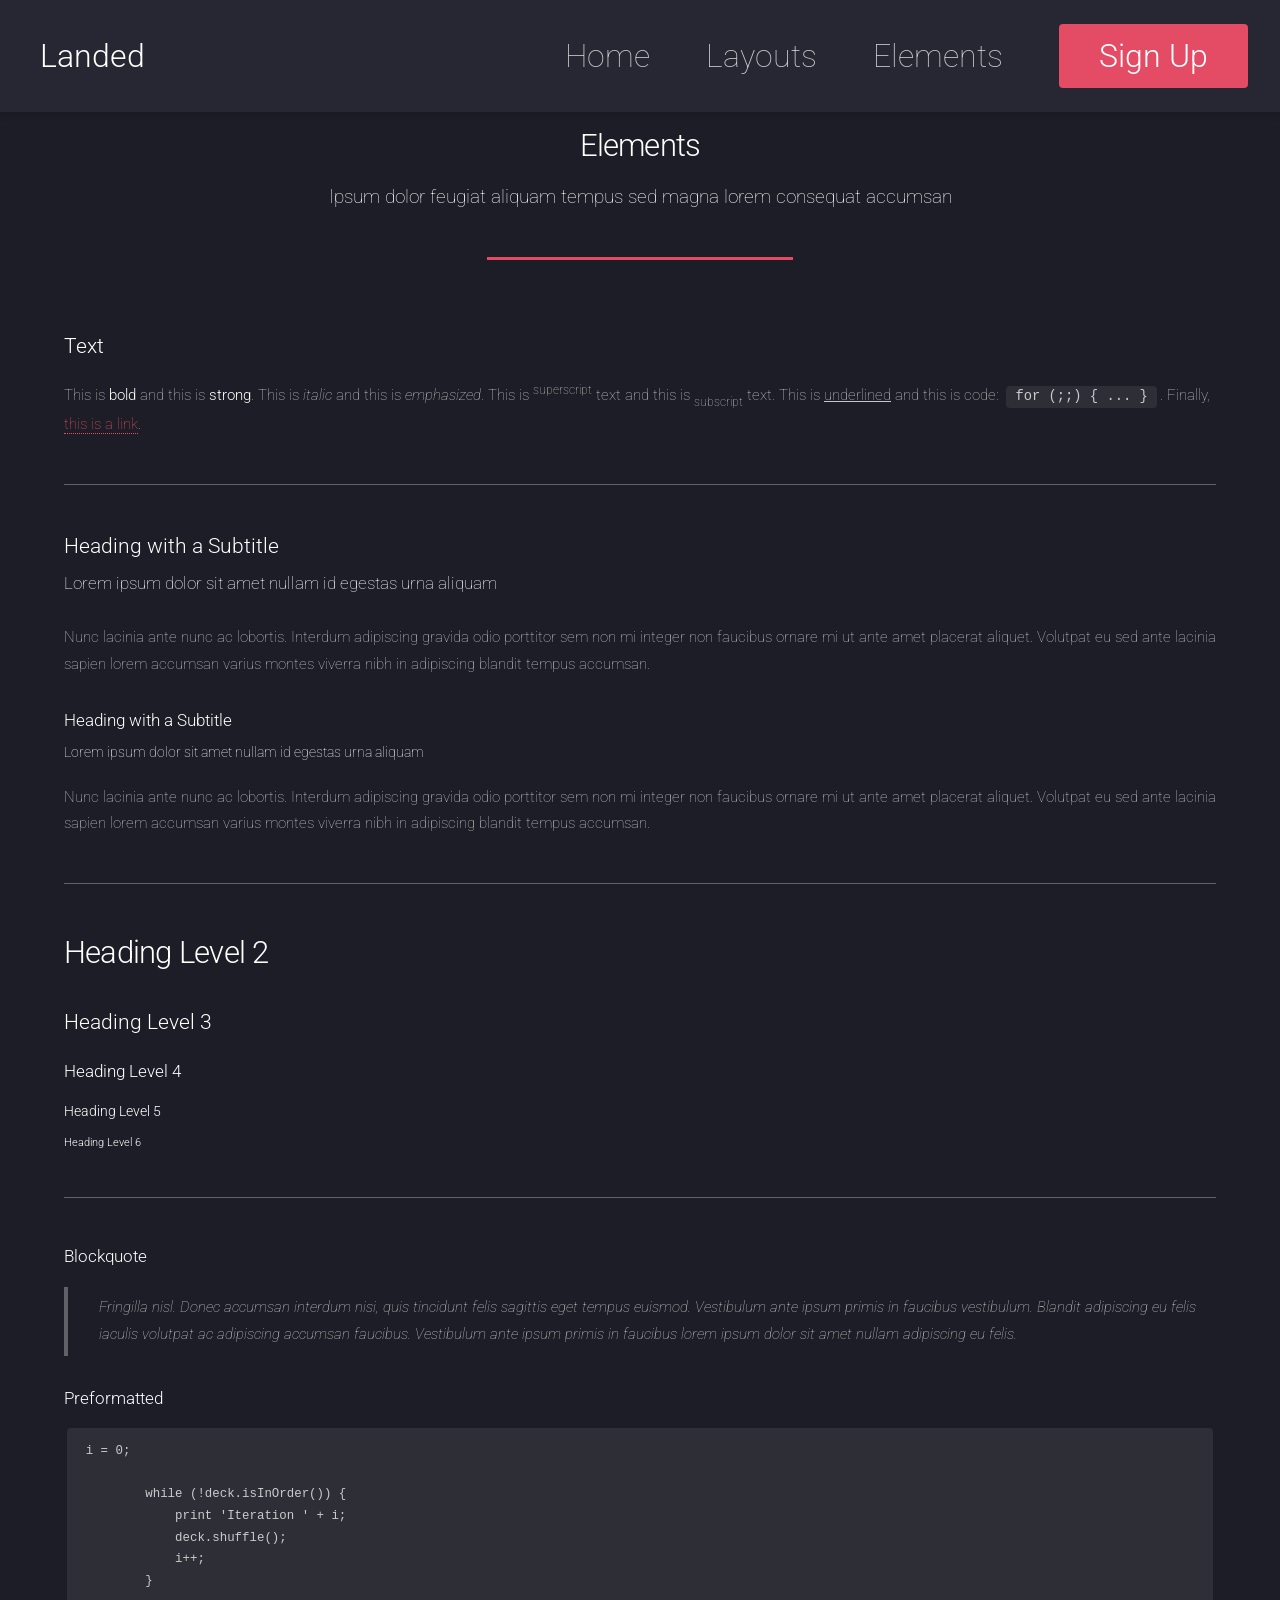
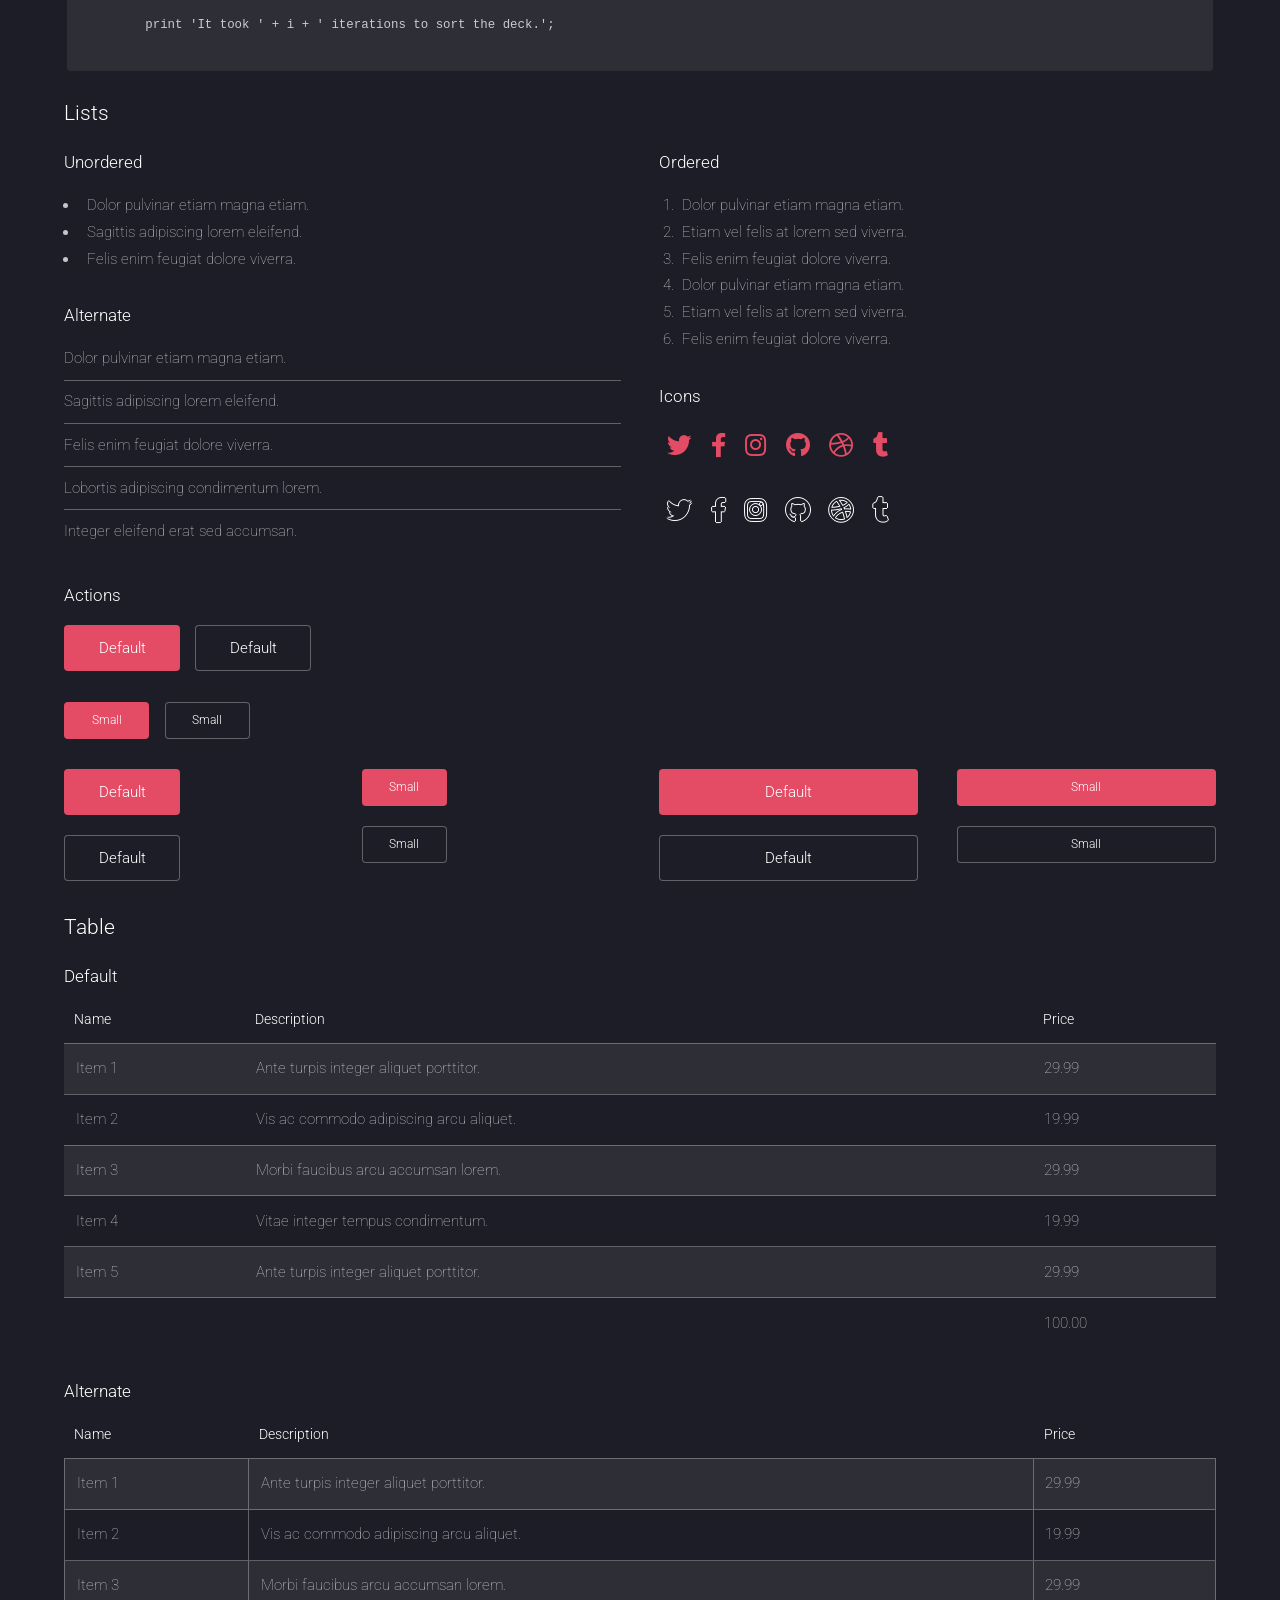
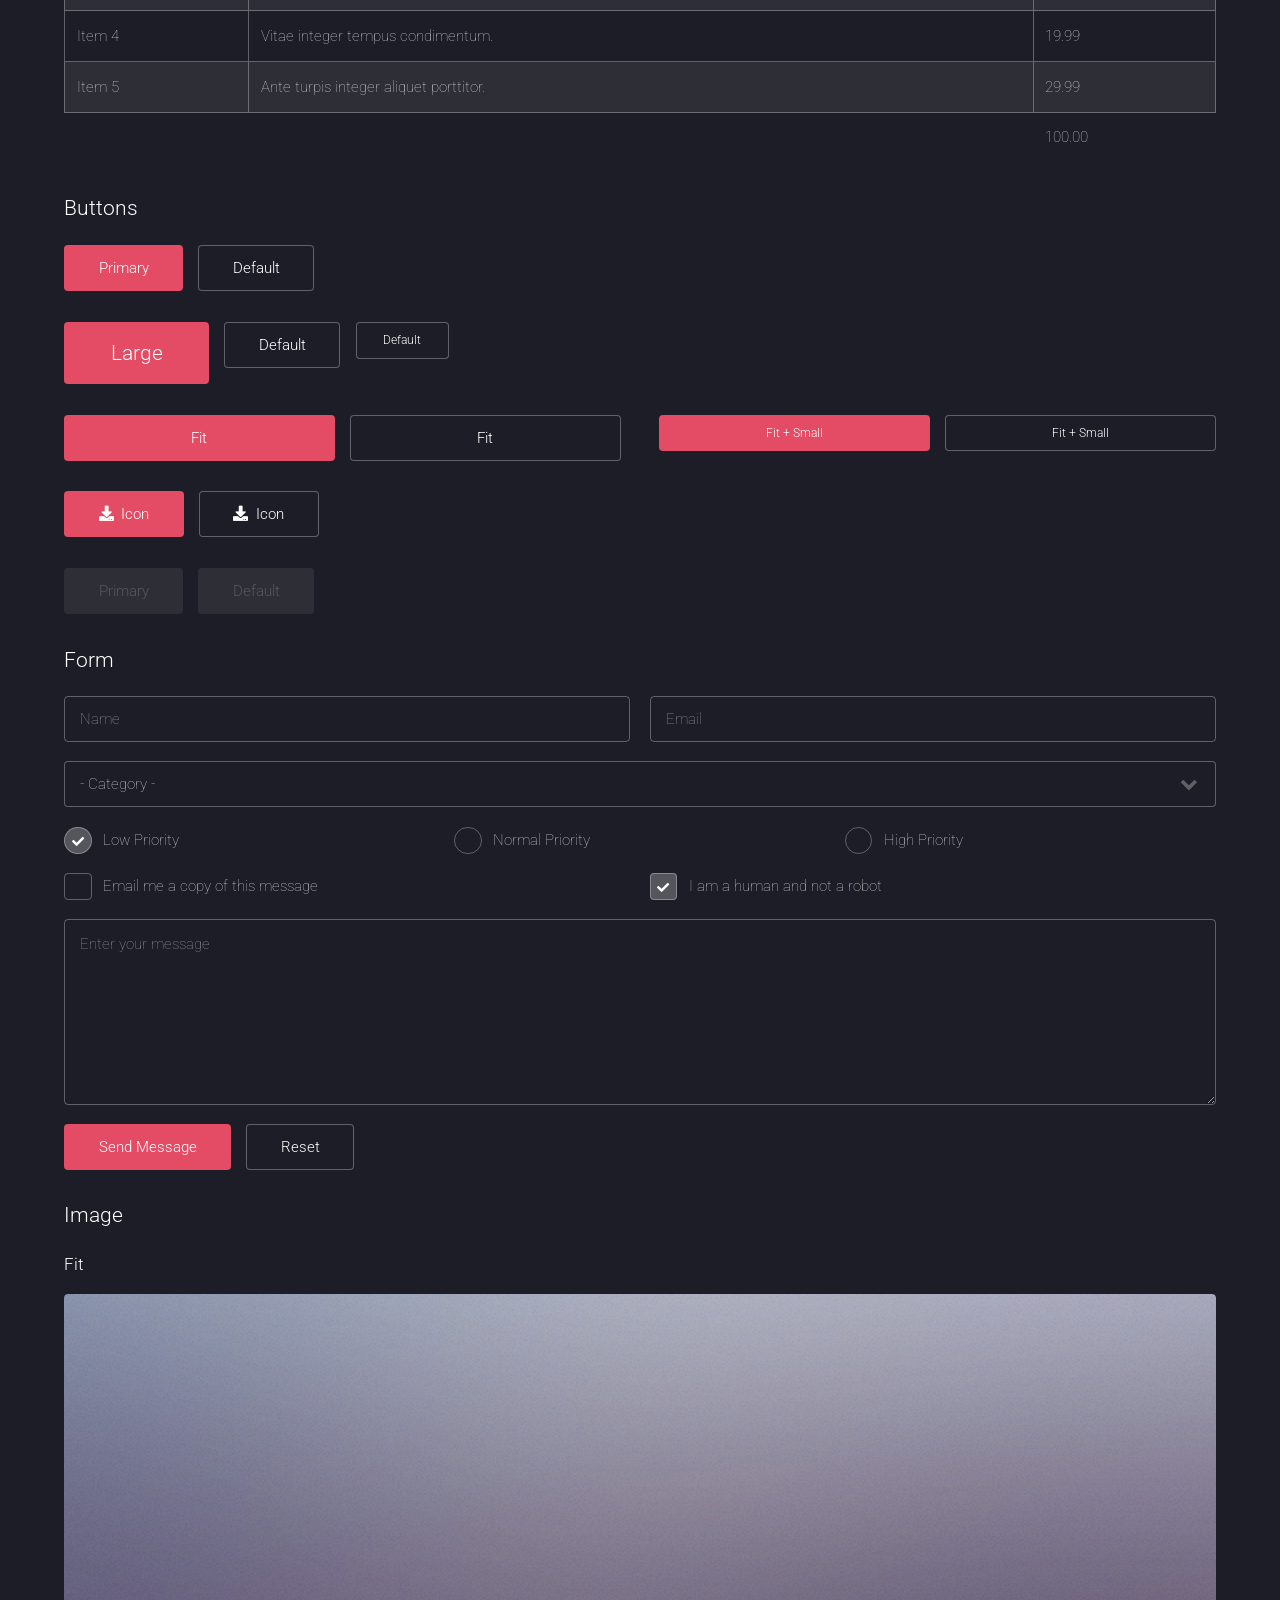
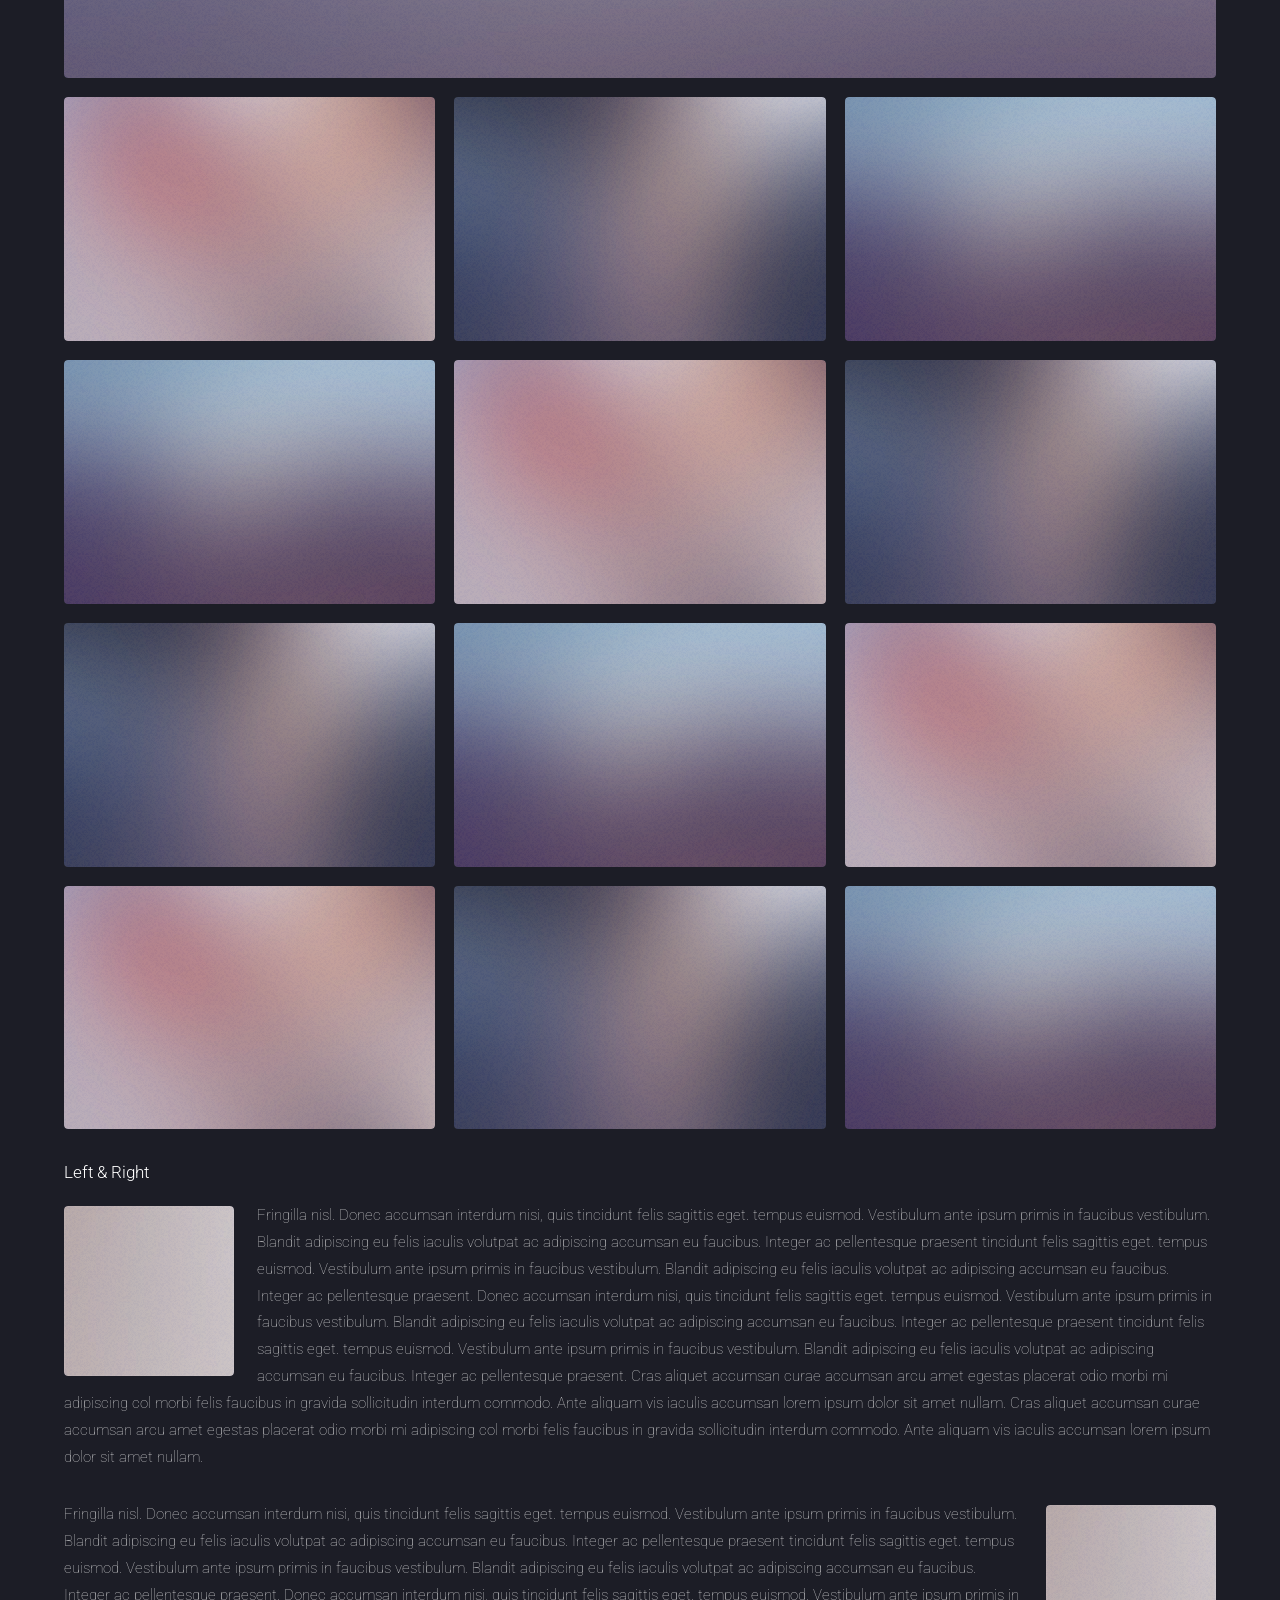
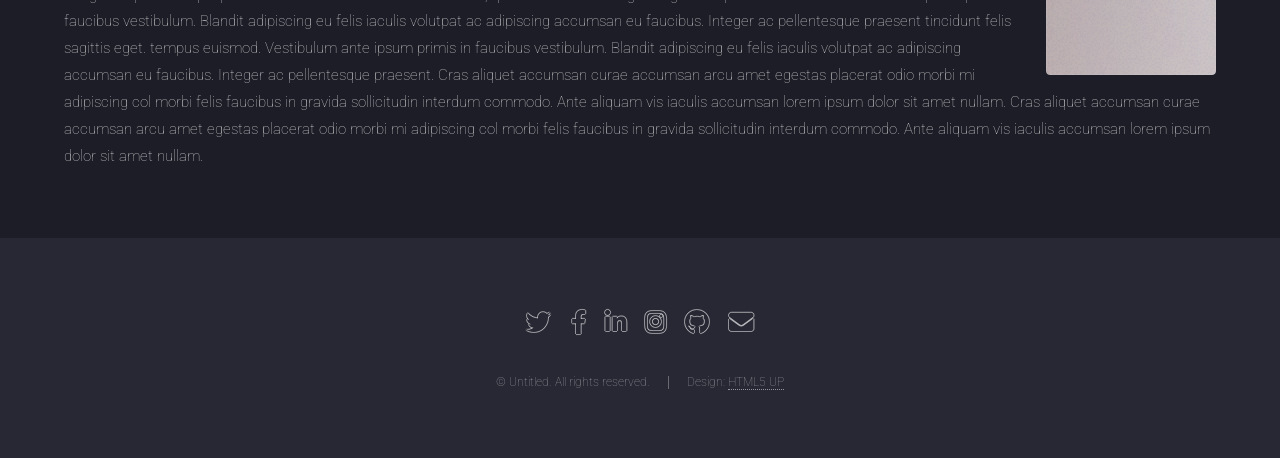
<file: elements.html>
<!DOCTYPE HTML>
<!--
	Landed by HTML5 UP
	html5up.net | @ajlkn
	Free for personal and commercial use under the CCA 3.0 license (html5up.net/license)
-->
<html>
	<head>
		<title>Elements - Landed by HTML5 UP</title>
		<meta charset="utf-8" />
		<meta name="viewport" content="width=device-width, initial-scale=1, user-scalable=no" />
		<link rel="stylesheet" href="assets/css/main.css" />
		<noscript><link rel="stylesheet" href="assets/css/noscript.css" /></noscript>
	</head>
	<body class="is-preload">
		<div id="page-wrapper">

			<!-- Header -->
				<header id="header">
					<h1 id="logo"><a href="index.html">Landed</a></h1>
					<nav id="nav">
						<ul>
							<li><a href="index.html">Home</a></li>
							<li>
								<a href="#">Layouts</a>
								<ul>
									<li><a href="left-sidebar.html">Left Sidebar</a></li>
									<li><a href="right-sidebar.html">Right Sidebar</a></li>
									<li><a href="no-sidebar.html">No Sidebar</a></li>
									<li>
										<a href="#">Submenu</a>
										<ul>
											<li><a href="#">Option 1</a></li>
											<li><a href="#">Option 2</a></li>
											<li><a href="#">Option 3</a></li>
											<li><a href="#">Option 4</a></li>
										</ul>
									</li>
								</ul>
							</li>
							<li><a href="elements.html">Elements</a></li>
							<li><a href="#" class="button primary">Sign Up</a></li>
						</ul>
					</nav>
				</header>

			<!-- Main -->
				<div id="main" class="wrapper style1">
					<div class="container">
						<header class="major">
							<h2>Elements</h2>
							<p>Ipsum dolor feugiat aliquam tempus sed magna lorem consequat accumsan</p>
						</header>

						<!-- Text -->
							<section>
								<h3>Text</h3>
								<p>This is <b>bold</b> and this is <strong>strong</strong>. This is <i>italic</i> and this is <em>emphasized</em>.
								This is <sup>superscript</sup> text and this is <sub>subscript</sub> text.
								This is <u>underlined</u> and this is code: <code>for (;;) { ... }</code>. Finally, <a href="#">this is a link</a>.</p>

								<hr />

								<header>
									<h3>Heading with a Subtitle</h3>
									<p>Lorem ipsum dolor sit amet nullam id egestas urna aliquam</p>
								</header>
								<p>Nunc lacinia ante nunc ac lobortis. Interdum adipiscing gravida odio porttitor sem non mi integer non faucibus ornare mi ut ante amet placerat aliquet. Volutpat eu sed ante lacinia sapien lorem accumsan varius montes viverra nibh in adipiscing blandit tempus accumsan.</p>
								<header>
									<h4>Heading with a Subtitle</h4>
									<p>Lorem ipsum dolor sit amet nullam id egestas urna aliquam</p>
								</header>
								<p>Nunc lacinia ante nunc ac lobortis. Interdum adipiscing gravida odio porttitor sem non mi integer non faucibus ornare mi ut ante amet placerat aliquet. Volutpat eu sed ante lacinia sapien lorem accumsan varius montes viverra nibh in adipiscing blandit tempus accumsan.</p>

								<hr />

								<h2>Heading Level 2</h2>
								<h3>Heading Level 3</h3>
								<h4>Heading Level 4</h4>
								<h5>Heading Level 5</h5>
								<h6>Heading Level 6</h6>

								<hr />

								<h4>Blockquote</h4>
								<blockquote>Fringilla nisl. Donec accumsan interdum nisi, quis tincidunt felis sagittis eget tempus euismod. Vestibulum ante ipsum primis in faucibus vestibulum. Blandit adipiscing eu felis iaculis volutpat ac adipiscing accumsan faucibus. Vestibulum ante ipsum primis in faucibus lorem ipsum dolor sit amet nullam adipiscing eu felis.</blockquote>

								<h4>Preformatted</h4>
								<pre><code>i = 0;

	while (!deck.isInOrder()) {
	    print 'Iteration ' + i;
	    deck.shuffle();
	    i++;
	}

	print 'It took ' + i + ' iterations to sort the deck.';
	</code></pre>
							</section>

						<!-- Lists -->
							<section>
								<h3>Lists</h3>
								<div class="row">
									<div class="col-6 col-12-xsmall">

										<h4>Unordered</h4>
										<ul>
											<li>Dolor pulvinar etiam magna etiam.</li>
											<li>Sagittis adipiscing lorem eleifend.</li>
											<li>Felis enim feugiat dolore viverra.</li>
										</ul>

										<h4>Alternate</h4>
										<ul class="alt">
											<li>Dolor pulvinar etiam magna etiam.</li>
											<li>Sagittis adipiscing lorem eleifend.</li>
											<li>Felis enim feugiat dolore viverra.</li>
											<li>Lobortis adipiscing condimentum lorem.</li>
											<li>Integer eleifend erat sed accumsan.</li>
										</ul>

									</div>
									<div class="col-6 col-12-xsmall">

										<h4>Ordered</h4>
										<ol>
											<li>Dolor pulvinar etiam magna etiam.</li>
											<li>Etiam vel felis at lorem sed viverra.</li>
											<li>Felis enim feugiat dolore viverra.</li>
											<li>Dolor pulvinar etiam magna etiam.</li>
											<li>Etiam vel felis at lorem sed viverra.</li>
											<li>Felis enim feugiat dolore viverra.</li>
										</ol>

										<h4>Icons</h4>
										<ul class="icons">
											<li><a href="#" class="icon brands fa-twitter"><span class="label">Twitter</span></a></li>
											<li><a href="#" class="icon brands fa-facebook-f"><span class="label">Facebook</span></a></li>
											<li><a href="#" class="icon brands fa-instagram"><span class="label">Instagram</span></a></li>
											<li><a href="#" class="icon brands fa-github"><span class="label">Github</span></a></li>
											<li><a href="#" class="icon brands fa-dribbble"><span class="label">Dribbble</span></a></li>
											<li><a href="#" class="icon brands fa-tumblr"><span class="label">Tumblr</span></a></li>
										</ul>
										<ul class="icons">
											<li><a href="#" class="icon brands alt fa-twitter"><span class="label">Twitter</span></a></li>
											<li><a href="#" class="icon brands alt fa-facebook-f"><span class="label">Facebook</span></a></li>
											<li><a href="#" class="icon brands alt fa-instagram"><span class="label">Instagram</span></a></li>
											<li><a href="#" class="icon brands alt fa-github"><span class="label">Github</span></a></li>
											<li><a href="#" class="icon brands alt fa-dribbble"><span class="label">Dribbble</span></a></li>
											<li><a href="#" class="icon brands alt fa-tumblr"><span class="label">Tumblr</span></a></li>
										</ul>

									</div>
								</div>

								<h4>Actions</h4>
								<ul class="actions">
									<li><a href="#" class="button primary">Default</a></li>
									<li><a href="#" class="button">Default</a></li>
								</ul>
								<ul class="actions small">
									<li><a href="#" class="button primary small">Small</a></li>
									<li><a href="#" class="button small">Small</a></li>
								</ul>
								<div class="row">
									<div class="col-3 col-6-medium col-12-xsmall">
										<ul class="actions stacked">
											<li><a href="#" class="button primary">Default</a></li>
											<li><a href="#" class="button">Default</a></li>
										</ul>
									</div>
									<div class="col-3 col-6-medium col-12-xsmall">
										<ul class="actions stacked">
											<li><a href="#" class="button primary small">Small</a></li>
											<li><a href="#" class="button small">Small</a></li>
										</ul>
									</div>
									<div class="col-3 col-6-medium col-12-xsmall">
										<ul class="actions stacked">
											<li><a href="#" class="button primary fit">Default</a></li>
											<li><a href="#" class="button fit">Default</a></li>
										</ul>
									</div>
									<div class="col-3 col-6-medium col-12-xsmall">
										<ul class="actions stacked">
											<li><a href="#" class="button primary small fit">Small</a></li>
											<li><a href="#" class="button small fit">Small</a></li>
										</ul>
									</div>
								</div>
							</section>

						<!-- Table -->
							<section>
								<h3>Table</h3>
								<h4>Default</h4>
								<div class="table-wrapper">
									<table>
										<thead>
											<tr>
												<th>Name</th>
												<th>Description</th>
												<th>Price</th>
											</tr>
										</thead>
										<tbody>
											<tr>
												<td>Item 1</td>
												<td>Ante turpis integer aliquet porttitor.</td>
												<td>29.99</td>
											</tr>
											<tr>
												<td>Item 2</td>
												<td>Vis ac commodo adipiscing arcu aliquet.</td>
												<td>19.99</td>
											</tr>
											<tr>
												<td>Item 3</td>
												<td> Morbi faucibus arcu accumsan lorem.</td>
												<td>29.99</td>
											</tr>
											<tr>
												<td>Item 4</td>
												<td>Vitae integer tempus condimentum.</td>
												<td>19.99</td>
											</tr>
											<tr>
												<td>Item 5</td>
												<td>Ante turpis integer aliquet porttitor.</td>
												<td>29.99</td>
											</tr>
										</tbody>
										<tfoot>
											<tr>
												<td colspan="2"></td>
												<td>100.00</td>
											</tr>
										</tfoot>
									</table>
								</div>
								<h4>Alternate</h4>
								<div class="table-wrapper">
									<table class="alt">
										<thead>
											<tr>
												<th>Name</th>
												<th>Description</th>
												<th>Price</th>
											</tr>
										</thead>
										<tbody>
											<tr>
												<td>Item 1</td>
												<td>Ante turpis integer aliquet porttitor.</td>
												<td>29.99</td>
											</tr>
											<tr>
												<td>Item 2</td>
												<td>Vis ac commodo adipiscing arcu aliquet.</td>
												<td>19.99</td>
											</tr>
											<tr>
												<td>Item 3</td>
												<td> Morbi faucibus arcu accumsan lorem.</td>
												<td>29.99</td>
											</tr>
											<tr>
												<td>Item 4</td>
												<td>Vitae integer tempus condimentum.</td>
												<td>19.99</td>
											</tr>
											<tr>
												<td>Item 5</td>
												<td>Ante turpis integer aliquet porttitor.</td>
												<td>29.99</td>
											</tr>
										</tbody>
										<tfoot>
											<tr>
												<td colspan="2"></td>
												<td>100.00</td>
											</tr>
										</tfoot>
									</table>
								</div>
							</section>

						<!-- Buttons -->
							<section>
								<h3>Buttons</h3>
								<ul class="actions">
									<li><a href="#" class="button primary">Primary</a></li>
									<li><a href="#" class="button">Default</a></li>
								</ul>
								<ul class="actions">
									<li><a href="#" class="button primary large">Large</a></li>
									<li><a href="#" class="button">Default</a></li>
									<li><a href="#" class="button small">Default</a></li>
								</ul>
								<div class="row">
									<div class="col-6 col-12-xsmall">
										<ul class="actions fit">
											<li><a href="#" class="button primary fit">Fit</a></li>
											<li><a href="#" class="button fit">Fit</a></li>
										</ul>
									</div>
									<div class="col-6 col-12-xsmall">
										<ul class="actions fit small">
											<li><a href="#" class="button primary fit small">Fit + Small</a></li>
											<li><a href="#" class="button fit small">Fit + Small</a></li>
										</ul>
									</div>
								</div>
								<ul class="actions">
									<li><a href="#" class="button primary icon solid fa-download">Icon</a></li>
									<li><a href="#" class="button icon solid fa-download">Icon</a></li>
								</ul>
								<ul class="actions">
									<li><span class="button primary disabled">Primary</span></li>
									<li><span class="button disabled">Default</span></li>
								</ul>
							</section>

						<!-- Form -->
							<section>
								<h3>Form</h3>
								<form method="post" action="#">
									<div class="row gtr-uniform gtr-50">
										<div class="col-6 col-12-xsmall">
											<input type="text" name="name" id="name" value="" placeholder="Name" />
										</div>
										<div class="col-6 col-12-xsmall">
											<input type="email" name="email" id="email" value="" placeholder="Email" />
										</div>
										<div class="col-12">
											<select name="category" id="category">
												<option value="">- Category -</option>
												<option value="1">Manufacturing</option>
												<option value="1">Shipping</option>
												<option value="1">Administration</option>
												<option value="1">Human Resources</option>
											</select>
										</div>
										<div class="col-4 col-12-medium">
											<input type="radio" id="priority-low" name="priority" checked>
											<label for="priority-low">Low Priority</label>
										</div>
										<div class="col-4 col-12-medium">
											<input type="radio" id="priority-normal" name="priority">
											<label for="priority-normal">Normal Priority</label>
										</div>
										<div class="col-4 col-12-medium">
											<input type="radio" id="priority-high" name="priority">
											<label for="priority-high">High Priority</label>
										</div>
										<div class="col-6 col-12-medium">
											<input type="checkbox" id="copy" name="copy">
											<label for="copy">Email me a copy of this message</label>
										</div>
										<div class="col-6 col-12-medium">
											<input type="checkbox" id="human" name="human" checked>
											<label for="human">I am a human and not a robot</label>
										</div>
										<div class="col-12">
											<textarea name="message" id="message" placeholder="Enter your message" rows="6"></textarea>
										</div>
										<div class="col-12">
											<ul class="actions">
												<li><input type="submit" value="Send Message" class="primary" /></li>
												<li><input type="reset" value="Reset" /></li>
											</ul>
										</div>
									</div>
								</form>
							</section>

						<!-- Image -->
							<section>
								<h3>Image</h3>
								<h4>Fit</h4>
								<div class="box alt">
									<div class="row gtr-50 gtr-uniform">
										<div class="col-12"><span class="image fit"><img src="images/pic07.jpg" alt="" /></span></div>
										<div class="col-4 col-6-xsmall"><span class="image fit"><img src="images/pic02.jpg" alt="" /></span></div>
										<div class="col-4 col-6-xsmall"><span class="image fit"><img src="images/pic03.jpg" alt="" /></span></div>
										<div class="col-4 col-6-xsmall"><span class="image fit"><img src="images/pic04.jpg" alt="" /></span></div>
										<div class="col-4 col-6-xsmall"><span class="image fit"><img src="images/pic04.jpg" alt="" /></span></div>
										<div class="col-4 col-6-xsmall"><span class="image fit"><img src="images/pic02.jpg" alt="" /></span></div>
										<div class="col-4 col-6-xsmall"><span class="image fit"><img src="images/pic03.jpg" alt="" /></span></div>
										<div class="col-4 col-6-xsmall"><span class="image fit"><img src="images/pic03.jpg" alt="" /></span></div>
										<div class="col-4 col-6-xsmall"><span class="image fit"><img src="images/pic04.jpg" alt="" /></span></div>
										<div class="col-4 col-6-xsmall"><span class="image fit"><img src="images/pic02.jpg" alt="" /></span></div>
										<div class="col-4 col-6-xsmall"><span class="image fit"><img src="images/pic02.jpg" alt="" /></span></div>
										<div class="col-4 col-6-xsmall"><span class="image fit"><img src="images/pic03.jpg" alt="" /></span></div>
										<div class="col-4 col-6-xsmall"><span class="image fit"><img src="images/pic04.jpg" alt="" /></span></div>
									</div>
								</div>

								<h4>Left &amp; Right</h4>
								<p><span class="image left"><img src="images/pic08.jpg" alt="" /></span>Fringilla nisl. Donec accumsan interdum nisi, quis tincidunt felis sagittis eget. tempus euismod. Vestibulum ante ipsum primis in faucibus vestibulum. Blandit adipiscing eu felis iaculis volutpat ac adipiscing accumsan eu faucibus. Integer ac pellentesque praesent tincidunt felis sagittis eget. tempus euismod. Vestibulum ante ipsum primis in faucibus vestibulum. Blandit adipiscing eu felis iaculis volutpat ac adipiscing accumsan eu faucibus. Integer ac pellentesque praesent. Donec accumsan interdum nisi, quis tincidunt felis sagittis eget. tempus euismod. Vestibulum ante ipsum primis in faucibus vestibulum. Blandit adipiscing eu felis iaculis volutpat ac adipiscing accumsan eu faucibus. Integer ac pellentesque praesent tincidunt felis sagittis eget. tempus euismod. Vestibulum ante ipsum primis in faucibus vestibulum. Blandit adipiscing eu felis iaculis volutpat ac adipiscing accumsan eu faucibus. Integer ac pellentesque praesent. Cras aliquet accumsan curae accumsan arcu amet egestas placerat odio morbi mi adipiscing col morbi felis faucibus in gravida sollicitudin interdum commodo. Ante aliquam vis iaculis accumsan lorem ipsum dolor sit amet nullam. Cras aliquet accumsan curae accumsan arcu amet egestas placerat odio morbi mi adipiscing col morbi felis faucibus in gravida sollicitudin interdum commodo. Ante aliquam vis iaculis accumsan lorem ipsum dolor sit amet nullam.</p>
								<p><span class="image right"><img src="images/pic08.jpg" alt="" /></span>Fringilla nisl. Donec accumsan interdum nisi, quis tincidunt felis sagittis eget. tempus euismod. Vestibulum ante ipsum primis in faucibus vestibulum. Blandit adipiscing eu felis iaculis volutpat ac adipiscing accumsan eu faucibus. Integer ac pellentesque praesent tincidunt felis sagittis eget. tempus euismod. Vestibulum ante ipsum primis in faucibus vestibulum. Blandit adipiscing eu felis iaculis volutpat ac adipiscing accumsan eu faucibus. Integer ac pellentesque praesent. Donec accumsan interdum nisi, quis tincidunt felis sagittis eget. tempus euismod. Vestibulum ante ipsum primis in faucibus vestibulum. Blandit adipiscing eu felis iaculis volutpat ac adipiscing accumsan eu faucibus. Integer ac pellentesque praesent tincidunt felis sagittis eget. tempus euismod. Vestibulum ante ipsum primis in faucibus vestibulum. Blandit adipiscing eu felis iaculis volutpat ac adipiscing accumsan eu faucibus. Integer ac pellentesque praesent. Cras aliquet accumsan curae accumsan arcu amet egestas placerat odio morbi mi adipiscing col morbi felis faucibus in gravida sollicitudin interdum commodo. Ante aliquam vis iaculis accumsan lorem ipsum dolor sit amet nullam. Cras aliquet accumsan curae accumsan arcu amet egestas placerat odio morbi mi adipiscing col morbi felis faucibus in gravida sollicitudin interdum commodo. Ante aliquam vis iaculis accumsan lorem ipsum dolor sit amet nullam.</p>
							</section>

					</div>
				</div>

			<!-- Footer -->
				<footer id="footer">
					<ul class="icons">
						<li><a href="#" class="icon brands alt fa-twitter"><span class="label">Twitter</span></a></li>
						<li><a href="#" class="icon brands alt fa-facebook-f"><span class="label">Facebook</span></a></li>
						<li><a href="#" class="icon brands alt fa-linkedin-in"><span class="label">LinkedIn</span></a></li>
						<li><a href="#" class="icon brands alt fa-instagram"><span class="label">Instagram</span></a></li>
						<li><a href="#" class="icon brands alt fa-github"><span class="label">GitHub</span></a></li>
						<li><a href="#" class="icon solid alt fa-envelope"><span class="label">Email</span></a></li>
					</ul>
					<ul class="copyright">
						<li>&copy; Untitled. All rights reserved.</li><li>Design: <a href="http://html5up.net">HTML5 UP</a></li>
					</ul>
				</footer>

		</div>

		<!-- Scripts -->
			<script src="assets/js/jquery.min.js"></script>
			<script src="assets/js/jquery.scrolly.min.js"></script>
			<script src="assets/js/jquery.dropotron.min.js"></script>
			<script src="assets/js/jquery.scrollex.min.js"></script>
			<script src="assets/js/browser.min.js"></script>
			<script src="assets/js/breakpoints.min.js"></script>
			<script src="assets/js/util.js"></script>
			<script src="assets/js/main.js"></script>

	</body>
</html>
</file>
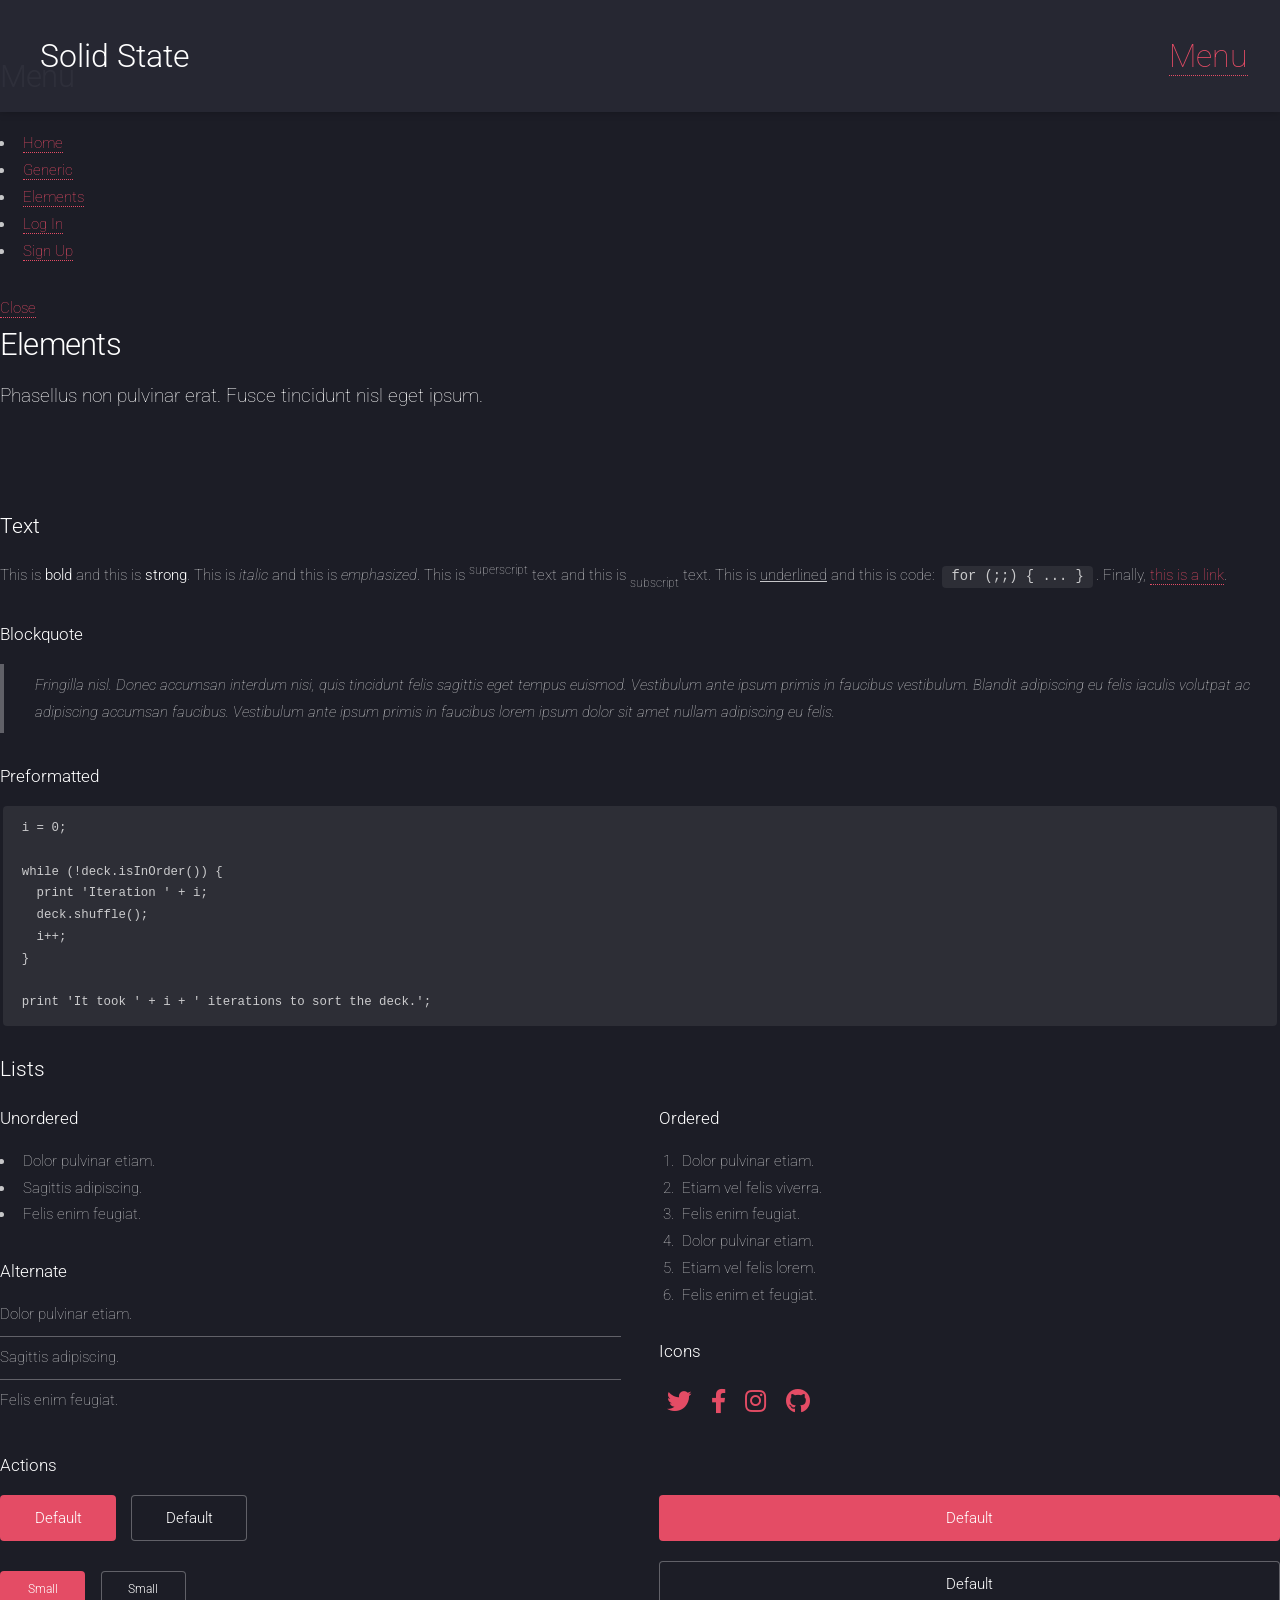
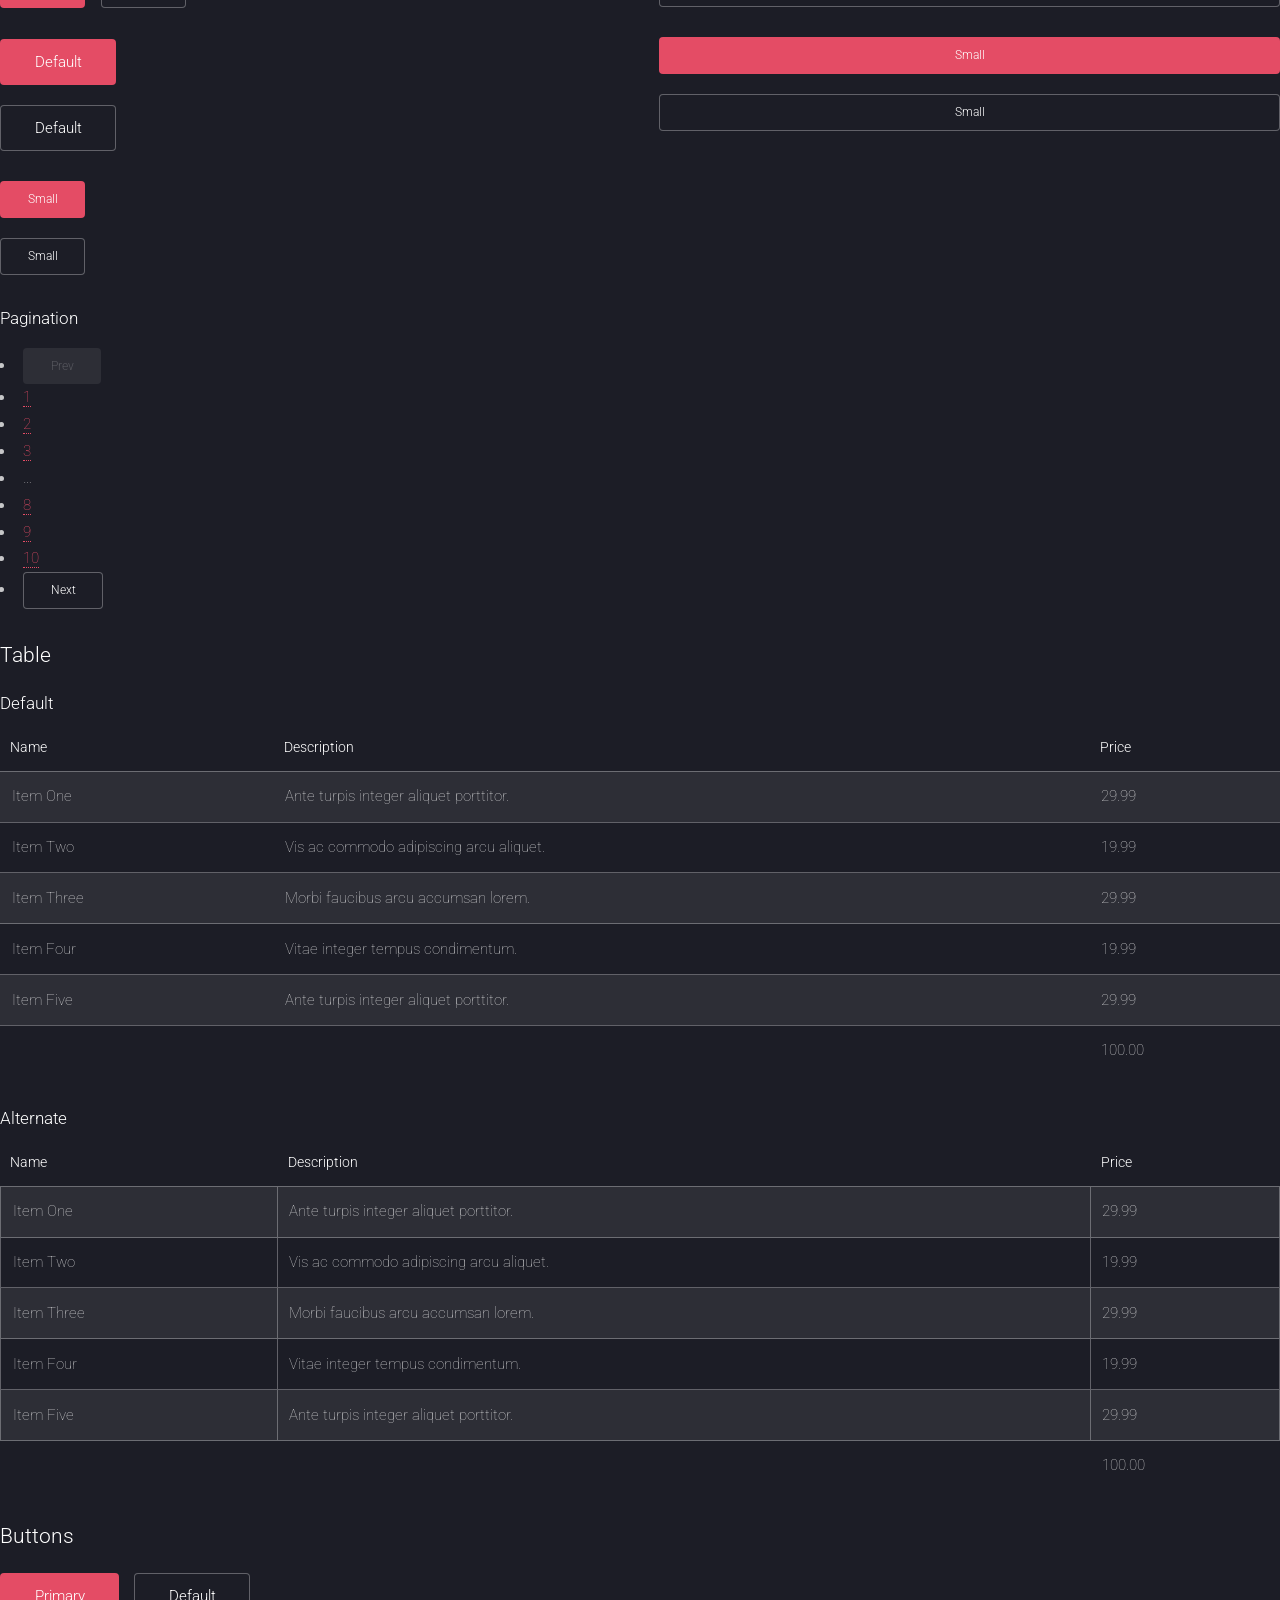
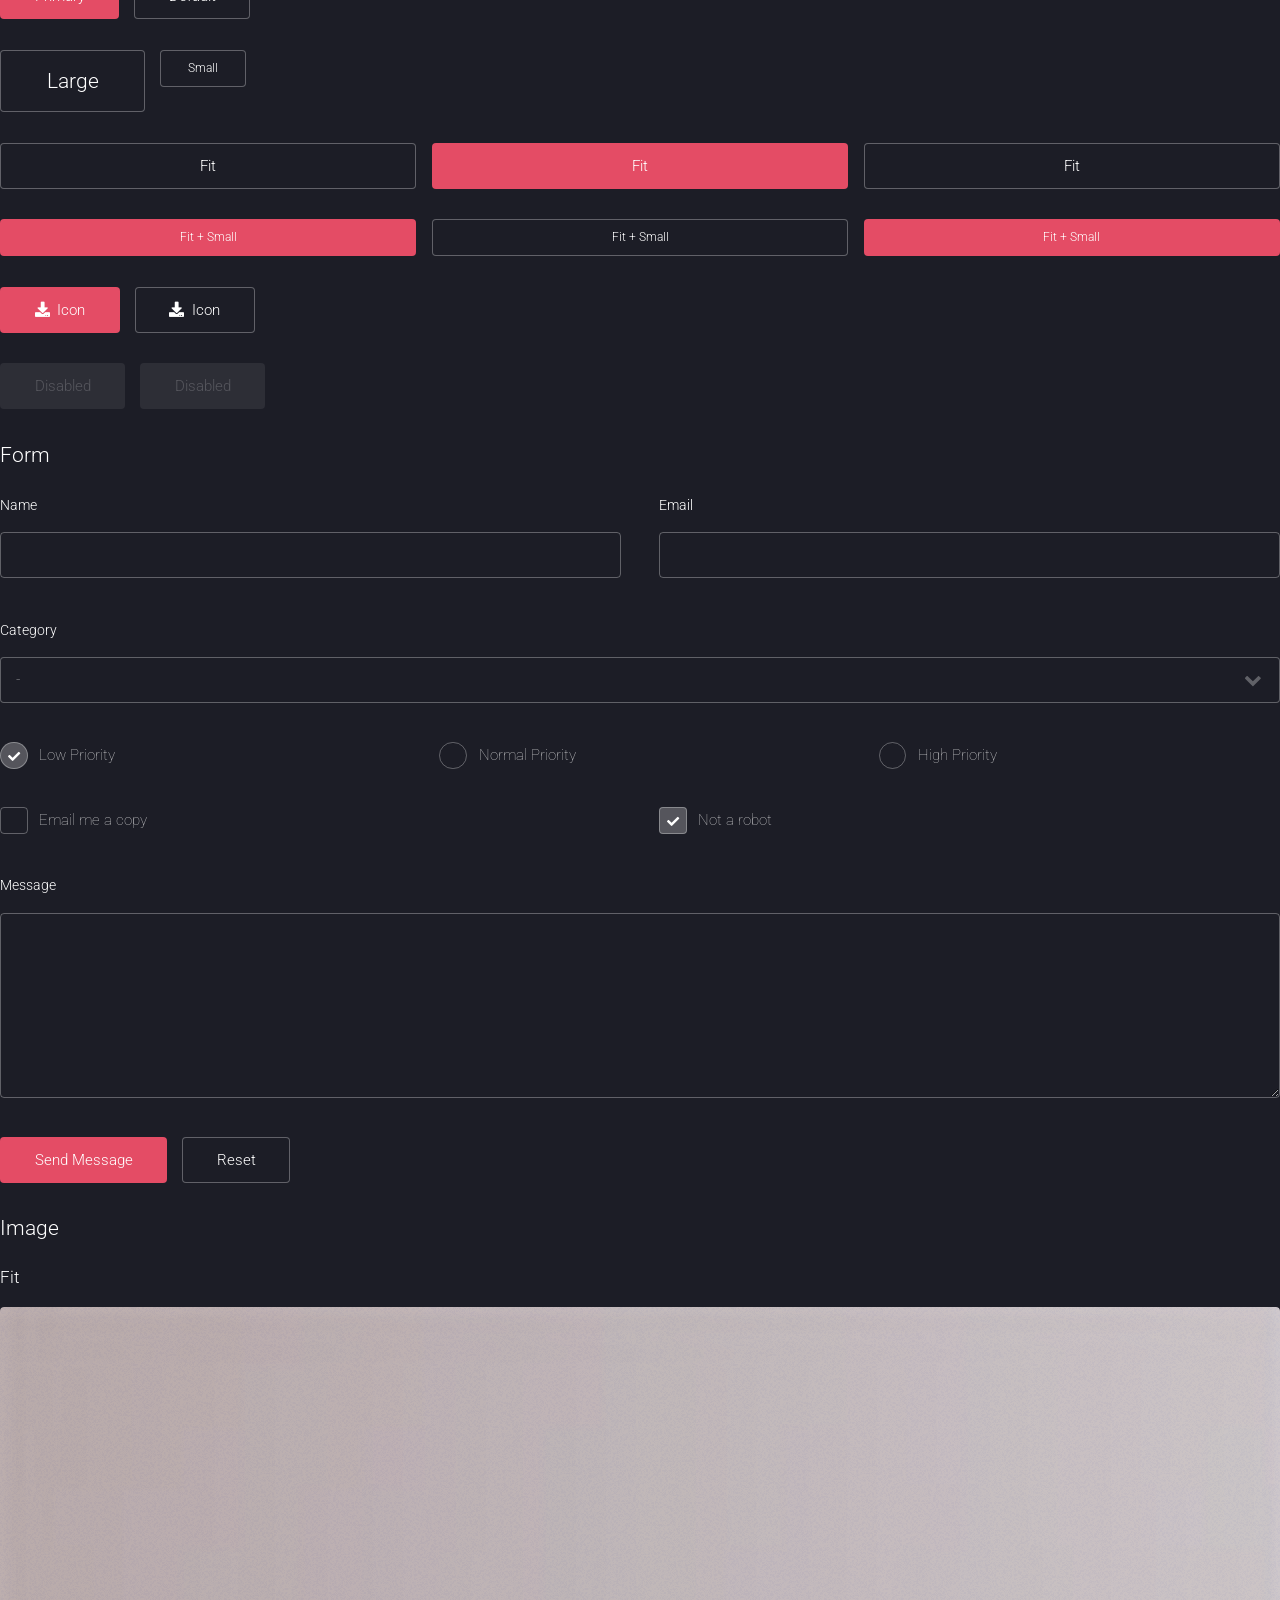
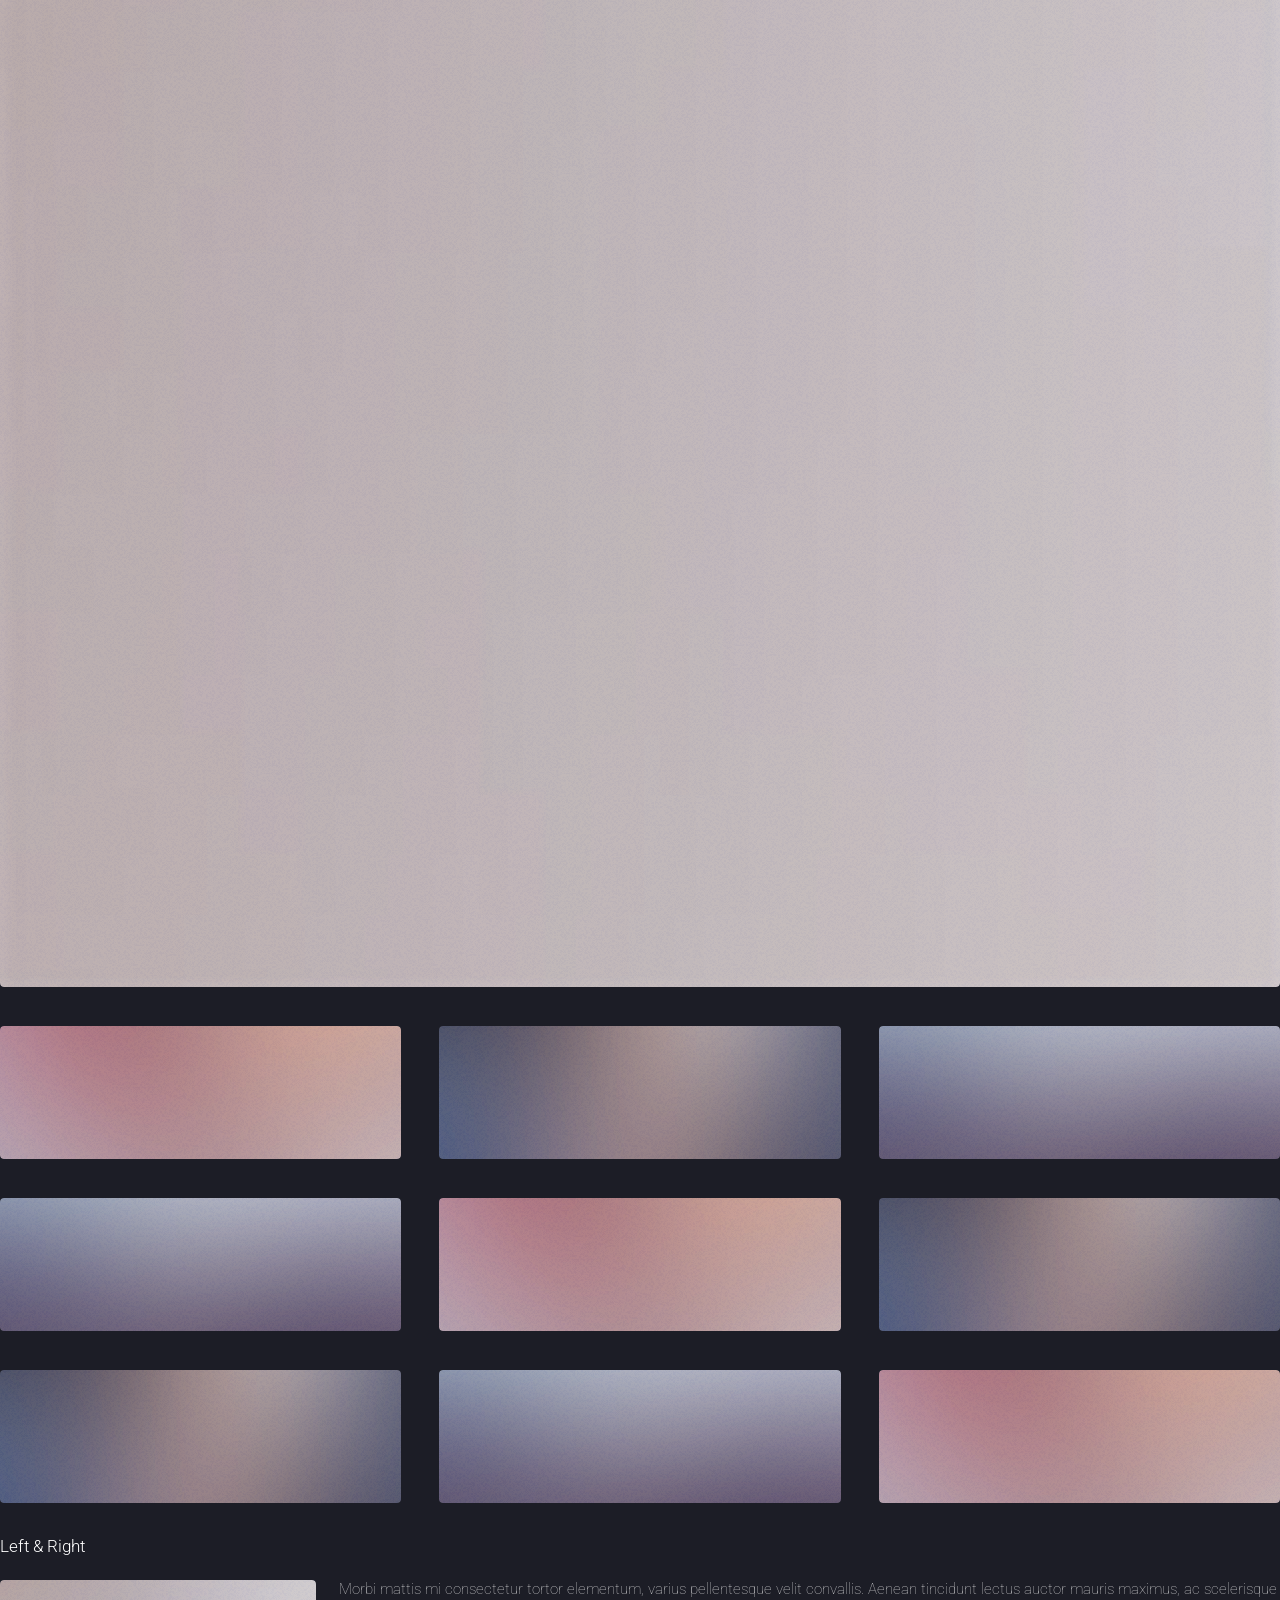
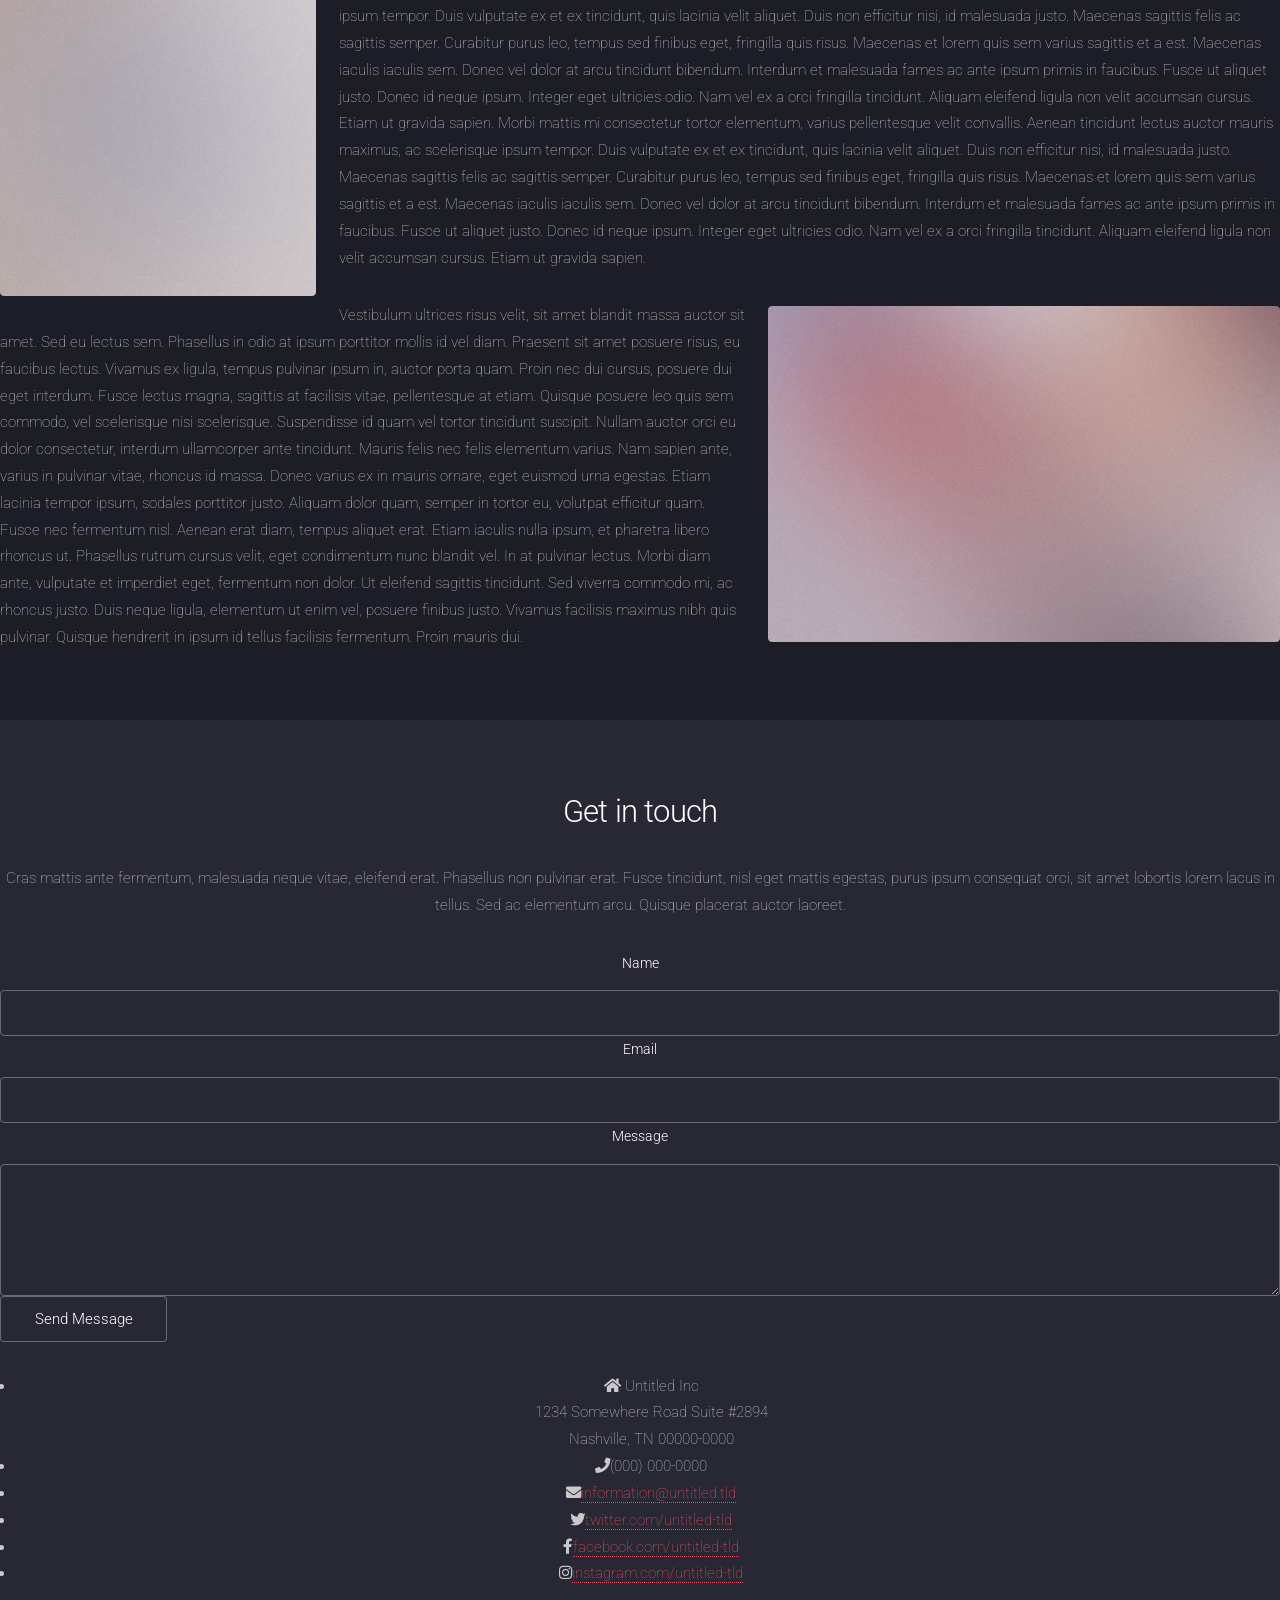
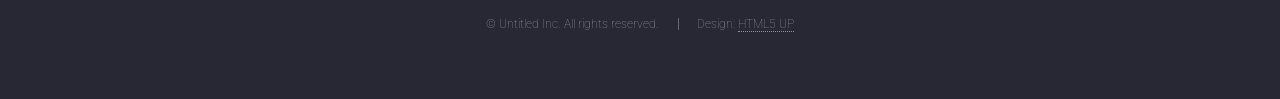
<file: elements2.html>
<!DOCTYPE HTML>
<!--
	Solid State by HTML5 UP
	html5up.net | @ajlkn
	Free for personal and commercial use under the CCA 3.0 license (html5up.net/license)
-->
<html>
	<head>
		<title>Elements - Solid State by HTML5 UP</title>
		<meta charset="utf-8" />
		<meta name="viewport" content="width=device-width, initial-scale=1, user-scalable=no" />
		<link rel="stylesheet" href="assets/css/main.css" />
		<noscript><link rel="stylesheet" href="assets/css/noscript.css" /></noscript>
	</head>
	<body class="is-preload">

		<!-- Page Wrapper -->
			<div id="page-wrapper">

				<!-- Header -->
					<header id="header">
						<h1><a href="index.html">Solid State</a></h1>
						<nav>
							<a href="#menu">Menu</a>
						</nav>
					</header>

				<!-- Menu -->
					<nav id="menu">
						<div class="inner">
							<h2>Menu</h2>
							<ul class="links">
								<li><a href="index.html">Home</a></li>
								<li><a href="generic.html">Generic</a></li>
								<li><a href="elements.html">Elements</a></li>
								<li><a href="#">Log In</a></li>
								<li><a href="#">Sign Up</a></li>
							</ul>
							<a href="#" class="close">Close</a>
						</div>
					</nav>

				<!-- Wrapper -->
					<section id="wrapper">
						<header>
							<div class="inner">
								<h2>Elements</h2>
								<p>Phasellus non pulvinar erat. Fusce tincidunt nisl eget ipsum.</p>
							</div>
						</header>

						<!-- Content -->
							<div class="wrapper">
								<div class="inner">

									<section>
										<h3 class="major">Text</h3>
										<p>This is <b>bold</b> and this is <strong>strong</strong>. This is <i>italic</i> and this is <em>emphasized</em>.
										This is <sup>superscript</sup> text and this is <sub>subscript</sub> text.
										This is <u>underlined</u> and this is code: <code>for (;;) { ... }</code>. Finally, <a href="#">this is a link</a>.</p>
										<h4>Blockquote</h4>
										<blockquote>Fringilla nisl. Donec accumsan interdum nisi, quis tincidunt felis sagittis eget tempus euismod. Vestibulum ante ipsum primis in faucibus vestibulum. Blandit adipiscing eu felis iaculis volutpat ac adipiscing accumsan faucibus. Vestibulum ante ipsum primis in faucibus lorem ipsum dolor sit amet nullam adipiscing eu felis.</blockquote>
										<h4>Preformatted</h4>
										<pre><code>i = 0;

while (!deck.isInOrder()) {
  print 'Iteration ' + i;
  deck.shuffle();
  i++;
}

print 'It took ' + i + ' iterations to sort the deck.';</code></pre>
									</section>

									<section>
										<h3 class="major">Lists</h3>
										<div class="row">
											<div class="col-6 col-12-medium">
												<h4>Unordered</h4>
												<ul>
													<li>Dolor pulvinar etiam.</li>
													<li>Sagittis adipiscing.</li>
													<li>Felis enim feugiat.</li>
												</ul>
												<h4>Alternate</h4>
												<ul class="alt">
													<li>Dolor pulvinar etiam.</li>
													<li>Sagittis adipiscing.</li>
													<li>Felis enim feugiat.</li>
												</ul>
											</div>
											<div class="col-6 col-12-medium">
												<h4>Ordered</h4>
												<ol>
													<li>Dolor pulvinar etiam.</li>
													<li>Etiam vel felis viverra.</li>
													<li>Felis enim feugiat.</li>
													<li>Dolor pulvinar etiam.</li>
													<li>Etiam vel felis lorem.</li>
													<li>Felis enim et feugiat.</li>
												</ol>
												<h4>Icons</h4>
												<ul class="icons">
													<li><a href="#" class="icon brands fa-twitter"><span class="label">Twitter</span></a></li>
													<li><a href="#" class="icon brands fa-facebook-f"><span class="label">Facebook</span></a></li>
													<li><a href="#" class="icon brands fa-instagram"><span class="label">Instagram</span></a></li>
													<li><a href="#" class="icon brands fa-github"><span class="label">Github</span></a></li>
												</ul>
											</div>
										</div>
										<h4>Actions</h4>
										<div class="row">
											<div class="col-6 col-12-medium">
												<ul class="actions">
													<li><a href="#" class="button primary">Default</a></li>
													<li><a href="#" class="button">Default</a></li>
												</ul>
												<ul class="actions small">
													<li><a href="#" class="button primary small">Small</a></li>
													<li><a href="#" class="button small">Small</a></li>
												</ul>
												<ul class="actions stacked">
													<li><a href="#" class="button primary">Default</a></li>
													<li><a href="#" class="button">Default</a></li>
												</ul>
												<ul class="actions stacked small">
													<li><a href="#" class="button primary small">Small</a></li>
													<li><a href="#" class="button small">Small</a></li>
												</ul>
											</div>
											<div class="col-6 col-12-medium">
												<ul class="actions stacked">
													<li><a href="#" class="button primary fit">Default</a></li>
													<li><a href="#" class="button fit">Default</a></li>
												</ul>
												<ul class="actions stacked small">
													<li><a href="#" class="button primary small fit">Small</a></li>
													<li><a href="#" class="button small fit">Small</a></li>
												</ul>
											</div>
										</div>
										<h4>Pagination</h4>
										<ul class="pagination">
											<li><span class="button small disabled">Prev</span></li>
											<li><a href="#" class="page active">1</a></li>
											<li><a href="#" class="page">2</a></li>
											<li><a href="#" class="page">3</a></li>
											<li><span>&hellip;</span></li>
											<li><a href="#" class="page">8</a></li>
											<li><a href="#" class="page">9</a></li>
											<li><a href="#" class="page">10</a></li>
											<li><a href="#" class="button small">Next</a></li>
										</ul>
									</section>

									<section>
										<h3 class="major">Table</h3>
										<h4>Default</h4>
										<div class="table-wrapper">
											<table>
												<thead>
													<tr>
														<th>Name</th>
														<th>Description</th>
														<th>Price</th>
													</tr>
												</thead>
												<tbody>
													<tr>
														<td>Item One</td>
														<td>Ante turpis integer aliquet porttitor.</td>
														<td>29.99</td>
													</tr>
													<tr>
														<td>Item Two</td>
														<td>Vis ac commodo adipiscing arcu aliquet.</td>
														<td>19.99</td>
													</tr>
													<tr>
														<td>Item Three</td>
														<td> Morbi faucibus arcu accumsan lorem.</td>
														<td>29.99</td>
													</tr>
													<tr>
														<td>Item Four</td>
														<td>Vitae integer tempus condimentum.</td>
														<td>19.99</td>
													</tr>
													<tr>
														<td>Item Five</td>
														<td>Ante turpis integer aliquet porttitor.</td>
														<td>29.99</td>
													</tr>
												</tbody>
												<tfoot>
													<tr>
														<td colspan="2"></td>
														<td>100.00</td>
													</tr>
												</tfoot>
											</table>
										</div>

										<h4>Alternate</h4>
										<div class="table-wrapper">
											<table class="alt">
												<thead>
													<tr>
														<th>Name</th>
														<th>Description</th>
														<th>Price</th>
													</tr>
												</thead>
												<tbody>
													<tr>
														<td>Item One</td>
														<td>Ante turpis integer aliquet porttitor.</td>
														<td>29.99</td>
													</tr>
													<tr>
														<td>Item Two</td>
														<td>Vis ac commodo adipiscing arcu aliquet.</td>
														<td>19.99</td>
													</tr>
													<tr>
														<td>Item Three</td>
														<td> Morbi faucibus arcu accumsan lorem.</td>
														<td>29.99</td>
													</tr>
													<tr>
														<td>Item Four</td>
														<td>Vitae integer tempus condimentum.</td>
														<td>19.99</td>
													</tr>
													<tr>
														<td>Item Five</td>
														<td>Ante turpis integer aliquet porttitor.</td>
														<td>29.99</td>
													</tr>
												</tbody>
												<tfoot>
													<tr>
														<td colspan="2"></td>
														<td>100.00</td>
													</tr>
												</tfoot>
											</table>
										</div>
									</section>

									<section>
										<h3 class="major">Buttons</h3>
										<ul class="actions">
											<li><a href="#" class="button primary">Primary</a></li>
											<li><a href="#" class="button">Default</a></li>
										</ul>
										<ul class="actions">
											<li><a href="#" class="button large">Large</a></li>
											<li><a href="#" class="button small">Small</a></li>
										</ul>
										<ul class="actions fit">
											<li><a href="#" class="button fit">Fit</a></li>
											<li><a href="#" class="button primary fit">Fit</a></li>
											<li><a href="#" class="button fit">Fit</a></li>
										</ul>
										<ul class="actions fit small">
											<li><a href="#" class="button primary fit small">Fit + Small</a></li>
											<li><a href="#" class="button fit small">Fit + Small</a></li>
											<li><a href="#" class="button primary fit small">Fit + Small</a></li>
										</ul>
										<ul class="actions">
											<li><a href="#" class="button primary icon solid fa-download">Icon</a></li>
											<li><a href="#" class="button icon solid fa-download">Icon</a></li>
										</ul>
										<ul class="actions">
											<li><span class="button primary disabled">Disabled</span></li>
											<li><span class="button disabled">Disabled</span></li>
										</ul>
									</section>

									<section>
										<h3 class="major">Form</h3>
										<form method="post" action="#">
											<div class="row gtr-uniform">
												<div class="col-6 col-12-xsmall">
													<label for="demo-name">Name</label>
													<input type="text" name="demo-name" id="demo-name" value="" />
												</div>
												<div class="col-6 col-12-xsmall">
													<label for="demo-email">Email</label>
													<input type="email" name="demo-email" id="demo-email" value="" />
												</div>
												<div class="col-12">
													<label for="demo-category">Category</label>
													<select name="demo-category" id="demo-category">
														<option value="">-</option>
														<option value="1">Manufacturing</option>
														<option value="1">Shipping</option>
														<option value="1">Administration</option>
														<option value="1">Human Resources</option>
													</select>
												</div>
												<div class="col-4 col-12-small">
													<input type="radio" id="demo-priority-low" name="demo-priority" checked>
													<label for="demo-priority-low">Low Priority</label>
												</div>
												<div class="col-4 col-12-small">
													<input type="radio" id="demo-priority-normal" name="demo-priority">
													<label for="demo-priority-normal">Normal Priority</label>
												</div>
												<div class="col-4 col-12-small">
													<input type="radio" id="demo-priority-high" name="demo-priority">
													<label for="demo-priority-high">High Priority</label>
												</div>
												<div class="col-6 col-12-small">
													<input type="checkbox" id="demo-copy" name="demo-copy">
													<label for="demo-copy">Email me a copy</label>
												</div>
												<div class="col-6 col-12-small">
													<input type="checkbox" id="demo-human" name="demo-human" checked>
													<label for="demo-human">Not a robot</label>
												</div>
												<div class="col-12">
													<label for="demo-message">Message</label>
													<textarea name="demo-message" id="demo-message" rows="6"></textarea>
												</div>
												<div class="col-12">
													<ul class="actions">
														<li><input type="submit" value="Send Message" class="primary" /></li>
														<li><input type="reset" value="Reset" /></li>
													</ul>
												</div>
											</div>
										</form>
									</section>

									<section>
										<h3 class="major">Image</h3>
										<h4>Fit</h4>
										<div class="box alt">
											<div class="row gtr-uniform">
												<div class="col-12"><span class="image fit"><img src="images/pic08.jpg" alt="" /></span></div>
												<div class="col-4"><span class="image fit"><img src="images/pic05.jpg" alt="" /></span></div>
												<div class="col-4"><span class="image fit"><img src="images/pic06.jpg" alt="" /></span></div>
												<div class="col-4"><span class="image fit"><img src="images/pic07.jpg" alt="" /></span></div>
												<div class="col-4"><span class="image fit"><img src="images/pic07.jpg" alt="" /></span></div>
												<div class="col-4"><span class="image fit"><img src="images/pic05.jpg" alt="" /></span></div>
												<div class="col-4"><span class="image fit"><img src="images/pic06.jpg" alt="" /></span></div>
												<div class="col-4"><span class="image fit"><img src="images/pic06.jpg" alt="" /></span></div>
												<div class="col-4"><span class="image fit"><img src="images/pic07.jpg" alt="" /></span></div>
												<div class="col-4"><span class="image fit"><img src="images/pic05.jpg" alt="" /></span></div>
											</div>
										</div>
										<h4>Left &amp; Right</h4>
										<p><span class="image left"><img src="images/pic01.jpg" alt="" /></span>Morbi mattis mi consectetur tortor elementum, varius pellentesque velit convallis. Aenean tincidunt lectus auctor mauris maximus, ac scelerisque ipsum tempor. Duis vulputate ex et ex tincidunt, quis lacinia velit aliquet. Duis non efficitur nisi, id malesuada justo. Maecenas sagittis felis ac sagittis semper. Curabitur purus leo, tempus sed finibus eget, fringilla quis risus. Maecenas et lorem quis sem varius sagittis et a est. Maecenas iaculis iaculis sem. Donec vel dolor at arcu tincidunt bibendum. Interdum et malesuada fames ac ante ipsum primis in faucibus. Fusce ut aliquet justo. Donec id neque ipsum. Integer eget ultricies odio. Nam vel ex a orci fringilla tincidunt. Aliquam eleifend ligula non velit accumsan cursus. Etiam ut gravida sapien. Morbi mattis mi consectetur tortor elementum, varius pellentesque velit convallis. Aenean tincidunt lectus auctor mauris maximus, ac scelerisque ipsum tempor. Duis vulputate ex et ex tincidunt, quis lacinia velit aliquet. Duis non efficitur nisi, id malesuada justo. Maecenas sagittis felis ac sagittis semper. Curabitur purus leo, tempus sed finibus eget, fringilla quis risus. Maecenas et lorem quis sem varius sagittis et a est. Maecenas iaculis iaculis sem. Donec vel dolor at arcu tincidunt bibendum. Interdum et malesuada fames ac ante ipsum primis in faucibus. Fusce ut aliquet justo. Donec id neque ipsum. Integer eget ultricies odio. Nam vel ex a orci fringilla tincidunt. Aliquam eleifend ligula non velit accumsan cursus. Etiam ut gravida sapien.</p>
										<p><span class="image right"><img src="images/pic02.jpg" alt="" /></span>Vestibulum ultrices risus velit, sit amet blandit massa auctor sit amet. Sed eu lectus sem. Phasellus in odio at ipsum porttitor mollis id vel diam. Praesent sit amet posuere risus, eu faucibus lectus. Vivamus ex ligula, tempus pulvinar ipsum in, auctor porta quam. Proin nec dui cursus, posuere dui eget interdum. Fusce lectus magna, sagittis at facilisis vitae, pellentesque at etiam. Quisque posuere leo quis sem commodo, vel scelerisque nisi scelerisque. Suspendisse id quam vel tortor tincidunt suscipit. Nullam auctor orci eu dolor consectetur, interdum ullamcorper ante tincidunt. Mauris felis nec felis elementum varius. Nam sapien ante, varius in pulvinar vitae, rhoncus id massa. Donec varius ex in mauris ornare, eget euismod urna egestas. Etiam lacinia tempor ipsum, sodales porttitor justo. Aliquam dolor quam, semper in tortor eu, volutpat efficitur quam. Fusce nec fermentum nisl. Aenean erat diam, tempus aliquet erat. Etiam iaculis nulla ipsum, et pharetra libero rhoncus ut. Phasellus rutrum cursus velit, eget condimentum nunc blandit vel. In at pulvinar lectus. Morbi diam ante, vulputate et imperdiet eget, fermentum non dolor. Ut eleifend sagittis tincidunt. Sed viverra commodo mi, ac rhoncus justo. Duis neque ligula, elementum ut enim vel, posuere finibus justo. Vivamus facilisis maximus nibh quis pulvinar. Quisque hendrerit in ipsum id tellus facilisis fermentum. Proin mauris dui.</p>
									</section>

								</div>
							</div>

					</section>

				<!-- Footer -->
					<section id="footer">
						<div class="inner">
							<h2 class="major">Get in touch</h2>
							<p>Cras mattis ante fermentum, malesuada neque vitae, eleifend erat. Phasellus non pulvinar erat. Fusce tincidunt, nisl eget mattis egestas, purus ipsum consequat orci, sit amet lobortis lorem lacus in tellus. Sed ac elementum arcu. Quisque placerat auctor laoreet.</p>
							<form method="post" action="#">
								<div class="fields">
									<div class="field">
										<label for="name">Name</label>
										<input type="text" name="name" id="name" />
									</div>
									<div class="field">
										<label for="email">Email</label>
										<input type="email" name="email" id="email" />
									</div>
									<div class="field">
										<label for="message">Message</label>
										<textarea name="message" id="message" rows="4"></textarea>
									</div>
								</div>
								<ul class="actions">
									<li><input type="submit" value="Send Message" /></li>
								</ul>
							</form>
							<ul class="contact">
								<li class="icon solid fa-home">
									Untitled Inc<br />
									1234 Somewhere Road Suite #2894<br />
									Nashville, TN 00000-0000
								</li>
								<li class="icon solid fa-phone">(000) 000-0000</li>
								<li class="icon solid fa-envelope"><a href="#">information@untitled.tld</a></li>
								<li class="icon brands fa-twitter"><a href="#">twitter.com/untitled-tld</a></li>
								<li class="icon brands fa-facebook-f"><a href="#">facebook.com/untitled-tld</a></li>
								<li class="icon brands fa-instagram"><a href="#">instagram.com/untitled-tld</a></li>
							</ul>
							<ul class="copyright">
								<li>&copy; Untitled Inc. All rights reserved.</li><li>Design: <a href="http://html5up.net">HTML5 UP</a></li>
							</ul>
						</div>
					</section>

			</div>

		<!-- Scripts -->
			<script src="assets/js/jquery.min.js"></script>
			<script src="assets/js/jquery.scrollex.min.js"></script>
			<script src="assets/js/browser.min.js"></script>
			<script src="assets/js/breakpoints.min.js"></script>
			<script src="assets/js/util.js"></script>
			<script src="assets/js/main.js"></script>

	</body>
</html>
</file>
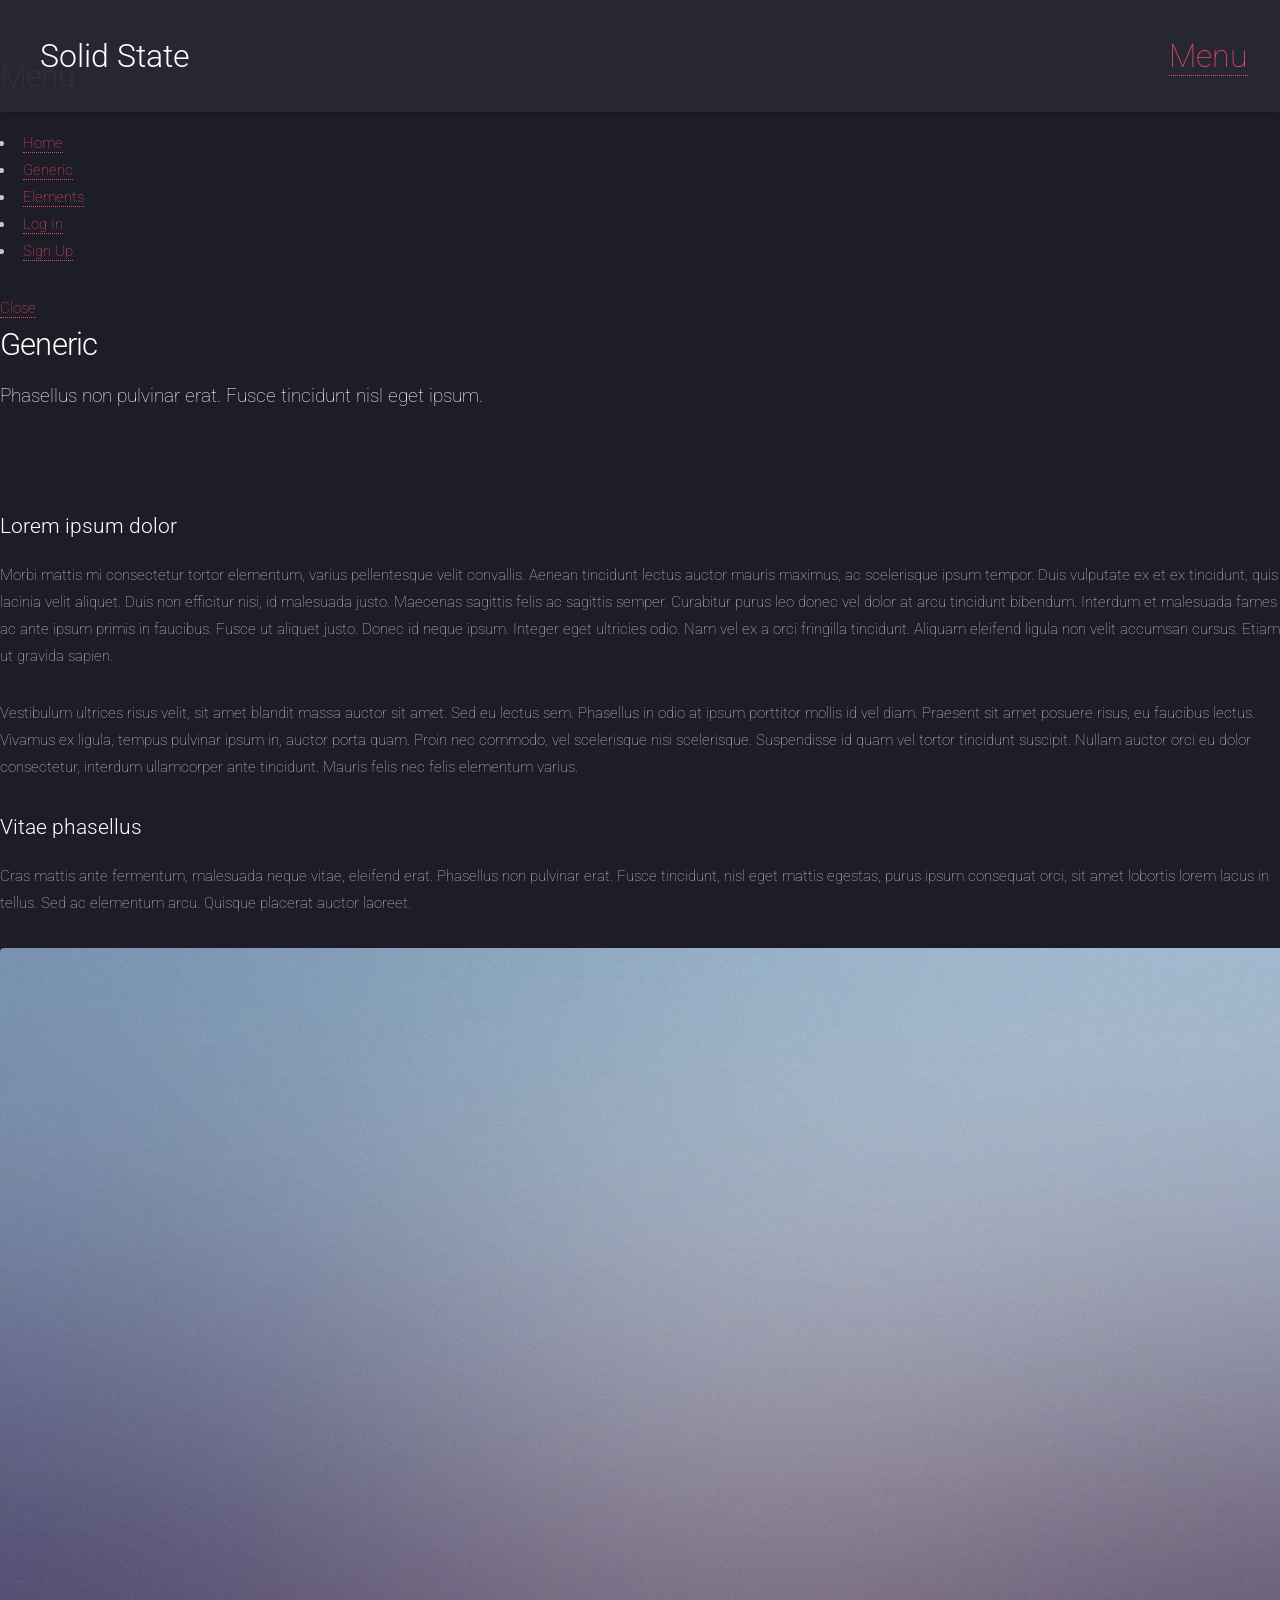
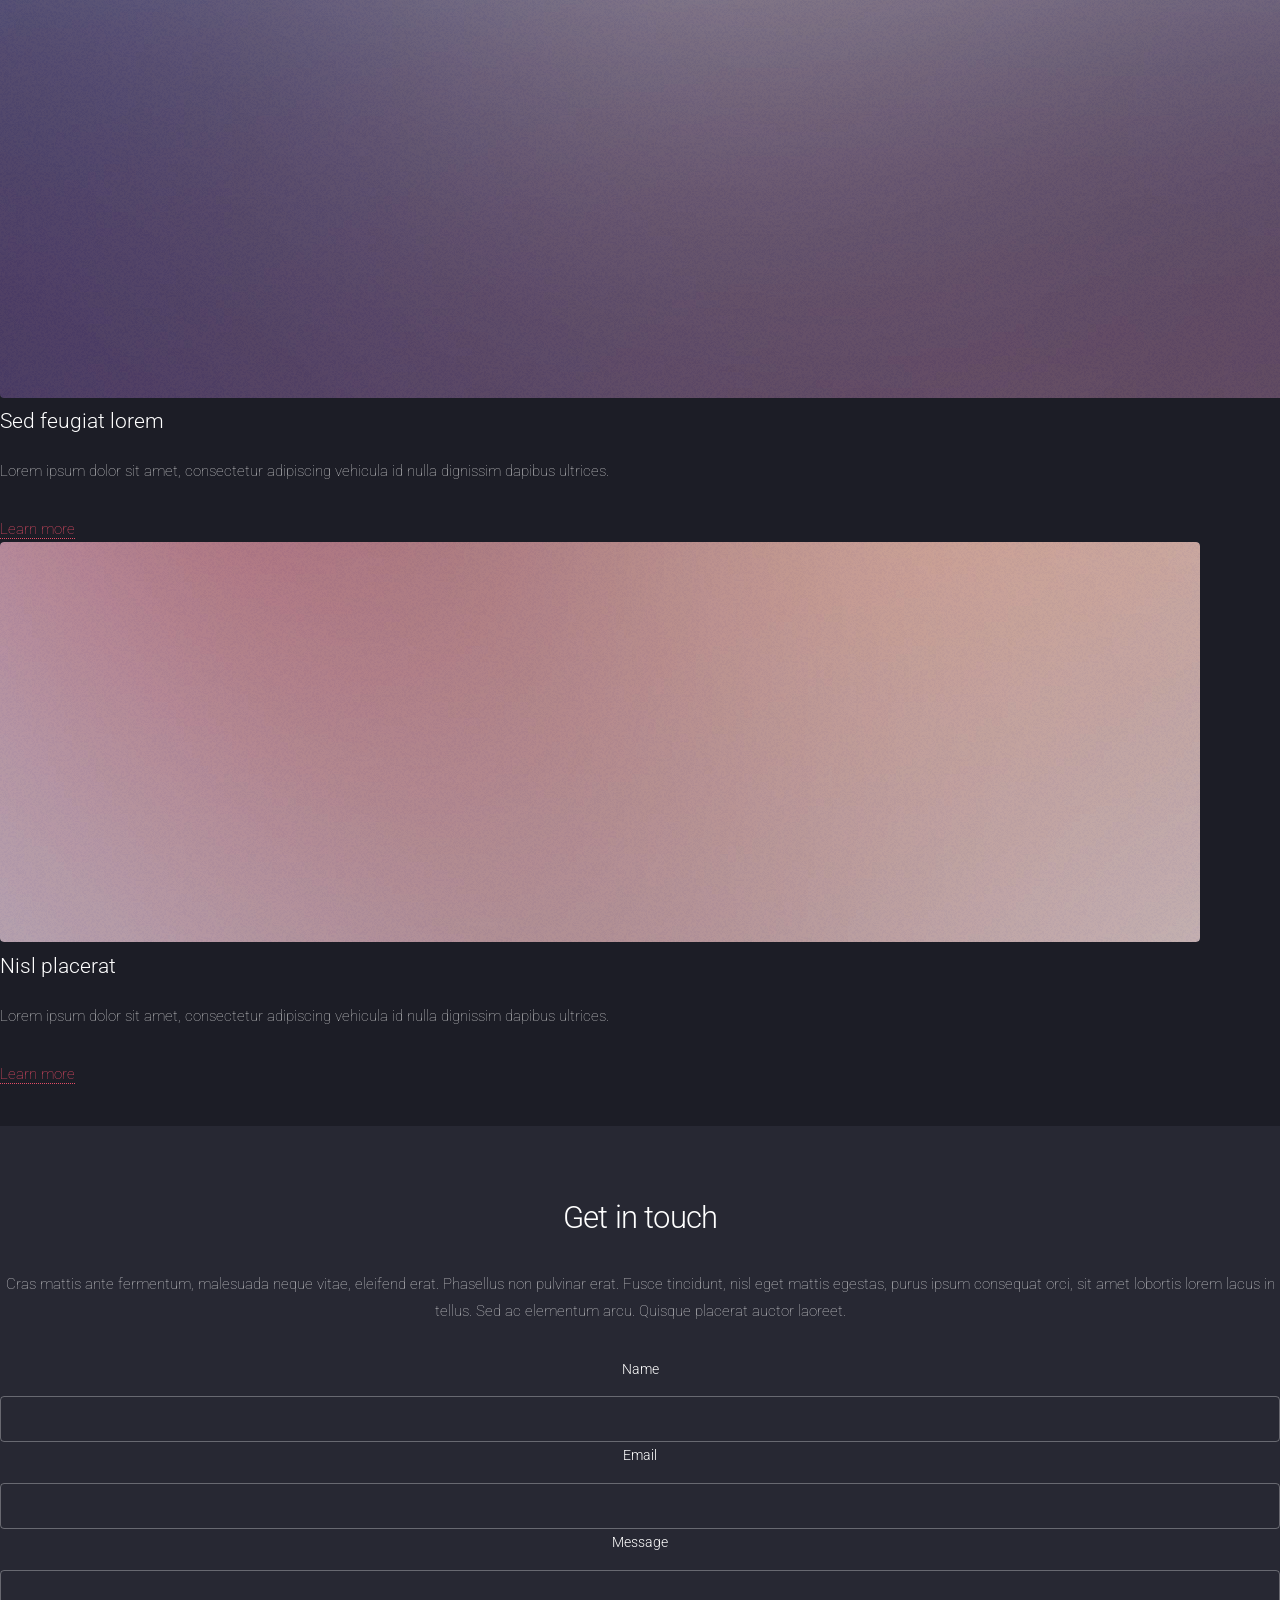
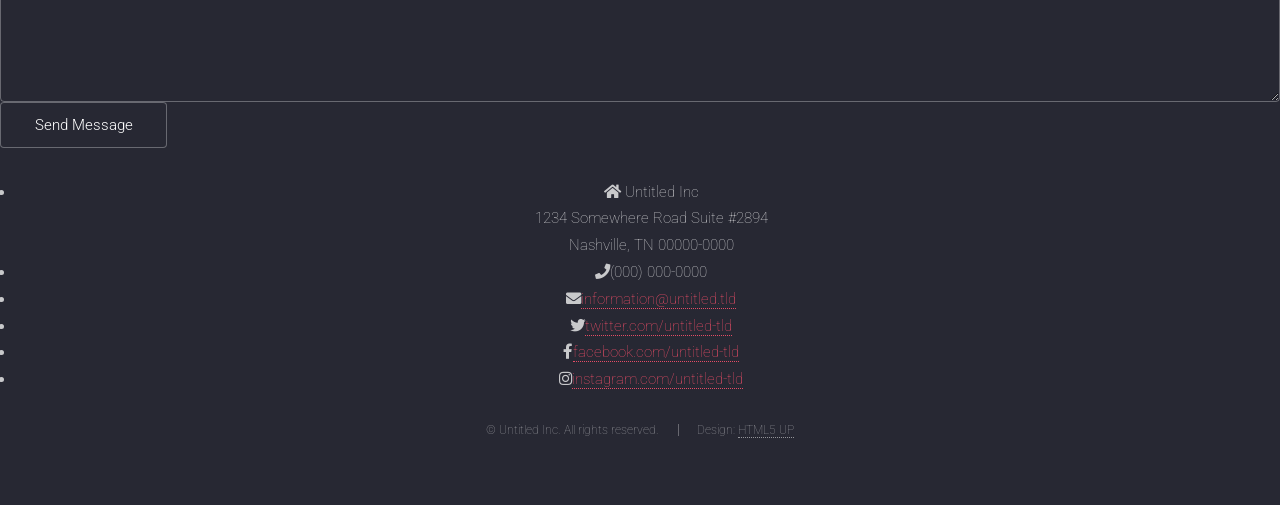
<file: generic.html>
<!DOCTYPE HTML>
<!--
	Solid State by HTML5 UP
	html5up.net | @ajlkn
	Free for personal and commercial use under the CCA 3.0 license (html5up.net/license)
-->
<html>
	<head>
		<title>Generic - Solid State by HTML5 UP</title>
		<meta charset="utf-8" />
		<meta name="viewport" content="width=device-width, initial-scale=1, user-scalable=no" />
		<link rel="stylesheet" href="assets/css/main.css" />
		<noscript><link rel="stylesheet" href="assets/css/noscript.css" /></noscript>
	</head>
	<body class="is-preload">

		<!-- Page Wrapper -->
			<div id="page-wrapper">

				<!-- Header -->
					<header id="header">
						<h1><a href="index.html">Solid State</a></h1>
						<nav>
							<a href="#menu">Menu</a>
						</nav>
					</header>

				<!-- Menu -->
					<nav id="menu">
						<div class="inner">
							<h2>Menu</h2>
							<ul class="links">
								<li><a href="index.html">Home</a></li>
								<li><a href="generic.html">Generic</a></li>
								<li><a href="elements.html">Elements</a></li>
								<li><a href="#">Log In</a></li>
								<li><a href="#">Sign Up</a></li>
							</ul>
							<a href="#" class="close">Close</a>
						</div>
					</nav>

				<!-- Wrapper -->
					<section id="wrapper">
						<header>
							<div class="inner">
								<h2>Generic</h2>
								<p>Phasellus non pulvinar erat. Fusce tincidunt nisl eget ipsum.</p>
							</div>
						</header>

						<!-- Content -->
							<div class="wrapper">
								<div class="inner">

									<h3 class="major">Lorem ipsum dolor</h3>
									<p>Morbi mattis mi consectetur tortor elementum, varius pellentesque velit convallis. Aenean tincidunt lectus auctor mauris maximus, ac scelerisque ipsum tempor. Duis vulputate ex et ex tincidunt, quis lacinia velit aliquet. Duis non efficitur nisi, id malesuada justo. Maecenas sagittis felis ac sagittis semper. Curabitur purus leo donec vel dolor at arcu tincidunt bibendum. Interdum et malesuada fames ac ante ipsum primis in faucibus. Fusce ut aliquet justo. Donec id neque ipsum. Integer eget ultricies odio. Nam vel ex a orci fringilla tincidunt. Aliquam eleifend ligula non velit accumsan cursus. Etiam ut gravida sapien.</p>

									<p>Vestibulum ultrices risus velit, sit amet blandit massa auctor sit amet. Sed eu lectus sem. Phasellus in odio at ipsum porttitor mollis id vel diam. Praesent sit amet posuere risus, eu faucibus lectus. Vivamus ex ligula, tempus pulvinar ipsum in, auctor porta quam. Proin nec commodo, vel scelerisque nisi scelerisque. Suspendisse id quam vel tortor tincidunt suscipit. Nullam auctor orci eu dolor consectetur, interdum ullamcorper ante tincidunt. Mauris felis nec felis elementum varius.</p>

									<h3 class="major">Vitae phasellus</h3>
									<p>Cras mattis ante fermentum, malesuada neque vitae, eleifend erat. Phasellus non pulvinar erat. Fusce tincidunt, nisl eget mattis egestas, purus ipsum consequat orci, sit amet lobortis lorem lacus in tellus. Sed ac elementum arcu. Quisque placerat auctor laoreet.</p>

									<section class="features">
										<article>
											<a href="#" class="image"><img src="images/pic04.jpg" alt="" /></a>
											<h3 class="major">Sed feugiat lorem</h3>
											<p>Lorem ipsum dolor sit amet, consectetur adipiscing vehicula id nulla dignissim dapibus ultrices.</p>
											<a href="#" class="special">Learn more</a>
										</article>
										<article>
											<a href="#" class="image"><img src="images/pic05.jpg" alt="" /></a>
											<h3 class="major">Nisl placerat</h3>
											<p>Lorem ipsum dolor sit amet, consectetur adipiscing vehicula id nulla dignissim dapibus ultrices.</p>
											<a href="#" class="special">Learn more</a>
										</article>
									</section>

								</div>
							</div>

					</section>

				<!-- Footer -->
					<section id="footer">
						<div class="inner">
							<h2 class="major">Get in touch</h2>
							<p>Cras mattis ante fermentum, malesuada neque vitae, eleifend erat. Phasellus non pulvinar erat. Fusce tincidunt, nisl eget mattis egestas, purus ipsum consequat orci, sit amet lobortis lorem lacus in tellus. Sed ac elementum arcu. Quisque placerat auctor laoreet.</p>
							<form method="post" action="#">
								<div class="fields">
									<div class="field">
										<label for="name">Name</label>
										<input type="text" name="name" id="name" />
									</div>
									<div class="field">
										<label for="email">Email</label>
										<input type="email" name="email" id="email" />
									</div>
									<div class="field">
										<label for="message">Message</label>
										<textarea name="message" id="message" rows="4"></textarea>
									</div>
								</div>
								<ul class="actions">
									<li><input type="submit" value="Send Message" /></li>
								</ul>
							</form>
							<ul class="contact">
								<li class="icon solid fa-home">
									Untitled Inc<br />
									1234 Somewhere Road Suite #2894<br />
									Nashville, TN 00000-0000
								</li>
								<li class="icon solid fa-phone">(000) 000-0000</li>
								<li class="icon solid fa-envelope"><a href="#">information@untitled.tld</a></li>
								<li class="icon brands fa-twitter"><a href="#">twitter.com/untitled-tld</a></li>
								<li class="icon brands fa-facebook-f"><a href="#">facebook.com/untitled-tld</a></li>
								<li class="icon brands fa-instagram"><a href="#">instagram.com/untitled-tld</a></li>
							</ul>
							<ul class="copyright">
								<li>&copy; Untitled Inc. All rights reserved.</li><li>Design: <a href="http://html5up.net">HTML5 UP</a></li>
							</ul>
						</div>
					</section>

			</div>

		<!-- Scripts -->
			<script src="assets/js/jquery.min.js"></script>
			<script src="assets/js/jquery.scrollex.min.js"></script>
			<script src="assets/js/browser.min.js"></script>
			<script src="assets/js/breakpoints.min.js"></script>
			<script src="assets/js/util.js"></script>
			<script src="assets/js/main.js"></script>

	</body>
</html>
</file>
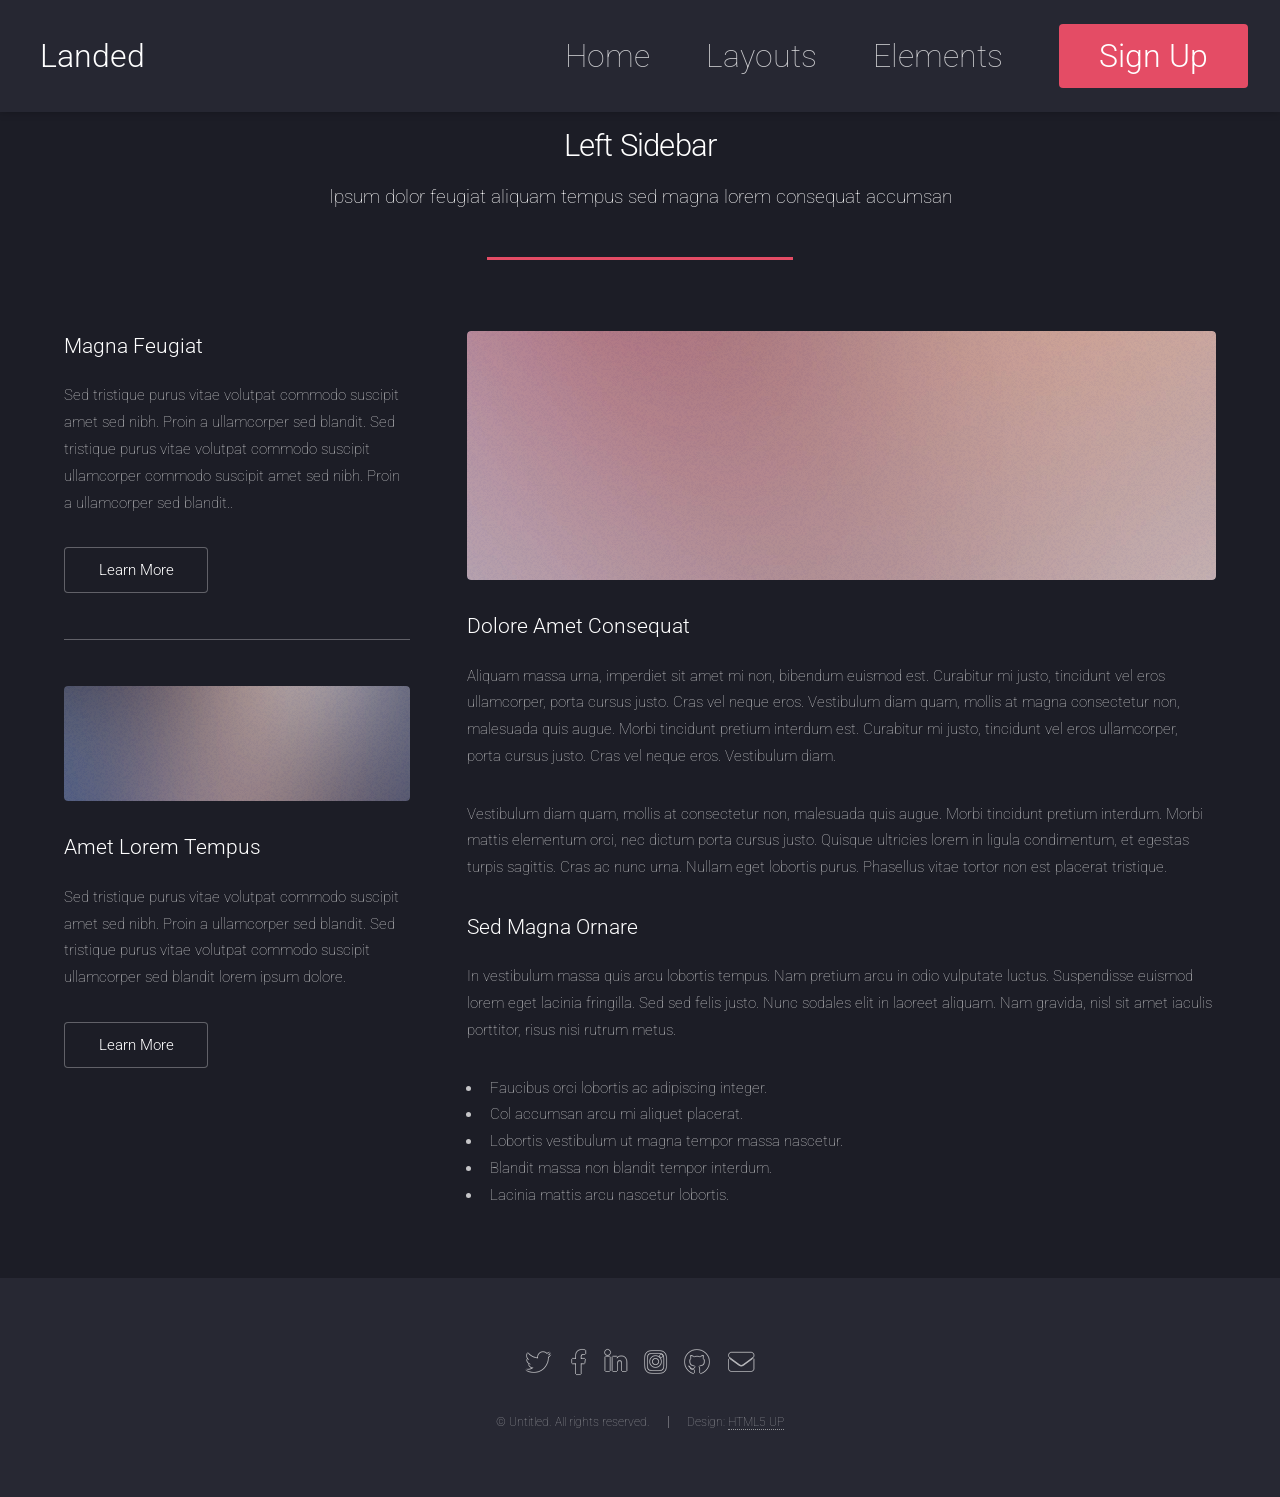
<file: left-sidebar.html>
<!DOCTYPE HTML>
<!--
	Landed by HTML5 UP
	html5up.net | @ajlkn
	Free for personal and commercial use under the CCA 3.0 license (html5up.net/license)
-->
<html>
	<head>
		<title>Left Sidebar - Landed by HTML5 UP</title>
		<meta charset="utf-8" />
		<meta name="viewport" content="width=device-width, initial-scale=1, user-scalable=no" />
		<link rel="stylesheet" href="assets/css/main.css" />
		<noscript><link rel="stylesheet" href="assets/css/noscript.css" /></noscript>
	</head>
	<body class="is-preload">
		<div id="page-wrapper">

			<!-- Header -->
				<header id="header">
					<h1 id="logo"><a href="index.html">Landed</a></h1>
					<nav id="nav">
						<ul>
							<li><a href="index.html">Home</a></li>
							<li>
								<a href="#">Layouts</a>
								<ul>
									<li><a href="left-sidebar.html">Left Sidebar</a></li>
									<li><a href="right-sidebar.html">Right Sidebar</a></li>
									<li><a href="no-sidebar.html">No Sidebar</a></li>
									<li>
										<a href="#">Submenu</a>
										<ul>
											<li><a href="#">Option 1</a></li>
											<li><a href="#">Option 2</a></li>
											<li><a href="#">Option 3</a></li>
											<li><a href="#">Option 4</a></li>
										</ul>
									</li>
								</ul>
							</li>
							<li><a href="elements.html">Elements</a></li>
							<li><a href="#" class="button primary">Sign Up</a></li>
						</ul>
					</nav>
				</header>

			<!-- Main -->
				<div id="main" class="wrapper style1">
					<div class="container">
						<header class="major">
							<h2>Left Sidebar</h2>
							<p>Ipsum dolor feugiat aliquam tempus sed magna lorem consequat accumsan</p>
						</header>
						<div class="row gtr-150">
							<div class="col-4 col-12-medium">

								<!-- Sidebar -->
									<section id="sidebar">
										<section>
											<h3>Magna Feugiat</h3>
											<p>Sed tristique purus vitae volutpat commodo suscipit amet sed nibh. Proin a ullamcorper sed blandit. Sed tristique purus vitae volutpat commodo suscipit ullamcorper commodo suscipit amet sed nibh. Proin a ullamcorper sed blandit..</p>
											<footer>
												<ul class="actions">
													<li><a href="#" class="button">Learn More</a></li>
												</ul>
											</footer>
										</section>
										<hr />
										<section>
											<a href="#" class="image fit"><img src="images/pic06.jpg" alt="" /></a>
											<h3>Amet Lorem Tempus</h3>
											<p>Sed tristique purus vitae volutpat commodo suscipit amet sed nibh. Proin a ullamcorper sed blandit. Sed tristique purus vitae volutpat commodo suscipit ullamcorper sed blandit lorem ipsum dolore.</p>
											<footer>
												<ul class="actions">
													<li><a href="#" class="button">Learn More</a></li>
												</ul>
											</footer>
										</section>
									</section>

							</div>
							<div class="col-8 col-12-medium imp-medium">

								<!-- Content -->
									<section id="content">
										<a href="#" class="image fit"><img src="images/pic05.jpg" alt="" /></a>
										<h3>Dolore Amet Consequat</h3>
										<p>Aliquam massa urna, imperdiet sit amet mi non, bibendum euismod est. Curabitur mi justo, tincidunt vel eros ullamcorper, porta cursus justo. Cras vel neque eros. Vestibulum diam quam, mollis at magna consectetur non, malesuada quis augue. Morbi tincidunt pretium interdum est. Curabitur mi justo, tincidunt vel eros ullamcorper, porta cursus justo. Cras vel neque eros. Vestibulum diam.</p>
										<p>Vestibulum diam quam, mollis at consectetur non, malesuada quis augue. Morbi tincidunt pretium interdum. Morbi mattis elementum orci, nec dictum porta cursus justo. Quisque ultricies lorem in ligula condimentum, et egestas turpis sagittis. Cras ac nunc urna. Nullam eget lobortis purus. Phasellus vitae tortor non est placerat tristique.</p>
										<h3>Sed Magna Ornare</h3>
										<p>In vestibulum massa quis arcu lobortis tempus. Nam pretium arcu in odio vulputate luctus. Suspendisse euismod lorem eget lacinia fringilla. Sed sed felis justo. Nunc sodales elit in laoreet aliquam. Nam gravida, nisl sit amet iaculis porttitor, risus nisi rutrum metus.</p>
										<ul>
											<li>Faucibus orci lobortis ac adipiscing integer.</li>
											<li>Col accumsan arcu mi aliquet placerat.</li>
											<li>Lobortis vestibulum ut magna tempor massa nascetur.</li>
											<li>Blandit massa non blandit tempor interdum.</li>
											<li>Lacinia mattis arcu nascetur lobortis.</li>
										</ul>
									</section>

							</div>
						</div>
					</div>
				</div>

			<!-- Footer -->
				<footer id="footer">
					<ul class="icons">
						<li><a href="#" class="icon brands alt fa-twitter"><span class="label">Twitter</span></a></li>
						<li><a href="#" class="icon brands alt fa-facebook-f"><span class="label">Facebook</span></a></li>
						<li><a href="#" class="icon brands alt fa-linkedin-in"><span class="label">LinkedIn</span></a></li>
						<li><a href="#" class="icon brands alt fa-instagram"><span class="label">Instagram</span></a></li>
						<li><a href="#" class="icon brands alt fa-github"><span class="label">GitHub</span></a></li>
						<li><a href="#" class="icon solid alt fa-envelope"><span class="label">Email</span></a></li>
					</ul>
					<ul class="copyright">
						<li>&copy; Untitled. All rights reserved.</li><li>Design: <a href="http://html5up.net">HTML5 UP</a></li>
					</ul>
				</footer>

		</div>

		<!-- Scripts -->
			<script src="assets/js/jquery.min.js"></script>
			<script src="assets/js/jquery.scrolly.min.js"></script>
			<script src="assets/js/jquery.dropotron.min.js"></script>
			<script src="assets/js/jquery.scrollex.min.js"></script>
			<script src="assets/js/browser.min.js"></script>
			<script src="assets/js/breakpoints.min.js"></script>
			<script src="assets/js/util.js"></script>
			<script src="assets/js/main.js"></script>

	</body>
</html>
</file>
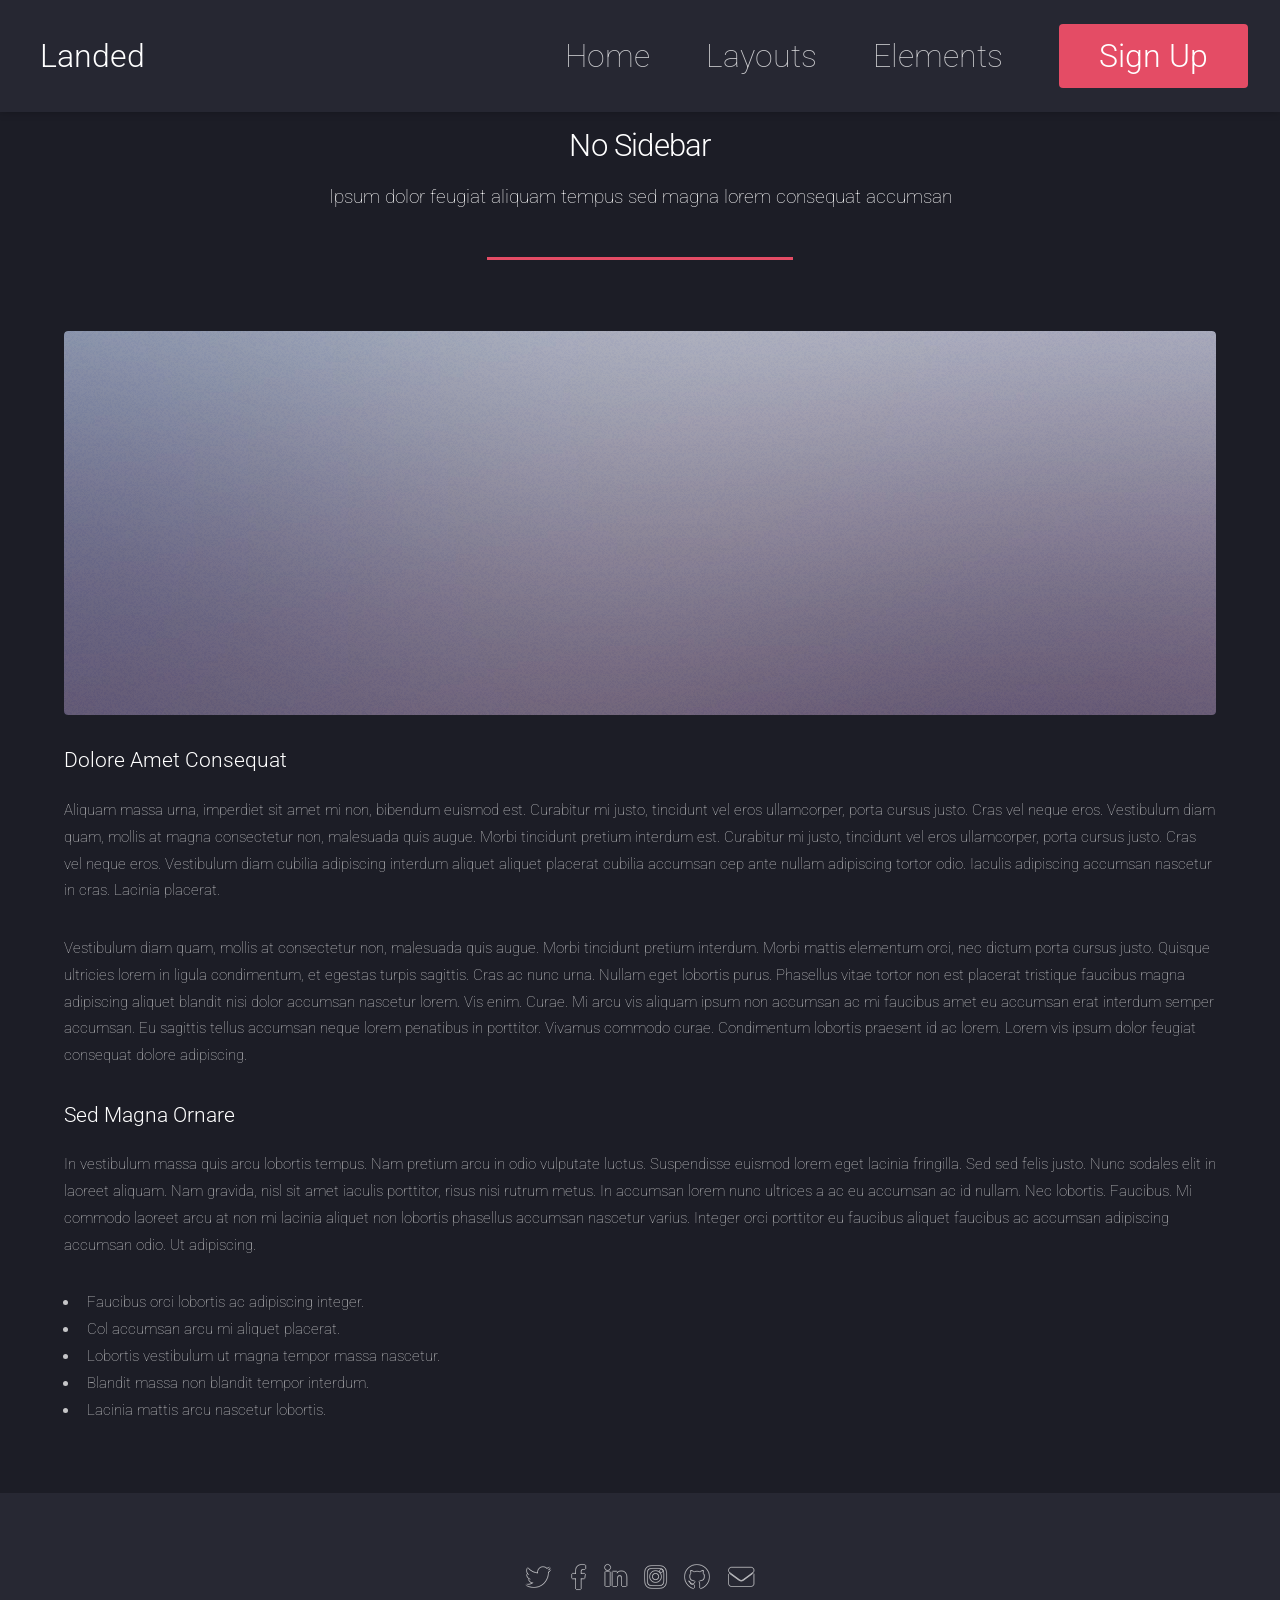
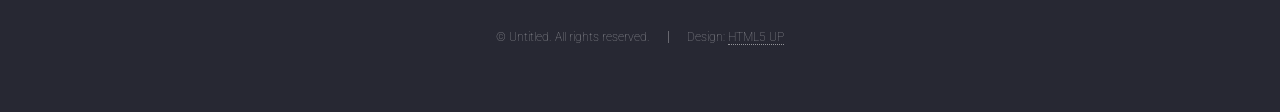
<file: no-sidebar.html>
<!DOCTYPE HTML>
<!--
	Landed by HTML5 UP
	html5up.net | @ajlkn
	Free for personal and commercial use under the CCA 3.0 license (html5up.net/license)
-->
<html>
	<head>
		<title>No Sidebar - Landed by HTML5 UP</title>
		<meta charset="utf-8" />
		<meta name="viewport" content="width=device-width, initial-scale=1, user-scalable=no" />
		<link rel="stylesheet" href="assets/css/main.css" />
		<noscript><link rel="stylesheet" href="assets/css/noscript.css" /></noscript>
	</head>
	<body class="is-preload">
		<div id="page-wrapper">

			<!-- Header -->
				<header id="header">
					<h1 id="logo"><a href="index.html">Landed</a></h1>
					<nav id="nav">
						<ul>
							<li><a href="index.html">Home</a></li>
							<li>
								<a href="#">Layouts</a>
								<ul>
									<li><a href="left-sidebar.html">Left Sidebar</a></li>
									<li><a href="right-sidebar.html">Right Sidebar</a></li>
									<li><a href="no-sidebar.html">No Sidebar</a></li>
									<li>
										<a href="#">Submenu</a>
										<ul>
											<li><a href="#">Option 1</a></li>
											<li><a href="#">Option 2</a></li>
											<li><a href="#">Option 3</a></li>
											<li><a href="#">Option 4</a></li>
										</ul>
									</li>
								</ul>
							</li>
							<li><a href="elements.html">Elements</a></li>
							<li><a href="#" class="button primary">Sign Up</a></li>
						</ul>
					</nav>
				</header>

			<!-- Main -->
				<div id="main" class="wrapper style1">
					<div class="container">
						<header class="major">
							<h2>No Sidebar</h2>
							<p>Ipsum dolor feugiat aliquam tempus sed magna lorem consequat accumsan</p>
						</header>

						<!-- Content -->
							<section id="content">
								<a href="#" class="image fit"><img src="images/pic07.jpg" alt="" /></a>
								<h3>Dolore Amet Consequat</h3>
								<p>Aliquam massa urna, imperdiet sit amet mi non, bibendum euismod est. Curabitur mi justo, tincidunt vel eros ullamcorper, porta cursus justo. Cras vel neque eros. Vestibulum diam quam, mollis at magna consectetur non, malesuada quis augue. Morbi tincidunt pretium interdum est. Curabitur mi justo, tincidunt vel eros ullamcorper, porta cursus justo. Cras vel neque eros. Vestibulum diam cubilia adipiscing interdum aliquet aliquet placerat cubilia accumsan cep ante nullam adipiscing tortor odio. Iaculis adipiscing accumsan nascetur in cras. Lacinia placerat.</p>
								<p>Vestibulum diam quam, mollis at consectetur non, malesuada quis augue. Morbi tincidunt pretium interdum. Morbi mattis elementum orci, nec dictum porta cursus justo. Quisque ultricies lorem in ligula condimentum, et egestas turpis sagittis. Cras ac nunc urna. Nullam eget lobortis purus. Phasellus vitae tortor non est placerat tristique faucibus magna adipiscing aliquet blandit nisi dolor accumsan nascetur lorem. Vis enim. Curae. Mi arcu vis aliquam ipsum non accumsan ac mi faucibus amet eu accumsan erat interdum semper accumsan. Eu sagittis tellus accumsan neque lorem penatibus in porttitor. Vivamus commodo curae. Condimentum lobortis praesent id ac lorem. Lorem vis ipsum dolor feugiat consequat dolore adipiscing.</p>
								<h3>Sed Magna Ornare</h3>
								<p>In vestibulum massa quis arcu lobortis tempus. Nam pretium arcu in odio vulputate luctus. Suspendisse euismod lorem eget lacinia fringilla. Sed sed felis justo. Nunc sodales elit in laoreet aliquam. Nam gravida, nisl sit amet iaculis porttitor, risus nisi rutrum metus. In accumsan lorem nunc ultrices a ac eu accumsan ac id nullam. Nec lobortis. Faucibus. Mi commodo laoreet arcu at non mi lacinia aliquet non lobortis phasellus accumsan nascetur varius. Integer orci porttitor eu faucibus aliquet faucibus ac accumsan adipiscing accumsan odio. Ut adipiscing.</p>
								<ul>
									<li>Faucibus orci lobortis ac adipiscing integer.</li>
									<li>Col accumsan arcu mi aliquet placerat.</li>
									<li>Lobortis vestibulum ut magna tempor massa nascetur.</li>
									<li>Blandit massa non blandit tempor interdum.</li>
									<li>Lacinia mattis arcu nascetur lobortis.</li>
								</ul>
							</section>

					</div>
				</div>

			<!-- Footer -->
				<footer id="footer">
					<ul class="icons">
						<li><a href="#" class="icon brands alt fa-twitter"><span class="label">Twitter</span></a></li>
						<li><a href="#" class="icon brands alt fa-facebook-f"><span class="label">Facebook</span></a></li>
						<li><a href="#" class="icon brands alt fa-linkedin-in"><span class="label">LinkedIn</span></a></li>
						<li><a href="#" class="icon brands alt fa-instagram"><span class="label">Instagram</span></a></li>
						<li><a href="#" class="icon brands alt fa-github"><span class="label">GitHub</span></a></li>
						<li><a href="#" class="icon solid alt fa-envelope"><span class="label">Email</span></a></li>
					</ul>
					<ul class="copyright">
						<li>&copy; Untitled. All rights reserved.</li><li>Design: <a href="http://html5up.net">HTML5 UP</a></li>
					</ul>
				</footer>

		</div>

		<!-- Scripts -->
			<script src="assets/js/jquery.min.js"></script>
			<script src="assets/js/jquery.scrolly.min.js"></script>
			<script src="assets/js/jquery.dropotron.min.js"></script>
			<script src="assets/js/jquery.scrollex.min.js"></script>
			<script src="assets/js/browser.min.js"></script>
			<script src="assets/js/breakpoints.min.js"></script>
			<script src="assets/js/util.js"></script>
			<script src="assets/js/main.js"></script>

	</body>
</html>
</file>
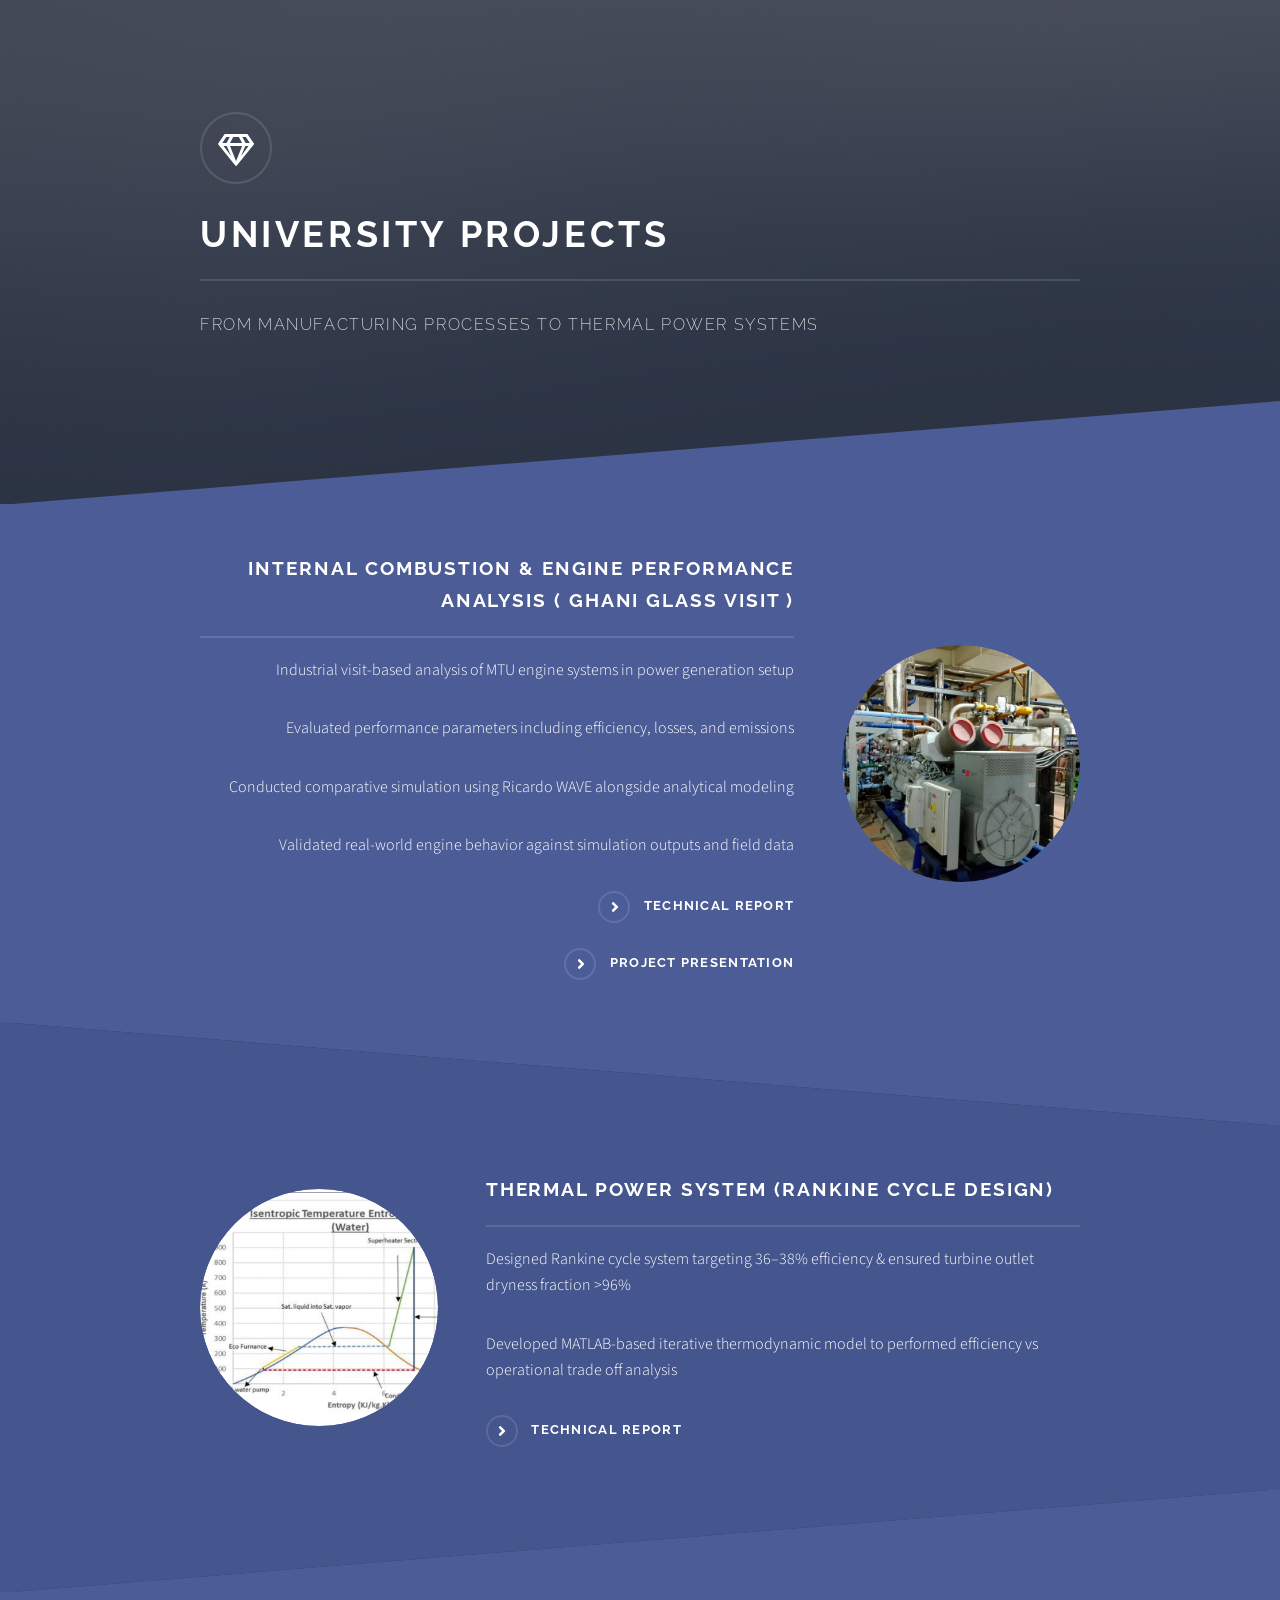
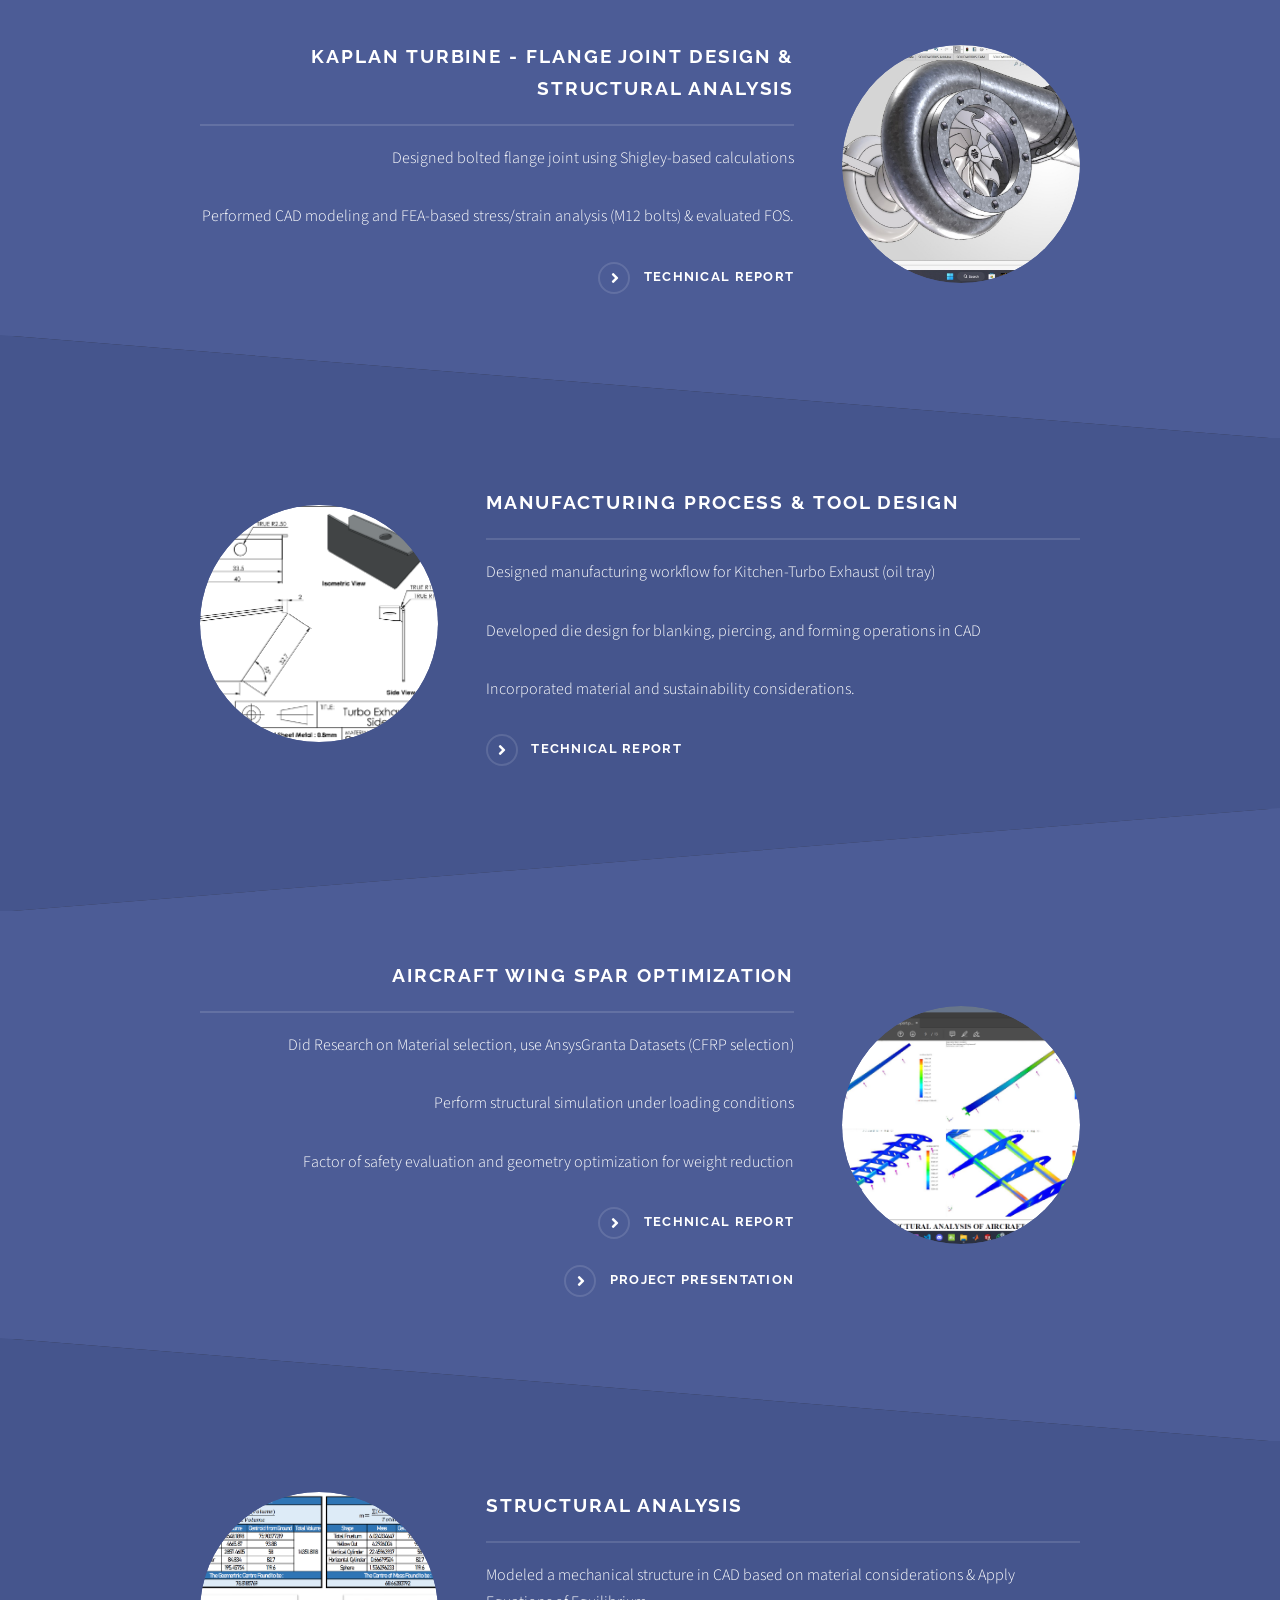
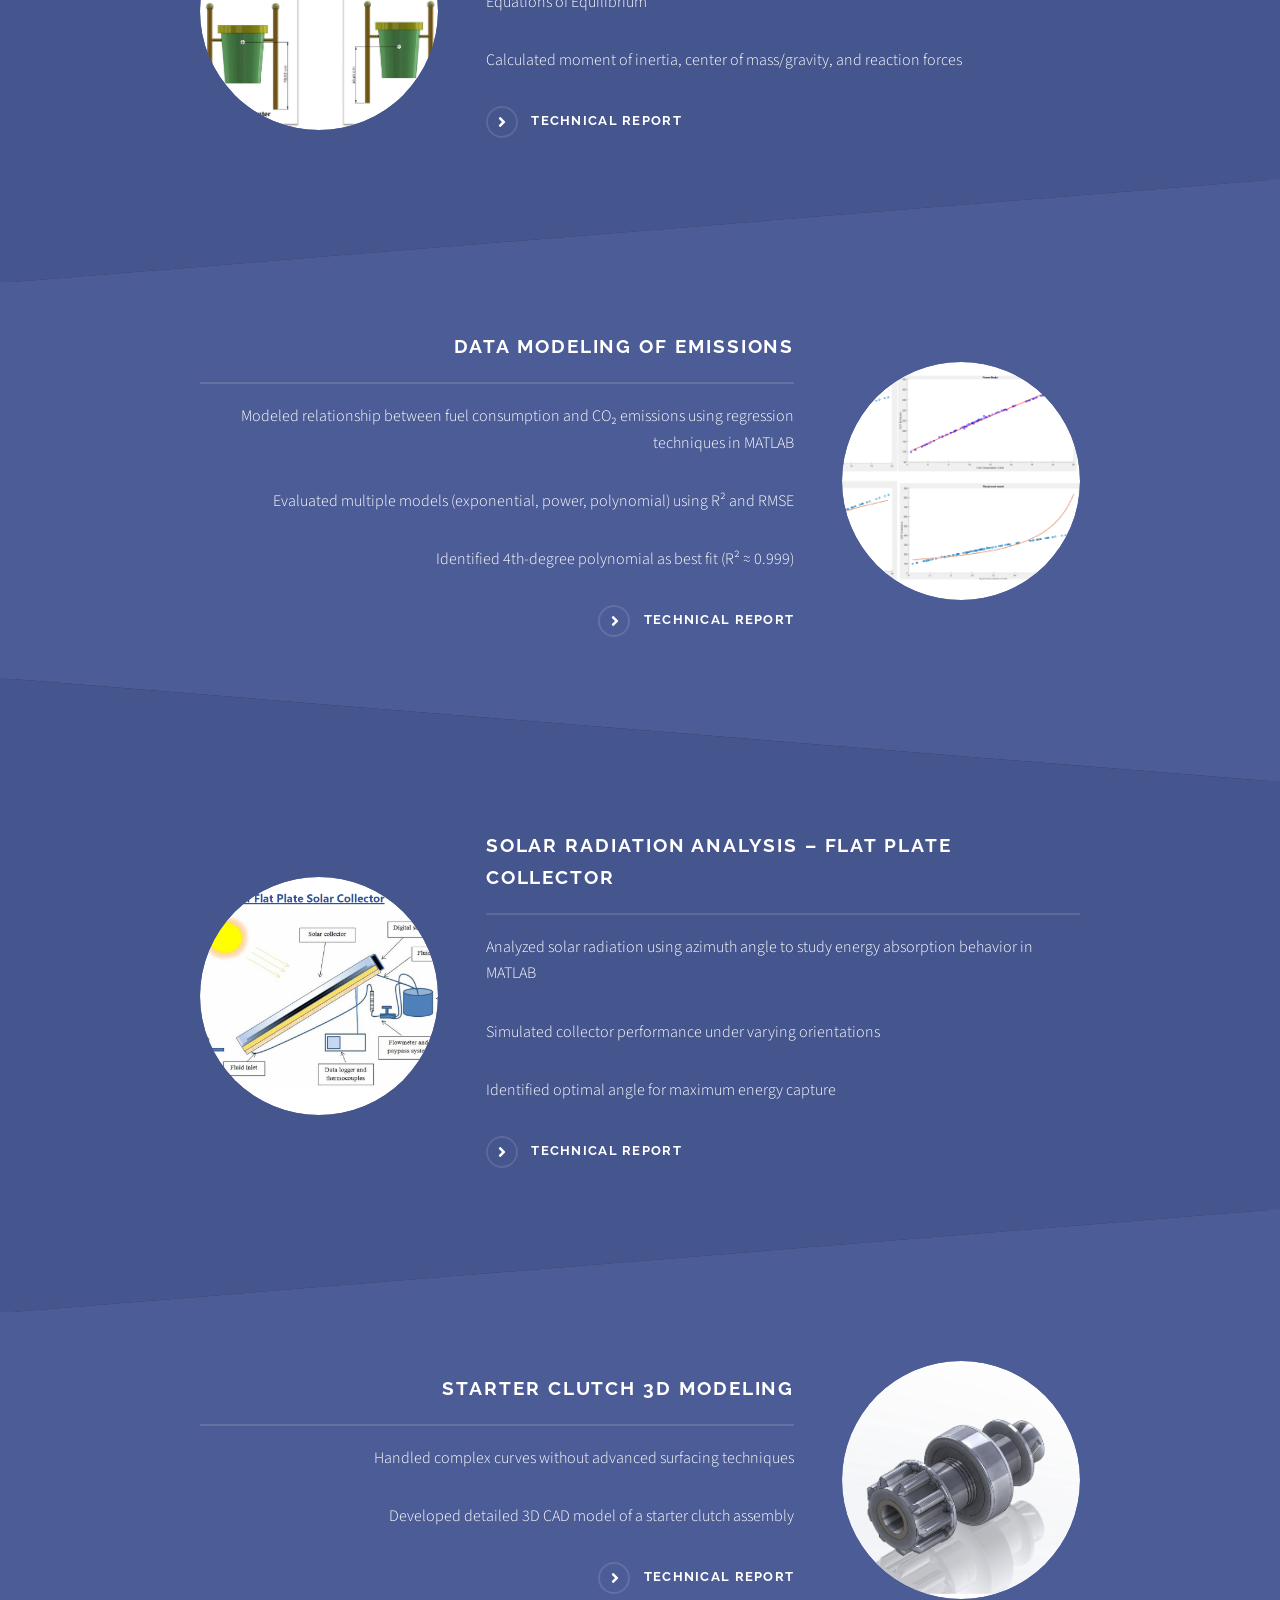
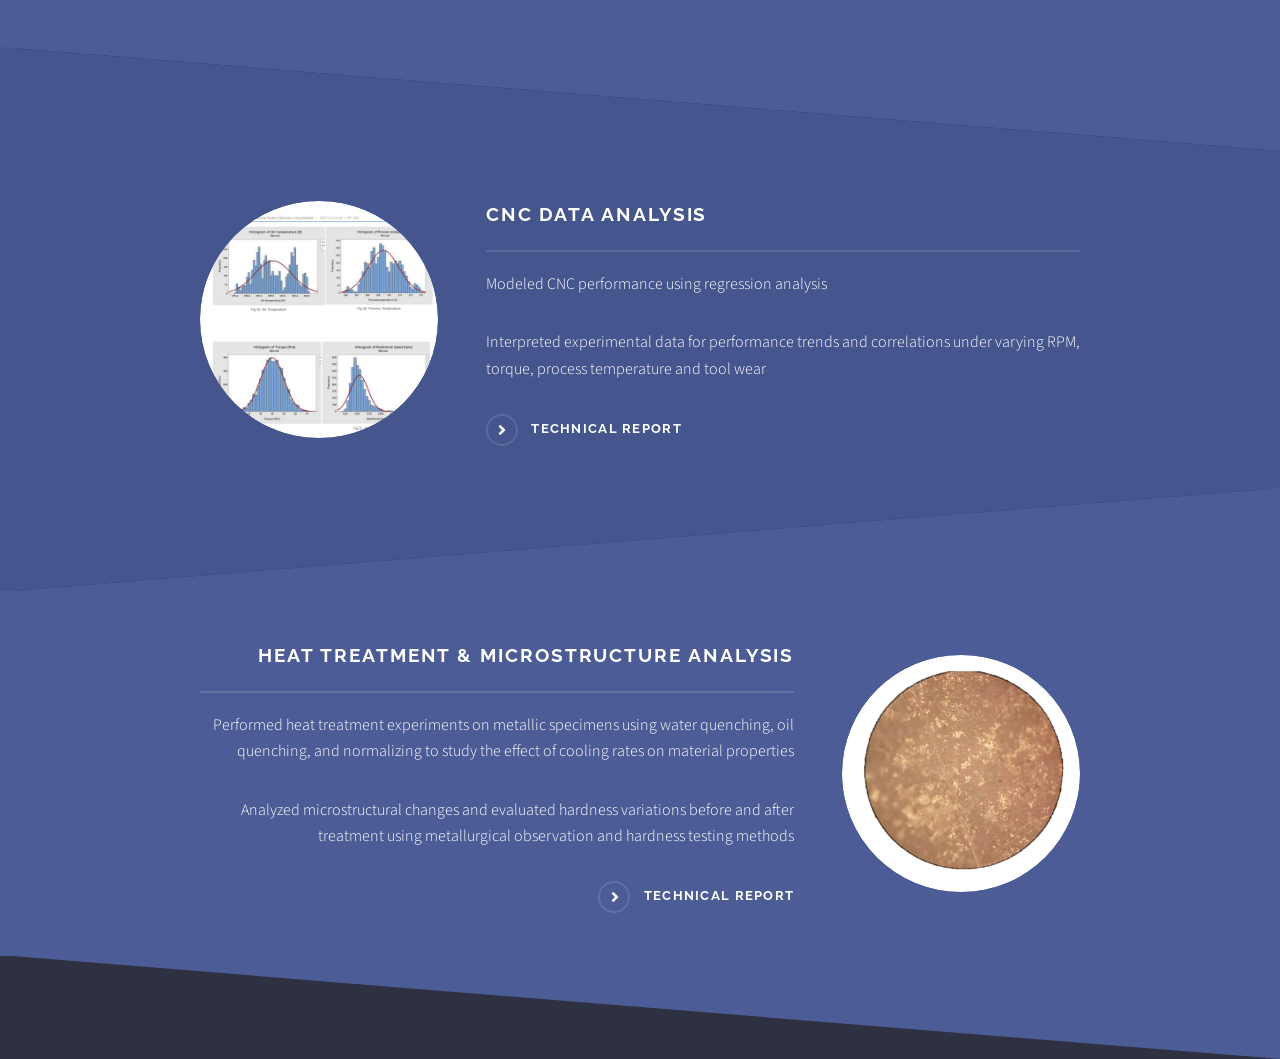
<file: page2.html>
<!DOCTYPE HTML>
<!--
	Solid State by HTML5 UP
	html5up.net | @ajlkn
	Free for personal and commercial use under the CCA 3.0 license (html5up.net/license)
-->
<html>
	<head>
		<title>University Projects</title>
		<meta charset="utf-8" />
		<meta name="viewport" content="width=device-width, initial-scale=1, user-scalable=no" />
		<link rel="stylesheet" href="assets2/css/main.css" />
		<noscript><link rel="stylesheet" href="assets2/css/noscript.css" /></noscript>
	</head>
	<body class="is-preload">

		<!-- Page Wrapper -->
			<div id="page-wrapper">

				<!-- Header -->
					<header id="header" class="alt">
						<h1><a href="page2.html">University Projects</a></h1>
						<!-- <nav>
							<a href="#menu">Menu</a>
						</nav> -->
					</header>

				<!-- Menu -->
					<!-- <nav id="menu">
						<div class="inner">
							<h2>Menu</h2>
							<ul class="links">
								<li><a href="page2.html">Home</a></li>
								<li><a href="generic2.html">Generic</a></li>
								<li><a href="elements2.html">Elements</a></li>
								<li><a href="#">Log In</a></li>
								<li><a href="#">Sign Up</a></li>
							</ul>
							<a href="#" class="close">Close</a>
						</div>
					</nav> -->

				<!-- Banner -->
					<section id="banner">
						<div class="inner">
							<div class="logo"><span class="icon fa-gem"></span></div>
							<h2>University Projects</h2>
							<p>From Manufacturing Processes to Thermal Power Systems <a href="http://html5up.net"></a></p>
						</div>
					</section>

				<!-- Wrapper -->
					<section id="wrapper">

						<!-- One -->
							<section id="one" class="wrapper spotlight style1">
								<div class="inner">
									<a href="#" class="image"><img src="images2/ice.jpeg" alt="" /></a>
									<div class="content">
										<h2 class="major">Internal Combustion & Engine Performance Analysis ( Ghani Glass Visit )</h2>
										<p>Industrial visit-based analysis of MTU engine systems in power generation setup</p>
										<p>Evaluated performance parameters including efficiency, losses, and emissions</p>
										<p>Conducted comparative simulation using Ricardo WAVE alongside analytical modeling</p>
										<p>Validated real-world engine behavior against simulation outputs and field data</p>
										<a href="https://drive.google.com/file/d/17QMkJJRihNgWInZLmw3-LRLs0VT5WPnt/view?usp=sharing" target = "_blank" class="special">Technical Report</a>
										<a href="https://drive.google.com/file/d/1ZQpMjKImAoeVgzd5gK4DPOWLJensO5QM/view?usp=sharing" target = "_blank" class="special">Project Presentation</a>
									</div>
								</div>
							</section>

						<!-- Two -->
							<section id="two" class="wrapper alt spotlight style2">
								<div class="inner">
									<a href="#" class="image"><img src="images2/thermal1.png" alt="" /></a>
									<div class="content">
										<h2 class="major">Thermal Power System (Rankine Cycle Design)</h2>
										<p>Designed Rankine cycle system targeting 36–38% efficiency & ensured turbine outlet dryness fraction >96%</p>
										<p>Developed MATLAB-based iterative thermodynamic model to performed efficiency vs operational trade off analysis</p>
										
										<a href="https://drive.google.com/file/d/1nB_y5zbzq7R1Y7K7EB54HgK-0HWBAfYI/view?usp=sharing" target="_blank" class="special">Technical Report</a>
									</div>
								</div>
							</section>
								<!-- three -->
							<section id="one" class="wrapper spotlight style1">
								<div class="inner">
									<a href="#" class="image"><img src="images2/kp.jpeg" alt="" /></a>
									<div class="content">
										<h2 class="major">Kaplan Turbine - Flange Joint Design & Structural Analysis</h2>
										<p>Designed bolted flange joint using Shigley-based calculations</p>
										<p>Performed CAD modeling and FEA-based stress/strain analysis (M12 bolts) & evaluated FOS.</p>
										
										<a href="https://drive.google.com/file/d/1I39RmZcMcmU6kGN0QCAxuAPdp74fzm7q/view?usp=sharing" target="_blank" class="special">Technical Report</a>
									</div>
								</div>
							</section>

						<!-- four -->
							<section id="two" class="wrapper alt spotlight style2">
								<div class="inner">
									<a href="#" class="image"><img src="images2/mp1.png" alt="" /></a>
									<div class="content">
										<h2 class="major">Manufacturing Process & Tool Design</h2>
										<p>Designed manufacturing workflow for Kitchen-Turbo Exhaust (oil tray)</p>
										<p>Developed die design for blanking, piercing, and forming operations in CAD</p>
										<p>Incorporated material and sustainability considerations.</p>
										<a href="https://drive.google.com/file/d/1ueMYHFxAMDMn1oSh8d081AZLS5Joyvjn/view?usp=sharing" target="_blank" class="special">Technical Report</a>
									</div>
								</div>
							</section>
								<!-- five -->
							<section id="one" class="wrapper spotlight style1">
								<div class="inner">
									<a href="#" class="image"><img src="images2/mmcep.png" alt="" /></a>
									<div class="content">
										<h2 class="major">Aircraft Wing Spar Optimization</h2>
										<p>Did Research on Material selection, use AnsysGranta Datasets (CFRP selection)</p>
										<p>Perform structural simulation under loading conditions</p>
										<p>Factor of safety evaluation and geometry optimization for weight reduction</p>
										<a href="https://drive.google.com/file/d/16OZqbTXIcZxUdT33r4aqB0V0rzRsE6IL/view?usp=sharing" target="_blank" class="special">Technical Report</a>
										<a href="https://drive.google.com/file/d/1wa6Wxf94qxTJqArv-K-8enDLJGVSOX8e/view?usp=sharing" target="_blank" class="special">Project Presentation</a>
									</div>
								</div>
							</section>

						<!-- six -->
							<section id="two" class="wrapper alt spotlight style2">
								<div class="inner">
									<a href="#" class="image"><img src="images2/Screenshot 2026-04-25 114020.png" alt="" /></a>
									<div class="content">
										<h2 class="major">Structural Analysis</h2>
										<p>Modeled a mechanical structure in CAD based on material considerations & Apply Equations of Equilibrium</p>
										<p>Calculated moment of inertia, center of mass/gravity, and reaction forces</p>
										<a href="https://drive.google.com/file/d/1sSp8M_a8eYDhjQosZzx58i2chsdJaMkI/view?usp=sharing" target="_blank" class="special">Technical Report</a>
									</div>
								</div>
							</section>
							<!-- 7 -->
							<section id="one" class="wrapper spotlight style1">
								<div class="inner">
									<a href="#" class="image"><img src="images2/Emi.png" alt="" /></a>
									<div class="content">
										<h2 class="major">Data Modeling of Emissions</h2>
										<p>Modeled relationship between fuel consumption and CO₂ emissions using regression techniques in MATLAB</p>
										<p>Evaluated multiple models (exponential, power, polynomial) using R² and RMSE</p>
										<p>Identified 4th-degree polynomial as best fit (R² ≈ 0.999)</p>
										<a href="https://drive.google.com/file/d/1Tia5TFleMOqprsgIyOMqoF8LqKXmfZaQ/view?usp=sharing" class="special" target="_blank">Technical Report</a>
									</div>
								</div>
							</section>

						<!-- 8 -->
							<section id="two" class="wrapper alt spotlight style2">
								<div class="inner">
									<a href="#" class="image"><img src="images2/Solar3.png" alt="" /></a>
									<div class="content">
										<h2 class="major">Solar Radiation Analysis – Flat Plate Collector</h2>
										<p>Analyzed solar radiation using azimuth angle to study energy absorption behavior in MATLAB</p>
										<p>Simulated collector performance under varying orientations</p>
										<p>Identified optimal angle for maximum energy capture</p>
										<a href="https://drive.google.com/file/d/1IbLuUAK3kCj7lvJBvNewKoncTzyoCCqj/view?usp=sharing" target="_blank" class="special">Technical Report</a>
									</div>
								</div>
							</section>
								<!-- 9 -->
							<section id="one" class="wrapper spotlight style1">
								<div class="inner">
									<a href="#" class="image"><img src="images2/Starter3.png" alt="" /></a>
									<div class="content">
										<h2 class="major">Starter Clutch 3D Modeling</h2>
										<p>Handled complex curves without advanced surfacing techniques</p>
										<p>Developed detailed 3D CAD model of a starter clutch assembly</p>
										
										<a href="https://drive.google.com/file/d/1pSkTH160Y3tqA0kxsOM-logdxmkZ5QwZ/view?usp=sharing" target="_blank" class="special">Technical Report</a>
									</div>
								</div>
							</section>

							<!-- 10 -->
							<section id="two" class="wrapper alt spotlight style2">
								<div class="inner">
									<a href="#" class="image"><img src="images2/apsoel.png" alt="" /></a>
									<div class="content">
										<h2 class="major">CNC Data Analysis</h2>
										<p>Modeled CNC performance using regression analysis</p>
										<p>Interpreted experimental data for performance trends and correlations under varying RPM, torque, process temperature and tool wear</p>
										<a href="https://drive.google.com/file/d/16ZImOE0mQJ9dYEjICdqBpQY5H_O5ClXy/view?usp=sharing" target="_blank" class="special">Technical Report</a>
									</div>
								</div>
							</section>

								<!-- 11 -->
							<section id="one" class="wrapper spotlight style1">
								<div class="inner">
									<a href="#" class="image"><img src="images2/mmoel.png" alt="" /></a>
									<div class="content">
										<h2 class="major">Heat Treatment & Microstructure Analysis</h2>
										<p>Performed heat treatment experiments on metallic specimens using water quenching, oil quenching, and normalizing to study the effect of cooling rates on material properties</p>
										<p>Analyzed microstructural changes and evaluated hardness variations before and after treatment using metallurgical observation and hardness testing methods</p>
										
										<a href="https://drive.google.com/file/d/1e_yvmYlmP5yLnzoNM-LthKLJgfrtrH_2/view?usp=sharing" target="_blank" class="special">Technical Report</a>
									</div>
								</div>
							</section>

						

							</div>

		<!-- Scripts -->
			<script src="assets/js/jquery.min.js"></script>
			<script src="assets/js/jquery.scrollex.min.js"></script>
			<script src="assets/js/browser.min.js"></script>
			<script src="assets/js/breakpoints.min.js"></script>
			<script src="assets/js/util.js"></script>
			<script src="assets/js/main.js"></script>

	</body>
</html>
</file>
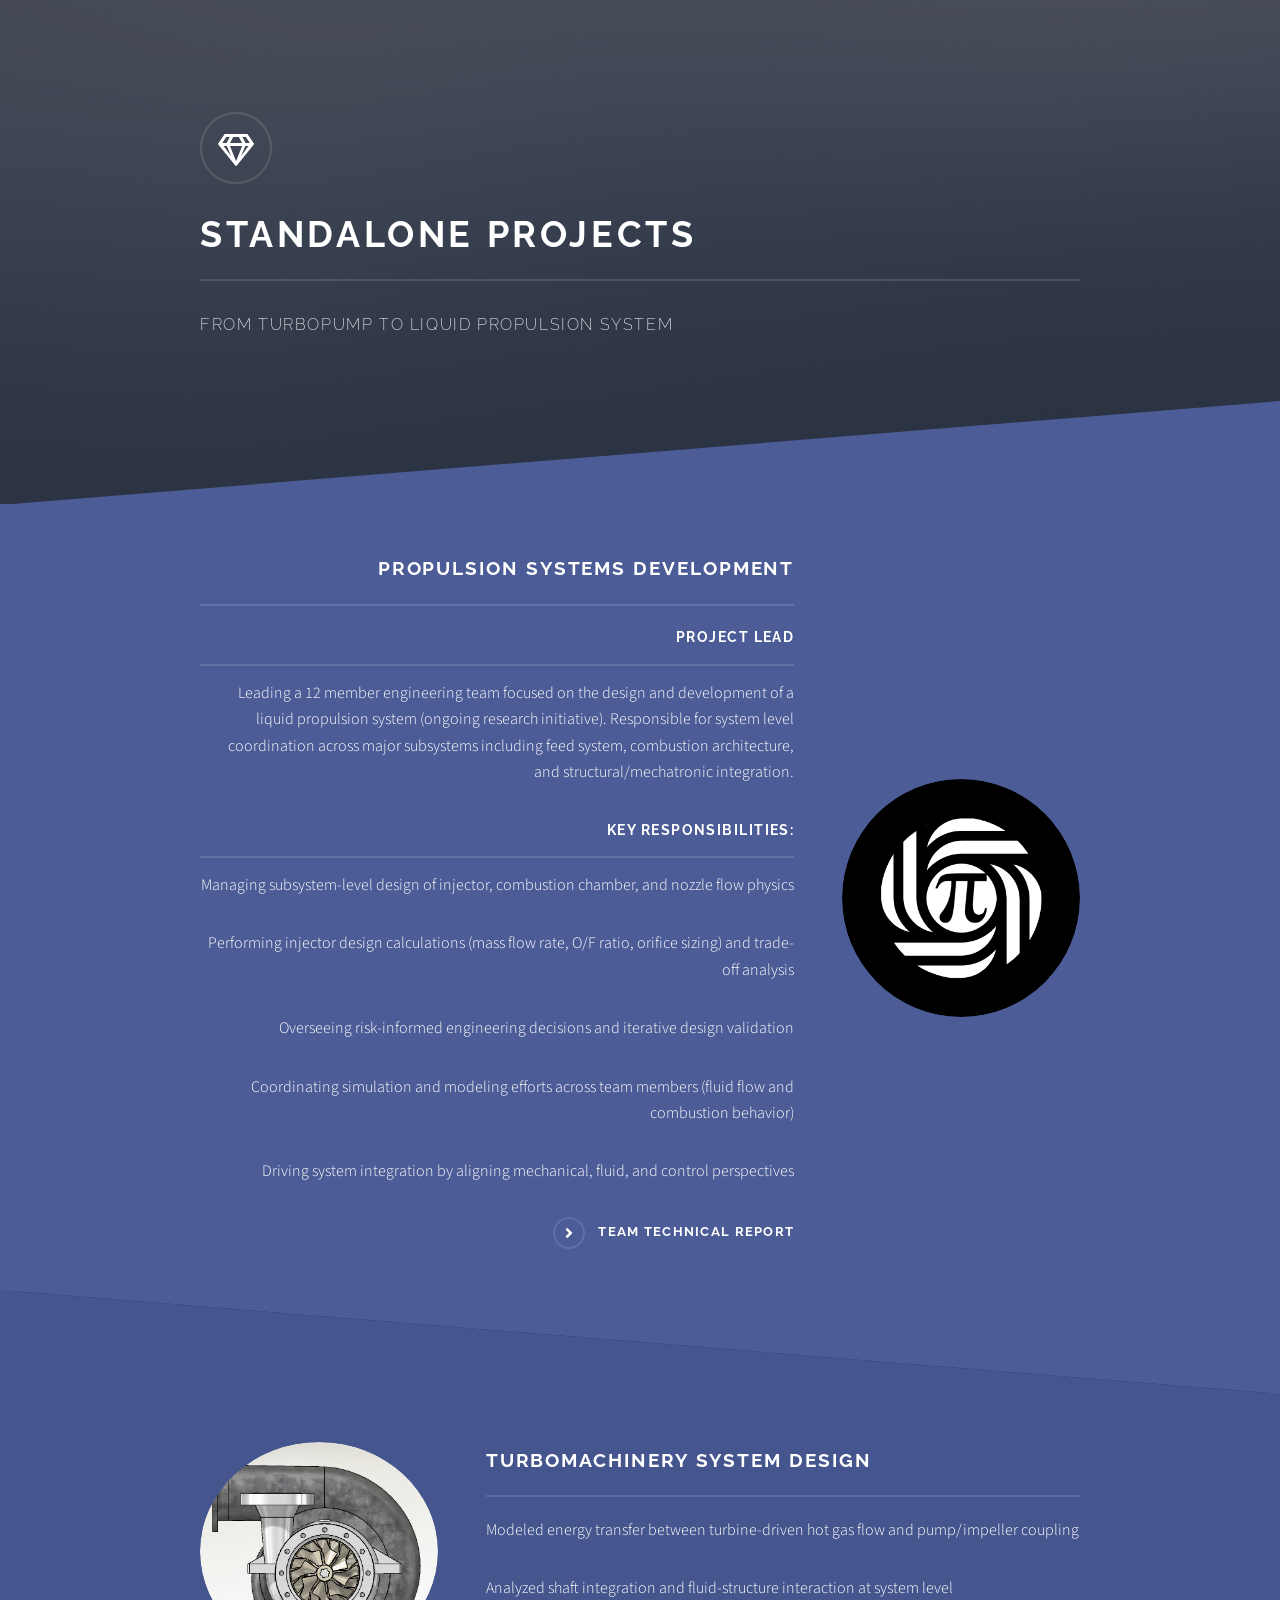
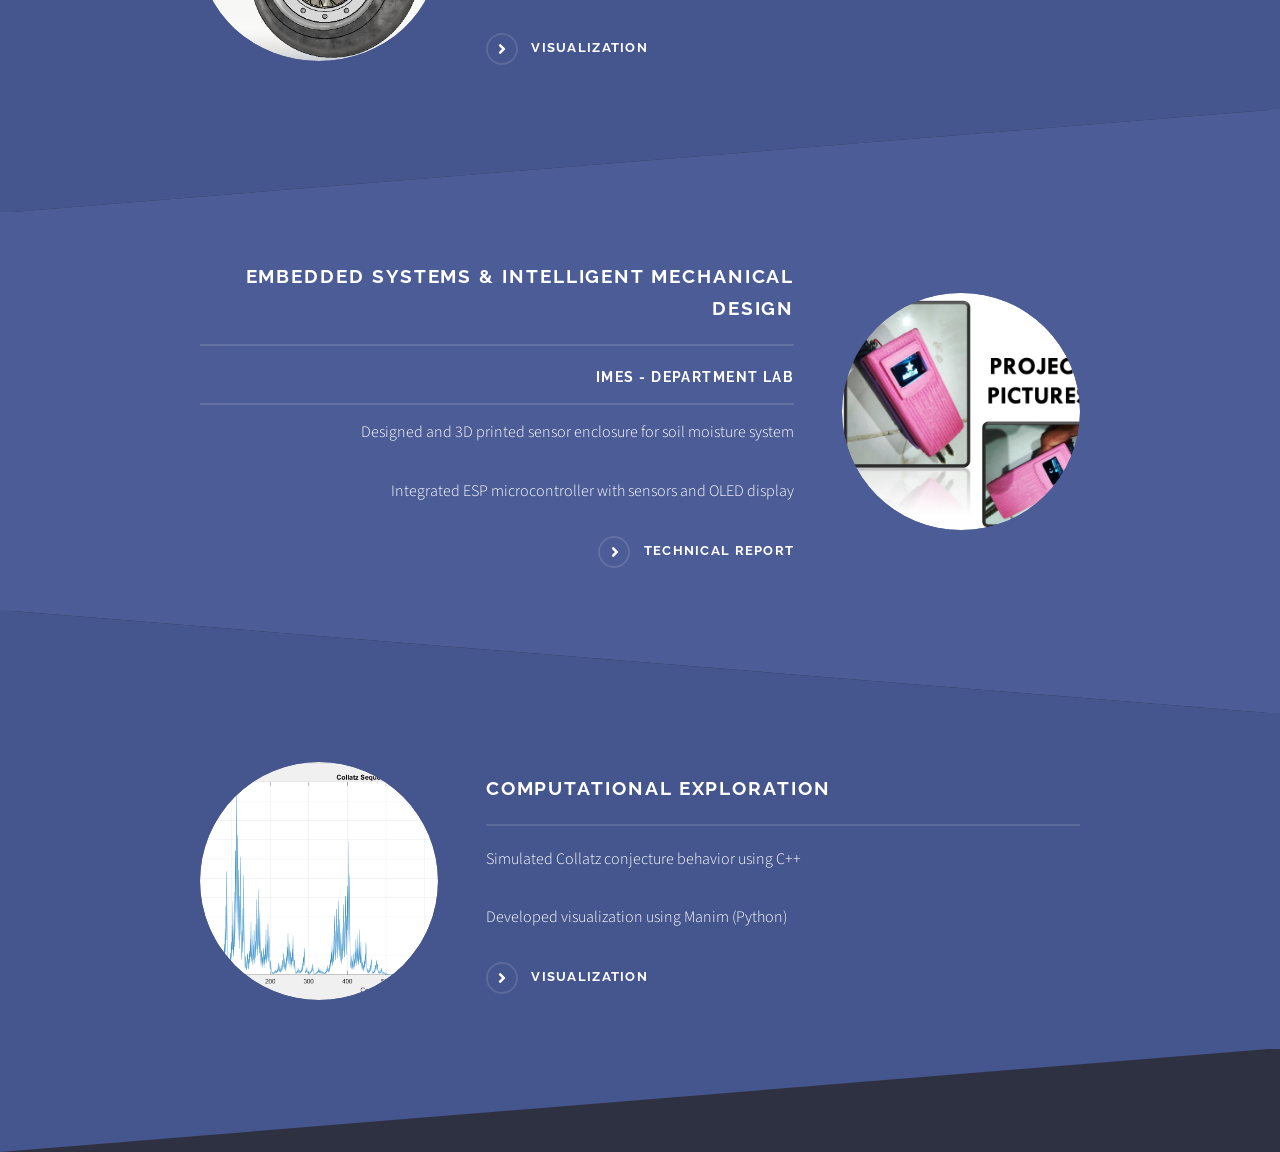
<file: page3.html>
<!DOCTYPE HTML>
<!--
	Solid State by HTML5 UP
	html5up.net | @ajlkn
	Free for personal and commercial use under the CCA 3.0 license (html5up.net/license)
-->
<html>
	<head>
		<title>Standalone Projects</title>
		<meta charset="utf-8" />
		<meta name="viewport" content="width=device-width, initial-scale=1, user-scalable=no" />
		<link rel="stylesheet" href="assets3/css/main.css" />
		<noscript><link rel="stylesheet" href="assets3/css/noscript.css" /></noscript>
	</head>
	<body class="is-preload">

		<!-- Page Wrapper -->
			<div id="page-wrapper">

				<!-- Header -->
					<header id="header" class="alt">
						<h1><a href="page3.html" target="_blank">Standalone Projects</a></h1>
						<!-- <nav>
							<a href="#menu">Menu</a>
						</nav> -->
					</header>

				<!-- Menu -->
					<!-- <nav id="menu">
						<div class="inner">
							<h2>Menu</h2>
							<ul class="links">
								<li><a href="page3.html">Home</a></li>
								<li><a href="generic3.html">Generic</a></li>
								<li><a href="elements3.html">Elements</a></li>
								<li><a href="#">Log In</a></li>
								<li><a href="#">Sign Up</a></li>
							</ul>
							<a href="#" class="close">Close</a>
						</div>
					</nav> -->

				<!-- Banner -->
					<section id="banner">
						<div class="inner">
							<div class="logo"><span class="icon fa-gem"></span></div>
							<h2>Standalone Projects</h2>
							<p>From TurboPump to Liquid Propulsion System<a href="http://html5up.net"></a></p>
						</div>
					</section>

				<!-- Wrapper -->
					<section id="wrapper">

						<!-- One -->
							<section id="one" class="wrapper spotlight style1">
								<div class="inner">
									<a href="#" class="image"><img src="images3/pi1.png" alt="" /></a>
									<div class="content">
										<h2 class="major">Propulsion Systems Development</h2>
										<h3 class="major">Project Lead</h3>
										<p>Leading a 12 member engineering team focused on the design and development of a liquid propulsion system (ongoing research initiative). Responsible for system level coordination across major subsystems including feed system, combustion architecture, and structural/mechatronic integration.</p>
										<h3 class="major">Key responsibilities:</h3>
										<p>Managing subsystem-level design of injector, combustion chamber, and nozzle flow physics</p>
										<p>Performing injector design calculations (mass flow rate, O/F ratio, orifice sizing) and trade-off analysis</p>
										<p>Overseeing risk-informed engineering decisions and iterative design validation</p>
										<p>Coordinating simulation and modeling efforts across team members (fluid flow and combustion behavior)</p>
										<p>Driving system integration by aligning mechanical, fluid, and control perspectives</p>
									 <a href="https://drive.google.com/file/d/1Eq5wciOHWx_0A6HWQUrxL2NKNSglT-VL/view?usp=sharing" class="special" target="_blank">Team Technical Report</a>
									</div>
								</div>
							</section>

						<!-- Two -->
							<section id="two" class="wrapper alt spotlight style2">
								<div class="inner">
									<a href="#" class="image"><img src="images3/Turbo.png" alt="" /></a>
									<div class="content">
										<h2 class="major">Turbomachinery System Design</h2>
										<p>Modeled energy transfer between turbine-driven hot gas flow and pump/impeller coupling</p>
										<p>Analyzed shaft integration and fluid-structure interaction at system level</p>
										<a href="https://drive.google.com/file/d/10nyvdetxda7kcQGeaojbuiT14QjK_bux/view?usp=sharing" class="special" target="_blank">Visualization</a>
									</div>
								</div>
							</section>

						<!-- Three -->
							<section id="one" class="wrapper spotlight style1">
								<div class="inner">
									<a href="#" class="image"><img src="images3/sm.png" alt="" /></a>
									<div class="content">
										<h2 class="major">Embedded Systems & Intelligent Mechanical Design</h2>
										<h3 class="major">IMES - Department Lab</h3>
										<p>Designed and 3D printed sensor enclosure for soil moisture system</p>
										<p>Integrated ESP microcontroller with sensors and OLED display</p>
										<a href="https://drive.google.com/file/d/1QDn0sfLxSBx8wqiMRTzhhqlD02afnrBI/view?usp=sharing" class="special" target = "_blank">Technical Report</a>
									</div>
								</div>
							</section>

							<!-- four -->
							<section id="two" class="wrapper alt spotlight style2">
								<div class="inner">
									<a href="#" class="image"><img src="images3/ce.png" alt="" /></a>
									<div class="content">
										<h2 class="major">Computational Exploration</h2>
										<p>Simulated Collatz conjecture behavior using C++</p>
										<p>Developed visualization using Manim (Python)</p>
										<a href="https://drive.google.com/file/d/1W-4c7q8OZFZZwhAd6V0SnyzqqPTJ5X-m/view?usp=sharing" target="_blank" class="special">Visualization</a>
									</div>
								</div>
							</section>

							</section>

					</section>

				<!-- Footer -->

			</div>

		<!-- Scripts -->
			<script src="assets/js/jquery.min.js"></script>
			<script src="assets/js/jquery.scrollex.min.js"></script>
			<script src="assets/js/browser.min.js"></script>
			<script src="assets/js/breakpoints.min.js"></script>
			<script src="assets/js/util.js"></script>
			<script src="assets/js/main.js"></script>

	</body>
</html>
</file>
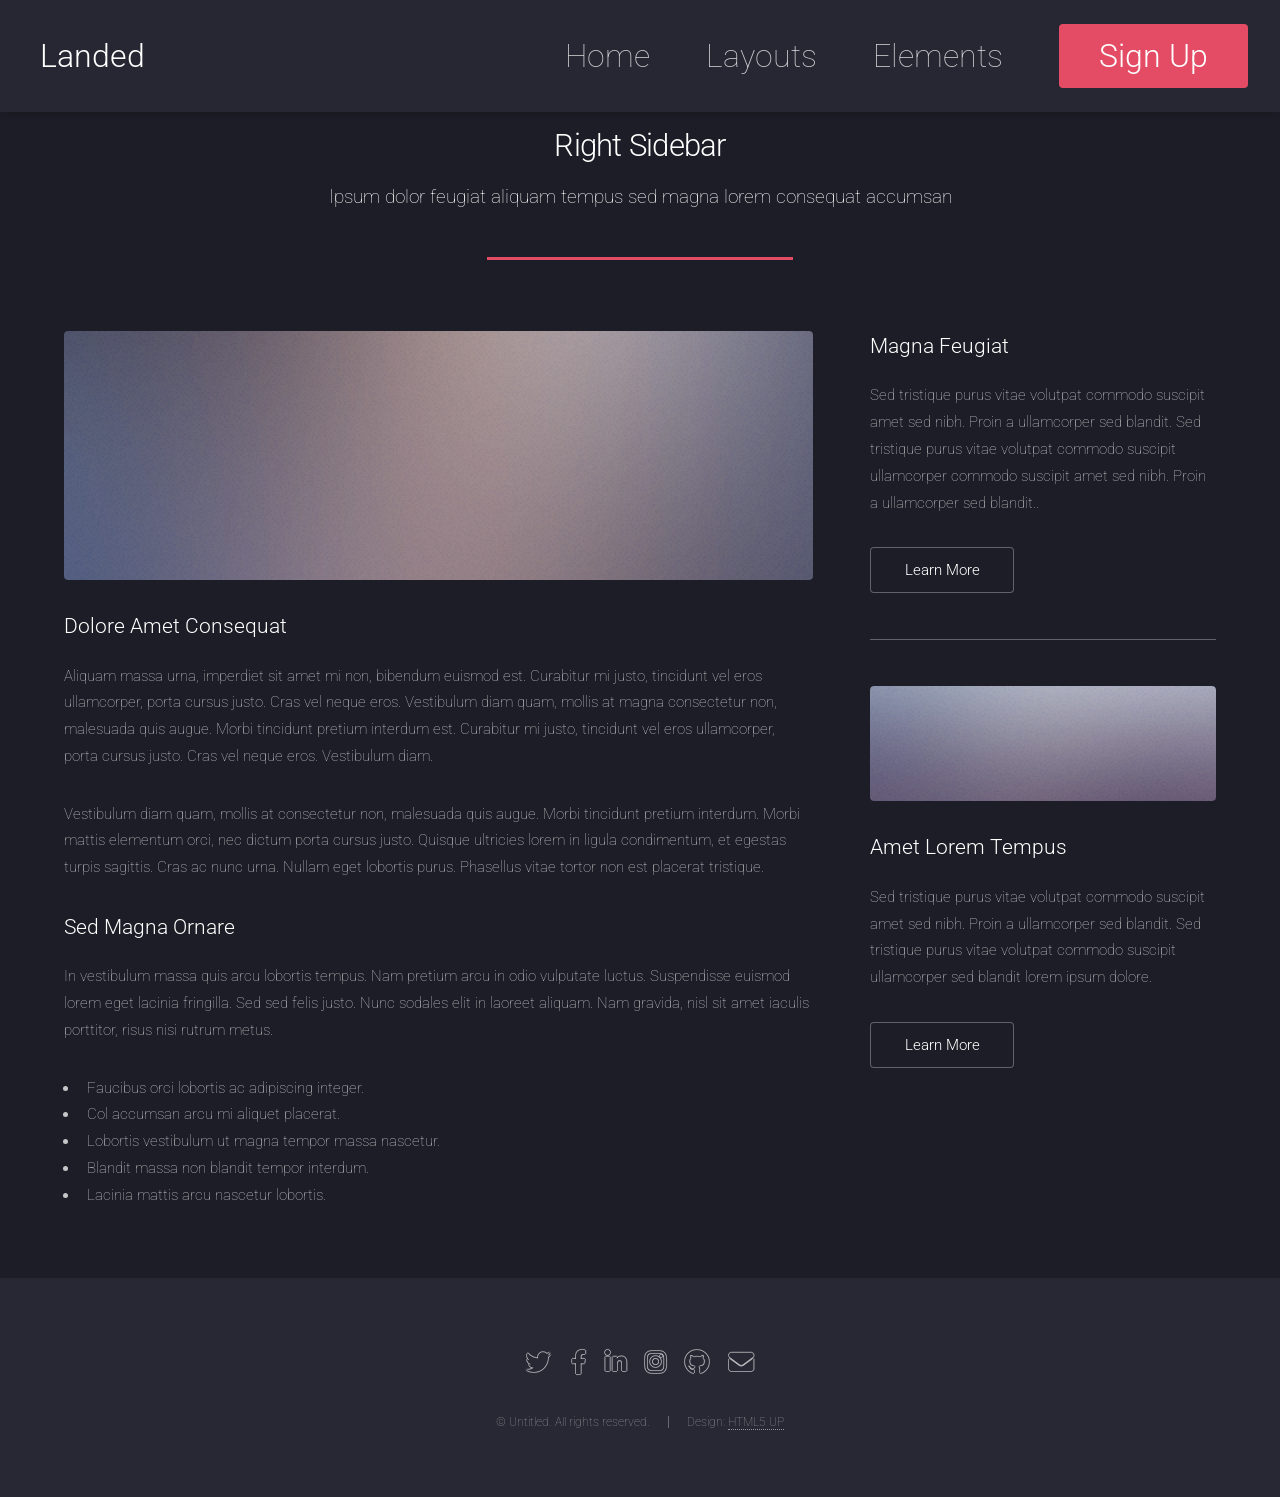
<file: right-sidebar.html>
<!DOCTYPE HTML>
<!--
	Landed by HTML5 UP
	html5up.net | @ajlkn
	Free for personal and commercial use under the CCA 3.0 license (html5up.net/license)
-->
<html>
	<head>
		<title>Right Sidebar - Landed by HTML5 UP</title>
		<meta charset="utf-8" />
		<meta name="viewport" content="width=device-width, initial-scale=1, user-scalable=no" />
		<link rel="stylesheet" href="assets/css/main.css" />
		<noscript><link rel="stylesheet" href="assets/css/noscript.css" /></noscript>
	</head>
	<body class="is-preload">
		<div id="page-wrapper">

			<!-- Header -->
				<header id="header">
					<h1 id="logo"><a href="index.html">Landed</a></h1>
					<nav id="nav">
						<ul>
							<li><a href="index.html">Home</a></li>
							<li>
								<a href="#">Layouts</a>
								<ul>
									<li><a href="left-sidebar.html">Left Sidebar</a></li>
									<li><a href="right-sidebar.html">Right Sidebar</a></li>
									<li><a href="no-sidebar.html">No Sidebar</a></li>
									<li>
										<a href="#">Submenu</a>
										<ul>
											<li><a href="#">Option 1</a></li>
											<li><a href="#">Option 2</a></li>
											<li><a href="#">Option 3</a></li>
											<li><a href="#">Option 4</a></li>
										</ul>
									</li>
								</ul>
							</li>
							<li><a href="elements.html">Elements</a></li>
							<li><a href="#" class="button primary">Sign Up</a></li>
						</ul>
					</nav>
				</header>

			<!-- Main -->
				<div id="main" class="wrapper style1">
					<div class="container">
						<header class="major">
							<h2>Right Sidebar</h2>
							<p>Ipsum dolor feugiat aliquam tempus sed magna lorem consequat accumsan</p>
						</header>
						<div class="row gtr-150">
							<div class="col-8 col-12-medium">

								<!-- Content -->
									<section id="content">
										<a href="#" class="image fit"><img src="images/pic06.jpg" alt="" /></a>
										<h3>Dolore Amet Consequat</h3>
										<p>Aliquam massa urna, imperdiet sit amet mi non, bibendum euismod est. Curabitur mi justo, tincidunt vel eros ullamcorper, porta cursus justo. Cras vel neque eros. Vestibulum diam quam, mollis at magna consectetur non, malesuada quis augue. Morbi tincidunt pretium interdum est. Curabitur mi justo, tincidunt vel eros ullamcorper, porta cursus justo. Cras vel neque eros. Vestibulum diam.</p>
										<p>Vestibulum diam quam, mollis at consectetur non, malesuada quis augue. Morbi tincidunt pretium interdum. Morbi mattis elementum orci, nec dictum porta cursus justo. Quisque ultricies lorem in ligula condimentum, et egestas turpis sagittis. Cras ac nunc urna. Nullam eget lobortis purus. Phasellus vitae tortor non est placerat tristique.</p>
										<h3>Sed Magna Ornare</h3>
										<p>In vestibulum massa quis arcu lobortis tempus. Nam pretium arcu in odio vulputate luctus. Suspendisse euismod lorem eget lacinia fringilla. Sed sed felis justo. Nunc sodales elit in laoreet aliquam. Nam gravida, nisl sit amet iaculis porttitor, risus nisi rutrum metus.</p>
										<ul>
											<li>Faucibus orci lobortis ac adipiscing integer.</li>
											<li>Col accumsan arcu mi aliquet placerat.</li>
											<li>Lobortis vestibulum ut magna tempor massa nascetur.</li>
											<li>Blandit massa non blandit tempor interdum.</li>
											<li>Lacinia mattis arcu nascetur lobortis.</li>
										</ul>
									</section>

							</div>
							<div class="col-4 col-12-medium">

								<!-- Sidebar -->
									<section id="sidebar">
										<section>
											<h3>Magna Feugiat</h3>
											<p>Sed tristique purus vitae volutpat commodo suscipit amet sed nibh. Proin a ullamcorper sed blandit. Sed tristique purus vitae volutpat commodo suscipit ullamcorper commodo suscipit amet sed nibh. Proin a ullamcorper sed blandit..</p>
											<footer>
												<ul class="actions">
													<li><a href="#" class="button">Learn More</a></li>
												</ul>
											</footer>
										</section>
										<hr />
										<section>
											<a href="#" class="image fit"><img src="images/pic07.jpg" alt="" /></a>
											<h3>Amet Lorem Tempus</h3>
											<p>Sed tristique purus vitae volutpat commodo suscipit amet sed nibh. Proin a ullamcorper sed blandit. Sed tristique purus vitae volutpat commodo suscipit ullamcorper sed blandit lorem ipsum dolore.</p>
											<footer>
												<ul class="actions">
													<li><a href="#" class="button">Learn More</a></li>
												</ul>
											</footer>
										</section>
									</section>

							</div>
						</div>
					</div>
				</div>

			<!-- Footer -->
				<footer id="footer">
					<ul class="icons">
						<li><a href="#" class="icon brands alt fa-twitter"><span class="label">Twitter</span></a></li>
						<li><a href="#" class="icon brands alt fa-facebook-f"><span class="label">Facebook</span></a></li>
						<li><a href="#" class="icon brands alt fa-linkedin-in"><span class="label">LinkedIn</span></a></li>
						<li><a href="#" class="icon brands alt fa-instagram"><span class="label">Instagram</span></a></li>
						<li><a href="#" class="icon brands alt fa-github"><span class="label">GitHub</span></a></li>
						<li><a href="#" class="icon solid alt fa-envelope"><span class="label">Email</span></a></li>
					</ul>
					<ul class="copyright">
						<li>&copy; Untitled. All rights reserved.</li><li>Design: <a href="http://html5up.net">HTML5 UP</a></li>
					</ul>
				</footer>

		</div>

		<!-- Scripts -->
			<script src="assets/js/jquery.min.js"></script>
			<script src="assets/js/jquery.scrolly.min.js"></script>
			<script src="assets/js/jquery.dropotron.min.js"></script>
			<script src="assets/js/jquery.scrollex.min.js"></script>
			<script src="assets/js/browser.min.js"></script>
			<script src="assets/js/breakpoints.min.js"></script>
			<script src="assets/js/util.js"></script>
			<script src="assets/js/main.js"></script>

	</body>
</html>
</file>
<file: assets/css/noscript.css>
/*
	Landed by HTML5 UP
	html5up.net | @ajlkn
	Free for personal and commercial use under the CCA 3.0 license (html5up.net/license)
*/

/* Loader */

	body.landing.is-preload:before {
		display: none;
	}

	body.landing.is-preload:after {
		display: none;
	}
</file>
<file: assets2/css/noscript.css>
/*
	Solid State by HTML5 UP
	html5up.net | @ajlkn
	Free for personal and commercial use under the CCA 3.0 license (html5up.net/license)
*/

/* Banner */

	body.is-preload #banner .logo {
		-moz-transform: none;
		-webkit-transform: none;
		-ms-transform: none;
		transform: none;
		opacity: 1;
	}

	body.is-preload #banner h2 {
		opacity: 1;
		-moz-transform: none;
		-webkit-transform: none;
		-ms-transform: none;
		transform: none;
		-moz-filter: none;
		-webkit-filter: none;
		-ms-filter: none;
		filter: none;
	}

	body.is-preload #banner p {
		opacity: 01;
		-moz-transform: none;
		-webkit-transform: none;
		-ms-transform: none;
		transform: none;
		-moz-filter: none;
		-webkit-filter: none;
		-ms-filter: none;
		filter: none;
	}
</file>
<file: assets3/css/noscript.css>
/*
	Solid State by HTML5 UP
	html5up.net | @ajlkn
	Free for personal and commercial use under the CCA 3.0 license (html5up.net/license)
*/

/* Banner */

	body.is-preload #banner .logo {
		-moz-transform: none;
		-webkit-transform: none;
		-ms-transform: none;
		transform: none;
		opacity: 1;
	}

	body.is-preload #banner h2 {
		opacity: 1;
		-moz-transform: none;
		-webkit-transform: none;
		-ms-transform: none;
		transform: none;
		-moz-filter: none;
		-webkit-filter: none;
		-ms-filter: none;
		filter: none;
	}

	body.is-preload #banner p {
		opacity: 01;
		-moz-transform: none;
		-webkit-transform: none;
		-ms-transform: none;
		transform: none;
		-moz-filter: none;
		-webkit-filter: none;
		-ms-filter: none;
		filter: none;
	}
</file>
<file: assets/css/main.css>
@import url("fontawesome-all.min.css");
@import url("https://fonts.googleapis.com/css?family=Roboto:100,300,100italic,300italic");

/*
	Landed by HTML5 UP
	html5up.net | @ajlkn
	Free for personal and commercial use under the CCA 3.0 license (html5up.net/license)
*/

html, body, div, span, applet, object,
iframe, h1, h2, h3, h4, h5, h6, p, blockquote,
pre, a, abbr, acronym, address, big, cite,
code, del, dfn, em, img, ins, kbd, q, s, samp,
small, strike, strong, sub, sup, tt, var, b,
u, i, center, dl, dt, dd, ol, ul, li, fieldset,
form, label, legend, table, caption, tbody,
tfoot, thead, tr, th, td, article, aside,
canvas, details, embed, figure, figcaption,
footer, header, hgroup, menu, nav, output, ruby,
section, summary, time, mark, audio, video {
	margin: 0;
	padding: 0;
	border: 0;
	font-size: 100%;
	font: inherit;
	vertical-align: baseline;}

article, aside, details, figcaption, figure,
footer, header, hgroup, menu, nav, section {
	display: block;}

body {
	line-height: 1;
}

ol, ul {
	list-style: none;
}

blockquote, q {
	quotes: none;
}

	blockquote:before, blockquote:after, q:before, q:after {
		content: '';
		content: none;
	}

table {
	border-collapse: collapse;
	border-spacing: 0;
}

body {
	-webkit-text-size-adjust: none;
}

mark {
	background-color: transparent;
	color: inherit;
}

input::-moz-focus-inner {
	border: 0;
	padding: 0;
}

input, select, textarea {
	-moz-appearance: none;
	-webkit-appearance: none;
	-ms-appearance: none;
	appearance: none;
}

/* Basic */

	html {
		box-sizing: border-box;
	}

	*, *:before, *:after {
		box-sizing: inherit;
	}

	html, body {
		background: #1c1d26;
	}

	body.is-preload *, body.is-preload *:before, body.is-preload *:after {
		-moz-animation: none !important;
		-webkit-animation: none !important;
		-ms-animation: none !important;
		animation: none !important;
		-moz-transition: none !important;
		-webkit-transition: none !important;
		-ms-transition: none !important;
		transition: none !important;
	}

	body, input, select, textarea {
		color: rgba(255, 255, 255, 0.75);
		font-family: "Roboto", Helvetica, sans-serif;
		font-size: 15pt;
		font-weight: 100;
		line-height: 1.75em;
	}

	a {
		-moz-transition: border-color 0.2s ease-in-out, color 0.2s ease-in-out;
		-webkit-transition: border-color 0.2s ease-in-out, color 0.2s ease-in-out;
		-ms-transition: border-color 0.2s ease-in-out, color 0.2s ease-in-out;
		transition: border-color 0.2s ease-in-out, color 0.2s ease-in-out;
		border-bottom: dotted 1px;
		color: #e44c65;
		text-decoration: none;
	}

		a:hover {
			color: #e44c65 !important;
			border-bottom-color: transparent;
		}

	strong, b {
		color: #ffffff;
		font-weight: 300;
	}

	em, i {
		font-style: italic;
	}

	p {
		margin: 0 0 2em 0;
	}

	h1, h2, h3, h4, h5, h6 {
		color: #ffffff;
		font-weight: 300;
		line-height: 1em;
		margin: 0 0 1em 0;
	}

		h1 a, h2 a, h3 a, h4 a, h5 a, h6 a {
			color: inherit;
			border: 0;
		}

	h2 {
		font-size: 2em;
		line-height: 1.5em;
		letter-spacing: -0.025em;
	}

	h3 {
		font-size: 1.35em;
		line-height: 1.5em;
	}

	h4 {
		font-size: 1.1em;
		line-height: 1.5em;
	}

	h5 {
		font-size: 0.9em;
		line-height: 1.5em;
	}

	h6 {
		font-size: 0.7em;
		line-height: 1.5em;
	}

	sub {
		font-size: 0.8em;
		position: relative;
		top: 0.5em;
	}

	sup {
		font-size: 0.8em;
		position: relative;
		top: -0.5em;
	}

	hr {
		border: 0;
		border-bottom: solid 1px rgba(255, 255, 255, 0.3);
		margin: 3em 0;
	}

		hr.major {
			margin: 4em 0;
		}

	blockquote {
		border-left: solid 4px rgba(255, 255, 255, 0.3);
		font-style: italic;
		margin: 0 0 2em 0;
		padding: 0.5em 0 0.5em 2em;
	}

	code {
		background: rgba(255, 255, 255, 0.075);
		border-radius: 4px;
		font-family: "Courier New", monospace;
		font-size: 0.9em;
		margin: 0 0.25em;
		padding: 0.25em 0.65em;
	}

	pre {
		-webkit-overflow-scrolling: touch;
		font-family: "Courier New", monospace;
		font-size: 0.9em;
		margin: 0 0 2em 0;
	}

		pre code {
			display: block;
			line-height: 1.75em;
			padding: 1em 1.5em;
			overflow-x: auto;
		}

	.align-left {
		text-align: left;
	}

	.align-center {
		text-align: center;
	}

	.align-right {
		text-align: right;
	}

/* Loader */

	@-moz-keyframes spinner-show {
		0% {
			opacity: 0;
		}

		100% {
			opacity: 1;
		}
	}

	@-webkit-keyframes spinner-show {
		0% {
			opacity: 0;
		}

		100% {
			opacity: 1;
		}
	}

	@-ms-keyframes spinner-show {
		0% {
			opacity: 0;
		}

		100% {
			opacity: 1;
		}
	}

	@keyframes spinner-show {
		0% {
			opacity: 0;
		}

		100% {
			opacity: 1;
		}
	}

	@-moz-keyframes spinner-hide {
		0% {
			color: rgba(255, 255, 255, 0.15);
			z-index: 100001;
			-moz-transform: scale(1) rotate(0deg);
			-webkit-transform: scale(1) rotate(0deg);
			-ms-transform: scale(1) rotate(0deg);
			transform: scale(1) rotate(0deg);
		}

		99% {
			color: #1c1d26;
			z-index: 100001;
			-moz-transform: scale(0.5) rotate(360deg);
			-webkit-transform: scale(0.5) rotate(360deg);
			-ms-transform: scale(0.5) rotate(360deg);
			transform: scale(0.5) rotate(360deg);
		}

		100% {
			color: #1c1d26;
			z-index: -1;
			-moz-transform: scale(0.5) rotate(360deg);
			-webkit-transform: scale(0.5) rotate(360deg);
			-ms-transform: scale(0.5) rotate(360deg);
			transform: scale(0.5) rotate(360deg);
		}
	}

	@-webkit-keyframes spinner-hide {
		0% {
			color: rgba(255, 255, 255, 0.15);
			z-index: 100001;
			-moz-transform: scale(1) rotate(0deg);
			-webkit-transform: scale(1) rotate(0deg);
			-ms-transform: scale(1) rotate(0deg);
			transform: scale(1) rotate(0deg);
		}

		99% {
			color: #1c1d26;
			z-index: 100001;
			-moz-transform: scale(0.5) rotate(360deg);
			-webkit-transform: scale(0.5) rotate(360deg);
			-ms-transform: scale(0.5) rotate(360deg);
			transform: scale(0.5) rotate(360deg);
		}

		100% {
			color: #1c1d26;
			z-index: -1;
			-moz-transform: scale(0.5) rotate(360deg);
			-webkit-transform: scale(0.5) rotate(360deg);
			-ms-transform: scale(0.5) rotate(360deg);
			transform: scale(0.5) rotate(360deg);
		}
	}

	@-ms-keyframes spinner-hide {
		0% {
			color: rgba(255, 255, 255, 0.15);
			z-index: 100001;
			-moz-transform: scale(1) rotate(0deg);
			-webkit-transform: scale(1) rotate(0deg);
			-ms-transform: scale(1) rotate(0deg);
			transform: scale(1) rotate(0deg);
		}

		99% {
			color: #1c1d26;
			z-index: 100001;
			-moz-transform: scale(0.5) rotate(360deg);
			-webkit-transform: scale(0.5) rotate(360deg);
			-ms-transform: scale(0.5) rotate(360deg);
			transform: scale(0.5) rotate(360deg);
		}

		100% {
			color: #1c1d26;
			z-index: -1;
			-moz-transform: scale(0.5) rotate(360deg);
			-webkit-transform: scale(0.5) rotate(360deg);
			-ms-transform: scale(0.5) rotate(360deg);
			transform: scale(0.5) rotate(360deg);
		}
	}

	@keyframes spinner-hide {
		0% {
			color: rgba(255, 255, 255, 0.15);
			z-index: 100001;
			-moz-transform: scale(1) rotate(0deg);
			-webkit-transform: scale(1) rotate(0deg);
			-ms-transform: scale(1) rotate(0deg);
			transform: scale(1) rotate(0deg);
		}

		99% {
			color: #1c1d26;
			z-index: 100001;
			-moz-transform: scale(0.5) rotate(360deg);
			-webkit-transform: scale(0.5) rotate(360deg);
			-ms-transform: scale(0.5) rotate(360deg);
			transform: scale(0.5) rotate(360deg);
		}

		100% {
			color: #1c1d26;
			z-index: -1;
			-moz-transform: scale(0.5) rotate(360deg);
			-webkit-transform: scale(0.5) rotate(360deg);
			-ms-transform: scale(0.5) rotate(360deg);
			transform: scale(0.5) rotate(360deg);
		}
	}

	@-moz-keyframes spinner-rotate {
		0% {
			-moz-transform: scale(1) rotate(0deg);
			-webkit-transform: scale(1) rotate(0deg);
			-ms-transform: scale(1) rotate(0deg);
			transform: scale(1) rotate(0deg);
		}

		100% {
			-moz-transform: scale(1) rotate(360deg);
			-webkit-transform: scale(1) rotate(360deg);
			-ms-transform: scale(1) rotate(360deg);
			transform: scale(1) rotate(360deg);
		}
	}

	@-webkit-keyframes spinner-rotate {
		0% {
			-moz-transform: scale(1) rotate(0deg);
			-webkit-transform: scale(1) rotate(0deg);
			-ms-transform: scale(1) rotate(0deg);
			transform: scale(1) rotate(0deg);
		}

		100% {
			-moz-transform: scale(1) rotate(360deg);
			-webkit-transform: scale(1) rotate(360deg);
			-ms-transform: scale(1) rotate(360deg);
			transform: scale(1) rotate(360deg);
		}
	}

	@-ms-keyframes spinner-rotate {
		0% {
			-moz-transform: scale(1) rotate(0deg);
			-webkit-transform: scale(1) rotate(0deg);
			-ms-transform: scale(1) rotate(0deg);
			transform: scale(1) rotate(0deg);
		}

		100% {
			-moz-transform: scale(1) rotate(360deg);
			-webkit-transform: scale(1) rotate(360deg);
			-ms-transform: scale(1) rotate(360deg);
			transform: scale(1) rotate(360deg);
		}
	}

	@keyframes spinner-rotate {
		0% {
			-moz-transform: scale(1) rotate(0deg);
			-webkit-transform: scale(1) rotate(0deg);
			-ms-transform: scale(1) rotate(0deg);
			transform: scale(1) rotate(0deg);
		}

		100% {
			-moz-transform: scale(1) rotate(360deg);
			-webkit-transform: scale(1) rotate(360deg);
			-ms-transform: scale(1) rotate(360deg);
			transform: scale(1) rotate(360deg);
		}
	}

	@-moz-keyframes overlay-hide {
		0% {
			opacity: 1;
			z-index: 100000;
		}

		15% {
			opacity: 1;
			z-index: 100000;
		}

		99% {
			opacity: 0;
			z-index: 100000;
		}

		100% {
			opacity: 0;
			z-index: -1;
		}
	}

	@-webkit-keyframes overlay-hide {
		0% {
			opacity: 1;
			z-index: 100000;
		}

		15% {
			opacity: 1;
			z-index: 100000;
		}

		99% {
			opacity: 0;
			z-index: 100000;
		}

		100% {
			opacity: 0;
			z-index: -1;
		}
	}

	@-ms-keyframes overlay-hide {
		0% {
			opacity: 1;
			z-index: 100000;
		}

		15% {
			opacity: 1;
			z-index: 100000;
		}

		99% {
			opacity: 0;
			z-index: 100000;
		}

		100% {
			opacity: 0;
			z-index: -1;
		}
	}

	@keyframes overlay-hide {
		0% {
			opacity: 1;
			z-index: 100000;
		}

		15% {
			opacity: 1;
			z-index: 100000;
		}

		99% {
			opacity: 0;
			z-index: 100000;
		}

		100% {
			opacity: 0;
			z-index: -1;
		}
	}

	body.landing {
		text-decoration: none;
	}

		body.landing:before {
			-moz-osx-font-smoothing: grayscale;
			-webkit-font-smoothing: antialiased;
			display: inline-block;
			font-style: normal;
			font-variant: normal;
			text-rendering: auto;
			line-height: 1;
			text-transform: none !important;
			font-family: 'Font Awesome 5 Free';
			font-weight: 900;
		}

		body.landing:before {
			-moz-animation: spinner-show 1.5s 1 0.25s ease forwards, spinner-hide 0.25s ease-in-out forwards !important;
			-webkit-animation: spinner-show 1.5s 1 0.25s ease forwards, spinner-hide 0.25s ease-in-out forwards !important;
			-ms-animation: spinner-show 1.5s 1 0.25s ease forwards, spinner-hide 0.25s ease-in-out forwards !important;
			animation: spinner-show 1.5s 1 0.25s ease forwards, spinner-hide 0.25s ease-in-out forwards !important;
			-moz-transform-origin: 50% 50%;
			-webkit-transform-origin: 50% 50%;
			-ms-transform-origin: 50% 50%;
			transform-origin: 50% 50%;
			color: rgba(255, 255, 255, 0.15);
			content: '\f1ce';
			cursor: default;
			display: block;
			font-size: 2em;
			height: 2em;
			left: 50%;
			line-height: 2em;
			margin: -1em 0 0 -1em;
			opacity: 0;
			position: fixed;
			text-align: center;
			top: 50%;
			width: 2em;
			z-index: -1;
		}

		body.landing:after {
			-moz-animation: overlay-hide 1.5s ease-in forwards !important;
			-webkit-animation: overlay-hide 1.5s ease-in forwards !important;
			-ms-animation: overlay-hide 1.5s ease-in forwards !important;
			animation: overlay-hide 1.5s ease-in forwards !important;
			background: #1c1d26;
			content: '';
			display: block;
			height: 100%;
			left: 0;
			opacity: 0;
			position: fixed;
			top: 0;
			width: 100%;
			z-index: -1;
		}

		body.landing.is-preload:before {
			-moz-animation: spinner-show 1.5s 1 0.25s ease forwards, spinner-rotate 0.75s infinite linear !important;
			-webkit-animation: spinner-show 1.5s 1 0.25s ease forwards, spinner-rotate 0.75s infinite linear !important;
			-ms-animation: spinner-show 1.5s 1 0.25s ease forwards, spinner-rotate 0.75s infinite linear !important;
			animation: spinner-show 1.5s 1 0.25s ease forwards, spinner-rotate 0.75s infinite linear !important;
			z-index: 100001;
		}

		body.landing.is-preload:after {
			-moz-animation: none !important;
			-webkit-animation: none !important;
			-ms-animation: none !important;
			animation: none !important;
			opacity: 1;
			z-index: 100000;
		}

	@media (-webkit-min-device-pixel-ratio: 2) {

		body.landing:before {
			line-height: 2.025em;
		}

	}

/* Container */

	.container {
		margin: 0 auto;
		max-width: calc(100% - 4em);
		width: 70em;
	}

		.container.xsmall {
			width: 17.5em;
		}

		.container.small {
			width: 35em;
		}

		.container.medium {
			width: 52.5em;
		}

		.container.large {
			width: 87.5em;
		}

		.container.xlarge {
			width: 105em;
		}

		.container.max {
			width: 100%;
		}

		@media screen and (max-width: 1280px) {

			.container {
				width: 90%;
				max-width: 100%;
			}

		}

		@media screen and (max-width: 980px) {

			.container {
				width: 100% !important;
			}

		}

/* Row */

	.row {
		display: flex;
		flex-wrap: wrap;
		box-sizing: border-box;
		align-items: stretch;
	}

		.row > * {
			box-sizing: border-box;
		}

		.row.gtr-uniform > * > :last-child {
			margin-bottom: 0;
		}

		.row.aln-left {
			justify-content: flex-start;
		}

		.row.aln-center {
			justify-content: center;
		}

		.row.aln-right {
			justify-content: flex-end;
		}

		.row.aln-top {
			align-items: flex-start;
		}

		.row.aln-middle {
			align-items: center;
		}

		.row.aln-bottom {
			align-items: flex-end;
		}

		.row > .imp {
			order: -1;
		}

		.row > .col-1 {
			width: 8.33333%;
		}

		.row > .off-1 {
			margin-left: 8.33333%;
		}

		.row > .col-2 {
			width: 16.66667%;
		}

		.row > .off-2 {
			margin-left: 16.66667%;
		}

		.row > .col-3 {
			width: 25%;
		}

		.row > .off-3 {
			margin-left: 25%;
		}

		.row > .col-4 {
			width: 33.33333%;
		}

		.row > .off-4 {
			margin-left: 33.33333%;
		}

		.row > .col-5 {
			width: 41.66667%;
		}

		.row > .off-5 {
			margin-left: 41.66667%;
		}

		.row > .col-6 {
			width: 50%;
		}

		.row > .off-6 {
			margin-left: 50%;
		}

		.row > .col-7 {
			width: 58.33333%;
		}

		.row > .off-7 {
			margin-left: 58.33333%;
		}

		.row > .col-8 {
			width: 66.66667%;
		}

		.row > .off-8 {
			margin-left: 66.66667%;
		}

		.row > .col-9 {
			width: 75%;
		}

		.row > .off-9 {
			margin-left: 75%;
		}

		.row > .col-10 {
			width: 83.33333%;
		}

		.row > .off-10 {
			margin-left: 83.33333%;
		}

		.row > .col-11 {
			width: 91.66667%;
		}

		.row > .off-11 {
			margin-left: 91.66667%;
		}

		.row > .col-12 {
			width: 100%;
		}

		.row > .off-12 {
			margin-left: 100%;
		}

		.row.gtr-0 {
			margin-top: 0;
			margin-left: 0em;
		}

			.row.gtr-0 > * {
				padding: 0 0 0 0em;
			}

			.row.gtr-0.gtr-uniform {
				margin-top: 0em;
			}

				.row.gtr-0.gtr-uniform > * {
					padding-top: 0em;
				}

		.row.gtr-25 {
			margin-top: 0;
			margin-left: -0.625em;
		}

			.row.gtr-25 > * {
				padding: 0 0 0 0.625em;
			}

			.row.gtr-25.gtr-uniform {
				margin-top: -0.625em;
			}

				.row.gtr-25.gtr-uniform > * {
					padding-top: 0.625em;
				}

		.row.gtr-50 {
			margin-top: 0;
			margin-left: -1.25em;
		}

			.row.gtr-50 > * {
				padding: 0 0 0 1.25em;
			}

			.row.gtr-50.gtr-uniform {
				margin-top: -1.25em;
			}

				.row.gtr-50.gtr-uniform > * {
					padding-top: 1.25em;
				}

		.row {
			margin-top: 0;
			margin-left: -2.5em;
		}

			.row > * {
				padding: 0 0 0 2.5em;
			}

			.row.gtr-uniform {
				margin-top: -2.5em;
			}

				.row.gtr-uniform > * {
					padding-top: 2.5em;
				}

		.row.gtr-150 {
			margin-top: 0;
			margin-left: -3.75em;
		}

			.row.gtr-150 > * {
				padding: 0 0 0 3.75em;
			}

			.row.gtr-150.gtr-uniform {
				margin-top: -3.75em;
			}

				.row.gtr-150.gtr-uniform > * {
					padding-top: 3.75em;
				}

		.row.gtr-200 {
			margin-top: 0;
			margin-left: -5em;
		}

			.row.gtr-200 > * {
				padding: 0 0 0 5em;
			}

			.row.gtr-200.gtr-uniform {
				margin-top: -5em;
			}

				.row.gtr-200.gtr-uniform > * {
					padding-top: 5em;
				}

		@media screen and (max-width: 1680px) {

			.row {
				display: flex;
				flex-wrap: wrap;
				box-sizing: border-box;
				align-items: stretch;
			}

				.row > * {
					box-sizing: border-box;
				}

				.row.gtr-uniform > * > :last-child {
					margin-bottom: 0;
				}

				.row.aln-left {
					justify-content: flex-start;
				}

				.row.aln-center {
					justify-content: center;
				}

				.row.aln-right {
					justify-content: flex-end;
				}

				.row.aln-top {
					align-items: flex-start;
				}

				.row.aln-middle {
					align-items: center;
				}

				.row.aln-bottom {
					align-items: flex-end;
				}

				.row > .imp-xlarge {
					order: -1;
				}

				.row > .col-1-xlarge {
					width: 8.33333%;
				}

				.row > .off-1-xlarge {
					margin-left: 8.33333%;
				}

				.row > .col-2-xlarge {
					width: 16.66667%;
				}

				.row > .off-2-xlarge {
					margin-left: 16.66667%;
				}

				.row > .col-3-xlarge {
					width: 25%;
				}

				.row > .off-3-xlarge {
					margin-left: 25%;
				}

				.row > .col-4-xlarge {
					width: 33.33333%;
				}

				.row > .off-4-xlarge {
					margin-left: 33.33333%;
				}

				.row > .col-5-xlarge {
					width: 41.66667%;
				}

				.row > .off-5-xlarge {
					margin-left: 41.66667%;
				}

				.row > .col-6-xlarge {
					width: 50%;
				}

				.row > .off-6-xlarge {
					margin-left: 50%;
				}

				.row > .col-7-xlarge {
					width: 58.33333%;
				}

				.row > .off-7-xlarge {
					margin-left: 58.33333%;
				}

				.row > .col-8-xlarge {
					width: 66.66667%;
				}

				.row > .off-8-xlarge {
					margin-left: 66.66667%;
				}

				.row > .col-9-xlarge {
					width: 75%;
				}

				.row > .off-9-xlarge {
					margin-left: 75%;
				}

				.row > .col-10-xlarge {
					width: 83.33333%;
				}

				.row > .off-10-xlarge {
					margin-left: 83.33333%;
				}

				.row > .col-11-xlarge {
					width: 91.66667%;
				}

				.row > .off-11-xlarge {
					margin-left: 91.66667%;
				}

				.row > .col-12-xlarge {
					width: 100%;
				}

				.row > .off-12-xlarge {
					margin-left: 100%;
				}

				.row.gtr-0 {
					margin-top: 0;
					margin-left: 0em;
				}

					.row.gtr-0 > * {
						padding: 0 0 0 0em;
					}

					.row.gtr-0.gtr-uniform {
						margin-top: 0em;
					}

						.row.gtr-0.gtr-uniform > * {
							padding-top: 0em;
						}

				.row.gtr-25 {
					margin-top: 0;
					margin-left: -0.625em;
				}

					.row.gtr-25 > * {
						padding: 0 0 0 0.625em;
					}

					.row.gtr-25.gtr-uniform {
						margin-top: -0.625em;
					}

						.row.gtr-25.gtr-uniform > * {
							padding-top: 0.625em;
						}

				.row.gtr-50 {
					margin-top: 0;
					margin-left: -1.25em;
				}

					.row.gtr-50 > * {
						padding: 0 0 0 1.25em;
					}

					.row.gtr-50.gtr-uniform {
						margin-top: -1.25em;
					}

						.row.gtr-50.gtr-uniform > * {
							padding-top: 1.25em;
						}

				.row {
					margin-top: 0;
					margin-left: -2.5em;
				}

					.row > * {
						padding: 0 0 0 2.5em;
					}

					.row.gtr-uniform {
						margin-top: -2.5em;
					}

						.row.gtr-uniform > * {
							padding-top: 2.5em;
						}

				.row.gtr-150 {
					margin-top: 0;
					margin-left: -3.75em;
				}

					.row.gtr-150 > * {
						padding: 0 0 0 3.75em;
					}

					.row.gtr-150.gtr-uniform {
						margin-top: -3.75em;
					}

						.row.gtr-150.gtr-uniform > * {
							padding-top: 3.75em;
						}

				.row.gtr-200 {
					margin-top: 0;
					margin-left: -5em;
				}

					.row.gtr-200 > * {
						padding: 0 0 0 5em;
					}

					.row.gtr-200.gtr-uniform {
						margin-top: -5em;
					}

						.row.gtr-200.gtr-uniform > * {
							padding-top: 5em;
						}

		}

		@media screen and (max-width: 1280px) {

			.row {
				display: flex;
				flex-wrap: wrap;
				box-sizing: border-box;
				align-items: stretch;
			}

				.row > * {
					box-sizing: border-box;
				}

				.row.gtr-uniform > * > :last-child {
					margin-bottom: 0;
				}

				.row.aln-left {
					justify-content: flex-start;
				}

				.row.aln-center {
					justify-content: center;
				}

				.row.aln-right {
					justify-content: flex-end;
				}

				.row.aln-top {
					align-items: flex-start;
				}

				.row.aln-middle {
					align-items: center;
				}

				.row.aln-bottom {
					align-items: flex-end;
				}

				.row > .imp-large {
					order: -1;
				}

				.row > .col-1-large {
					width: 8.33333%;
				}

				.row > .off-1-large {
					margin-left: 8.33333%;
				}

				.row > .col-2-large {
					width: 16.66667%;
				}

				.row > .off-2-large {
					margin-left: 16.66667%;
				}

				.row > .col-3-large {
					width: 25%;
				}

				.row > .off-3-large {
					margin-left: 25%;
				}

				.row > .col-4-large {
					width: 33.33333%;
				}

				.row > .off-4-large {
					margin-left: 33.33333%;
				}

				.row > .col-5-large {
					width: 41.66667%;
				}

				.row > .off-5-large {
					margin-left: 41.66667%;
				}

				.row > .col-6-large {
					width: 50%;
				}

				.row > .off-6-large {
					margin-left: 50%;
				}

				.row > .col-7-large {
					width: 58.33333%;
				}

				.row > .off-7-large {
					margin-left: 58.33333%;
				}

				.row > .col-8-large {
					width: 66.66667%;
				}

				.row > .off-8-large {
					margin-left: 66.66667%;
				}

				.row > .col-9-large {
					width: 75%;
				}

				.row > .off-9-large {
					margin-left: 75%;
				}

				.row > .col-10-large {
					width: 83.33333%;
				}

				.row > .off-10-large {
					margin-left: 83.33333%;
				}

				.row > .col-11-large {
					width: 91.66667%;
				}

				.row > .off-11-large {
					margin-left: 91.66667%;
				}

				.row > .col-12-large {
					width: 100%;
				}

				.row > .off-12-large {
					margin-left: 100%;
				}

				.row.gtr-0 {
					margin-top: 0;
					margin-left: 0em;
				}

					.row.gtr-0 > * {
						padding: 0 0 0 0em;
					}

					.row.gtr-0.gtr-uniform {
						margin-top: 0em;
					}

						.row.gtr-0.gtr-uniform > * {
							padding-top: 0em;
						}

				.row.gtr-25 {
					margin-top: 0;
					margin-left: -0.625em;
				}

					.row.gtr-25 > * {
						padding: 0 0 0 0.625em;
					}

					.row.gtr-25.gtr-uniform {
						margin-top: -0.625em;
					}

						.row.gtr-25.gtr-uniform > * {
							padding-top: 0.625em;
						}

				.row.gtr-50 {
					margin-top: 0;
					margin-left: -1.25em;
				}

					.row.gtr-50 > * {
						padding: 0 0 0 1.25em;
					}

					.row.gtr-50.gtr-uniform {
						margin-top: -1.25em;
					}

						.row.gtr-50.gtr-uniform > * {
							padding-top: 1.25em;
						}

				.row {
					margin-top: 0;
					margin-left: -2.5em;
				}

					.row > * {
						padding: 0 0 0 2.5em;
					}

					.row.gtr-uniform {
						margin-top: -2.5em;
					}

						.row.gtr-uniform > * {
							padding-top: 2.5em;
						}

				.row.gtr-150 {
					margin-top: 0;
					margin-left: -3.75em;
				}

					.row.gtr-150 > * {
						padding: 0 0 0 3.75em;
					}

					.row.gtr-150.gtr-uniform {
						margin-top: -3.75em;
					}

						.row.gtr-150.gtr-uniform > * {
							padding-top: 3.75em;
						}

				.row.gtr-200 {
					margin-top: 0;
					margin-left: -5em;
				}

					.row.gtr-200 > * {
						padding: 0 0 0 5em;
					}

					.row.gtr-200.gtr-uniform {
						margin-top: -5em;
					}

						.row.gtr-200.gtr-uniform > * {
							padding-top: 5em;
						}

		}

		@media screen and (max-width: 980px) {

			.row {
				display: flex;
				flex-wrap: wrap;
				box-sizing: border-box;
				align-items: stretch;
			}

				.row > * {
					box-sizing: border-box;
				}

				.row.gtr-uniform > * > :last-child {
					margin-bottom: 0;
				}

				.row.aln-left {
					justify-content: flex-start;
				}

				.row.aln-center {
					justify-content: center;
				}

				.row.aln-right {
					justify-content: flex-end;
				}

				.row.aln-top {
					align-items: flex-start;
				}

				.row.aln-middle {
					align-items: center;
				}

				.row.aln-bottom {
					align-items: flex-end;
				}

				.row > .imp-medium {
					order: -1;
				}

				.row > .col-1-medium {
					width: 8.33333%;
				}

				.row > .off-1-medium {
					margin-left: 8.33333%;
				}

				.row > .col-2-medium {
					width: 16.66667%;
				}

				.row > .off-2-medium {
					margin-left: 16.66667%;
				}

				.row > .col-3-medium {
					width: 25%;
				}

				.row > .off-3-medium {
					margin-left: 25%;
				}

				.row > .col-4-medium {
					width: 33.33333%;
				}

				.row > .off-4-medium {
					margin-left: 33.33333%;
				}

				.row > .col-5-medium {
					width: 41.66667%;
				}

				.row > .off-5-medium {
					margin-left: 41.66667%;
				}

				.row > .col-6-medium {
					width: 50%;
				}

				.row > .off-6-medium {
					margin-left: 50%;
				}

				.row > .col-7-medium {
					width: 58.33333%;
				}

				.row > .off-7-medium {
					margin-left: 58.33333%;
				}

				.row > .col-8-medium {
					width: 66.66667%;
				}

				.row > .off-8-medium {
					margin-left: 66.66667%;
				}

				.row > .col-9-medium {
					width: 75%;
				}

				.row > .off-9-medium {
					margin-left: 75%;
				}

				.row > .col-10-medium {
					width: 83.33333%;
				}

				.row > .off-10-medium {
					margin-left: 83.33333%;
				}

				.row > .col-11-medium {
					width: 91.66667%;
				}

				.row > .off-11-medium {
					margin-left: 91.66667%;
				}

				.row > .col-12-medium {
					width: 100%;
				}

				.row > .off-12-medium {
					margin-left: 100%;
				}

				.row.gtr-0 {
					margin-top: 0;
					margin-left: 0em;
				}

					.row.gtr-0 > * {
						padding: 0 0 0 0em;
					}

					.row.gtr-0.gtr-uniform {
						margin-top: 0em;
					}

						.row.gtr-0.gtr-uniform > * {
							padding-top: 0em;
						}

				.row.gtr-25 {
					margin-top: 0;
					margin-left: -0.625em;
				}

					.row.gtr-25 > * {
						padding: 0 0 0 0.625em;
					}

					.row.gtr-25.gtr-uniform {
						margin-top: -0.625em;
					}

						.row.gtr-25.gtr-uniform > * {
							padding-top: 0.625em;
						}

				.row.gtr-50 {
					margin-top: 0;
					margin-left: -1.25em;
				}

					.row.gtr-50 > * {
						padding: 0 0 0 1.25em;
					}

					.row.gtr-50.gtr-uniform {
						margin-top: -1.25em;
					}

						.row.gtr-50.gtr-uniform > * {
							padding-top: 1.25em;
						}

				.row {
					margin-top: 0;
					margin-left: -2.5em;
				}

					.row > * {
						padding: 0 0 0 2.5em;
					}

					.row.gtr-uniform {
						margin-top: -2.5em;
					}

						.row.gtr-uniform > * {
							padding-top: 2.5em;
						}

				.row.gtr-150 {
					margin-top: 0;
					margin-left: -3.75em;
				}

					.row.gtr-150 > * {
						padding: 0 0 0 3.75em;
					}

					.row.gtr-150.gtr-uniform {
						margin-top: -3.75em;
					}

						.row.gtr-150.gtr-uniform > * {
							padding-top: 3.75em;
						}

				.row.gtr-200 {
					margin-top: 0;
					margin-left: -5em;
				}

					.row.gtr-200 > * {
						padding: 0 0 0 5em;
					}

					.row.gtr-200.gtr-uniform {
						margin-top: -5em;
					}

						.row.gtr-200.gtr-uniform > * {
							padding-top: 5em;
						}

		}

		@media screen and (max-width: 736px) {

			.row {
				display: flex;
				flex-wrap: wrap;
				box-sizing: border-box;
				align-items: stretch;
			}

				.row > * {
					box-sizing: border-box;
				}

				.row.gtr-uniform > * > :last-child {
					margin-bottom: 0;
				}

				.row.aln-left {
					justify-content: flex-start;
				}

				.row.aln-center {
					justify-content: center;
				}

				.row.aln-right {
					justify-content: flex-end;
				}

				.row.aln-top {
					align-items: flex-start;
				}

				.row.aln-middle {
					align-items: center;
				}

				.row.aln-bottom {
					align-items: flex-end;
				}

				.row > .imp-small {
					order: -1;
				}

				.row > .col-1-small {
					width: 8.33333%;
				}

				.row > .off-1-small {
					margin-left: 8.33333%;
				}

				.row > .col-2-small {
					width: 16.66667%;
				}

				.row > .off-2-small {
					margin-left: 16.66667%;
				}

				.row > .col-3-small {
					width: 25%;
				}

				.row > .off-3-small {
					margin-left: 25%;
				}

				.row > .col-4-small {
					width: 33.33333%;
				}

				.row > .off-4-small {
					margin-left: 33.33333%;
				}

				.row > .col-5-small {
					width: 41.66667%;
				}

				.row > .off-5-small {
					margin-left: 41.66667%;
				}

				.row > .col-6-small {
					width: 50%;
				}

				.row > .off-6-small {
					margin-left: 50%;
				}

				.row > .col-7-small {
					width: 58.33333%;
				}

				.row > .off-7-small {
					margin-left: 58.33333%;
				}

				.row > .col-8-small {
					width: 66.66667%;
				}

				.row > .off-8-small {
					margin-left: 66.66667%;
				}

				.row > .col-9-small {
					width: 75%;
				}

				.row > .off-9-small {
					margin-left: 75%;
				}

				.row > .col-10-small {
					width: 83.33333%;
				}

				.row > .off-10-small {
					margin-left: 83.33333%;
				}

				.row > .col-11-small {
					width: 91.66667%;
				}

				.row > .off-11-small {
					margin-left: 91.66667%;
				}

				.row > .col-12-small {
					width: 100%;
				}

				.row > .off-12-small {
					margin-left: 100%;
				}

				.row.gtr-0 {
					margin-top: 0;
					margin-left: 0em;
				}

					.row.gtr-0 > * {
						padding: 0 0 0 0em;
					}

					.row.gtr-0.gtr-uniform {
						margin-top: 0em;
					}

						.row.gtr-0.gtr-uniform > * {
							padding-top: 0em;
						}

				.row.gtr-25 {
					margin-top: 0;
					margin-left: -0.625em;
				}

					.row.gtr-25 > * {
						padding: 0 0 0 0.625em;
					}

					.row.gtr-25.gtr-uniform {
						margin-top: -0.625em;
					}

						.row.gtr-25.gtr-uniform > * {
							padding-top: 0.625em;
						}

				.row.gtr-50 {
					margin-top: 0;
					margin-left: -1.25em;
				}

					.row.gtr-50 > * {
						padding: 0 0 0 1.25em;
					}

					.row.gtr-50.gtr-uniform {
						margin-top: -1.25em;
					}

						.row.gtr-50.gtr-uniform > * {
							padding-top: 1.25em;
						}

				.row {
					margin-top: 0;
					margin-left: -2.5em;
				}

					.row > * {
						padding: 0 0 0 2.5em;
					}

					.row.gtr-uniform {
						margin-top: -2.5em;
					}

						.row.gtr-uniform > * {
							padding-top: 2.5em;
						}

				.row.gtr-150 {
					margin-top: 0;
					margin-left: -3.75em;
				}

					.row.gtr-150 > * {
						padding: 0 0 0 3.75em;
					}

					.row.gtr-150.gtr-uniform {
						margin-top: -3.75em;
					}

						.row.gtr-150.gtr-uniform > * {
							padding-top: 3.75em;
						}

				.row.gtr-200 {
					margin-top: 0;
					margin-left: -5em;
				}

					.row.gtr-200 > * {
						padding: 0 0 0 5em;
					}

					.row.gtr-200.gtr-uniform {
						margin-top: -5em;
					}

						.row.gtr-200.gtr-uniform > * {
							padding-top: 5em;
						}

		}

		@media screen and (max-width: 480px) {

			.row {
				display: flex;
				flex-wrap: wrap;
				box-sizing: border-box;
				align-items: stretch;
			}

				.row > * {
					box-sizing: border-box;
				}

				.row.gtr-uniform > * > :last-child {
					margin-bottom: 0;
				}

				.row.aln-left {
					justify-content: flex-start;
				}

				.row.aln-center {
					justify-content: center;
				}

				.row.aln-right {
					justify-content: flex-end;
				}

				.row.aln-top {
					align-items: flex-start;
				}

				.row.aln-middle {
					align-items: center;
				}

				.row.aln-bottom {
					align-items: flex-end;
				}

				.row > .imp-xsmall {
					order: -1;
				}

				.row > .col-1-xsmall {
					width: 8.33333%;
				}

				.row > .off-1-xsmall {
					margin-left: 8.33333%;
				}

				.row > .col-2-xsmall {
					width: 16.66667%;
				}

				.row > .off-2-xsmall {
					margin-left: 16.66667%;
				}

				.row > .col-3-xsmall {
					width: 25%;
				}

				.row > .off-3-xsmall {
					margin-left: 25%;
				}

				.row > .col-4-xsmall {
					width: 33.33333%;
				}

				.row > .off-4-xsmall {
					margin-left: 33.33333%;
				}

				.row > .col-5-xsmall {
					width: 41.66667%;
				}

				.row > .off-5-xsmall {
					margin-left: 41.66667%;
				}

				.row > .col-6-xsmall {
					width: 50%;
				}

				.row > .off-6-xsmall {
					margin-left: 50%;
				}

				.row > .col-7-xsmall {
					width: 58.33333%;
				}

				.row > .off-7-xsmall {
					margin-left: 58.33333%;
				}

				.row > .col-8-xsmall {
					width: 66.66667%;
				}

				.row > .off-8-xsmall {
					margin-left: 66.66667%;
				}

				.row > .col-9-xsmall {
					width: 75%;
				}

				.row > .off-9-xsmall {
					margin-left: 75%;
				}

				.row > .col-10-xsmall {
					width: 83.33333%;
				}

				.row > .off-10-xsmall {
					margin-left: 83.33333%;
				}

				.row > .col-11-xsmall {
					width: 91.66667%;
				}

				.row > .off-11-xsmall {
					margin-left: 91.66667%;
				}

				.row > .col-12-xsmall {
					width: 100%;
				}

				.row > .off-12-xsmall {
					margin-left: 100%;
				}

				.row.gtr-0 {
					margin-top: 0;
					margin-left: 0em;
				}

					.row.gtr-0 > * {
						padding: 0 0 0 0em;
					}

					.row.gtr-0.gtr-uniform {
						margin-top: 0em;
					}

						.row.gtr-0.gtr-uniform > * {
							padding-top: 0em;
						}

				.row.gtr-25 {
					margin-top: 0;
					margin-left: -0.625em;
				}

					.row.gtr-25 > * {
						padding: 0 0 0 0.625em;
					}

					.row.gtr-25.gtr-uniform {
						margin-top: -0.625em;
					}

						.row.gtr-25.gtr-uniform > * {
							padding-top: 0.625em;
						}

				.row.gtr-50 {
					margin-top: 0;
					margin-left: -1.25em;
				}

					.row.gtr-50 > * {
						padding: 0 0 0 1.25em;
					}

					.row.gtr-50.gtr-uniform {
						margin-top: -1.25em;
					}

						.row.gtr-50.gtr-uniform > * {
							padding-top: 1.25em;
						}

				.row {
					margin-top: 0;
					margin-left: -2.5em;
				}

					.row > * {
						padding: 0 0 0 2.5em;
					}

					.row.gtr-uniform {
						margin-top: -2.5em;
					}

						.row.gtr-uniform > * {
							padding-top: 2.5em;
						}

				.row.gtr-150 {
					margin-top: 0;
					margin-left: -3.75em;
				}

					.row.gtr-150 > * {
						padding: 0 0 0 3.75em;
					}

					.row.gtr-150.gtr-uniform {
						margin-top: -3.75em;
					}

						.row.gtr-150.gtr-uniform > * {
							padding-top: 3.75em;
						}

				.row.gtr-200 {
					margin-top: 0;
					margin-left: -5em;
				}

					.row.gtr-200 > * {
						padding: 0 0 0 5em;
					}

					.row.gtr-200.gtr-uniform {
						margin-top: -5em;
					}

						.row.gtr-200.gtr-uniform > * {
							padding-top: 5em;
						}

		}

/* Section/Article */

	section.special, article.special {
		text-align: center;
	}

	header p {
		color: #ffffff;
		position: relative;
		margin: 0 0 1.5em 0;
	}

	header h2 + p {
		font-size: 1.25em;
		margin-top: -1em;
		line-height: 1.75em;
	}

	header h3 + p {
		font-size: 1.1em;
		margin-top: -0.8em;
		line-height: 1.75em;
	}

	header h4 + p,
	header h5 + p,
	header h6 + p {
		font-size: 0.9em;
		margin-top: -0.6em;
		line-height: 1.5em;
	}

	header.major {
		margin: 0 0 4em 0;
		position: relative;
		text-align: center;
	}

		header.major:after {
			background: #e44c65;
			content: '';
			display: inline-block;
			height: 0.2em;
			max-width: 20em;
			width: 75%;
		}

	footer.major {
		margin: 4em 0 0 0;
	}

/* Form */

	form {
		margin: 0 0 2em 0;
	}

		form.cta {
			max-width: 35em;
			margin-left: auto;
			margin-right: auto;
		}

	label {
		color: #ffffff;
		display: block;
		font-size: 0.9em;
		font-weight: 300;
		margin: 0 0 1em 0;
	}

	input[type="text"],
	input[type="password"],
	input[type="email"],
	select,
	textarea {
		-moz-appearance: none;
		-webkit-appearance: none;
		-ms-appearance: none;
		appearance: none;
		-moz-transition: border-color 0.2s ease-in-out;
		-webkit-transition: border-color 0.2s ease-in-out;
		-ms-transition: border-color 0.2s ease-in-out;
		transition: border-color 0.2s ease-in-out;
		background: transparent;
		border-radius: 4px;
		border: solid 1px rgba(255, 255, 255, 0.3);
		color: inherit;
		display: block;
		outline: 0;
		padding: 0 1em;
		text-decoration: none;
		width: 100%;
	}

		input[type="text"]:invalid,
		input[type="password"]:invalid,
		input[type="email"]:invalid,
		select:invalid,
		textarea:invalid {
			box-shadow: none;
		}

		input[type="text"]:focus,
		input[type="password"]:focus,
		input[type="email"]:focus,
		select:focus,
		textarea:focus {
			border-color: #e44c65;
		}

	select {
		background-image: url("data:image/svg+xml;charset=utf8,%3Csvg xmlns='http://www.w3.org/2000/svg' width='40' height='40' preserveAspectRatio='none' viewBox='0 0 40 40'%3E%3Cpath d='M9.4,12.3l10.4,10.4l10.4-10.4c0.2-0.2,0.5-0.4,0.9-0.4c0.3,0,0.6,0.1,0.9,0.4l3.3,3.3c0.2,0.2,0.4,0.5,0.4,0.9 c0,0.4-0.1,0.6-0.4,0.9L20.7,31.9c-0.2,0.2-0.5,0.4-0.9,0.4c-0.3,0-0.6-0.1-0.9-0.4L4.3,17.3c-0.2-0.2-0.4-0.5-0.4-0.9 c0-0.4,0.1-0.6,0.4-0.9l3.3-3.3c0.2-0.2,0.5-0.4,0.9-0.4S9.1,12.1,9.4,12.3z' fill='rgba(255, 255, 255, 0.3)' /%3E%3C/svg%3E");
		background-size: 1.25rem;
		background-repeat: no-repeat;
		background-position: calc(100% - 1rem) center;
		height: 3em;
		padding-right: 3em;
		text-overflow: ellipsis;
	}

		select option {
			color: #ffffff;
			background: #1c1d26;
		}

		select:focus::-ms-value {
			background-color: transparent;
		}

		select::-ms-expand {
			display: none;
		}

	input[type="text"],
	input[type="password"],
	input[type="email"],
	select {
		height: 3em;
	}

	textarea {
		padding: 0.75em 1em;
	}

	input[type="checkbox"],
	input[type="radio"] {
		-moz-appearance: none;
		-webkit-appearance: none;
		-ms-appearance: none;
		appearance: none;
		display: block;
		float: left;
		margin-right: -2em;
		opacity: 0;
		width: 1em;
		z-index: -1;
	}

		input[type="checkbox"] + label,
		input[type="radio"] + label {
			text-decoration: none;
			color: rgba(255, 255, 255, 0.75);
			cursor: pointer;
			display: inline-block;
			font-size: 1em;
			font-weight: 100;
			padding-left: 2.55em;
			padding-right: 0.75em;
			position: relative;
		}

			input[type="checkbox"] + label:before,
			input[type="radio"] + label:before {
				-moz-osx-font-smoothing: grayscale;
				-webkit-font-smoothing: antialiased;
				display: inline-block;
				font-style: normal;
				font-variant: normal;
				text-rendering: auto;
				line-height: 1;
				text-transform: none !important;
				font-family: 'Font Awesome 5 Free';
				font-weight: 900;
			}

			input[type="checkbox"] + label:before,
			input[type="radio"] + label:before {
				border-radius: 4px;
				border: solid 1px rgba(255, 255, 255, 0.3);
				content: '';
				display: inline-block;
				font-size: 0.8em;
				height: 2.25em;
				left: 0;
				line-height: 2.25em;
				position: absolute;
				text-align: center;
				top: 0;
				width: 2.25em;
			}

		input[type="checkbox"]:checked + label:before,
		input[type="radio"]:checked + label:before {
			background: rgba(255, 255, 255, 0.25);
			color: #ffffff;
			content: '\f00c';
		}

		input[type="checkbox"]:focus + label:before,
		input[type="radio"]:focus + label:before {
			border-color: #e44c65;
		}

	input[type="checkbox"] + label:before {
		border-radius: 4px;
	}

	input[type="radio"] + label:before {
		border-radius: 100%;
	}

	::-webkit-input-placeholder {
		color: rgba(255, 255, 255, 0.5) !important;
		opacity: 1.0;
	}

	:-moz-placeholder {
		color: rgba(255, 255, 255, 0.5) !important;
		opacity: 1.0;
	}

	::-moz-placeholder {
		color: rgba(255, 255, 255, 0.5) !important;
		opacity: 1.0;
	}

	:-ms-input-placeholder {
		color: rgba(255, 255, 255, 0.5) !important;
		opacity: 1.0;
	}

/* Box */

	.box {
		border-radius: 4px;
		border: solid 1px rgba(255, 255, 255, 0.3);
		margin-bottom: 2em;
		padding: 1.5em;
	}

		.box > :last-child,
		.box > :last-child > :last-child,
		.box > :last-child > :last-child > :last-child {
			margin-bottom: 0;
		}

		.box.alt {
			border: 0;
			border-radius: 0;
			padding: 0;
		}

/* Icon */

	.icon {
		text-decoration: none;
		border-bottom: none;
		position: relative;
	}

		.icon:before {
			-moz-osx-font-smoothing: grayscale;
			-webkit-font-smoothing: antialiased;
			display: inline-block;
			font-style: normal;
			font-variant: normal;
			text-rendering: auto;
			line-height: 1;
			text-transform: none !important;
			font-family: 'Font Awesome 5 Free';
			font-weight: 400;
		}

		.icon > .label {
			display: none;
		}

		.icon:before {
			line-height: inherit;
		}

		.icon.solid:before {
			font-weight: 900 !important;
		}

		.icon.brands:before {
			font-family: 'Font Awesome 5 Brands' !important;
		}

		.icon.alt {
			text-decoration: none;
		}

			.icon.alt:before {
				-moz-osx-font-smoothing: grayscale;
				-webkit-font-smoothing: antialiased;
				display: inline-block;
				font-style: normal;
				font-variant: normal;
				text-rendering: auto;
				line-height: 1;
				text-transform: none !important;
				font-family: 'Font Awesome 5 Free';
				font-weight: 400;
			}

			.icon.alt:before {
				color: #1c1d26 !important;
				text-shadow: 1px 0 0 #ffffff, -1px 0 0 #ffffff, 0 1px 0 #ffffff, 0 -1px 0 #ffffff;
			}

		.icon.major {
			background: #272833;
			border-radius: 100%;
			cursor: default;
			display: inline-block;
			height: 6em;
			line-height: 5.65em;
			margin: 0 0 2em 0;
			text-align: center;
			width: 6em;
		}

			.icon.major:before {
				font-size: 2.25em;
			}

			.icon.major.alt {
				text-decoration: none;
			}

				.icon.major.alt:before {
					-moz-osx-font-smoothing: grayscale;
					-webkit-font-smoothing: antialiased;
					display: inline-block;
					font-style: normal;
					font-variant: normal;
					text-rendering: auto;
					line-height: 1;
					text-transform: none !important;
					font-family: 'Font Awesome 5 Free';
					font-weight: 400;
				}

				.icon.major.alt:before {
					color: #272833 !important;
					text-shadow: 1px 0 0 #ffffff, -1px 0 0 #ffffff, 0 1px 0 #ffffff, 0 -1px 0 #ffffff;
				}

/* Image */

	.image {
		border-radius: 4px;
		border: 0;
		display: inline-block;
		position: relative;
		overflow: hidden;
	}

		.image:before {
			content: '';
			display: block;
			position: absolute;
			left: 0;
			top: 0;
			background-image: url("images/overlay.png");
			width: 100%;
			height: 100%;
			z-index: 1;
		}

		.image img {
			border-radius: 4px;
			display: block;
		}

		.image.left {
			float: left;
			margin: 0 1.5em 1em 0;
			top: 0.25em;
		}

		.image.right {
			float: right;
			margin: 0 0 1em 1.5em;
			top: 0.25em;
		}

		.image.left, .image.right {
			max-width: 40%;
		}

			.image.left img, .image.right img {
				width: 100%;
			}

		.image.fit {
			display: block;
			margin: 0 0 2em 0;
			width: 100%;
		}

			.image.fit img {
				width: 100%;
			}

/* List */

	ol {
		list-style: decimal;
		margin: 0 0 2em 0;
		padding-left: 1.25em;
	}

		ol li {
			padding-left: 0.25em;
		}

	ul {
		list-style: disc;
		margin: 0 0 2em 0;
		padding-left: 1em;
	}

		ul li {
			padding-left: 0.5em;
		}

		ul.alt {
			list-style: none;
			padding-left: 0;
		}

			ul.alt li {
				border-top: solid 1px rgba(255, 255, 255, 0.3);
				padding: 0.5em 0;
			}

				ul.alt li:first-child {
					border-top: 0;
					padding-top: 0;
				}

	dl {
		margin: 0 0 2em 0;
	}

/* Icons */

	ul.icons {
		cursor: default;
		list-style: none;
		padding-left: 0;
	}

		ul.icons li {
			display: inline-block;
			height: 2.5em;
			line-height: 2.5em;
			padding: 0 0.5em;
		}

			ul.icons li .icon {
				font-size: 0.8em;
			}

				ul.icons li .icon:before {
					font-size: 2em;
				}

/* Actions */

	ul.actions {
		display: -moz-flex;
		display: -webkit-flex;
		display: -ms-flex;
		display: flex;
		cursor: default;
		list-style: none;
		margin-left: -1em;
		padding-left: 0;
	}

		ul.actions li {
			padding: 0 0 0 1em;
			vertical-align: middle;
		}

		ul.actions.special {
			-moz-justify-content: center;
			-webkit-justify-content: center;
			-ms-justify-content: center;
			justify-content: center;
			width: 100%;
			margin-left: 0;
		}

			ul.actions.special li:first-child {
				padding-left: 0;
			}

		ul.actions.stacked {
			-moz-flex-direction: column;
			-webkit-flex-direction: column;
			-ms-flex-direction: column;
			flex-direction: column;
			margin-left: 0;
		}

			ul.actions.stacked li {
				padding: 1.3em 0 0 0;
			}

				ul.actions.stacked li:first-child {
					padding-top: 0;
				}

		ul.actions.fit {
			width: calc(100% + 1em);
		}

			ul.actions.fit li {
				-moz-flex-grow: 1;
				-webkit-flex-grow: 1;
				-ms-flex-grow: 1;
				flex-grow: 1;
				-moz-flex-shrink: 1;
				-webkit-flex-shrink: 1;
				-ms-flex-shrink: 1;
				flex-shrink: 1;
				width: 100%;
			}

				ul.actions.fit li > * {
					width: 100%;
				}

			ul.actions.fit.stacked {
				width: 100%;
			}

		@media screen and (max-width: 480px) {

			ul.actions:not(.fixed) {
				-moz-flex-direction: column;
				-webkit-flex-direction: column;
				-ms-flex-direction: column;
				flex-direction: column;
				margin-left: 0;
				width: 100% !important;
			}

				ul.actions:not(.fixed) li {
					-moz-flex-grow: 1;
					-webkit-flex-grow: 1;
					-ms-flex-grow: 1;
					flex-grow: 1;
					-moz-flex-shrink: 1;
					-webkit-flex-shrink: 1;
					-ms-flex-shrink: 1;
					flex-shrink: 1;
					padding: 1em 0 0 0;
					text-align: center;
					width: 100%;
				}

					ul.actions:not(.fixed) li > * {
						width: 100%;
					}

					ul.actions:not(.fixed) li:first-child {
						padding-top: 0;
					}

					ul.actions:not(.fixed) li input[type="submit"],
					ul.actions:not(.fixed) li input[type="reset"],
					ul.actions:not(.fixed) li input[type="button"],
					ul.actions:not(.fixed) li button,
					ul.actions:not(.fixed) li .button {
						width: 100%;
					}

						ul.actions:not(.fixed) li input[type="submit"].icon:before,
						ul.actions:not(.fixed) li input[type="reset"].icon:before,
						ul.actions:not(.fixed) li input[type="button"].icon:before,
						ul.actions:not(.fixed) li button.icon:before,
						ul.actions:not(.fixed) li .button.icon:before {
							margin-left: -0.5em;
						}

		}

/* Table */

	.table-wrapper {
		-webkit-overflow-scrolling: touch;
		overflow-x: auto;
	}

	table {
		margin: 0 0 2em 0;
		width: 100%;
	}

		table tbody tr {
			border: solid 1px rgba(255, 255, 255, 0.3);
			border-left: 0;
			border-right: 0;
		}

			table tbody tr:nth-child(2n + 1) {
				background-color: rgba(255, 255, 255, 0.075);
			}

		table td {
			padding: 0.75em 0.75em;
		}

		table th {
			color: #ffffff;
			font-size: 0.9em;
			font-weight: 300;
			padding: 0 0.75em 0.75em 0.75em;
			text-align: left;
		}

		table thead {
			border-bottom: solid 1px rgba(255, 255, 255, 0.3);
		}

		table tfoot {
			border-top: solid 1px rgba(255, 255, 255, 0.3);
		}

		table.alt {
			border-collapse: separate;
		}

			table.alt tbody tr td {
				border: solid 1px rgba(255, 255, 255, 0.3);
				border-left-width: 0;
				border-top-width: 0;
			}

				table.alt tbody tr td:first-child {
					border-left-width: 1px;
				}

			table.alt tbody tr:first-child td {
				border-top-width: 1px;
			}

			table.alt thead {
				border-bottom: 0;
			}

			table.alt tfoot {
				border-top: 0;
			}

/* Button */

	input[type="submit"],
	input[type="reset"],
	input[type="button"],
	.button {
		-moz-appearance: none;
		-webkit-appearance: none;
		-ms-appearance: none;
		appearance: none;
		-moz-transition: background-color 0.2s ease-in-out, color 0.2s ease-in-out, box-shadow 0.2s ease-in-out;
		-webkit-transition: background-color 0.2s ease-in-out, color 0.2s ease-in-out, box-shadow 0.2s ease-in-out;
		-ms-transition: background-color 0.2s ease-in-out, color 0.2s ease-in-out, box-shadow 0.2s ease-in-out;
		transition: background-color 0.2s ease-in-out, color 0.2s ease-in-out, box-shadow 0.2s ease-in-out;
		background-color: transparent;
		border-radius: 4px;
		border: 0;
		box-shadow: inset 0 0 0 1px rgba(255, 255, 255, 0.3);
		color: #ffffff !important;
		cursor: pointer;
		display: inline-block;
		font-weight: 300;
		height: 3em;
		line-height: 3em;
		padding: 0 2.25em;
		text-align: center;
		text-decoration: none;
		white-space: nowrap;
	}

		input[type="submit"]:hover, input[type="submit"]:active,
		input[type="reset"]:hover,
		input[type="reset"]:active,
		input[type="button"]:hover,
		input[type="button"]:active,
		.button:hover,
		.button:active {
			box-shadow: inset 0 0 0 1px #e44c65;
			color: #e44c65 !important;
		}

		input[type="submit"]:active,
		input[type="reset"]:active,
		input[type="button"]:active,
		.button:active {
			background-color: rgba(228, 76, 101, 0.15);
		}

		input[type="submit"].icon:before,
		input[type="reset"].icon:before,
		input[type="button"].icon:before,
		.button.icon:before {
			margin-right: 0.5em;
		}

		input[type="submit"].fit,
		input[type="reset"].fit,
		input[type="button"].fit,
		.button.fit {
			width: 100%;
		}

		input[type="submit"].small,
		input[type="reset"].small,
		input[type="button"].small,
		.button.small {
			font-size: 0.8em;
		}

		input[type="submit"].large,
		input[type="reset"].large,
		input[type="button"].large,
		.button.large {
			font-size: 1.35em;
		}

		input[type="submit"].primary,
		input[type="reset"].primary,
		input[type="button"].primary,
		.button.primary {
			background-color: #e44c65;
			box-shadow: none;
			color: #ffffff !important;
		}

			input[type="submit"].primary:hover,
			input[type="reset"].primary:hover,
			input[type="button"].primary:hover,
			.button.primary:hover {
				background-color: #e76278;
			}

			input[type="submit"].primary:active,
			input[type="reset"].primary:active,
			input[type="button"].primary:active,
			.button.primary:active {
				background-color: #e13652;
			}

		input[type="submit"].disabled, input[type="submit"]:disabled,
		input[type="reset"].disabled,
		input[type="reset"]:disabled,
		input[type="button"].disabled,
		input[type="button"]:disabled,
		.button.disabled,
		.button:disabled {
			background-color: rgba(255, 255, 255, 0.3) !important;
			box-shadow: none !important;
			color: #ffffff !important;
			cursor: default;
			opacity: 0.25;
		}

/* Goto Next */

	.goto-next {
		border: 0;
		bottom: 0;
		display: block;
		height: 5em;
		left: 50%;
		margin: 0 0 0 -5em;
		overflow: hidden;
		position: absolute;
		text-indent: 10em;
		white-space: nowrap;
		width: 10em;
		z-index: 1;
	}

		.goto-next:before {
			background-image: url("images/arrow.svg");
			background-position: center center;
			background-repeat: no-repeat;
			background-size: contain;
			content: '';
			display: block;
			height: 1.5em;
			left: 50%;
			margin: -0.75em 0 0 -1em;
			position: absolute;
			top: 50%;
			width: 2em;
			z-index: 1;
		}

/* Spotlight */

	.spotlight {
		background-attachment: fixed;
		background-position: center center;
		background-size: cover;
		box-shadow: 0 0.25em 0.5em 0 rgba(0, 0, 0, 0.25);
		height: 100vh;
		overflow: hidden;
		position: relative;
	}

		.spotlight:nth-last-of-type(1) {
			z-index: 1;
		}

		.spotlight:nth-last-of-type(2) {
			z-index: 2;
		}

		.spotlight:nth-last-of-type(3) {
			z-index: 3;
		}

		.spotlight:nth-last-of-type(4) {
			z-index: 4;
		}

		.spotlight:nth-last-of-type(5) {
			z-index: 5;
		}

		.spotlight:nth-last-of-type(6) {
			z-index: 6;
		}

		.spotlight:nth-last-of-type(7) {
			z-index: 7;
		}

		.spotlight:nth-last-of-type(8) {
			z-index: 8;
		}

		.spotlight:nth-last-of-type(9) {
			z-index: 9;
		}

		.spotlight:nth-last-of-type(10) {
			z-index: 10;
		}

		.spotlight:nth-last-of-type(11) {
			z-index: 11;
		}

		.spotlight:nth-last-of-type(12) {
			z-index: 12;
		}

		.spotlight:nth-last-of-type(13) {
			z-index: 13;
		}

		.spotlight:nth-last-of-type(14) {
			z-index: 14;
		}

		.spotlight:nth-last-of-type(15) {
			z-index: 15;
		}

		.spotlight:nth-last-of-type(16) {
			z-index: 16;
		}

		.spotlight:nth-last-of-type(17) {
			z-index: 17;
		}

		.spotlight:nth-last-of-type(18) {
			z-index: 18;
		}

		.spotlight:nth-last-of-type(19) {
			z-index: 19;
		}

		.spotlight:nth-last-of-type(20) {
			z-index: 20;
		}

		.spotlight:before {
			background-image: url("images/overlay.png");
			content: '';
			display: block;
			height: 100%;
			left: 0;
			top: 0;
			width: 100%;
		}

		.spotlight .image.main {
			display: none;
		}

			.spotlight .image.main img {
				position: relative;
			}

		.spotlight .content {
			-moz-transform: translate(0,0);
			-webkit-transform: translate(0,0);
			-ms-transform: translate(0,0);
			transform: translate(0,0);
			-moz-transition: -moz-transform 1s ease, opacity 1s ease;
			-webkit-transition: -webkit-transform 1s ease, opacity 1s ease;
			-ms-transition: -ms-transform 1s ease, opacity 1s ease;
			transition: transform 1s ease, opacity 1s ease;
			background: rgba(23, 24, 32, 0.95);
			border-style: solid;
			opacity: 1;
			position: absolute;
		}

		.spotlight .goto-next {
			-moz-transform: translate(0,0);
			-webkit-transform: translate(0,0);
			-ms-transform: translate(0,0);
			transform: translate(0,0);
			-moz-transition: -moz-transform 0.75s ease, opacity 1s ease-in;
			-webkit-transition: -webkit-transform 0.75s ease, opacity 1s ease-in;
			-ms-transition: -ms-transform 0.75s ease, opacity 1s ease-in;
			transition: transform 0.75s ease, opacity 1s ease-in;
			-moz-transition-delay: 0.5s;
			-webkit-transition-delay: 0.5s;
			-ms-transition-delay: 0.5s;
			transition-delay: 0.5s;
			opacity: 1;
		}

		.spotlight.top .content, .spotlight.bottom .content {
			left: 0;
			padding: 5.1em 0 3.1em 0;
			width: 100%;
		}

		.spotlight.top .content {
			border-bottom-width: 0.35em;
			top: 0;
		}

		.spotlight.bottom .content {
			border-top-width: 0.35em;
			bottom: 0;
		}

		.spotlight.left .content, .spotlight.right .content {
			height: 101%;
			padding: 6em 3em;
			top: 0;
			width: 28em;
		}

		.spotlight.left .content {
			border-right-width: 0.35em;
			left: 0;
		}

		.spotlight.right .content {
			border-left-width: 0.35em;
			right: 0;
		}

		.spotlight.style1 .content {
			border-color: #e44c65;
		}

		.spotlight.style2 .content {
			border-color: #5480f1;
		}

		.spotlight.style3 .content {
			border-color: #39c088;
		}

		.spotlight.inactive .content {
			opacity: 0;
		}

		.spotlight.inactive .goto-next {
			-moz-transform: translate(0,1.5em);
			-webkit-transform: translate(0,1.5em);
			-ms-transform: translate(0,1.5em);
			transform: translate(0,1.5em);
			opacity: 0;
		}

		.spotlight.inactive.top .content {
			-moz-transform: translate(0,-5em);
			-webkit-transform: translate(0,-5em);
			-ms-transform: translate(0,-5em);
			transform: translate(0,-5em);
		}

		.spotlight.inactive.bottom .content {
			-moz-transform: translate(0,5em);
			-webkit-transform: translate(0,5em);
			-ms-transform: translate(0,5em);
			transform: translate(0,5em);
		}

		.spotlight.inactive.left .content {
			-moz-transform: translate(-5em,0);
			-webkit-transform: translate(-5em,0);
			-ms-transform: translate(-5em,0);
			transform: translate(-5em,0);
		}

		.spotlight.inactive.right .content {
			-moz-transform: translate(5em,0);
			-webkit-transform: translate(5em,0);
			-ms-transform: translate(5em,0);
			transform: translate(5em,0);
		}

	body.is-touch .spotlight {
		background-attachment: scroll;
	}

/* Wrapper */

	.wrapper {
		padding: 6em 0 4em 0;
	}

		.wrapper.style2 {
			background: #e44c65;
		}

			.wrapper.style2 input[type="text"]:focus,
			.wrapper.style2 input[type="password"]:focus,
			.wrapper.style2 input[type="email"]:focus,
			.wrapper.style2 select:focus,
			.wrapper.style2 textarea:focus {
				border-color: rgba(255, 255, 255, 0.5);
			}

			.wrapper.style2 input[type="submit"]:hover, .wrapper.style2 input[type="submit"]:active,
			.wrapper.style2 input[type="reset"]:hover,
			.wrapper.style2 input[type="reset"]:active,
			.wrapper.style2 input[type="button"]:hover,
			.wrapper.style2 input[type="button"]:active,
			.wrapper.style2 .button:hover,
			.wrapper.style2 .button:active {
				background-color: rgba(255, 255, 255, 0.075) !important;
				box-shadow: inset 0 0 0 1px rgba(255, 255, 255, 0.5) !important;
				color: #ffffff !important;
			}

			.wrapper.style2 input[type="submit"]:active,
			.wrapper.style2 input[type="reset"]:active,
			.wrapper.style2 input[type="button"]:active,
			.wrapper.style2 .button:active {
				background-color: rgba(255, 255, 255, 0.25) !important;
			}

			.wrapper.style2 input[type="submit"].primary,
			.wrapper.style2 input[type="reset"].primary,
			.wrapper.style2 input[type="button"].primary,
			.wrapper.style2 .button.primary {
				background-color: #ffffff;
				color: #e44c65 !important;
			}

				.wrapper.style2 input[type="submit"].primary:hover, .wrapper.style2 input[type="submit"].primary:active,
				.wrapper.style2 input[type="reset"].primary:hover,
				.wrapper.style2 input[type="reset"].primary:active,
				.wrapper.style2 input[type="button"].primary:hover,
				.wrapper.style2 input[type="button"].primary:active,
				.wrapper.style2 .button.primary:hover,
				.wrapper.style2 .button.primary:active {
					background-color: rgba(255, 255, 255, 0.075) !important;
					box-shadow: inset 0 0 0 1px rgba(255, 255, 255, 0.5) !important;
					color: #ffffff !important;
				}

				.wrapper.style2 input[type="submit"].primary:active,
				.wrapper.style2 input[type="reset"].primary:active,
				.wrapper.style2 input[type="button"].primary:active,
				.wrapper.style2 .button.primary:active {
					background-color: rgba(255, 255, 255, 0.25) !important;
				}

		.wrapper.fade-down > .container {
			-moz-transform: translate(0,0);
			-webkit-transform: translate(0,0);
			-ms-transform: translate(0,0);
			transform: translate(0,0);
			-moz-transition: -moz-transform 1s ease, opacity 1s ease;
			-webkit-transition: -webkit-transform 1s ease, opacity 1s ease;
			-ms-transition: -ms-transform 1s ease, opacity 1s ease;
			transition: transform 1s ease, opacity 1s ease;
			opacity: 1;
		}

		.wrapper.fade-down.inactive > .container {
			-moz-transform: translate(0,-1em);
			-webkit-transform: translate(0,-1em);
			-ms-transform: translate(0,-1em);
			transform: translate(0,-1em);
			opacity: 0;
		}

		.wrapper.fade-up > .container {
			-moz-transform: translate(0,0);
			-webkit-transform: translate(0,0);
			-ms-transform: translate(0,0);
			transform: translate(0,0);
			-moz-transition: -moz-transform 1s ease, opacity 1s ease;
			-webkit-transition: -webkit-transform 1s ease, opacity 1s ease;
			-ms-transition: -ms-transform 1s ease, opacity 1s ease;
			transition: transform 1s ease, opacity 1s ease;
			opacity: 1;
		}

		.wrapper.fade-up.inactive > .container {
			-moz-transform: translate(0,1em);
			-webkit-transform: translate(0,1em);
			-ms-transform: translate(0,1em);
			transform: translate(0,1em);
			opacity: 0;
		}

		.wrapper.fade > .container {
			-moz-transition: opacity 1s ease;
			-webkit-transition: opacity 1s ease;
			-ms-transition: opacity 1s ease;
			transition: opacity 1s ease;
			opacity: 1;
		}

		.wrapper.fade.inactive > .container {
			opacity: 0;
		}

/* Dropotron */

	.dropotron {
		background: rgba(39, 40, 51, 0.965);
		border-radius: 4px;
		box-shadow: 0 0.075em 0.35em 0 rgba(0, 0, 0, 0.125);
		list-style: none;
		margin-top: calc(-0.25em + 1px);
		min-width: 12em;
		padding: 0.25em 0;
	}

		.dropotron > li {
			border-top: solid 1px rgba(255, 255, 255, 0.035);
			padding: 0;
		}

			.dropotron > li a, .dropotron > li span {
				border: 0;
				color: rgba(255, 255, 255, 0.75);
				display: block;
				padding: 0.1em 1em;
				text-decoration: none;
			}

			.dropotron > li:first-child {
				border-top: 0;
			}

			.dropotron > li.active > a, .dropotron > li.active > span {
				color: #e44c65;
			}

		.dropotron.level-0 {
			font-size: 0.8em;
			margin-top: 1em;
		}

			.dropotron.level-0:before {
				-moz-transform: rotate(45deg);
				-webkit-transform: rotate(45deg);
				-ms-transform: rotate(45deg);
				transform: rotate(45deg);
				background: #272833;
				content: '';
				display: block;
				height: 1em;
				position: absolute;
				right: 1.5em;
				top: -0.5em;
				width: 1em;
			}

	body.landing .dropotron.level-0 {
		margin-top: 0;
	}

/* Header */

	#page-wrapper {
		padding-top: 3.5em;
	}

	#header {
		background: rgba(39, 40, 51, 0.965);
		box-shadow: 0 0 0.25em 0 rgba(0, 0, 0, 0.25);
		cursor: default;
		height: 3.5em;
		left: 0;
		line-height: 3.5em;
		position: fixed;
		top: 0;
		width: 100%;
		z-index: 100;
		font-size: xx-large;
	}

		#header h1 {
			height: inherit;
			left: 1.25em;
			line-height: inherit;
			margin: 0;
			position: absolute;
			top: 0;
		}

		#header nav {
			position: absolute;
			right: 1em;
			top: 0;
		}

			#header nav ul {
				margin: 0;
			}

				#header nav ul li {
					display: inline-block;
					margin-left: 1em;
				}

					#header nav ul li a, #header nav ul li span {
						border: 0;
						color: inherit;
						display: inline-block;
						height: inherit;
						line-height: inherit;
						outline: 0;
					}

						#header nav ul li a.button, #header nav ul li span.button {
							height: 2em;
							line-height: 2em;
							padding: 0 1.25em;
						}

						#header nav ul li a:not(.button):before, #header nav ul li span:not(.button):before {
							margin-right: 0.5em;
						}

					#header nav ul li.active > a, #header nav ul li.active > span {
						color: #e44c65;
					}

					#header nav ul li > ul {
						display: none;
					}

	body.landing #page-wrapper {
		padding-top: 0;
	}

	body.landing #header {
		background: transparent;
		box-shadow: none;
		position: absolute;
	}

/* Banner */

	#banner {
		background-attachment: fixed;
		background-color: #272833;
		background-image: url("../../images/banner.jpg");
		background-position: center center;
		background-size: cover;
		box-shadow: 0 0.25em 0.5em 0 rgba(0, 0, 0, 0.25);
		min-height: 100vh;
		position: relative;
		text-align: center;
		z-index: 21;
	}

		#banner:before {
			content: '';
			display: inline-block;
			height: 100vh;
			vertical-align: middle;
			width: 1%;
		}

		#banner:after {
			background-image: -moz-linear-gradient(top, rgba(23, 24, 32, 0.95), rgba(23, 24, 32, 0.95)), url("images/overlay.png");;
			background-image: -webkit-linear-gradient(top, rgba(23, 24, 32, 0.95), rgba(23, 24, 32, 0.95)), url("images/overlay.png");;
			background-image: -ms-linear-gradient(top, rgba(23, 24, 32, 0.95), rgba(23, 24, 32, 0.95)), url("images/overlay.png");;
			background-image: linear-gradient(top, rgba(23, 24, 32, 0.95), rgba(23, 24, 32, 0.95)), url("images/overlay.png");;
			content: '';
			display: block;
			height: 100%;
			left: 0;
			position: absolute;
			top: 0;
			width: 100%;
		}

		#banner .content {
			display: inline-block;
			margin-right: 1%;
			max-width: 95%;
			padding: 6em;
			position: relative;
			text-align: right;
			vertical-align: middle;
			z-index: 1;
		}

			#banner .content header {
				display: inline-block;
				vertical-align: middle;
			}

				#banner .content header h2 {
					font-size: 2.5em;
					margin: 0;
				}

				#banner .content header p {
					margin: 0.5em 0 0 0;
					top: 0;
				}

			#banner .content .image {
				border-radius: 100%;
				display: inline-block;
				height: 18em;
				margin-left: 3em;
				vertical-align: middle;
				width: 18em;
			}

				#banner .content .image img {
					border-radius: 100%;
					display: block;
					width: 100%;
				}

	body.is-touch #banner {
		background-attachment: scroll;
	}

/* Footer */

	#footer {
		background: #272833;
		padding: 6em 0;
		text-align: center;
	}

		#footer .icons .icon.alt {
			text-decoration: none;
		}

			#footer .icons .icon.alt:before {
				-moz-osx-font-smoothing: grayscale;
				-webkit-font-smoothing: antialiased;
				display: inline-block;
				font-style: normal;
				font-variant: normal;
				text-rendering: auto;
				line-height: 1;
				text-transform: none !important;
				font-family: 'Font Awesome 5 Free';
				font-weight: 400;
			}

			#footer .icons .icon.alt:before {
				color: #272833 !important;
				text-shadow: 1px 0 0 rgba(255, 255, 255, 0.5), -1px 0 0 rgba(255, 255, 255, 0.5), 0 1px 0 rgba(255, 255, 255, 0.5), 0 -1px 0 rgba(255, 255, 255, 0.5);
			}

		#footer .copyright {
			color: rgba(255, 255, 255, 0.5);
			font-size: 0.8em;
			line-height: 1em;
			margin: 2em 0 0 0;
			padding: 0;
			text-align: center;
		}

			#footer .copyright li {
				border-left: solid 1px rgba(255, 255, 255, 0.3);
				display: inline-block;
				list-style: none;
				margin-left: 1.5em;
				padding-left: 1.5em;
			}

				#footer .copyright li:first-child {
					border-left: 0;
					margin-left: 0;
					padding-left: 0;
				}

				#footer .copyright li a {
					color: inherit;
				}

/* XLarge */

	@media screen and (max-width: 1680px) {

		/* Basic */

			body, input, select, textarea {
				font-size: 13pt;
			}

	}

/* Large */

	@media screen and (max-width: 1280px) {

		/* Basic */

			body, input, select, textarea {
				font-size: 11.5pt;
			}

		/* Spotlight */

			.spotlight.top .content {
				padding: 3.825em 0 1.825em 0;
			}

			.spotlight.bottom .content {
				padding: 3.825em 0 2.95em 0;
			}

			.spotlight.left .content, .spotlight.right .content {
				padding: 4.5em 2.5em;
				width: 25em;
			}

		/* Wrapper */

			.wrapper {
				padding: 4.5em 0 2.5em 0;
			}

		/* Dropotron */

			.dropotron.level-0 {
				font-size: 1em;
			}

		/* Banner */

			#banner .content {
				padding: 4.5em;
			}

		/* Footer */

			#footer {
				padding: 4.5em 0;
			}

	}

/* Medium */

	@media screen and (max-width: 980px) {

		/* Basic */

			body, input, select, textarea {
				font-size: 12pt;
			}

		/* Spotlight */

			.spotlight {
				background-attachment: scroll;
				height: auto;
			}

				.spotlight .image.main {
					display: block;
					margin: 0;
					max-height: 40vh;
					overflow: hidden;
				}

				.spotlight .content {
					background-color: #1c1d26;
					border-width: 0 !important;
					border-top-width: 0.35em !important;
					bottom: auto !important;
					left: auto !important;
					padding: 4.5em 2.5em 2.5em 2.5em !important;
					position: relative;
					right: auto !important;
					text-align: center;
					top: auto !important;
					width: 100% !important;
				}

					.spotlight .content ul.actions {
						-moz-justify-content: center;
						-webkit-justify-content: center;
						-ms-justify-content: center;
						justify-content: center;
						width: 100%;
						margin-left: 0;
					}

						.spotlight .content ul.actions li:first-child {
							padding-left: 0;
						}

				.spotlight .goto-next {
					display: none;
				}

		/* Wrapper */

			.wrapper {
				padding: 4.5em 2.5em 2.5em 2.5em;
			}

		/* Banner */

			#banner {
				background-attachment: scroll;
			}

				#banner .goto-next {
					height: 7em;
				}

				#banner .content {
					padding: 9em 0;
					text-align: center;
				}

					#banner .content header {
						display: block;
						margin: 0 0 2em 0;
						text-align: center;
					}

					#banner .content .image {
						margin: 0;
					}

		/* Footer */

			#footer {
				padding: 4.5em 0;
			}

	}

/* Small */

	#navPanel, #titleBar {
		display: none;
	}

	@media screen and (max-width: 736px) {

		/* Basic */

			html, body {
				overflow-x: hidden;
			}

			body, input, select, textarea {
				font-size: 12pt;
			}

			h2 {
				font-size: 1.5em;
			}

			h3 {
				font-size: 1.2em;
			}

			h4 {
				font-size: 1em;
			}

		/* Section/Article */

			header p br {
				display: none;
			}

			header h2 + p {
				font-size: 1em;
			}

			header h3 + p {
				font-size: 1em;
			}

			header h4 + p,
			header h5 + p,
			header h6 + p {
				font-size: 0.9em;
			}

			header.major {
				margin: 0 0 2em 0;
			}

		/* Goto Next */

			.goto-next:before {
				height: 0.8em;
				margin: -0.4em 0 0 -0.6em;
				width: 1.2em;
			}

		/* Spotlight */

			.spotlight {
				box-shadow: 0 0.125em 0.5em 0 rgba(0, 0, 0, 0.25);
			}

				.spotlight .image.main {
					max-height: 60vh;
				}

				.spotlight .content {
					border-top-width: 0.2em !important;
					padding: 3.25em 1.5em 1.25em 1.5em !important;
				}

		/* Wrapper */

			.wrapper {
				padding: 3.25em 1.5em 1.25em 1.5em;
			}

		/* Header */

			#header {
				display: none;
			}

		/* Banner */

			#banner {
				box-shadow: 0 0.125em 0.5em 0 rgba(0, 0, 0, 0.25);
				min-height: calc(100vh - 44px);
			}

				#banner:before {
					height: calc(100vh - 44px);
				}

				#banner .content {
					padding: 4.0625em 1.5em 4.875em 1.5em;
				}

					#banner .content header h2 {
						font-size: 1.5em;
					}

					#banner .content .image {
						height: 9em;
						width: 9em;
					}

		/* Nav */

			/* #page-wrapper {
				-moz-backface-visibility: hidden;
				-webkit-backface-visibility: hidden;
				-ms-backface-visibility: hidden;
				backface-visibility: hidden;
				-moz-transition: -moz-transform 0.5s ease;
				-webkit-transition: -webkit-transform 0.5s ease;
				-ms-transition: -ms-transform 0.5s ease;
				transition: transform 0.5s ease;
				padding-bottom: 1px;
				padding-top: 44px !important;
			} */

			#titleBar {
				-moz-backface-visibility: hidden;
				-webkit-backface-visibility: hidden;
				-ms-backface-visibility: hidden;
				backface-visibility: hidden;
				-moz-transition: -moz-transform 0.5s ease;
				-webkit-transition: -webkit-transform 0.5s ease;
				-ms-transition: -ms-transform 0.5s ease;
				transition: transform 0.5s ease;
				display: block;
				height: 44px;
				left: 0;
				position: fixed;
				top: 0;
				width: 100%;
				z-index: 10001;
				background: #272833;
				box-shadow: 0 0.125em 0.125em 0 rgba(0, 0, 0, 0.125);
			}

				    #titleBar .title {
					color: #ffffff;
					display: block;
					font-weight: 300;
					height: 44px;
					line-height: 44px;
					text-align: center;
				} 

					#titleBar .title a {
						color: inherit;
						border: 0;
					}

				/* #titleBar .toggle {
					text-decoration: none;
					height: 60px;
					left: 0;
					position: absolute;
					top: 0;
					width: 90px;
					outline: 0;
					border: 0;
				} */

					/* #titleBar .toggle:before {
						-moz-osx-font-smoothing: grayscale;
						-webkit-font-smoothing: antialiased;
						display: inline-block;
						font-style: normal;
						font-variant: normal;
						text-rendering: auto;
						line-height: 1;
						text-transform: none !important;
						font-family: 'Font Awesome 5 Free';
						font-weight: 900;
					} */

					/* #titleBar .toggle:before {
						background: #e44c65;
						color: rgba(255, 255, 255, 0.5);
						content: '\f0c9';
						display: block;
						font-size: 18px;
						height: 44px;
						left: 0;
						line-height: 44px;
						position: absolute;
						text-align: center;
						top: 0;
						width: 54px;
					} */

			#navPanel {
				-moz-backface-visibility: hidden;
				-webkit-backface-visibility: hidden;
				-ms-backface-visibility: hidden;
				backface-visibility: hidden;
				-moz-transform: translateX(-275px);
				-webkit-transform: translateX(-275px);
				-ms-transform: translateX(-275px);
				transform: translateX(-275px);
				-moz-transition: -moz-transform 0.5s ease;
				-webkit-transition: -webkit-transform 0.5s ease;
				-ms-transition: -ms-transform 0.5s ease;
				transition: transform 0.5s ease;
				display: block;
				height: 100%;
				left: 0;
				overflow-y: auto;
				position: fixed;
				top: 0;
				width: 275px;
				z-index: 10002;
				background: #181920;
				padding: 0.75em 1.25em;
			}

				#navPanel .link {
					border: 0;
					border-top: solid 1px rgba(255, 255, 255, 0.05);
					color: rgba(255, 255, 255, 0.75);
					display: block;
					height: 3em;
					line-height: 3em;
					text-decoration: none;
				}

					#navPanel .link:hover {
						color: inherit !important;
					}

					#navPanel .link:first-child {
						border-top: 0;
					}

					#navPanel .link.depth-0 {
						color: #ffffff;
						font-weight: 300;
					}

					#navPanel .link .indent-1 {
						display: inline-block;
						width: 1.25em;
					}

					#navPanel .link .indent-2 {
						display: inline-block;
						width: 2.5em;
					}

					#navPanel .link .indent-3 {
						display: inline-block;
						width: 3.75em;
					}

					#navPanel .link .indent-4 {
						display: inline-block;
						width: 5em;
					}

					#navPanel .link .indent-5 {
						display: inline-block;
						width: 6.25em;
					}

			body.navPanel-visible #page-wrapper {
				-moz-transform: translateX(275px);
				-webkit-transform: translateX(275px);
				-ms-transform: translateX(275px);
				transform: translateX(275px);
			}

			body.navPanel-visible #titleBar {
				-moz-transform: translateX(275px);
				-webkit-transform: translateX(275px);
				-ms-transform: translateX(275px);
				transform: translateX(275px);
			}

			body.navPanel-visible #navPanel {
				-moz-transform: translateX(0);
				-webkit-transform: translateX(0);
				-ms-transform: translateX(0);
				transform: translateX(0);
			} */

		/* Footer */

			#footer {
				padding: 3.25em 1.5em;
			}

	}

/* XSmall */

	@media screen and (max-width: 480px) {

		/* Basic */

			html, body {
				min-width: 320px;
			}

			body, input, select, textarea {
				font-size: 12pt;
			}

		/* Button */

			input[type="submit"],
			input[type="reset"],
			input[type="button"],
			.button {
				padding: 0;
			}

		/* Spotlight */

			.spotlight .image.main {
				max-height: 50vh;
			}

			.spotlight .content {
				padding: 3em 1.25em 1em 1.25em !important;
			}

		/* Wrapper */

			.wrapper {
				padding: 3em 1.25em 1em 1.25em;
			}

		/* Banner */

			#banner .content {
				padding: 3em 1.5625em 5.25em 1.5625em;
			}

		/* Footer */

			#footer {
				padding: 3em 1.25em;
			}

				#footer .copyright {
					line-height: inherit;
				}

					#footer .copyright li {
						border-left: 0;
						display: block;
						margin: 0;
						padding: 0;
					}

	}
</file>
<file: assets2/css/main.css>
@import url(fontawesome-all.min.css);
@import url("https://fonts.googleapis.com/css?family=Raleway:200,700|Source+Sans+Pro:300,600,300italic,600italic");

/*
	Solid State by HTML5 UP
	html5up.net | @ajlkn
	Free for personal and commercial use under the CCA 3.0 license (html5up.net/license)
*/

html, body, div, span, applet, object,
iframe, h1, h2, h3, h4, h5, h6, p, blockquote,
pre, a, abbr, acronym, address, big, cite,
code, del, dfn, em, img, ins, kbd, q, s, samp,
small, strike, strong, sub, sup, tt, var, b,
u, i, center, dl, dt, dd, ol, ul, li, fieldset,
form, label, legend, table, caption, tbody,
tfoot, thead, tr, th, td, article, aside,
canvas, details, embed, figure, figcaption,
footer, header, hgroup, menu, nav, output, ruby,
section, summary, time, mark, audio, video {
	margin: 0;
	padding: 0;
	border: 0;
	font-size: 100%;
	font: inherit;
	vertical-align: baseline;}

article, aside, details, figcaption, figure,
footer, header, hgroup, menu, nav, section {
	display: block;}

body {
	line-height: 1;
}

ol, ul {
	list-style: none;
}

blockquote, q {
	quotes: none;
}

	blockquote:before, blockquote:after, q:before, q:after {
		content: '';
		content: none;
	}

table {
	border-collapse: collapse;
	border-spacing: 0;
}

body {
	-webkit-text-size-adjust: none;
}

mark {
	background-color: transparent;
	color: inherit;
}

input::-moz-focus-inner {
	border: 0;
	padding: 0;
}

input, select, textarea {
	-moz-appearance: none;
	-webkit-appearance: none;
	-ms-appearance: none;
	appearance: none;
}

/* Basic */

	@-ms-viewport {
		width: device-width;
	}

	body {
		-ms-overflow-style: scrollbar;
	}

	@media screen and (max-width: 480px) {

		html, body {
			min-width: 320px;
		}

	}

	html {
		box-sizing: border-box;
	}

	*, *:before, *:after {
		box-sizing: inherit;
	}

	body {
		background-color: #2e3141;
		background-image: linear-gradient(to top, rgba(46, 49, 65, 0.8), rgba(46, 49, 65, 0.8)), url("../../images/bg.jpg");
		background-size: auto,
 cover;
		background-attachment: fixed,
 fixed;
		background-position: center,
 center;
	}

		body.is-preload *, body.is-preload *:before, body.is-preload *:after {
			-moz-animation: none !important;
			-webkit-animation: none !important;
			-ms-animation: none !important;
			animation: none !important;
			-moz-transition: none !important;
			-webkit-transition: none !important;
			-ms-transition: none !important;
			transition: none !important;
		}

/* Type */

	body, input, select, textarea {
		color: #ffffff;
		font-family: "Source Sans Pro", Helvetica, sans-serif;
		font-size: 16.5pt;
		font-weight: 300;
		line-height: 1.65;
	}

		@media screen and (max-width: 1680px) {

			body, input, select, textarea {
				font-size: 13pt;
			}

		}

		@media screen and (max-width: 1280px) {

			body, input, select, textarea {
				font-size: 12pt;
			}

		}

		@media screen and (max-width: 980px) {

			body, input, select, textarea {
				font-size: 12pt;
			}

		}

		@media screen and (max-width: 736px) {

			body, input, select, textarea {
				font-size: 12pt;
			}

		}

		@media screen and (max-width: 480px) {

			body, input, select, textarea {
				font-size: 12pt;
			}

		}

	a {
		-moz-transition: color 0.2s ease-in-out, border-bottom-color 0.2s ease-in-out;
		-webkit-transition: color 0.2s ease-in-out, border-bottom-color 0.2s ease-in-out;
		-ms-transition: color 0.2s ease-in-out, border-bottom-color 0.2s ease-in-out;
		transition: color 0.2s ease-in-out, border-bottom-color 0.2s ease-in-out;
		border-bottom: dotted 1px rgba(255, 255, 255, 0.35);
		color: #ffffff;
		text-decoration: none;
	}

		a:hover {
			border-bottom-color: transparent;
			color: #ffffff !important;
		}

		a.special:not(.button) {
			text-decoration: none;
			border-bottom: 0;
			display: block;
			font-family: Raleway, Helvetica, sans-serif;
			font-size: 0.8em;
			font-weight: 700;
			letter-spacing: 0.1em;
			margin: 0 0 2em 0;
			text-transform: uppercase;
		}

			a.special:not(.button):before {
				-moz-osx-font-smoothing: grayscale;
				-webkit-font-smoothing: antialiased;
				display: inline-block;
				font-style: normal;
				font-variant: normal;
				text-rendering: auto;
				line-height: 1;
				text-transform: none !important;
				font-family: 'Font Awesome 5 Free';
				font-weight: 900;
			}

			a.special:not(.button):before {
				-moz-transition: background-color 0.2s ease-in-out;
				-webkit-transition: background-color 0.2s ease-in-out;
				-ms-transition: background-color 0.2s ease-in-out;
				transition: background-color 0.2s ease-in-out;
				border-radius: 100%;
				border: solid 2px rgba(255, 255, 255, 0.125);
				content: '\f105';
				display: inline-block;
				font-size: 1.25em;
				height: 2em;
				line-height: 1.75em;
				margin-right: 0.85em;
				text-align: center;
				text-indent: 0.15em;
				vertical-align: middle;
				width: 2em;
			}

			a.special:not(.button):hover:before {
				background-color: rgba(255, 255, 255, 0.025);
			}

			a.special:not(.button):active:before {
				background-color: rgba(255, 255, 255, 0.075);
			}

	strong, b {
		color: #ffffff;
		font-weight: 600;
	}

	em, i {
		font-style: italic;
	}

	p {
		margin: 0 0 2em 0;
	}

	h1, h2, h3, h4, h5, h6 {
		color: #ffffff;
		font-family: Raleway, Helvetica, sans-serif;
		font-weight: 700;
		letter-spacing: 0.1em;
		margin: 0 0 1em 0;
		text-transform: uppercase;
	}

		h1 a, h2 a, h3 a, h4 a, h5 a, h6 a {
			color: inherit;
			text-decoration: none;
			border-bottom: 0;
		}

		h1 span, h2 span, h3 span, h4 span, h5 span, h6 span {
			font-weight: 200;
		}

		h1.major, h2.major, h3.major, h4.major, h5.major, h6.major {
			padding-bottom: 1em;
			border-bottom: solid 2px rgba(255, 255, 255, 0.125);
		}

	h2 {
		font-size: 1.2em;
	}

	h3 {
		font-size: 0.9em;
	}

	h4 {
		font-size: 0.7em;
	}

	h5 {
		font-size: 0.7em;
	}

	h6 {
		font-size: 0.7em;
	}

	@media screen and (max-width: 736px) {

		h2 {
			font-size: 1em;
		}

		h3 {
			font-size: 0.8em;
		}

	}

	sub {
		font-size: 0.8em;
		position: relative;
		top: 0.5em;
	}

	sup {
		font-size: 0.8em;
		position: relative;
		top: -0.5em;
	}

	blockquote {
		border-left: solid 4px rgba(255, 255, 255, 0.125);
		font-style: italic;
		margin: 0 0 2em 0;
		padding: 0.5em 0 0.5em 2em;
	}

	code {
		background: rgba(255, 255, 255, 0.025);
		border-radius: 5px;
		border: solid 2px rgba(255, 255, 255, 0.125);
		font-family: "Courier New", monospace;
		font-size: 0.9em;
		margin: 0 0.25em;
		padding: 0.25em 0.65em;
	}

	pre {
		-webkit-overflow-scrolling: touch;
		font-family: "Courier New", monospace;
		font-size: 0.9em;
		margin: 0 0 2em 0;
	}

		pre code {
			display: block;
			line-height: 1.75em;
			padding: 1em 1.5em;
			overflow-x: auto;
		}

	hr {
		border: 0;
		border-bottom: solid 2px rgba(255, 255, 255, 0.125);
		margin: 2.5em 0;
	}

		hr.major {
			margin: 4em 0;
		}

	.align-left {
		text-align: left;
	}

	.align-center {
		text-align: center;
	}

	.align-right {
		text-align: right;
	}

/* Row */

	.row {
		display: flex;
		flex-wrap: wrap;
		box-sizing: border-box;
		align-items: stretch;
	}

		.row > * {
			box-sizing: border-box;
		}

		.row.gtr-uniform > * > :last-child {
			margin-bottom: 0;
		}

		.row.aln-left {
			justify-content: flex-start;
		}

		.row.aln-center {
			justify-content: center;
		}

		.row.aln-right {
			justify-content: flex-end;
		}

		.row.aln-top {
			align-items: flex-start;
		}

		.row.aln-middle {
			align-items: center;
		}

		.row.aln-bottom {
			align-items: flex-end;
		}

		.row > .imp {
			order: -1;
		}

		.row > .col-1 {
			width: 8.33333%;
		}

		.row > .off-1 {
			margin-left: 8.33333%;
		}

		.row > .col-2 {
			width: 16.66667%;
		}

		.row > .off-2 {
			margin-left: 16.66667%;
		}

		.row > .col-3 {
			width: 25%;
		}

		.row > .off-3 {
			margin-left: 25%;
		}

		.row > .col-4 {
			width: 33.33333%;
		}

		.row > .off-4 {
			margin-left: 33.33333%;
		}

		.row > .col-5 {
			width: 41.66667%;
		}

		.row > .off-5 {
			margin-left: 41.66667%;
		}

		.row > .col-6 {
			width: 50%;
		}

		.row > .off-6 {
			margin-left: 50%;
		}

		.row > .col-7 {
			width: 58.33333%;
		}

		.row > .off-7 {
			margin-left: 58.33333%;
		}

		.row > .col-8 {
			width: 66.66667%;
		}

		.row > .off-8 {
			margin-left: 66.66667%;
		}

		.row > .col-9 {
			width: 75%;
		}

		.row > .off-9 {
			margin-left: 75%;
		}

		.row > .col-10 {
			width: 83.33333%;
		}

		.row > .off-10 {
			margin-left: 83.33333%;
		}

		.row > .col-11 {
			width: 91.66667%;
		}

		.row > .off-11 {
			margin-left: 91.66667%;
		}

		.row > .col-12 {
			width: 100%;
		}

		.row > .off-12 {
			margin-left: 100%;
		}

		.row.gtr-0 {
			margin-top: 0;
			margin-left: 0em;
		}

			.row.gtr-0 > * {
				padding: 0 0 0 0em;
			}

			.row.gtr-0.gtr-uniform {
				margin-top: 0em;
			}

				.row.gtr-0.gtr-uniform > * {
					padding-top: 0em;
				}

		.row.gtr-25 {
			margin-top: 0;
			margin-left: -0.4375em;
		}

			.row.gtr-25 > * {
				padding: 0 0 0 0.4375em;
			}

			.row.gtr-25.gtr-uniform {
				margin-top: -0.4375em;
			}

				.row.gtr-25.gtr-uniform > * {
					padding-top: 0.4375em;
				}

		.row.gtr-50 {
			margin-top: 0;
			margin-left: -0.875em;
		}

			.row.gtr-50 > * {
				padding: 0 0 0 0.875em;
			}

			.row.gtr-50.gtr-uniform {
				margin-top: -0.875em;
			}

				.row.gtr-50.gtr-uniform > * {
					padding-top: 0.875em;
				}

		.row {
			margin-top: 0;
			margin-left: -1.75em;
		}

			.row > * {
				padding: 0 0 0 1.75em;
			}

			.row.gtr-uniform {
				margin-top: -1.75em;
			}

				.row.gtr-uniform > * {
					padding-top: 1.75em;
				}

		.row.gtr-150 {
			margin-top: 0;
			margin-left: -2.625em;
		}

			.row.gtr-150 > * {
				padding: 0 0 0 2.625em;
			}

			.row.gtr-150.gtr-uniform {
				margin-top: -2.625em;
			}

				.row.gtr-150.gtr-uniform > * {
					padding-top: 2.625em;
				}

		.row.gtr-200 {
			margin-top: 0;
			margin-left: -3.5em;
		}

			.row.gtr-200 > * {
				padding: 0 0 0 3.5em;
			}

			.row.gtr-200.gtr-uniform {
				margin-top: -3.5em;
			}

				.row.gtr-200.gtr-uniform > * {
					padding-top: 3.5em;
				}

		@media screen and (max-width: 1680px) {

			.row {
				display: flex;
				flex-wrap: wrap;
				box-sizing: border-box;
				align-items: stretch;
			}

				.row > * {
					box-sizing: border-box;
				}

				.row.gtr-uniform > * > :last-child {
					margin-bottom: 0;
				}

				.row.aln-left {
					justify-content: flex-start;
				}

				.row.aln-center {
					justify-content: center;
				}

				.row.aln-right {
					justify-content: flex-end;
				}

				.row.aln-top {
					align-items: flex-start;
				}

				.row.aln-middle {
					align-items: center;
				}

				.row.aln-bottom {
					align-items: flex-end;
				}

				.row > .imp-xlarge {
					order: -1;
				}

				.row > .col-1-xlarge {
					width: 8.33333%;
				}

				.row > .off-1-xlarge {
					margin-left: 8.33333%;
				}

				.row > .col-2-xlarge {
					width: 16.66667%;
				}

				.row > .off-2-xlarge {
					margin-left: 16.66667%;
				}

				.row > .col-3-xlarge {
					width: 25%;
				}

				.row > .off-3-xlarge {
					margin-left: 25%;
				}

				.row > .col-4-xlarge {
					width: 33.33333%;
				}

				.row > .off-4-xlarge {
					margin-left: 33.33333%;
				}

				.row > .col-5-xlarge {
					width: 41.66667%;
				}

				.row > .off-5-xlarge {
					margin-left: 41.66667%;
				}

				.row > .col-6-xlarge {
					width: 50%;
				}

				.row > .off-6-xlarge {
					margin-left: 50%;
				}

				.row > .col-7-xlarge {
					width: 58.33333%;
				}

				.row > .off-7-xlarge {
					margin-left: 58.33333%;
				}

				.row > .col-8-xlarge {
					width: 66.66667%;
				}

				.row > .off-8-xlarge {
					margin-left: 66.66667%;
				}

				.row > .col-9-xlarge {
					width: 75%;
				}

				.row > .off-9-xlarge {
					margin-left: 75%;
				}

				.row > .col-10-xlarge {
					width: 83.33333%;
				}

				.row > .off-10-xlarge {
					margin-left: 83.33333%;
				}

				.row > .col-11-xlarge {
					width: 91.66667%;
				}

				.row > .off-11-xlarge {
					margin-left: 91.66667%;
				}

				.row > .col-12-xlarge {
					width: 100%;
				}

				.row > .off-12-xlarge {
					margin-left: 100%;
				}

				.row.gtr-0 {
					margin-top: 0;
					margin-left: 0em;
				}

					.row.gtr-0 > * {
						padding: 0 0 0 0em;
					}

					.row.gtr-0.gtr-uniform {
						margin-top: 0em;
					}

						.row.gtr-0.gtr-uniform > * {
							padding-top: 0em;
						}

				.row.gtr-25 {
					margin-top: 0;
					margin-left: -0.4375em;
				}

					.row.gtr-25 > * {
						padding: 0 0 0 0.4375em;
					}

					.row.gtr-25.gtr-uniform {
						margin-top: -0.4375em;
					}

						.row.gtr-25.gtr-uniform > * {
							padding-top: 0.4375em;
						}

				.row.gtr-50 {
					margin-top: 0;
					margin-left: -0.875em;
				}

					.row.gtr-50 > * {
						padding: 0 0 0 0.875em;
					}

					.row.gtr-50.gtr-uniform {
						margin-top: -0.875em;
					}

						.row.gtr-50.gtr-uniform > * {
							padding-top: 0.875em;
						}

				.row {
					margin-top: 0;
					margin-left: -1.75em;
				}

					.row > * {
						padding: 0 0 0 1.75em;
					}

					.row.gtr-uniform {
						margin-top: -1.75em;
					}

						.row.gtr-uniform > * {
							padding-top: 1.75em;
						}

				.row.gtr-150 {
					margin-top: 0;
					margin-left: -2.625em;
				}

					.row.gtr-150 > * {
						padding: 0 0 0 2.625em;
					}

					.row.gtr-150.gtr-uniform {
						margin-top: -2.625em;
					}

						.row.gtr-150.gtr-uniform > * {
							padding-top: 2.625em;
						}

				.row.gtr-200 {
					margin-top: 0;
					margin-left: -3.5em;
				}

					.row.gtr-200 > * {
						padding: 0 0 0 3.5em;
					}

					.row.gtr-200.gtr-uniform {
						margin-top: -3.5em;
					}

						.row.gtr-200.gtr-uniform > * {
							padding-top: 3.5em;
						}

		}

		@media screen and (max-width: 1280px) {

			.row {
				display: flex;
				flex-wrap: wrap;
				box-sizing: border-box;
				align-items: stretch;
			}

				.row > * {
					box-sizing: border-box;
				}

				.row.gtr-uniform > * > :last-child {
					margin-bottom: 0;
				}

				.row.aln-left {
					justify-content: flex-start;
				}

				.row.aln-center {
					justify-content: center;
				}

				.row.aln-right {
					justify-content: flex-end;
				}

				.row.aln-top {
					align-items: flex-start;
				}

				.row.aln-middle {
					align-items: center;
				}

				.row.aln-bottom {
					align-items: flex-end;
				}

				.row > .imp-large {
					order: -1;
				}

				.row > .col-1-large {
					width: 8.33333%;
				}

				.row > .off-1-large {
					margin-left: 8.33333%;
				}

				.row > .col-2-large {
					width: 16.66667%;
				}

				.row > .off-2-large {
					margin-left: 16.66667%;
				}

				.row > .col-3-large {
					width: 25%;
				}

				.row > .off-3-large {
					margin-left: 25%;
				}

				.row > .col-4-large {
					width: 33.33333%;
				}

				.row > .off-4-large {
					margin-left: 33.33333%;
				}

				.row > .col-5-large {
					width: 41.66667%;
				}

				.row > .off-5-large {
					margin-left: 41.66667%;
				}

				.row > .col-6-large {
					width: 50%;
				}

				.row > .off-6-large {
					margin-left: 50%;
				}

				.row > .col-7-large {
					width: 58.33333%;
				}

				.row > .off-7-large {
					margin-left: 58.33333%;
				}

				.row > .col-8-large {
					width: 66.66667%;
				}

				.row > .off-8-large {
					margin-left: 66.66667%;
				}

				.row > .col-9-large {
					width: 75%;
				}

				.row > .off-9-large {
					margin-left: 75%;
				}

				.row > .col-10-large {
					width: 83.33333%;
				}

				.row > .off-10-large {
					margin-left: 83.33333%;
				}

				.row > .col-11-large {
					width: 91.66667%;
				}

				.row > .off-11-large {
					margin-left: 91.66667%;
				}

				.row > .col-12-large {
					width: 100%;
				}

				.row > .off-12-large {
					margin-left: 100%;
				}

				.row.gtr-0 {
					margin-top: 0;
					margin-left: 0em;
				}

					.row.gtr-0 > * {
						padding: 0 0 0 0em;
					}

					.row.gtr-0.gtr-uniform {
						margin-top: 0em;
					}

						.row.gtr-0.gtr-uniform > * {
							padding-top: 0em;
						}

				.row.gtr-25 {
					margin-top: 0;
					margin-left: -0.4375em;
				}

					.row.gtr-25 > * {
						padding: 0 0 0 0.4375em;
					}

					.row.gtr-25.gtr-uniform {
						margin-top: -0.4375em;
					}

						.row.gtr-25.gtr-uniform > * {
							padding-top: 0.4375em;
						}

				.row.gtr-50 {
					margin-top: 0;
					margin-left: -0.875em;
				}

					.row.gtr-50 > * {
						padding: 0 0 0 0.875em;
					}

					.row.gtr-50.gtr-uniform {
						margin-top: -0.875em;
					}

						.row.gtr-50.gtr-uniform > * {
							padding-top: 0.875em;
						}

				.row {
					margin-top: 0;
					margin-left: -1.75em;
				}

					.row > * {
						padding: 0 0 0 1.75em;
					}

					.row.gtr-uniform {
						margin-top: -1.75em;
					}

						.row.gtr-uniform > * {
							padding-top: 1.75em;
						}

				.row.gtr-150 {
					margin-top: 0;
					margin-left: -2.625em;
				}

					.row.gtr-150 > * {
						padding: 0 0 0 2.625em;
					}

					.row.gtr-150.gtr-uniform {
						margin-top: -2.625em;
					}

						.row.gtr-150.gtr-uniform > * {
							padding-top: 2.625em;
						}

				.row.gtr-200 {
					margin-top: 0;
					margin-left: -3.5em;
				}

					.row.gtr-200 > * {
						padding: 0 0 0 3.5em;
					}

					.row.gtr-200.gtr-uniform {
						margin-top: -3.5em;
					}

						.row.gtr-200.gtr-uniform > * {
							padding-top: 3.5em;
						}

		}

		@media screen and (max-width: 980px) {

			.row {
				display: flex;
				flex-wrap: wrap;
				box-sizing: border-box;
				align-items: stretch;
			}

				.row > * {
					box-sizing: border-box;
				}

				.row.gtr-uniform > * > :last-child {
					margin-bottom: 0;
				}

				.row.aln-left {
					justify-content: flex-start;
				}

				.row.aln-center {
					justify-content: center;
				}

				.row.aln-right {
					justify-content: flex-end;
				}

				.row.aln-top {
					align-items: flex-start;
				}

				.row.aln-middle {
					align-items: center;
				}

				.row.aln-bottom {
					align-items: flex-end;
				}

				.row > .imp-medium {
					order: -1;
				}

				.row > .col-1-medium {
					width: 8.33333%;
				}

				.row > .off-1-medium {
					margin-left: 8.33333%;
				}

				.row > .col-2-medium {
					width: 16.66667%;
				}

				.row > .off-2-medium {
					margin-left: 16.66667%;
				}

				.row > .col-3-medium {
					width: 25%;
				}

				.row > .off-3-medium {
					margin-left: 25%;
				}

				.row > .col-4-medium {
					width: 33.33333%;
				}

				.row > .off-4-medium {
					margin-left: 33.33333%;
				}

				.row > .col-5-medium {
					width: 41.66667%;
				}

				.row > .off-5-medium {
					margin-left: 41.66667%;
				}

				.row > .col-6-medium {
					width: 50%;
				}

				.row > .off-6-medium {
					margin-left: 50%;
				}

				.row > .col-7-medium {
					width: 58.33333%;
				}

				.row > .off-7-medium {
					margin-left: 58.33333%;
				}

				.row > .col-8-medium {
					width: 66.66667%;
				}

				.row > .off-8-medium {
					margin-left: 66.66667%;
				}

				.row > .col-9-medium {
					width: 75%;
				}

				.row > .off-9-medium {
					margin-left: 75%;
				}

				.row > .col-10-medium {
					width: 83.33333%;
				}

				.row > .off-10-medium {
					margin-left: 83.33333%;
				}

				.row > .col-11-medium {
					width: 91.66667%;
				}

				.row > .off-11-medium {
					margin-left: 91.66667%;
				}

				.row > .col-12-medium {
					width: 100%;
				}

				.row > .off-12-medium {
					margin-left: 100%;
				}

				.row.gtr-0 {
					margin-top: 0;
					margin-left: 0em;
				}

					.row.gtr-0 > * {
						padding: 0 0 0 0em;
					}

					.row.gtr-0.gtr-uniform {
						margin-top: 0em;
					}

						.row.gtr-0.gtr-uniform > * {
							padding-top: 0em;
						}

				.row.gtr-25 {
					margin-top: 0;
					margin-left: -0.4375em;
				}

					.row.gtr-25 > * {
						padding: 0 0 0 0.4375em;
					}

					.row.gtr-25.gtr-uniform {
						margin-top: -0.4375em;
					}

						.row.gtr-25.gtr-uniform > * {
							padding-top: 0.4375em;
						}

				.row.gtr-50 {
					margin-top: 0;
					margin-left: -0.875em;
				}

					.row.gtr-50 > * {
						padding: 0 0 0 0.875em;
					}

					.row.gtr-50.gtr-uniform {
						margin-top: -0.875em;
					}

						.row.gtr-50.gtr-uniform > * {
							padding-top: 0.875em;
						}

				.row {
					margin-top: 0;
					margin-left: -1.75em;
				}

					.row > * {
						padding: 0 0 0 1.75em;
					}

					.row.gtr-uniform {
						margin-top: -1.75em;
					}

						.row.gtr-uniform > * {
							padding-top: 1.75em;
						}

				.row.gtr-150 {
					margin-top: 0;
					margin-left: -2.625em;
				}

					.row.gtr-150 > * {
						padding: 0 0 0 2.625em;
					}

					.row.gtr-150.gtr-uniform {
						margin-top: -2.625em;
					}

						.row.gtr-150.gtr-uniform > * {
							padding-top: 2.625em;
						}

				.row.gtr-200 {
					margin-top: 0;
					margin-left: -3.5em;
				}

					.row.gtr-200 > * {
						padding: 0 0 0 3.5em;
					}

					.row.gtr-200.gtr-uniform {
						margin-top: -3.5em;
					}

						.row.gtr-200.gtr-uniform > * {
							padding-top: 3.5em;
						}

		}

		@media screen and (max-width: 736px) {

			.row {
				display: flex;
				flex-wrap: wrap;
				box-sizing: border-box;
				align-items: stretch;
			}

				.row > * {
					box-sizing: border-box;
				}

				.row.gtr-uniform > * > :last-child {
					margin-bottom: 0;
				}

				.row.aln-left {
					justify-content: flex-start;
				}

				.row.aln-center {
					justify-content: center;
				}

				.row.aln-right {
					justify-content: flex-end;
				}

				.row.aln-top {
					align-items: flex-start;
				}

				.row.aln-middle {
					align-items: center;
				}

				.row.aln-bottom {
					align-items: flex-end;
				}

				.row > .imp-small {
					order: -1;
				}

				.row > .col-1-small {
					width: 8.33333%;
				}

				.row > .off-1-small {
					margin-left: 8.33333%;
				}

				.row > .col-2-small {
					width: 16.66667%;
				}

				.row > .off-2-small {
					margin-left: 16.66667%;
				}

				.row > .col-3-small {
					width: 25%;
				}

				.row > .off-3-small {
					margin-left: 25%;
				}

				.row > .col-4-small {
					width: 33.33333%;
				}

				.row > .off-4-small {
					margin-left: 33.33333%;
				}

				.row > .col-5-small {
					width: 41.66667%;
				}

				.row > .off-5-small {
					margin-left: 41.66667%;
				}

				.row > .col-6-small {
					width: 50%;
				}

				.row > .off-6-small {
					margin-left: 50%;
				}

				.row > .col-7-small {
					width: 58.33333%;
				}

				.row > .off-7-small {
					margin-left: 58.33333%;
				}

				.row > .col-8-small {
					width: 66.66667%;
				}

				.row > .off-8-small {
					margin-left: 66.66667%;
				}

				.row > .col-9-small {
					width: 75%;
				}

				.row > .off-9-small {
					margin-left: 75%;
				}

				.row > .col-10-small {
					width: 83.33333%;
				}

				.row > .off-10-small {
					margin-left: 83.33333%;
				}

				.row > .col-11-small {
					width: 91.66667%;
				}

				.row > .off-11-small {
					margin-left: 91.66667%;
				}

				.row > .col-12-small {
					width: 100%;
				}

				.row > .off-12-small {
					margin-left: 100%;
				}

				.row.gtr-0 {
					margin-top: 0;
					margin-left: 0em;
				}

					.row.gtr-0 > * {
						padding: 0 0 0 0em;
					}

					.row.gtr-0.gtr-uniform {
						margin-top: 0em;
					}

						.row.gtr-0.gtr-uniform > * {
							padding-top: 0em;
						}

				.row.gtr-25 {
					margin-top: 0;
					margin-left: -0.3125em;
				}

					.row.gtr-25 > * {
						padding: 0 0 0 0.3125em;
					}

					.row.gtr-25.gtr-uniform {
						margin-top: -0.3125em;
					}

						.row.gtr-25.gtr-uniform > * {
							padding-top: 0.3125em;
						}

				.row.gtr-50 {
					margin-top: 0;
					margin-left: -0.625em;
				}

					.row.gtr-50 > * {
						padding: 0 0 0 0.625em;
					}

					.row.gtr-50.gtr-uniform {
						margin-top: -0.625em;
					}

						.row.gtr-50.gtr-uniform > * {
							padding-top: 0.625em;
						}

				.row {
					margin-top: 0;
					margin-left: -1.25em;
				}

					.row > * {
						padding: 0 0 0 1.25em;
					}

					.row.gtr-uniform {
						margin-top: -1.25em;
					}

						.row.gtr-uniform > * {
							padding-top: 1.25em;
						}

				.row.gtr-150 {
					margin-top: 0;
					margin-left: -1.875em;
				}

					.row.gtr-150 > * {
						padding: 0 0 0 1.875em;
					}

					.row.gtr-150.gtr-uniform {
						margin-top: -1.875em;
					}

						.row.gtr-150.gtr-uniform > * {
							padding-top: 1.875em;
						}

				.row.gtr-200 {
					margin-top: 0;
					margin-left: -2.5em;
				}

					.row.gtr-200 > * {
						padding: 0 0 0 2.5em;
					}

					.row.gtr-200.gtr-uniform {
						margin-top: -2.5em;
					}

						.row.gtr-200.gtr-uniform > * {
							padding-top: 2.5em;
						}

		}

		@media screen and (max-width: 480px) {

			.row {
				display: flex;
				flex-wrap: wrap;
				box-sizing: border-box;
				align-items: stretch;
			}

				.row > * {
					box-sizing: border-box;
				}

				.row.gtr-uniform > * > :last-child {
					margin-bottom: 0;
				}

				.row.aln-left {
					justify-content: flex-start;
				}

				.row.aln-center {
					justify-content: center;
				}

				.row.aln-right {
					justify-content: flex-end;
				}

				.row.aln-top {
					align-items: flex-start;
				}

				.row.aln-middle {
					align-items: center;
				}

				.row.aln-bottom {
					align-items: flex-end;
				}

				.row > .imp-xsmall {
					order: -1;
				}

				.row > .col-1-xsmall {
					width: 8.33333%;
				}

				.row > .off-1-xsmall {
					margin-left: 8.33333%;
				}

				.row > .col-2-xsmall {
					width: 16.66667%;
				}

				.row > .off-2-xsmall {
					margin-left: 16.66667%;
				}

				.row > .col-3-xsmall {
					width: 25%;
				}

				.row > .off-3-xsmall {
					margin-left: 25%;
				}

				.row > .col-4-xsmall {
					width: 33.33333%;
				}

				.row > .off-4-xsmall {
					margin-left: 33.33333%;
				}

				.row > .col-5-xsmall {
					width: 41.66667%;
				}

				.row > .off-5-xsmall {
					margin-left: 41.66667%;
				}

				.row > .col-6-xsmall {
					width: 50%;
				}

				.row > .off-6-xsmall {
					margin-left: 50%;
				}

				.row > .col-7-xsmall {
					width: 58.33333%;
				}

				.row > .off-7-xsmall {
					margin-left: 58.33333%;
				}

				.row > .col-8-xsmall {
					width: 66.66667%;
				}

				.row > .off-8-xsmall {
					margin-left: 66.66667%;
				}

				.row > .col-9-xsmall {
					width: 75%;
				}

				.row > .off-9-xsmall {
					margin-left: 75%;
				}

				.row > .col-10-xsmall {
					width: 83.33333%;
				}

				.row > .off-10-xsmall {
					margin-left: 83.33333%;
				}

				.row > .col-11-xsmall {
					width: 91.66667%;
				}

				.row > .off-11-xsmall {
					margin-left: 91.66667%;
				}

				.row > .col-12-xsmall {
					width: 100%;
				}

				.row > .off-12-xsmall {
					margin-left: 100%;
				}

				.row.gtr-0 {
					margin-top: 0;
					margin-left: 0em;
				}

					.row.gtr-0 > * {
						padding: 0 0 0 0em;
					}

					.row.gtr-0.gtr-uniform {
						margin-top: 0em;
					}

						.row.gtr-0.gtr-uniform > * {
							padding-top: 0em;
						}

				.row.gtr-25 {
					margin-top: 0;
					margin-left: -0.3125em;
				}

					.row.gtr-25 > * {
						padding: 0 0 0 0.3125em;
					}

					.row.gtr-25.gtr-uniform {
						margin-top: -0.3125em;
					}

						.row.gtr-25.gtr-uniform > * {
							padding-top: 0.3125em;
						}

				.row.gtr-50 {
					margin-top: 0;
					margin-left: -0.625em;
				}

					.row.gtr-50 > * {
						padding: 0 0 0 0.625em;
					}

					.row.gtr-50.gtr-uniform {
						margin-top: -0.625em;
					}

						.row.gtr-50.gtr-uniform > * {
							padding-top: 0.625em;
						}

				.row {
					margin-top: 0;
					margin-left: -1.25em;
				}

					.row > * {
						padding: 0 0 0 1.25em;
					}

					.row.gtr-uniform {
						margin-top: -1.25em;
					}

						.row.gtr-uniform > * {
							padding-top: 1.25em;
						}

				.row.gtr-150 {
					margin-top: 0;
					margin-left: -1.875em;
				}

					.row.gtr-150 > * {
						padding: 0 0 0 1.875em;
					}

					.row.gtr-150.gtr-uniform {
						margin-top: -1.875em;
					}

						.row.gtr-150.gtr-uniform > * {
							padding-top: 1.875em;
						}

				.row.gtr-200 {
					margin-top: 0;
					margin-left: -2.5em;
				}

					.row.gtr-200 > * {
						padding: 0 0 0 2.5em;
					}

					.row.gtr-200.gtr-uniform {
						margin-top: -2.5em;
					}

						.row.gtr-200.gtr-uniform > * {
							padding-top: 2.5em;
						}

		}

		@media screen and (max-width: 360px) {

			.row {
				display: flex;
				flex-wrap: wrap;
				box-sizing: border-box;
				align-items: stretch;
			}

				.row > * {
					box-sizing: border-box;
				}

				.row.gtr-uniform > * > :last-child {
					margin-bottom: 0;
				}

				.row.aln-left {
					justify-content: flex-start;
				}

				.row.aln-center {
					justify-content: center;
				}

				.row.aln-right {
					justify-content: flex-end;
				}

				.row.aln-top {
					align-items: flex-start;
				}

				.row.aln-middle {
					align-items: center;
				}

				.row.aln-bottom {
					align-items: flex-end;
				}

				.row > .imp-xxsmall {
					order: -1;
				}

				.row > .col-1-xxsmall {
					width: 8.33333%;
				}

				.row > .off-1-xxsmall {
					margin-left: 8.33333%;
				}

				.row > .col-2-xxsmall {
					width: 16.66667%;
				}

				.row > .off-2-xxsmall {
					margin-left: 16.66667%;
				}

				.row > .col-3-xxsmall {
					width: 25%;
				}

				.row > .off-3-xxsmall {
					margin-left: 25%;
				}

				.row > .col-4-xxsmall {
					width: 33.33333%;
				}

				.row > .off-4-xxsmall {
					margin-left: 33.33333%;
				}

				.row > .col-5-xxsmall {
					width: 41.66667%;
				}

				.row > .off-5-xxsmall {
					margin-left: 41.66667%;
				}

				.row > .col-6-xxsmall {
					width: 50%;
				}

				.row > .off-6-xxsmall {
					margin-left: 50%;
				}

				.row > .col-7-xxsmall {
					width: 58.33333%;
				}

				.row > .off-7-xxsmall {
					margin-left: 58.33333%;
				}

				.row > .col-8-xxsmall {
					width: 66.66667%;
				}

				.row > .off-8-xxsmall {
					margin-left: 66.66667%;
				}

				.row > .col-9-xxsmall {
					width: 75%;
				}

				.row > .off-9-xxsmall {
					margin-left: 75%;
				}

				.row > .col-10-xxsmall {
					width: 83.33333%;
				}

				.row > .off-10-xxsmall {
					margin-left: 83.33333%;
				}

				.row > .col-11-xxsmall {
					width: 91.66667%;
				}

				.row > .off-11-xxsmall {
					margin-left: 91.66667%;
				}

				.row > .col-12-xxsmall {
					width: 100%;
				}

				.row > .off-12-xxsmall {
					margin-left: 100%;
				}

				.row.gtr-0 {
					margin-top: 0;
					margin-left: 0em;
				}

					.row.gtr-0 > * {
						padding: 0 0 0 0em;
					}

					.row.gtr-0.gtr-uniform {
						margin-top: 0em;
					}

						.row.gtr-0.gtr-uniform > * {
							padding-top: 0em;
						}

				.row.gtr-25 {
					margin-top: 0;
					margin-left: -0.3125em;
				}

					.row.gtr-25 > * {
						padding: 0 0 0 0.3125em;
					}

					.row.gtr-25.gtr-uniform {
						margin-top: -0.3125em;
					}

						.row.gtr-25.gtr-uniform > * {
							padding-top: 0.3125em;
						}

				.row.gtr-50 {
					margin-top: 0;
					margin-left: -0.625em;
				}

					.row.gtr-50 > * {
						padding: 0 0 0 0.625em;
					}

					.row.gtr-50.gtr-uniform {
						margin-top: -0.625em;
					}

						.row.gtr-50.gtr-uniform > * {
							padding-top: 0.625em;
						}

				.row {
					margin-top: 0;
					margin-left: -1.25em;
				}

					.row > * {
						padding: 0 0 0 1.25em;
					}

					.row.gtr-uniform {
						margin-top: -1.25em;
					}

						.row.gtr-uniform > * {
							padding-top: 1.25em;
						}

				.row.gtr-150 {
					margin-top: 0;
					margin-left: -1.875em;
				}

					.row.gtr-150 > * {
						padding: 0 0 0 1.875em;
					}

					.row.gtr-150.gtr-uniform {
						margin-top: -1.875em;
					}

						.row.gtr-150.gtr-uniform > * {
							padding-top: 1.875em;
						}

				.row.gtr-200 {
					margin-top: 0;
					margin-left: -2.5em;
				}

					.row.gtr-200 > * {
						padding: 0 0 0 2.5em;
					}

					.row.gtr-200.gtr-uniform {
						margin-top: -2.5em;
					}

						.row.gtr-200.gtr-uniform > * {
							padding-top: 2.5em;
						}

		}

/* Section/Article */

	section.special, article.special {
		text-align: center;
	}

/* Form */

	form {
		margin: 0 0 2em 0;
	}

		form > :last-child {
			margin-bottom: 0;
		}

		form > .fields {
			display: -moz-flex;
			display: -webkit-flex;
			display: -ms-flex;
			display: flex;
			-moz-flex-wrap: wrap;
			-webkit-flex-wrap: wrap;
			-ms-flex-wrap: wrap;
			flex-wrap: wrap;
			width: calc(100% + 3em);
			margin: -1.5em 0 2em -1.5em;
		}

			form > .fields > .field {
				-moz-flex-grow: 0;
				-webkit-flex-grow: 0;
				-ms-flex-grow: 0;
				flex-grow: 0;
				-moz-flex-shrink: 0;
				-webkit-flex-shrink: 0;
				-ms-flex-shrink: 0;
				flex-shrink: 0;
				padding: 1.5em 0 0 1.5em;
				width: calc(100% - 1.5em);
			}

				form > .fields > .field.half {
					width: calc(50% - 0.75em);
				}

				form > .fields > .field.third {
					width: calc(100%/3 - 0.5em);
				}

				form > .fields > .field.quarter {
					width: calc(25% - 0.375em);
				}

		@media screen and (max-width: 480px) {

			form > .fields {
				width: calc(100% + 3em);
				margin: -1.5em 0 2em -1.5em;
			}

				form > .fields > .field {
					padding: 1.5em 0 0 1.5em;
					width: calc(100% - 1.5em);
				}

					form > .fields > .field.half {
						width: calc(100% - 1.5em);
					}

					form > .fields > .field.third {
						width: calc(100% - 1.5em);
					}

					form > .fields > .field.quarter {
						width: calc(100% - 1.5em);
					}

		}

	label {
		color: #ffffff;
		display: block;
		font-family: Raleway, Helvetica, sans-serif;
		font-size: 0.8em;
		font-weight: 700;
		letter-spacing: 0.1em;
		margin: 0 0 0.7em 0;
		text-transform: uppercase;
	}

	input[type="text"],
	input[type="password"],
	input[type="email"],
	input[type="tel"],
	select,
	textarea {
		-moz-appearance: none;
		-webkit-appearance: none;
		-ms-appearance: none;
		appearance: none;
		background: rgba(255, 255, 255, 0.025);
		border-radius: 5px;
		border: none;
		border: solid 2px rgba(255, 255, 255, 0.125);
		color: inherit;
		display: block;
		outline: 0;
		padding: 0 1em;
		text-decoration: none;
		width: 100%;
	}

		input[type="text"]:invalid,
		input[type="password"]:invalid,
		input[type="email"]:invalid,
		input[type="tel"]:invalid,
		select:invalid,
		textarea:invalid {
			box-shadow: none;
		}

		input[type="text"]:focus,
		input[type="password"]:focus,
		input[type="email"]:focus,
		input[type="tel"]:focus,
		select:focus,
		textarea:focus {
			border-color: #5b6ba6;
		}

	select {
		background-image: url("data:image/svg+xml;charset=utf8,%3Csvg xmlns='http://www.w3.org/2000/svg' width='40' height='40' preserveAspectRatio='none' viewBox='0 0 40 40'%3E%3Cpath d='M9.4,12.3l10.4,10.4l10.4-10.4c0.2-0.2,0.5-0.4,0.9-0.4c0.3,0,0.6,0.1,0.9,0.4l3.3,3.3c0.2,0.2,0.4,0.5,0.4,0.9 c0,0.4-0.1,0.6-0.4,0.9L20.7,31.9c-0.2,0.2-0.5,0.4-0.9,0.4c-0.3,0-0.6-0.1-0.9-0.4L4.3,17.3c-0.2-0.2-0.4-0.5-0.4-0.9 c0-0.4,0.1-0.6,0.4-0.9l3.3-3.3c0.2-0.2,0.5-0.4,0.9-0.4S9.1,12.1,9.4,12.3z' fill='rgba(255, 255, 255, 0.125)' /%3E%3C/svg%3E");
		background-size: 1.25rem;
		background-repeat: no-repeat;
		background-position: calc(100% - 1rem) center;
		height: 2.75em;
		padding-right: 2.75em;
		text-overflow: ellipsis;
	}

		select option {
			color: #ffffff;
			background: #2e3141;
		}

		select:focus::-ms-value {
			background-color: transparent;
		}

		select::-ms-expand {
			display: none;
		}

	input[type="text"],
	input[type="password"],
	input[type="email"],
	select {
		height: 2.75em;
	}

	textarea {
		padding: 0.75em 1em;
	}

	input[type="checkbox"],
	input[type="radio"] {
		-moz-appearance: none;
		-webkit-appearance: none;
		-ms-appearance: none;
		appearance: none;
		display: block;
		float: left;
		margin-right: -2em;
		opacity: 0;
		width: 1em;
		z-index: -1;
	}

		input[type="checkbox"] + label,
		input[type="radio"] + label {
			text-decoration: none;
			color: #ffffff;
			cursor: pointer;
			display: inline-block;
			font-size: 1em;
			font-family: "Source Sans Pro", Helvetica, sans-serif;
			text-transform: none;
			letter-spacing: 0;
			font-weight: 300;
			padding-left: 2.4em;
			padding-right: 0.75em;
			position: relative;
		}

			input[type="checkbox"] + label:before,
			input[type="radio"] + label:before {
				-moz-osx-font-smoothing: grayscale;
				-webkit-font-smoothing: antialiased;
				display: inline-block;
				font-style: normal;
				font-variant: normal;
				text-rendering: auto;
				line-height: 1;
				text-transform: none !important;
				font-family: 'Font Awesome 5 Free';
				font-weight: 900;
			}

			input[type="checkbox"] + label:before,
			input[type="radio"] + label:before {
				background: rgba(255, 255, 255, 0.025);
				border-radius: 5px;
				border: solid 2px rgba(255, 255, 255, 0.125);
				content: '';
				display: inline-block;
				font-size: 0.8em;
				height: 2.0625em;
				left: 0;
				line-height: 2.0625em;
				position: absolute;
				text-align: center;
				top: 0;
				width: 2.0625em;
			}

		input[type="checkbox"]:checked + label:before,
		input[type="radio"]:checked + label:before {
			background: #ffffff;
			border-color: #ffffff;
			content: '\f00c';
			color: #2e3141;
		}

		input[type="checkbox"]:focus + label:before,
		input[type="radio"]:focus + label:before {
			border-color: #4c5c96;
		}

	input[type="checkbox"] + label:before {
		border-radius: 5px;
	}

	input[type="radio"] + label:before {
		border-radius: 100%;
	}

	::-webkit-input-placeholder {
		color: rgba(255, 255, 255, 0.35) !important;
		opacity: 1.0;
	}

	:-moz-placeholder {
		color: rgba(255, 255, 255, 0.35) !important;
		opacity: 1.0;
	}

	::-moz-placeholder {
		color: rgba(255, 255, 255, 0.35) !important;
		opacity: 1.0;
	}

	:-ms-input-placeholder {
		color: rgba(255, 255, 255, 0.35) !important;
		opacity: 1.0;
	}

/* Box */

	.box {
		border-radius: 5px;
		border: solid 2px rgba(255, 255, 255, 0.125);
		margin-bottom: 2em;
		padding: 1.5em;
	}

		.box > :last-child,
		.box > :last-child > :last-child,
		.box > :last-child > :last-child > :last-child {
			margin-bottom: 0;
		}

		.box.alt {
			border: 0;
			border-radius: 0;
			padding: 0;
		}

/* Icon */

	.icon {
		text-decoration: none;
		border-bottom: none;
		position: relative;
	}

		.icon:before {
			-moz-osx-font-smoothing: grayscale;
			-webkit-font-smoothing: antialiased;
			display: inline-block;
			font-style: normal;
			font-variant: normal;
			text-rendering: auto;
			line-height: 1;
			text-transform: none !important;
			font-family: 'Font Awesome 5 Free';
			font-weight: 400;
		}

		.icon > .label {
			display: none;
		}

		.icon:before {
			line-height: inherit;
		}

		.icon.solid:before {
			font-weight: 900;
		}

		.icon.brands:before {
			font-family: 'Font Awesome 5 Brands';
		}

/* Image */

	.image {
		border-radius: 5px;
		border: 0;
		display: inline-block;
		position: relative;
	}

		.image img {
			border-radius: 5px;
			display: block;
		}

		.image.left, .image.right {
			max-width: 40%;
		}

			.image.left img, .image.right img {
				width: 100%;
			}

		.image.left {
			float: left;
			padding: 0 1.5em 1em 0;
			top: 0.25em;
		}

		.image.right {
			float: right;
			padding: 0 0 1em 1.5em;
			top: 0.25em;
		}

		.image.fit {
			display: block;
			margin: 0 0 2em 0;
			width: 100%;
		}

			.image.fit img {
				width: 100%;
			}

		.image.main {
			display: block;
			margin: 0 0 3em 0;
			width: 100%;
		}

			.image.main img {
				width: 100%;
			}

/* List */

	ol {
		list-style: decimal;
		margin: 0 0 2em 0;
		padding-left: 1.25em;
	}

		ol li {
			padding-left: 0.25em;
		}

	ul {
		list-style: disc;
		margin: 0 0 2em 0;
		padding-left: 1em;
	}

		ul li {
			padding-left: 0.5em;
		}

		ul.alt {
			list-style: none;
			padding-left: 0;
		}

			ul.alt li {
				border-top: solid 1px rgba(255, 255, 255, 0.125);
				padding: 0.5em 0;
			}

				ul.alt li:first-child {
					border-top: 0;
					padding-top: 0;
				}

	dl {
		margin: 0 0 2em 0;
	}

		dl dt {
			display: block;
			font-weight: 600;
			margin: 0 0 1em 0;
		}

		dl dd {
			margin-left: 2em;
		}

/* Actions */

	ul.actions {
		display: -moz-flex;
		display: -webkit-flex;
		display: -ms-flex;
		display: flex;
		cursor: default;
		list-style: none;
		margin-left: -1em;
		padding-left: 0;
	}

		ul.actions li {
			padding: 0 0 0 1em;
			vertical-align: middle;
		}

		ul.actions.special {
			-moz-justify-content: center;
			-webkit-justify-content: center;
			-ms-justify-content: center;
			justify-content: center;
			width: 100%;
			margin-left: 0;
		}

			ul.actions.special li:first-child {
				padding-left: 0;
			}

		ul.actions.stacked {
			-moz-flex-direction: column;
			-webkit-flex-direction: column;
			-ms-flex-direction: column;
			flex-direction: column;
			margin-left: 0;
		}

			ul.actions.stacked li {
				padding: 1.3em 0 0 0;
			}

				ul.actions.stacked li:first-child {
					padding-top: 0;
				}

		ul.actions.fit {
			width: calc(100% + 1em);
		}

			ul.actions.fit li {
				-moz-flex-grow: 1;
				-webkit-flex-grow: 1;
				-ms-flex-grow: 1;
				flex-grow: 1;
				-moz-flex-shrink: 1;
				-webkit-flex-shrink: 1;
				-ms-flex-shrink: 1;
				flex-shrink: 1;
				width: 100%;
			}

				ul.actions.fit li > * {
					width: 100%;
				}

			ul.actions.fit.stacked {
				width: 100%;
			}

		@media screen and (max-width: 480px) {

			ul.actions:not(.fixed) {
				-moz-flex-direction: column;
				-webkit-flex-direction: column;
				-ms-flex-direction: column;
				flex-direction: column;
				margin-left: 0;
				width: 100% !important;
			}

				ul.actions:not(.fixed) li {
					-moz-flex-grow: 1;
					-webkit-flex-grow: 1;
					-ms-flex-grow: 1;
					flex-grow: 1;
					-moz-flex-shrink: 1;
					-webkit-flex-shrink: 1;
					-ms-flex-shrink: 1;
					flex-shrink: 1;
					padding: 1em 0 0 0;
					text-align: center;
					width: 100%;
				}

					ul.actions:not(.fixed) li > * {
						width: 100%;
					}

					ul.actions:not(.fixed) li:first-child {
						padding-top: 0;
					}

					ul.actions:not(.fixed) li input[type="submit"],
					ul.actions:not(.fixed) li input[type="reset"],
					ul.actions:not(.fixed) li input[type="button"],
					ul.actions:not(.fixed) li button,
					ul.actions:not(.fixed) li .button {
						width: 100%;
					}

						ul.actions:not(.fixed) li input[type="submit"].icon:before,
						ul.actions:not(.fixed) li input[type="reset"].icon:before,
						ul.actions:not(.fixed) li input[type="button"].icon:before,
						ul.actions:not(.fixed) li button.icon:before,
						ul.actions:not(.fixed) li .button.icon:before {
							margin-left: -0.5rem;
						}

		}

/* Icons */

	ul.icons {
		cursor: default;
		list-style: none;
		padding-left: 0;
	}

		ul.icons li {
			display: inline-block;
			padding: 0 1em 0 0;
		}

			ul.icons li:last-child {
				padding-right: 0;
			}

			ul.icons li .icon:before {
				font-size: 1.25em;
			}

/* Contact */

	ul.contact {
		list-style: none;
		padding: 0;
	}

		ul.contact li {
			text-decoration: none;
			margin: 2.5em 0 0 0;
			padding: 0 0 0 3.25em;
			position: relative;
		}

			ul.contact li:before {
				-moz-osx-font-smoothing: grayscale;
				-webkit-font-smoothing: antialiased;
				display: inline-block;
				font-style: normal;
				font-variant: normal;
				text-rendering: auto;
				line-height: 1;
				text-transform: none !important;
				font-family: 'Font Awesome 5 Free';
				font-weight: 400;
			}

			ul.contact li:before {
				border-radius: 100%;
				border: solid 2px rgba(255, 255, 255, 0.125);
				display: inline-block;
				font-size: 0.8em;
				height: 2.5em;
				left: 0;
				line-height: 2.35em;
				position: absolute;
				text-align: center;
				top: 0;
				width: 2.5em;
			}

			ul.contact li:first-child {
				margin-top: 0;
			}

		@media screen and (max-width: 736px) {

			ul.contact li {
				margin: 1.5em 0 0 0;
			}

		}

/* Pagination */

	ul.pagination {
		cursor: default;
		list-style: none;
		padding-left: 0;
	}

		ul.pagination li {
			display: inline-block;
			padding-left: 0;
			vertical-align: middle;
		}

			ul.pagination li > .page {
				-moz-transition: background-color 0.2s ease-in-out, color 0.2s ease-in-out;
				-webkit-transition: background-color 0.2s ease-in-out, color 0.2s ease-in-out;
				-ms-transition: background-color 0.2s ease-in-out, color 0.2s ease-in-out;
				transition: background-color 0.2s ease-in-out, color 0.2s ease-in-out;
				border-bottom: 0;
				border-radius: 5px;
				display: inline-block;
				height: 1.5em;
				line-height: 1.5em;
				margin: 0 0.125em;
				min-width: 1.5em;
				padding: 0 0.5em;
				text-align: center;
			}

				ul.pagination li > .page:hover {
					background-color: rgba(255, 255, 255, 0.025);
				}

				ul.pagination li > .page.active {
					background-color: #4c5c96;
				}

			ul.pagination li:first-child {
				padding-right: 0.75em;
			}

			ul.pagination li:last-child {
				padding-left: 0.75em;
			}

		@media screen and (max-width: 480px) {

			ul.pagination li:nth-child(n+2):nth-last-child(n+2) {
				display: none;
			}

			ul.pagination li .button {
				width: 100%;
			}

			ul.pagination li:first-child {
				width: calc(50% - 2px);
				text-align: left;
				padding-right: 0.325em;
			}

			ul.pagination li:last-child {
				width: calc(50% - 2px);
				text-align: right;
				padding-left: 0.325em;
			}

		}

/* Table */

	.table-wrapper {
		-webkit-overflow-scrolling: touch;
		overflow-x: auto;
	}

	table {
		margin: 0 0 2em 0;
		width: 100%;
	}

		table tbody tr {
			border: solid 1px rgba(255, 255, 255, 0.125);
			border-left: 0;
			border-right: 0;
		}

			table tbody tr:nth-child(2n + 1) {
				background-color: rgba(255, 255, 255, 0.025);
			}

		table td {
			padding: 0.75em 0.75em;
		}

		table th {
			color: #ffffff;
			font-size: 0.9em;
			font-weight: 600;
			padding: 0 0.75em 0.75em 0.75em;
			text-align: left;
		}

		table thead {
			border-bottom: solid 2px rgba(255, 255, 255, 0.125);
		}

		table tfoot {
			border-top: solid 2px rgba(255, 255, 255, 0.125);
		}

		table.alt {
			border-collapse: separate;
		}

			table.alt tbody tr td {
				border: solid 1px rgba(255, 255, 255, 0.125);
				border-left-width: 0;
				border-top-width: 0;
			}

				table.alt tbody tr td:first-child {
					border-left-width: 1px;
				}

			table.alt tbody tr:first-child td {
				border-top-width: 1px;
			}

			table.alt thead {
				border-bottom: 0;
			}

			table.alt tfoot {
				border-top: 0;
			}

/* Button */

	input[type="submit"],
	input[type="reset"],
	input[type="button"],
	button,
	.button {
		-moz-appearance: none;
		-webkit-appearance: none;
		-ms-appearance: none;
		appearance: none;
		-moz-transition: background-color 0.2s ease-in-out;
		-webkit-transition: background-color 0.2s ease-in-out;
		-ms-transition: background-color 0.2s ease-in-out;
		transition: background-color 0.2s ease-in-out;
		background-color: transparent;
		border-radius: 5px;
		border: 0;
		box-shadow: inset 0 0 0 2px rgba(255, 255, 255, 0.125);
		color: #ffffff !important;
		cursor: pointer;
		display: inline-block;
		font-family: Raleway, Helvetica, sans-serif;
		font-size: 0.8em;
		font-weight: 700;
		height: 3.75em;
		letter-spacing: 0.1em;
		line-height: 3.75em;
		padding: 0 2.25em;
		text-align: center;
		text-decoration: none;
		text-transform: uppercase;
		white-space: nowrap;
	}

		input[type="submit"]:hover,
		input[type="reset"]:hover,
		input[type="button"]:hover,
		button:hover,
		.button:hover {
			background-color: rgba(255, 255, 255, 0.025);
		}

		input[type="submit"]:active,
		input[type="reset"]:active,
		input[type="button"]:active,
		button:active,
		.button:active {
			background-color: rgba(255, 255, 255, 0.075);
		}

		input[type="submit"].icon:before,
		input[type="reset"].icon:before,
		input[type="button"].icon:before,
		button.icon:before,
		.button.icon:before {
			margin-right: 0.5em;
			color: rgba(255, 255, 255, 0.35);
		}

		input[type="submit"].primary,
		input[type="reset"].primary,
		input[type="button"].primary,
		button.primary,
		.button.primary {
			background-color: #4c5c96;
			box-shadow: none;
		}

			input[type="submit"].primary:hover,
			input[type="reset"].primary:hover,
			input[type="button"].primary:hover,
			button.primary:hover,
			.button.primary:hover {
				background-color: #53639e;
			}

			input[type="submit"].primary:active,
			input[type="reset"].primary:active,
			input[type="button"].primary:active,
			button.primary:active,
			.button.primary:active {
				background-color: #45558d;
			}

			input[type="submit"].primary.icon:before,
			input[type="reset"].primary.icon:before,
			input[type="button"].primary.icon:before,
			button.primary.icon:before,
			.button.primary.icon:before {
				color: #7985b0;
			}

		input[type="submit"].fit,
		input[type="reset"].fit,
		input[type="button"].fit,
		button.fit,
		.button.fit {
			width: 100%;
		}

		input[type="submit"].small,
		input[type="reset"].small,
		input[type="button"].small,
		button.small,
		.button.small {
			font-size: 0.6em;
		}

		input[type="submit"].large,
		input[type="reset"].large,
		input[type="button"].large,
		button.large,
		.button.large {
			font-size: 1em;
		}

		input[type="submit"].disabled, input[type="submit"]:disabled,
		input[type="reset"].disabled,
		input[type="reset"]:disabled,
		input[type="button"].disabled,
		input[type="button"]:disabled,
		button.disabled,
		button:disabled,
		.button.disabled,
		.button:disabled {
			opacity: 0.25;
		}

		@media screen and (max-width: 480px) {

			input[type="submit"],
			input[type="reset"],
			input[type="button"],
			button,
			.button {
				padding: 0;
			}

		}

/* Features */

	.features {
		display: -moz-flex;
		display: -webkit-flex;
		display: -ms-flex;
		display: flex;
		-moz-flex-wrap: wrap;
		-webkit-flex-wrap: wrap;
		-ms-flex-wrap: wrap;
		flex-wrap: wrap;
		margin: 0 0 2em 0;
	}

		.features article {
			padding: 1.75em 1.75em 0.1em 1.75em ;
			background-color: #353849;
			border-radius: 5px;
			margin: 1.5em 3em 1.5em 0;
			width: calc(50% - 1.5em);
		}

			.features article:nth-child(2n) {
				margin-right: 0;
			}

			.features article .image {
				border-radius: 5px 5px 0 0;
				display: block;
				margin-bottom: 1.75em;
				margin-left: -1.75em;
				margin-top: -1.75em;
				position: relative;
				width: calc(100% + 3.5em);
			}

				.features article .image img {
					border-radius: 5px 5px 0 0;
					width: 100%;
				}

		@media screen and (max-width: 980px) {

			.features article {
				margin: 1em 2em 1em 0;
				width: calc(50% - 1em);
			}

		}

		@media screen and (max-width: 736px) {

			.features article {
				padding: 1.5em 1.5em 0.1em 1.5em ;
				margin: 0.875em 1.75em 0.875em 0;
				width: calc(50% - 0.875em - 1px);
			}

				.features article .image {
					margin-bottom: 1.5em;
					margin-left: -1.5em;
					margin-top: -1.5em;
					width: calc(100% + 3em);
				}

		}

		@media screen and (max-width: 480px) {

			.features {
				display: block;
			}

				.features article {
					width: 100%;
					margin: 0 0 2em 0 !important;
				}

		}

/* Header */

	#header {
		-moz-transition: background-color 0.2s ease-in-out;
		-webkit-transition: background-color 0.2s ease-in-out;
		-ms-transition: background-color 0.2s ease-in-out;
		transition: background-color 0.2s ease-in-out;
		background-color: rgba(53, 56, 73, 0.95);
		height: 3.5em;
		left: 0;
		line-height: 3.5em;
		padding: 0 1.25em;
		position: fixed;
		top: 0;
		width: 100%;
		z-index: 10000;
	}

		#header h1 {
			-moz-transition: opacity 0.2s ease-in-out, visibility 0.2s;
			-webkit-transition: opacity 0.2s ease-in-out, visibility 0.2s;
			-ms-transition: opacity 0.2s ease-in-out, visibility 0.2s;
			transition: opacity 0.2s ease-in-out, visibility 0.2s;
			border-bottom: 0;
			font-size: 0.8em;
			margin-bottom: 0;
			opacity: 1;
			visibility: visible;
		}

			#header h1 a {
				border: 0;
			}

		#header nav {
			font-family: Raleway, Helvetica, sans-serif;
			font-size: 0.8em;
			font-weight: 700;
			height: 3em;
			letter-spacing: 0.1em;
			line-height: 3em;
			position: absolute;
			right: 0.7em;
			text-transform: uppercase;
			top: 0.7em;
		}

			#header nav a {
				border: 0;
				display: inline-block;
				padding: 0 1em;
			}

				#header nav a:before {
					float: right;
					margin-left: 0.75em;
				}

				#header nav a[href="#menu"] {
					text-decoration: none;
					-moz-transition: background-color 0.2s ease-in-out;
					-webkit-transition: background-color 0.2s ease-in-out;
					-ms-transition: background-color 0.2s ease-in-out;
					transition: background-color 0.2s ease-in-out;
					border-radius: 5px;
					box-shadow: inset 0 0 0 2px rgba(255, 255, 255, 0.125);
					padding: 0 1.35em;
				}

					#header nav a[href="#menu"]:before {
						-moz-osx-font-smoothing: grayscale;
						-webkit-font-smoothing: antialiased;
						display: inline-block;
						font-style: normal;
						font-variant: normal;
						text-rendering: auto;
						line-height: 1;
						text-transform: none !important;
						font-family: 'Font Awesome 5 Free';
						font-weight: 900;
					}

					#header nav a[href="#menu"]:before {
						content: '\f0c9';
						line-height: inherit;
					}

					#header nav a[href="#menu"]:hover {
						background-color: rgba(255, 255, 255, 0.025);
					}

					#header nav a[href="#menu"]:active {
						background-color: rgba(255, 255, 255, 0.075);
					}

		#header.alt {
			background-color: transparent;
		}

			#header.alt h1 {
				opacity: 0;
				visibility: hidden;
			}

		@media screen and (max-width: 736px) {

			#header {
				height: 2.75em;
				line-height: 2.75em;
			}

				#header nav {
					top: 0;
					right: 0;
					height: inherit;
					line-height: inherit;
				}

					#header nav a {
						height: inherit;
						line-height: inherit;
					}

						#header nav a[href="#menu"] {
							box-shadow: none;
							padding: 0 1em;
							border-radius: 0;
						}

							#header nav a[href="#menu"]:hover, #header nav a[href="#menu"]:active {
								background-color: inherit;
							}

		}

		@media screen and (max-width: 480px) {

			#header nav a[href="#menu"] {
				width: 4em;
				white-space: nowrap;
				text-indent: 4em;
				position: relative;
			}

				#header nav a[href="#menu"]:before {
					width: inherit;
					position: absolute;
					top: 0;
					left: 0;
					text-indent: 0;
					text-align: right;
					margin-left: 0;
					padding-right: 1.25em;
				}

		}

/* Menu */

	#page-wrapper {
		-moz-transition: -moz-filter 0.25s ease;
		-webkit-transition: -webkit-filter 0.25s ease;
		-ms-transition: -ms-filter 0.25s ease;
		transition: filter 0.25s ease;
	}

	#menu {
		-moz-align-items: center;
		-webkit-align-items: center;
		-ms-align-items: center;
		align-items: center;
		display: -moz-flex;
		display: -webkit-flex;
		display: -ms-flex;
		display: flex;
		-moz-justify-content: center;
		-webkit-justify-content: center;
		-ms-justify-content: center;
		justify-content: center;
		pointer-events: none;
		-moz-transition: opacity 0.35s ease, visibility 0.35s;
		-webkit-transition: opacity 0.35s ease, visibility 0.35s;
		-ms-transition: opacity 0.35s ease, visibility 0.35s;
		transition: opacity 0.35s ease, visibility 0.35s;
		-moz-user-select: none;
		-webkit-user-select: none;
		-ms-user-select: none;
		user-select: none;
		-webkit-tap-highlight-color: rgba(0, 0, 0, 0);
		background: rgba(46, 49, 65, 0.8);
		cursor: default;
		height: 100%;
		left: 0;
		opacity: 0;
		position: fixed;
		text-align: center;
		top: 0;
		visibility: hidden;
		width: 100%;
	}

		#menu .inner {
			padding: 2.5em 1.5em 0.5em 1.5em ;
			-moz-transform: translateY(0.5em);
			-webkit-transform: translateY(0.5em);
			-ms-transform: translateY(0.5em);
			transform: translateY(0.5em);
			-moz-transition: opacity 0.35s ease, -moz-transform 0.35s ease;
			-webkit-transition: opacity 0.35s ease, -webkit-transform 0.35s ease;
			-ms-transition: opacity 0.35s ease, -ms-transform 0.35s ease;
			transition: opacity 0.35s ease, transform 0.35s ease;
			-webkit-overflow-scrolling: touch;
			background: #4c5c96;
			border-radius: 5px;
			display: block;
			max-width: 100%;
			opacity: 0;
			position: relative;
			width: 18em;
		}

		#menu h2 {
			border-bottom: solid 2px rgba(255, 255, 255, 0.125);
			padding-bottom: 1em;
		}

		#menu .close {
			background-image: url("images/close.svg");
			background-position: 75% 25%;
			background-repeat: no-repeat;
			background-size: 2em 2em;
			border: 0;
			content: '';
			display: block;
			height: 4em;
			overflow: hidden;
			position: absolute;
			right: 0;
			text-align: center;
			text-indent: 4em;
			top: 0;
			width: 4em;
		}

		#menu .links {
			list-style: none;
			margin-bottom: 1.5em;
			padding: 0;
		}

			#menu .links li {
				padding: 0;
			}

				#menu .links li a {
					border-radius: 5px;
					border: 0;
					display: block;
					font-family: Raleway, Helvetica, sans-serif;
					font-size: 0.8em;
					font-weight: 200;
					letter-spacing: 0.1em;
					line-height: 1.85em;
					padding: 0.75em 0;
					text-transform: uppercase;
				}

					#menu .links li a:hover {
						background: #45558d;
					}

		@media screen and (max-width: 736px) {

			#menu .inner {
				max-height: 100%;
				overflow-y: auto;
				overflow-x: hidden;
			}

				#menu .inner .close {
					background-size: 1.5em 1.5em;
				}

		}

	body.is-menu-visible #page-wrapper {
		-moz-filter: blur(1.5px);
		-webkit-filter: blur(1.5px);
		-ms-filter: blur(1.5px);
		filter: blur(1.5px);
	}

	body.is-menu-visible #menu {
		pointer-events: auto;
		opacity: 1;
		visibility: visible;
	}

		body.is-menu-visible #menu .inner {
			-moz-transform: translateY(0);
			-webkit-transform: translateY(0);
			-ms-transform: translateY(0);
			transform: translateY(0);
			opacity: 1;
		}

/* Banner */

	#banner {
		padding: 10em 0 4.75em 0 ;
	}

		#banner .inner {
			margin: 0 auto;
			width: 55em;
		}

		#banner .logo {
			-moz-transition: opacity 2s ease, -moz-transform 1s ease;
			-webkit-transition: opacity 2s ease, -webkit-transform 1s ease;
			-ms-transition: opacity 2s ease, -ms-transform 1s ease;
			transition: opacity 2s ease, transform 1s ease;
			-moz-transform: translateY(0);
			-webkit-transform: translateY(0);
			-ms-transform: translateY(0);
			transform: translateY(0);
			opacity: 1;
			margin: 0 0 1.3em 0;
		}

			#banner .logo .icon {
				border-radius: 100%;
				border: solid 2px rgba(255, 255, 255, 0.125);
				cursor: default;
				display: inline-block;
				font-size: 2em;
				height: 2.25em;
				line-height: 2.25em;
				text-align: center;
				width: 2.25em;
			}

		#banner h2 {
			-moz-transition: opacity 0.5s ease, -moz-transform 0.5s ease, -moz-filter 0.25s ease;
			-webkit-transition: opacity 0.5s ease, -webkit-transform 0.5s ease, -webkit-filter 0.25s ease;
			-ms-transition: opacity 0.5s ease, -ms-transform 0.5s ease, -ms-filter 0.25s ease;
			transition: opacity 0.5s ease, transform 0.5s ease, filter 0.25s ease;
			-moz-transform: translateX(0);
			-webkit-transform: translateX(0);
			-ms-transform: translateX(0);
			transform: translateX(0);
			-moz-transition-delay: 0.65s;
			-webkit-transition-delay: 0.65s;
			-ms-transition-delay: 0.65s;
			transition-delay: 0.65s;
			-moz-filter: blur(0);
			-webkit-filter: blur(0);
			-ms-filter: blur(0);
			filter: blur(0);
			opacity: 1;
			border-bottom: solid 2px rgba(255, 255, 255, 0.125);
			font-size: 2.25em;
			margin-bottom: 0.8em;
			padding-bottom: 0.4em;
		}

		#banner p {
			-moz-transition: opacity 0.5s ease, -moz-transform 0.5s ease, -moz-filter 0.25s ease;
			-webkit-transition: opacity 0.5s ease, -webkit-transform 0.5s ease, -webkit-filter 0.25s ease;
			-ms-transition: opacity 0.5s ease, -ms-transform 0.5s ease, -ms-filter 0.25s ease;
			transition: opacity 0.5s ease, transform 0.5s ease, filter 0.25s ease;
			-moz-transform: translateX(0);
			-webkit-transform: translateX(0);
			-ms-transform: translateX(0);
			transform: translateX(0);
			-moz-transition-delay: 0.8s;
			-webkit-transition-delay: 0.8s;
			-ms-transition-delay: 0.8s;
			transition-delay: 0.8s;
			-moz-filter: blur(0);
			-webkit-filter: blur(0);
			-ms-filter: blur(0);
			filter: blur(0);
			opacity: 1;
			font-family: Raleway, Helvetica, sans-serif;
			font-size: 1em;
			font-weight: 200;
			letter-spacing: 0.1em;
			line-height: 2;
			text-transform: uppercase;
		}

		@media screen and (max-width: 1280px) {

			#banner {
				padding: 7em 0 8.25em 0 ;
				background-color: #2e3141;
				background-image: linear-gradient(to top, rgba(46, 49, 65, 0.8), rgba(46, 49, 65, 0.8)), url("../../images/bg.jpg");
				background-size: auto,
 cover;
				background-position: center,
 center;
				margin-bottom: -6.5em;
			}

		}

		@media screen and (max-width: 980px) {

			#banner {
				padding: 12em 3em 12.375em 3em ;
				margin-bottom: -4.75em;
			}

				#banner .inner {
					width: 100%;
				}

		}

		@media screen and (max-width: 736px) {

			#banner {
				padding: 5em 2em 4.25em 2em ;
				margin-bottom: -2.5em;
			}

				#banner .logo {
					margin: 0 0 1em 0;
				}

					#banner .logo .icon {
						font-size: 1.5em;
					}

				#banner h2 {
					font-size: 1.5em;
				}

				#banner p {
					font-size: 0.8em;
				}

		}

		body.is-preload #banner .logo {
			-moz-transform: translateY(0.5em);
			-webkit-transform: translateY(0.5em);
			-ms-transform: translateY(0.5em);
			transform: translateY(0.5em);
			opacity: 0;
		}

		body.is-preload #banner h2 {
			opacity: 0;
			-moz-transform: translateX(0.25em);
			-webkit-transform: translateX(0.25em);
			-ms-transform: translateX(0.25em);
			transform: translateX(0.25em);
			-moz-filter: blur(2px);
			-webkit-filter: blur(2px);
			-ms-filter: blur(2px);
			filter: blur(2px);
		}

		body.is-preload #banner p {
			opacity: 0;
			-moz-transform: translateX(0.5em);
			-webkit-transform: translateX(0.5em);
			-ms-transform: translateX(0.5em);
			transform: translateX(0.5em);
			-moz-filter: blur(2px);
			-webkit-filter: blur(2px);
			-ms-filter: blur(2px);
			filter: blur(2px);
		}

/* Wrapper */

	#wrapper > header {
		padding: 11em 0 2.25em 0 ;
	}

		#wrapper > header .inner {
			margin: 0 auto;
			width: 55em;
		}

		#wrapper > header h2 {
			border-bottom: solid 2px rgba(255, 255, 255, 0.125);
			font-size: 2em;
			margin-bottom: 0.8em;
			padding-bottom: 0.4em;
		}

		#wrapper > header p {
			font-family: Raleway, Helvetica, sans-serif;
			font-size: 1em;
			font-weight: 200;
			letter-spacing: 0.1em;
			line-height: 2;
			text-transform: uppercase;
		}

	@media screen and (max-width: 1280px) {

		#wrapper > header {
			padding: 9em 0 6.25em 0 ;
			background-color: #2e3141;
			background-image: linear-gradient(to top, rgba(46, 49, 65, 0.8), rgba(46, 49, 65, 0.8)), url("../../images/bg.jpg");
			background-size: auto,
 cover;
			background-position: center,
 0% 30%;
			margin-bottom: -6.5em;
		}

	}

	@media screen and (max-width: 980px) {

		#wrapper > header {
			padding: 11em 3em 7.375em 3em ;
			background-size: auto,
 cover;
			background-position: center,
 0% 0%;
			margin-bottom: -4.75em;
		}

			#wrapper > header .inner {
				width: 100%;
			}

	}

	@media screen and (max-width: 736px) {

		#wrapper > header {
			padding: 6.5em 2em 3em 2em ;
			background-size: auto,
 125%;
			margin-bottom: -2.5em;
		}

			#wrapper > header h2 {
				font-size: 1.25em;
			}

			#wrapper > header p {
				font-size: 0.8em;
			}

	}

	.wrapper {
		background-color: #2e3141;
		margin: 6.5em 0;
		position: relative;
	}

		.wrapper:before, .wrapper:after {
			background-image: url("data:image/svg+xml;charset=utf8,%3Csvg xmlns='http://www.w3.org/2000/svg' width='100' height='100' viewBox='0 0 100 100' preserveAspectRatio='none'%3E%3Cpolygon points='0,100 100,0 100,100' style='fill:%232e3141%3B' /%3E%3C/svg%3E");
		}

		.wrapper:before {
			box-shadow: inset 0 -1px 0 0 #2e3141, 0 1px 0 0 #2e3141;
		}

		.wrapper:after {
			box-shadow: inset 0 -1px 0 0 #2e3141, 0 1px 0 0 #2e3141;
		}

		.wrapper:before, .wrapper:after {
			background-repeat: no-repeat;
			background-size: 100% 100%;
			content: '';
			display: block;
			height: 6.5em;
			position: absolute;
			width: 100%;
		}

		.wrapper:before {
			left: 0;
			top: -6.5em;
		}

		.wrapper:after {
			-moz-transform: scaleY(-1);
			-webkit-transform: scaleY(-1);
			-ms-transform: scaleY(-1);
			transform: scaleY(-1);
			bottom: -6.5em;
			left: 0;
		}

		.wrapper.alt:before {
			-moz-transform: scaleX(-1);
			-webkit-transform: scaleX(-1);
			-ms-transform: scaleX(-1);
			transform: scaleX(-1);
		}

		.wrapper.alt:after {
			-moz-transform: scaleY(-1) scaleX(-1);
			-webkit-transform: scaleY(-1) scaleX(-1);
			-ms-transform: scaleY(-1) scaleX(-1);
			transform: scaleY(-1) scaleX(-1);
		}

		.wrapper .inner {
			padding: 3em 0 1em 0 ;
			margin: 0 auto;
			width: 55em;
		}

		.wrapper.style2 {
			background-color: #353849;
		}

			.wrapper.style2:before, .wrapper.style2:after {
				background-image: url("data:image/svg+xml;charset=utf8,%3Csvg xmlns='http://www.w3.org/2000/svg' width='100' height='100' viewBox='0 0 100 100' preserveAspectRatio='none'%3E%3Cpolygon points='0,100 100,0 100,100' style='fill:%23353849%3B' /%3E%3C/svg%3E");
			}

			.wrapper.style2:before {
				box-shadow: inset 0 -1px 0 0 #353849, 0 1px 0 0 #353849;
			}

			.wrapper.style2:after {
				box-shadow: inset 0 -1px 0 0 #353849, 0 1px 0 0 #353849;
			}

		.wrapper.style3 {
			background-color: #3d4051;
		}

			.wrapper.style3:before, .wrapper.style3:after {
				background-image: url("data:image/svg+xml;charset=utf8,%3Csvg xmlns='http://www.w3.org/2000/svg' width='100' height='100' viewBox='0 0 100 100' preserveAspectRatio='none'%3E%3Cpolygon points='0,100 100,0 100,100' style='fill:%233d4051%3B' /%3E%3C/svg%3E");
			}

			.wrapper.style3:before {
				box-shadow: inset 0 -1px 0 0 #3d4051, 0 1px 0 0 #3d4051;
			}

			.wrapper.style3:after {
				box-shadow: inset 0 -1px 0 0 #3d4051, 0 1px 0 0 #3d4051;
			}

		.wrapper.style4 {
			background-color: #454858;
		}

			.wrapper.style4:before, .wrapper.style4:after {
				background-image: url("data:image/svg+xml;charset=utf8,%3Csvg xmlns='http://www.w3.org/2000/svg' width='100' height='100' viewBox='0 0 100 100' preserveAspectRatio='none'%3E%3Cpolygon points='0,100 100,0 100,100' style='fill:%23454858%3B' /%3E%3C/svg%3E");
			}

			.wrapper.style4:before {
				box-shadow: inset 0 -1px 0 0 #454858, 0 1px 0 0 #454858;
			}

			.wrapper.style4:after {
				box-shadow: inset 0 -1px 0 0 #454858, 0 1px 0 0 #454858;
			}

		.wrapper.style5 {
			background-color: #4d5060;
		}

			.wrapper.style5:before, .wrapper.style5:after {
				background-image: url("data:image/svg+xml;charset=utf8,%3Csvg xmlns='http://www.w3.org/2000/svg' width='100' height='100' viewBox='0 0 100 100' preserveAspectRatio='none'%3E%3Cpolygon points='0,100 100,0 100,100' style='fill:%234d5060%3B' /%3E%3C/svg%3E");
			}

			.wrapper.style5:before {
				box-shadow: inset 0 -1px 0 0 #4d5060, 0 1px 0 0 #4d5060;
			}

			.wrapper.style5:after {
				box-shadow: inset 0 -1px 0 0 #4d5060, 0 1px 0 0 #4d5060;
			}

		.wrapper.style6 {
			background-color: #555867;
		}

			.wrapper.style6:before, .wrapper.style6:after {
				background-image: url("data:image/svg+xml;charset=utf8,%3Csvg xmlns='http://www.w3.org/2000/svg' width='100' height='100' viewBox='0 0 100 100' preserveAspectRatio='none'%3E%3Cpolygon points='0,100 100,0 100,100' style='fill:%23555867%3B' /%3E%3C/svg%3E");
			}

			.wrapper.style6:before {
				box-shadow: inset 0 -1px 0 0 #555867, 0 1px 0 0 #555867;
			}

			.wrapper.style6:after {
				box-shadow: inset 0 -1px 0 0 #555867, 0 1px 0 0 #555867;
			}

		.wrapper.spotlight {
			background-color: #4c5c96;
		}

			.wrapper.spotlight:before, .wrapper.spotlight:after {
				background-image: url("data:image/svg+xml;charset=utf8,%3Csvg xmlns='http://www.w3.org/2000/svg' width='100' height='100' viewBox='0 0 100 100' preserveAspectRatio='none'%3E%3Cpolygon points='0,100 100,0 100,100' style='fill:%234c5c96%3B' /%3E%3C/svg%3E");
			}

			.wrapper.spotlight:before {
				box-shadow: inset 0 -1px 0 0 #4c5c96, 0 1px 0 0 #4c5c96;
			}

			.wrapper.spotlight:after {
				box-shadow: inset 0 -1px 0 0 #4c5c96, 0 1px 0 0 #4c5c96;
			}

			.wrapper.spotlight .inner {
				display: -moz-flex;
				display: -webkit-flex;
				display: -ms-flex;
				display: flex;
				-moz-align-items: center;
				-webkit-align-items: center;
				-ms-align-items: center;
				align-items: center;
				-moz-flex-direction: row;
				-webkit-flex-direction: row;
				-ms-flex-direction: row;
				flex-direction: row;
			}

			.wrapper.spotlight .image {
				border-radius: 100%;
				margin: 0 3em 2em 0;
				width: 22em;
				overflow: hidden;
				-ms-flex: 1;
			}

				.wrapper.spotlight .image img {
					border-radius: 100%;
					width: 100%;
				}

			.wrapper.spotlight .content {
				width: 100%;
				-ms-flex: 2;
			}

			.wrapper.spotlight:nth-child(2n - 1) .inner {
				-moz-flex-direction: row-reverse;
				-webkit-flex-direction: row-reverse;
				-ms-flex-direction: row-reverse;
				flex-direction: row-reverse;
				text-align: right;
			}

			.wrapper.spotlight:nth-child(2n - 1) .image {
				margin: 0 0 2em 3em;
			}

			.wrapper.spotlight.style2 {
				background-color: #45558d;
			}

				.wrapper.spotlight.style2:before, .wrapper.spotlight.style2:after {
					background-image: url("data:image/svg+xml;charset=utf8,%3Csvg xmlns='http://www.w3.org/2000/svg' width='100' height='100' viewBox='0 0 100 100' preserveAspectRatio='none'%3E%3Cpolygon points='0,100 100,0 100,100' style='fill:%2345558d%3B' /%3E%3C/svg%3E");
				}

				.wrapper.spotlight.style2:before {
					box-shadow: inset 0 -1px 0 0 #45558d, 0 1px 0 0 #45558d;
				}

				.wrapper.spotlight.style2:after {
					box-shadow: inset 0 -1px 0 0 #45558d, 0 1px 0 0 #45558d;
				}

			.wrapper.spotlight.style3 {
				background-color: #3f4e85;
			}

				.wrapper.spotlight.style3:before, .wrapper.spotlight.style3:after {
					background-image: url("data:image/svg+xml;charset=utf8,%3Csvg xmlns='http://www.w3.org/2000/svg' width='100' height='100' viewBox='0 0 100 100' preserveAspectRatio='none'%3E%3Cpolygon points='0,100 100,0 100,100' style='fill:%233f4e85%3B' /%3E%3C/svg%3E");
				}

				.wrapper.spotlight.style3:before {
					box-shadow: inset 0 -1px 0 0 #3f4e85, 0 1px 0 0 #3f4e85;
				}

				.wrapper.spotlight.style3:after {
					box-shadow: inset 0 -1px 0 0 #3f4e85, 0 1px 0 0 #3f4e85;
				}

			.wrapper.spotlight.style4 {
				background-color: #39477c;
			}

				.wrapper.spotlight.style4:before, .wrapper.spotlight.style4:after {
					background-image: url("data:image/svg+xml;charset=utf8,%3Csvg xmlns='http://www.w3.org/2000/svg' width='100' height='100' viewBox='0 0 100 100' preserveAspectRatio='none'%3E%3Cpolygon points='0,100 100,0 100,100' style='fill:%2339477c%3B' /%3E%3C/svg%3E");
				}

				.wrapper.spotlight.style4:before {
					box-shadow: inset 0 -1px 0 0 #39477c, 0 1px 0 0 #39477c;
				}

				.wrapper.spotlight.style4:after {
					box-shadow: inset 0 -1px 0 0 #39477c, 0 1px 0 0 #39477c;
				}

			.wrapper.spotlight.style5 {
				background-color: #324072;
			}

				.wrapper.spotlight.style5:before, .wrapper.spotlight.style5:after {
					background-image: url("data:image/svg+xml;charset=utf8,%3Csvg xmlns='http://www.w3.org/2000/svg' width='100' height='100' viewBox='0 0 100 100' preserveAspectRatio='none'%3E%3Cpolygon points='0,100 100,0 100,100' style='fill:%23324072%3B' /%3E%3C/svg%3E");
				}

				.wrapper.spotlight.style5:before {
					box-shadow: inset 0 -1px 0 0 #324072, 0 1px 0 0 #324072;
				}

				.wrapper.spotlight.style5:after {
					box-shadow: inset 0 -1px 0 0 #324072, 0 1px 0 0 #324072;
				}

			.wrapper.spotlight.style6 {
				background-color: #2d3a69;
			}

				.wrapper.spotlight.style6:before, .wrapper.spotlight.style6:after {
					background-image: url("data:image/svg+xml;charset=utf8,%3Csvg xmlns='http://www.w3.org/2000/svg' width='100' height='100' viewBox='0 0 100 100' preserveAspectRatio='none'%3E%3Cpolygon points='0,100 100,0 100,100' style='fill:%232d3a69%3B' /%3E%3C/svg%3E");
				}

				.wrapper.spotlight.style6:before {
					box-shadow: inset 0 -1px 0 0 #2d3a69, 0 1px 0 0 #2d3a69;
				}

				.wrapper.spotlight.style6:after {
					box-shadow: inset 0 -1px 0 0 #2d3a69, 0 1px 0 0 #2d3a69;
				}

		@media screen and (max-width: 980px) {

			.wrapper {
				margin: 4.75em 0;
			}

				.wrapper:before, .wrapper:after {
					height: 4.75em;
				}

				.wrapper:before {
					top: -4.75em;
				}

				.wrapper:after {
					bottom: -4.75em;
					left: 0;
				}

				.wrapper .inner {
					padding: 3em 3em 1em 3em ;
					width: 100%;
				}

				.wrapper.spotlight .image {
					margin: 0 2em 2em 0;
					width: 32em;
				}

				.wrapper.spotlight:nth-child(2n - 1) .image {
					margin: 0 0 2em 2em;
				}

		}

		@media screen and (max-width: 736px) {

			.wrapper {
				margin: 2.5em 0;
			}

				.wrapper:before, .wrapper:after {
					height: 2.5em;
				}

				.wrapper:before {
					top: -2.5em;
				}

				.wrapper:after {
					bottom: -2.5em;
					left: 0;
				}

				.wrapper .inner {
					padding: 2em 2em 0.1em 2em ;
				}

				.wrapper.spotlight .inner {
					-moz-align-items: -moz-flex-start;
					-webkit-align-items: -webkit-flex-start;
					-ms-align-items: -ms-flex-start;
					align-items: flex-start;
				}

				.wrapper.spotlight .image {
					width: 19em;
					margin: 0 1.75em 2em 0;
				}

				.wrapper.spotlight:nth-child(2n - 1) .image {
					margin: 0 0 2em 1.75em;
				}

		}

		@media screen and (max-width: 480px) {

			.wrapper.spotlight .inner {
				display: block;
			}

			.wrapper.spotlight .image {
				margin: 0 0 1em 0 !important;
				max-width: 85%;
				width: 12em;
			}

		}

		@media screen and (max-width: 360px) {

			.wrapper .inner {
				padding: 2em 1.5em 0.1em 1.5em ;
			}

		}

/* Footer */

	#footer .inner {
		padding: 5em 0 3em 0 ;
		display: -moz-flex;
		display: -webkit-flex;
		display: -ms-flex;
		display: flex;
		-moz-flex-direction: row;
		-webkit-flex-direction: row;
		-ms-flex-direction: row;
		flex-direction: row;
		-moz-flex-wrap: wrap;
		-webkit-flex-wrap: wrap;
		-ms-flex-wrap: wrap;
		flex-wrap: wrap;
		margin: 0 auto;
		width: 55em;
	}

		#footer .inner > * {
			width: 100%;
		}

		#footer .inner form {
			margin: 0 3em 0 0;
			width: calc(50% - 1.5em);
		}

		#footer .inner .contact {
			width: calc(50% - 1.5em);
		}

		#footer .inner .copyright {
			border-top: solid 2px rgba(255, 255, 255, 0.125);
			list-style: none;
			margin: 4em 0 2em 0;
			padding: 2em 0 0 0;
			width: 100%;
		}

			#footer .inner .copyright li {
				border-left: solid 2px rgba(255, 255, 255, 0.125);
				color: rgba(255, 255, 255, 0.35);
				display: inline-block;
				font-size: 0.9em;
				line-height: 1;
				margin-left: 1em;
				padding: 0;
				padding-left: 1em;
			}

				#footer .inner .copyright li:first-child {
					border-left: 0;
					margin-left: 0;
					padding-left: 0;
				}

				#footer .inner .copyright li a {
					color: inherit;
				}

	@media screen and (max-width: 1280px) {

		#footer {
			background-color: #2e3141;
			background-image: linear-gradient(to top, rgba(46, 49, 65, 0.8), rgba(46, 49, 65, 0.8)), url("../../images/bg.jpg");
			background-size: auto,
 cover;
			background-position: center,
 center;
			margin-top: -6.5em;
			padding-top: 6.5em;
		}

	}

	@media screen and (max-width: 980px) {

		#footer {
			margin-top: -4.75em;
			padding-top: 4.75em;
		}

			#footer .inner {
				padding: 3em 3em 1em 3em ;
				display: block;
				width: 100%;
			}

				#footer .inner form {
					width: 100%;
					margin: 0 0 4em 0;
				}

				#footer .inner .contact {
					width: 100%;
					margin: 0 0 4em 0;
				}

				#footer .inner .copyright {
					margin: 4em 0 2em 0;
				}

	}

	@media screen and (max-width: 736px) {

		#footer {
			margin-top: -2.5em;
			padding-top: 2.5em;
		}

			#footer .inner {
				padding: 2em 2em 0.1em 2em ;
			}

				#footer .inner form {
					margin: 0 0 3em 0;
				}

				#footer .inner .contact {
					margin: 0 0 3em 0;
				}

	}

	@media screen and (max-width: 480px) {

		#footer .inner .copyright li {
			border-left: 0;
			display: block;
			margin: 1em 0 0 0;
			padding-left: 0;
		}

			#footer .inner .copyright li:first-child {
				margin-top: 0;
			}

	}

	@media screen and (max-width: 360px) {

		#footer .inner {
			padding: 2em 1.5em 0.1em 1.5em ;
		}

	}
</file>
<file: assets3/css/main.css>
@import url(fontawesome-all.min.css);
@import url("https://fonts.googleapis.com/css?family=Raleway:200,700|Source+Sans+Pro:300,600,300italic,600italic");

/*
	Solid State by HTML5 UP
	html5up.net | @ajlkn
	Free for personal and commercial use under the CCA 3.0 license (html5up.net/license)
*/

html, body, div, span, applet, object,
iframe, h1, h2, h3, h4, h5, h6, p, blockquote,
pre, a, abbr, acronym, address, big, cite,
code, del, dfn, em, img, ins, kbd, q, s, samp,
small, strike, strong, sub, sup, tt, var, b,
u, i, center, dl, dt, dd, ol, ul, li, fieldset,
form, label, legend, table, caption, tbody,
tfoot, thead, tr, th, td, article, aside,
canvas, details, embed, figure, figcaption,
footer, header, hgroup, menu, nav, output, ruby,
section, summary, time, mark, audio, video {
	margin: 0;
	padding: 0;
	border: 0;
	font-size: 100%;
	font: inherit;
	vertical-align: baseline;}

article, aside, details, figcaption, figure,
footer, header, hgroup, menu, nav, section {
	display: block;}

body {
	line-height: 1;
}

ol, ul {
	list-style: none;
}

blockquote, q {
	quotes: none;
}

	blockquote:before, blockquote:after, q:before, q:after {
		content: '';
		content: none;
	}

table {
	border-collapse: collapse;
	border-spacing: 0;
}

body {
	-webkit-text-size-adjust: none;
}

mark {
	background-color: transparent;
	color: inherit;
}

input::-moz-focus-inner {
	border: 0;
	padding: 0;
}

input, select, textarea {
	-moz-appearance: none;
	-webkit-appearance: none;
	-ms-appearance: none;
	appearance: none;
}

/* Basic */

	@-ms-viewport {
		width: device-width;
	}

	body {
		-ms-overflow-style: scrollbar;
	}

	@media screen and (max-width: 480px) {

		html, body {
			min-width: 320px;
		}

	}

	html {
		box-sizing: border-box;
	}

	*, *:before, *:after {
		box-sizing: inherit;
	}

	body {
		background-color: #2e3141;
		background-image: linear-gradient(to top, rgba(46, 49, 65, 0.8), rgba(46, 49, 65, 0.8)), url("../../images/bg.jpg");
		background-size: auto, cover;
		background-attachment: fixed, fixed;
		background-position: center, center;
	}

		body.is-preload *, body.is-preload *:before, body.is-preload *:after {
			-moz-animation: none !important;
			-webkit-animation: none !important;
			-ms-animation: none !important;
			animation: none !important;
			-moz-transition: none !important;
			-webkit-transition: none !important;
			-ms-transition: none !important;
			transition: none !important;
		}

/* Type */

	body, input, select, textarea {
		color: #ffffff;
		font-family: "Source Sans Pro", Helvetica, sans-serif;
		font-size: 16.5pt;
		font-weight: 300;
		line-height: 1.65;
	}

		@media screen and (max-width: 1680px) {

			body, input, select, textarea {
				font-size: 13pt;
			}

		}

		@media screen and (max-width: 1280px) {

			body, input, select, textarea {
				font-size: 12pt;
			}

		}

		@media screen and (max-width: 980px) {

			body, input, select, textarea {
				font-size: 12pt;
			}

		}

		@media screen and (max-width: 736px) {

			body, input, select, textarea {
				font-size: 12pt;
			}

		}

		@media screen and (max-width: 480px) {

			body, input, select, textarea {
				font-size: 12pt;
			}

		}

	a {
		-moz-transition: color 0.2s ease-in-out, border-bottom-color 0.2s ease-in-out;
		-webkit-transition: color 0.2s ease-in-out, border-bottom-color 0.2s ease-in-out;
		-ms-transition: color 0.2s ease-in-out, border-bottom-color 0.2s ease-in-out;
		transition: color 0.2s ease-in-out, border-bottom-color 0.2s ease-in-out;
		border-bottom: dotted 1px rgba(255, 255, 255, 0.35);
		color: #ffffff;
		text-decoration: none;
	}

		a:hover {
			border-bottom-color: transparent;
			color: #ffffff !important;
		}

		a.special:not(.button) {
			text-decoration: none;
			border-bottom: 0;
			display: block;
			font-family: Raleway, Helvetica, sans-serif;
			font-size: 0.8em;
			font-weight: 700;
			letter-spacing: 0.1em;
			margin: 0 0 2em 0;
			text-transform: uppercase;
		}

			a.special:not(.button):before {
				-moz-osx-font-smoothing: grayscale;
				-webkit-font-smoothing: antialiased;
				display: inline-block;
				font-style: normal;
				font-variant: normal;
				text-rendering: auto;
				line-height: 1;
				text-transform: none !important;
				font-family: 'Font Awesome 5 Free';
				font-weight: 900;
			}

			a.special:not(.button):before {
				-moz-transition: background-color 0.2s ease-in-out;
				-webkit-transition: background-color 0.2s ease-in-out;
				-ms-transition: background-color 0.2s ease-in-out;
				transition: background-color 0.2s ease-in-out;
				border-radius: 100%;
				border: solid 2px rgba(255, 255, 255, 0.125);
				content: '\f105';
				display: inline-block;
				font-size: 1.25em;
				height: 2em;
				line-height: 1.75em;
				margin-right: 0.85em;
				text-align: center;
				text-indent: 0.15em;
				vertical-align: middle;
				width: 2em;
			}

			a.special:not(.button):hover:before {
				background-color: rgba(255, 255, 255, 0.025);
			}

			a.special:not(.button):active:before {
				background-color: rgba(255, 255, 255, 0.075);
			}

	strong, b {
		color: #ffffff;
		font-weight: 600;
	}

	em, i {
		font-style: italic;
	}

	p {
		margin: 0 0 2em 0;
	}

	h1, h2, h3, h4, h5, h6 {
		color: #ffffff;
		font-family: Raleway, Helvetica, sans-serif;
		font-weight: 700;
		letter-spacing: 0.1em;
		margin: 0 0 1em 0;
		text-transform: uppercase;
	}

		h1 a, h2 a, h3 a, h4 a, h5 a, h6 a {
			color: inherit;
			text-decoration: none;
			border-bottom: 0;
		}

		h1 span, h2 span, h3 span, h4 span, h5 span, h6 span {
			font-weight: 200;
		}

		h1.major, h2.major, h3.major, h4.major, h5.major, h6.major {
			padding-bottom: 1em;
			border-bottom: solid 2px rgba(255, 255, 255, 0.125);
		}

	h2 {
		font-size: 1.2em;
	}

	h3 {
		font-size: 0.9em;
	}

	h4 {
		font-size: 0.7em;
	}

	h5 {
		font-size: 0.7em;
	}

	h6 {
		font-size: 0.7em;
	}

	@media screen and (max-width: 736px) {

		h2 {
			font-size: 1em;
		}

		h3 {
			font-size: 0.8em;
		}

	}

	sub {
		font-size: 0.8em;
		position: relative;
		top: 0.5em;
	}

	sup {
		font-size: 0.8em;
		position: relative;
		top: -0.5em;
	}

	blockquote {
		border-left: solid 4px rgba(255, 255, 255, 0.125);
		font-style: italic;
		margin: 0 0 2em 0;
		padding: 0.5em 0 0.5em 2em;
	}

	code {
		background: rgba(255, 255, 255, 0.025);
		border-radius: 5px;
		border: solid 2px rgba(255, 255, 255, 0.125);
		font-family: "Courier New", monospace;
		font-size: 0.9em;
		margin: 0 0.25em;
		padding: 0.25em 0.65em;
	}

	pre {
		-webkit-overflow-scrolling: touch;
		font-family: "Courier New", monospace;
		font-size: 0.9em;
		margin: 0 0 2em 0;
	}

		pre code {
			display: block;
			line-height: 1.75em;
			padding: 1em 1.5em;
			overflow-x: auto;
		}

	hr {
		border: 0;
		border-bottom: solid 2px rgba(255, 255, 255, 0.125);
		margin: 2.5em 0;
	}

		hr.major {
			margin: 4em 0;
		}

	.align-left {
		text-align: left;
	}

	.align-center {
		text-align: center;
	}

	.align-right {
		text-align: right;
	}

/* Row */

	.row {
		display: flex;
		flex-wrap: wrap;
		box-sizing: border-box;
		align-items: stretch;
	}

		.row > * {
			box-sizing: border-box;
		}

		.row.gtr-uniform > * > :last-child {
			margin-bottom: 0;
		}

		.row.aln-left {
			justify-content: flex-start;
		}

		.row.aln-center {
			justify-content: center;
		}

		.row.aln-right {
			justify-content: flex-end;
		}

		.row.aln-top {
			align-items: flex-start;
		}

		.row.aln-middle {
			align-items: center;
		}

		.row.aln-bottom {
			align-items: flex-end;
		}

		.row > .imp {
			order: -1;
		}

		.row > .col-1 {
			width: 8.33333%;
		}

		.row > .off-1 {
			margin-left: 8.33333%;
		}

		.row > .col-2 {
			width: 16.66667%;
		}

		.row > .off-2 {
			margin-left: 16.66667%;
		}

		.row > .col-3 {
			width: 25%;
		}

		.row > .off-3 {
			margin-left: 25%;
		}

		.row > .col-4 {
			width: 33.33333%;
		}

		.row > .off-4 {
			margin-left: 33.33333%;
		}

		.row > .col-5 {
			width: 41.66667%;
		}

		.row > .off-5 {
			margin-left: 41.66667%;
		}

		.row > .col-6 {
			width: 50%;
		}

		.row > .off-6 {
			margin-left: 50%;
		}

		.row > .col-7 {
			width: 58.33333%;
		}

		.row > .off-7 {
			margin-left: 58.33333%;
		}

		.row > .col-8 {
			width: 66.66667%;
		}

		.row > .off-8 {
			margin-left: 66.66667%;
		}

		.row > .col-9 {
			width: 75%;
		}

		.row > .off-9 {
			margin-left: 75%;
		}

		.row > .col-10 {
			width: 83.33333%;
		}

		.row > .off-10 {
			margin-left: 83.33333%;
		}

		.row > .col-11 {
			width: 91.66667%;
		}

		.row > .off-11 {
			margin-left: 91.66667%;
		}

		.row > .col-12 {
			width: 100%;
		}

		.row > .off-12 {
			margin-left: 100%;
		}

		.row.gtr-0 {
			margin-top: 0;
			margin-left: 0em;
		}

			.row.gtr-0 > * {
				padding: 0 0 0 0em;
			}

			.row.gtr-0.gtr-uniform {
				margin-top: 0em;
			}

				.row.gtr-0.gtr-uniform > * {
					padding-top: 0em;
				}

		.row.gtr-25 {
			margin-top: 0;
			margin-left: -0.4375em;
		}

			.row.gtr-25 > * {
				padding: 0 0 0 0.4375em;
			}

			.row.gtr-25.gtr-uniform {
				margin-top: -0.4375em;
			}

				.row.gtr-25.gtr-uniform > * {
					padding-top: 0.4375em;
				}

		.row.gtr-50 {
			margin-top: 0;
			margin-left: -0.875em;
		}

			.row.gtr-50 > * {
				padding: 0 0 0 0.875em;
			}

			.row.gtr-50.gtr-uniform {
				margin-top: -0.875em;
			}

				.row.gtr-50.gtr-uniform > * {
					padding-top: 0.875em;
				}

		.row {
			margin-top: 0;
			margin-left: -1.75em;
		}

			.row > * {
				padding: 0 0 0 1.75em;
			}

			.row.gtr-uniform {
				margin-top: -1.75em;
			}

				.row.gtr-uniform > * {
					padding-top: 1.75em;
				}

		.row.gtr-150 {
			margin-top: 0;
			margin-left: -2.625em;
		}

			.row.gtr-150 > * {
				padding: 0 0 0 2.625em;
			}

			.row.gtr-150.gtr-uniform {
				margin-top: -2.625em;
			}

				.row.gtr-150.gtr-uniform > * {
					padding-top: 2.625em;
				}

		.row.gtr-200 {
			margin-top: 0;
			margin-left: -3.5em;
		}

			.row.gtr-200 > * {
				padding: 0 0 0 3.5em;
			}

			.row.gtr-200.gtr-uniform {
				margin-top: -3.5em;
			}

				.row.gtr-200.gtr-uniform > * {
					padding-top: 3.5em;
				}

		@media screen and (max-width: 1680px) {

			.row {
				display: flex;
				flex-wrap: wrap;
				box-sizing: border-box;
				align-items: stretch;
			}

				.row > * {
					box-sizing: border-box;
				}

				.row.gtr-uniform > * > :last-child {
					margin-bottom: 0;
				}

				.row.aln-left {
					justify-content: flex-start;
				}

				.row.aln-center {
					justify-content: center;
				}

				.row.aln-right {
					justify-content: flex-end;
				}

				.row.aln-top {
					align-items: flex-start;
				}

				.row.aln-middle {
					align-items: center;
				}

				.row.aln-bottom {
					align-items: flex-end;
				}

				.row > .imp-xlarge {
					order: -1;
				}

				.row > .col-1-xlarge {
					width: 8.33333%;
				}

				.row > .off-1-xlarge {
					margin-left: 8.33333%;
				}

				.row > .col-2-xlarge {
					width: 16.66667%;
				}

				.row > .off-2-xlarge {
					margin-left: 16.66667%;
				}

				.row > .col-3-xlarge {
					width: 25%;
				}

				.row > .off-3-xlarge {
					margin-left: 25%;
				}

				.row > .col-4-xlarge {
					width: 33.33333%;
				}

				.row > .off-4-xlarge {
					margin-left: 33.33333%;
				}

				.row > .col-5-xlarge {
					width: 41.66667%;
				}

				.row > .off-5-xlarge {
					margin-left: 41.66667%;
				}

				.row > .col-6-xlarge {
					width: 50%;
				}

				.row > .off-6-xlarge {
					margin-left: 50%;
				}

				.row > .col-7-xlarge {
					width: 58.33333%;
				}

				.row > .off-7-xlarge {
					margin-left: 58.33333%;
				}

				.row > .col-8-xlarge {
					width: 66.66667%;
				}

				.row > .off-8-xlarge {
					margin-left: 66.66667%;
				}

				.row > .col-9-xlarge {
					width: 75%;
				}

				.row > .off-9-xlarge {
					margin-left: 75%;
				}

				.row > .col-10-xlarge {
					width: 83.33333%;
				}

				.row > .off-10-xlarge {
					margin-left: 83.33333%;
				}

				.row > .col-11-xlarge {
					width: 91.66667%;
				}

				.row > .off-11-xlarge {
					margin-left: 91.66667%;
				}

				.row > .col-12-xlarge {
					width: 100%;
				}

				.row > .off-12-xlarge {
					margin-left: 100%;
				}

				.row.gtr-0 {
					margin-top: 0;
					margin-left: 0em;
				}

					.row.gtr-0 > * {
						padding: 0 0 0 0em;
					}

					.row.gtr-0.gtr-uniform {
						margin-top: 0em;
					}

						.row.gtr-0.gtr-uniform > * {
							padding-top: 0em;
						}

				.row.gtr-25 {
					margin-top: 0;
					margin-left: -0.4375em;
				}

					.row.gtr-25 > * {
						padding: 0 0 0 0.4375em;
					}

					.row.gtr-25.gtr-uniform {
						margin-top: -0.4375em;
					}

						.row.gtr-25.gtr-uniform > * {
							padding-top: 0.4375em;
						}

				.row.gtr-50 {
					margin-top: 0;
					margin-left: -0.875em;
				}

					.row.gtr-50 > * {
						padding: 0 0 0 0.875em;
					}

					.row.gtr-50.gtr-uniform {
						margin-top: -0.875em;
					}

						.row.gtr-50.gtr-uniform > * {
							padding-top: 0.875em;
						}

				.row {
					margin-top: 0;
					margin-left: -1.75em;
				}

					.row > * {
						padding: 0 0 0 1.75em;
					}

					.row.gtr-uniform {
						margin-top: -1.75em;
					}

						.row.gtr-uniform > * {
							padding-top: 1.75em;
						}

				.row.gtr-150 {
					margin-top: 0;
					margin-left: -2.625em;
				}

					.row.gtr-150 > * {
						padding: 0 0 0 2.625em;
					}

					.row.gtr-150.gtr-uniform {
						margin-top: -2.625em;
					}

						.row.gtr-150.gtr-uniform > * {
							padding-top: 2.625em;
						}

				.row.gtr-200 {
					margin-top: 0;
					margin-left: -3.5em;
				}

					.row.gtr-200 > * {
						padding: 0 0 0 3.5em;
					}

					.row.gtr-200.gtr-uniform {
						margin-top: -3.5em;
					}

						.row.gtr-200.gtr-uniform > * {
							padding-top: 3.5em;
						}

		}

		@media screen and (max-width: 1280px) {

			.row {
				display: flex;
				flex-wrap: wrap;
				box-sizing: border-box;
				align-items: stretch;
			}

				.row > * {
					box-sizing: border-box;
				}

				.row.gtr-uniform > * > :last-child {
					margin-bottom: 0;
				}

				.row.aln-left {
					justify-content: flex-start;
				}

				.row.aln-center {
					justify-content: center;
				}

				.row.aln-right {
					justify-content: flex-end;
				}

				.row.aln-top {
					align-items: flex-start;
				}

				.row.aln-middle {
					align-items: center;
				}

				.row.aln-bottom {
					align-items: flex-end;
				}

				.row > .imp-large {
					order: -1;
				}

				.row > .col-1-large {
					width: 8.33333%;
				}

				.row > .off-1-large {
					margin-left: 8.33333%;
				}

				.row > .col-2-large {
					width: 16.66667%;
				}

				.row > .off-2-large {
					margin-left: 16.66667%;
				}

				.row > .col-3-large {
					width: 25%;
				}

				.row > .off-3-large {
					margin-left: 25%;
				}

				.row > .col-4-large {
					width: 33.33333%;
				}

				.row > .off-4-large {
					margin-left: 33.33333%;
				}

				.row > .col-5-large {
					width: 41.66667%;
				}

				.row > .off-5-large {
					margin-left: 41.66667%;
				}

				.row > .col-6-large {
					width: 50%;
				}

				.row > .off-6-large {
					margin-left: 50%;
				}

				.row > .col-7-large {
					width: 58.33333%;
				}

				.row > .off-7-large {
					margin-left: 58.33333%;
				}

				.row > .col-8-large {
					width: 66.66667%;
				}

				.row > .off-8-large {
					margin-left: 66.66667%;
				}

				.row > .col-9-large {
					width: 75%;
				}

				.row > .off-9-large {
					margin-left: 75%;
				}

				.row > .col-10-large {
					width: 83.33333%;
				}

				.row > .off-10-large {
					margin-left: 83.33333%;
				}

				.row > .col-11-large {
					width: 91.66667%;
				}

				.row > .off-11-large {
					margin-left: 91.66667%;
				}

				.row > .col-12-large {
					width: 100%;
				}

				.row > .off-12-large {
					margin-left: 100%;
				}

				.row.gtr-0 {
					margin-top: 0;
					margin-left: 0em;
				}

					.row.gtr-0 > * {
						padding: 0 0 0 0em;
					}

					.row.gtr-0.gtr-uniform {
						margin-top: 0em;
					}

						.row.gtr-0.gtr-uniform > * {
							padding-top: 0em;
						}

				.row.gtr-25 {
					margin-top: 0;
					margin-left: -0.4375em;
				}

					.row.gtr-25 > * {
						padding: 0 0 0 0.4375em;
					}

					.row.gtr-25.gtr-uniform {
						margin-top: -0.4375em;
					}

						.row.gtr-25.gtr-uniform > * {
							padding-top: 0.4375em;
						}

				.row.gtr-50 {
					margin-top: 0;
					margin-left: -0.875em;
				}

					.row.gtr-50 > * {
						padding: 0 0 0 0.875em;
					}

					.row.gtr-50.gtr-uniform {
						margin-top: -0.875em;
					}

						.row.gtr-50.gtr-uniform > * {
							padding-top: 0.875em;
						}

				.row {
					margin-top: 0;
					margin-left: -1.75em;
				}

					.row > * {
						padding: 0 0 0 1.75em;
					}

					.row.gtr-uniform {
						margin-top: -1.75em;
					}

						.row.gtr-uniform > * {
							padding-top: 1.75em;
						}

				.row.gtr-150 {
					margin-top: 0;
					margin-left: -2.625em;
				}

					.row.gtr-150 > * {
						padding: 0 0 0 2.625em;
					}

					.row.gtr-150.gtr-uniform {
						margin-top: -2.625em;
					}

						.row.gtr-150.gtr-uniform > * {
							padding-top: 2.625em;
						}

				.row.gtr-200 {
					margin-top: 0;
					margin-left: -3.5em;
				}

					.row.gtr-200 > * {
						padding: 0 0 0 3.5em;
					}

					.row.gtr-200.gtr-uniform {
						margin-top: -3.5em;
					}

						.row.gtr-200.gtr-uniform > * {
							padding-top: 3.5em;
						}

		}

		@media screen and (max-width: 980px) {

			.row {
				display: flex;
				flex-wrap: wrap;
				box-sizing: border-box;
				align-items: stretch;
			}

				.row > * {
					box-sizing: border-box;
				}

				.row.gtr-uniform > * > :last-child {
					margin-bottom: 0;
				}

				.row.aln-left {
					justify-content: flex-start;
				}

				.row.aln-center {
					justify-content: center;
				}

				.row.aln-right {
					justify-content: flex-end;
				}

				.row.aln-top {
					align-items: flex-start;
				}

				.row.aln-middle {
					align-items: center;
				}

				.row.aln-bottom {
					align-items: flex-end;
				}

				.row > .imp-medium {
					order: -1;
				}

				.row > .col-1-medium {
					width: 8.33333%;
				}

				.row > .off-1-medium {
					margin-left: 8.33333%;
				}

				.row > .col-2-medium {
					width: 16.66667%;
				}

				.row > .off-2-medium {
					margin-left: 16.66667%;
				}

				.row > .col-3-medium {
					width: 25%;
				}

				.row > .off-3-medium {
					margin-left: 25%;
				}

				.row > .col-4-medium {
					width: 33.33333%;
				}

				.row > .off-4-medium {
					margin-left: 33.33333%;
				}

				.row > .col-5-medium {
					width: 41.66667%;
				}

				.row > .off-5-medium {
					margin-left: 41.66667%;
				}

				.row > .col-6-medium {
					width: 50%;
				}

				.row > .off-6-medium {
					margin-left: 50%;
				}

				.row > .col-7-medium {
					width: 58.33333%;
				}

				.row > .off-7-medium {
					margin-left: 58.33333%;
				}

				.row > .col-8-medium {
					width: 66.66667%;
				}

				.row > .off-8-medium {
					margin-left: 66.66667%;
				}

				.row > .col-9-medium {
					width: 75%;
				}

				.row > .off-9-medium {
					margin-left: 75%;
				}

				.row > .col-10-medium {
					width: 83.33333%;
				}

				.row > .off-10-medium {
					margin-left: 83.33333%;
				}

				.row > .col-11-medium {
					width: 91.66667%;
				}

				.row > .off-11-medium {
					margin-left: 91.66667%;
				}

				.row > .col-12-medium {
					width: 100%;
				}

				.row > .off-12-medium {
					margin-left: 100%;
				}

				.row.gtr-0 {
					margin-top: 0;
					margin-left: 0em;
				}

					.row.gtr-0 > * {
						padding: 0 0 0 0em;
					}

					.row.gtr-0.gtr-uniform {
						margin-top: 0em;
					}

						.row.gtr-0.gtr-uniform > * {
							padding-top: 0em;
						}

				.row.gtr-25 {
					margin-top: 0;
					margin-left: -0.4375em;
				}

					.row.gtr-25 > * {
						padding: 0 0 0 0.4375em;
					}

					.row.gtr-25.gtr-uniform {
						margin-top: -0.4375em;
					}

						.row.gtr-25.gtr-uniform > * {
							padding-top: 0.4375em;
						}

				.row.gtr-50 {
					margin-top: 0;
					margin-left: -0.875em;
				}

					.row.gtr-50 > * {
						padding: 0 0 0 0.875em;
					}

					.row.gtr-50.gtr-uniform {
						margin-top: -0.875em;
					}

						.row.gtr-50.gtr-uniform > * {
							padding-top: 0.875em;
						}

				.row {
					margin-top: 0;
					margin-left: -1.75em;
				}

					.row > * {
						padding: 0 0 0 1.75em;
					}

					.row.gtr-uniform {
						margin-top: -1.75em;
					}

						.row.gtr-uniform > * {
							padding-top: 1.75em;
						}

				.row.gtr-150 {
					margin-top: 0;
					margin-left: -2.625em;
				}

					.row.gtr-150 > * {
						padding: 0 0 0 2.625em;
					}

					.row.gtr-150.gtr-uniform {
						margin-top: -2.625em;
					}

						.row.gtr-150.gtr-uniform > * {
							padding-top: 2.625em;
						}

				.row.gtr-200 {
					margin-top: 0;
					margin-left: -3.5em;
				}

					.row.gtr-200 > * {
						padding: 0 0 0 3.5em;
					}

					.row.gtr-200.gtr-uniform {
						margin-top: -3.5em;
					}

						.row.gtr-200.gtr-uniform > * {
							padding-top: 3.5em;
						}

		}

		@media screen and (max-width: 736px) {

			.row {
				display: flex;
				flex-wrap: wrap;
				box-sizing: border-box;
				align-items: stretch;
			}

				.row > * {
					box-sizing: border-box;
				}

				.row.gtr-uniform > * > :last-child {
					margin-bottom: 0;
				}

				.row.aln-left {
					justify-content: flex-start;
				}

				.row.aln-center {
					justify-content: center;
				}

				.row.aln-right {
					justify-content: flex-end;
				}

				.row.aln-top {
					align-items: flex-start;
				}

				.row.aln-middle {
					align-items: center;
				}

				.row.aln-bottom {
					align-items: flex-end;
				}

				.row > .imp-small {
					order: -1;
				}

				.row > .col-1-small {
					width: 8.33333%;
				}

				.row > .off-1-small {
					margin-left: 8.33333%;
				}

				.row > .col-2-small {
					width: 16.66667%;
				}

				.row > .off-2-small {
					margin-left: 16.66667%;
				}

				.row > .col-3-small {
					width: 25%;
				}

				.row > .off-3-small {
					margin-left: 25%;
				}

				.row > .col-4-small {
					width: 33.33333%;
				}

				.row > .off-4-small {
					margin-left: 33.33333%;
				}

				.row > .col-5-small {
					width: 41.66667%;
				}

				.row > .off-5-small {
					margin-left: 41.66667%;
				}

				.row > .col-6-small {
					width: 50%;
				}

				.row > .off-6-small {
					margin-left: 50%;
				}

				.row > .col-7-small {
					width: 58.33333%;
				}

				.row > .off-7-small {
					margin-left: 58.33333%;
				}

				.row > .col-8-small {
					width: 66.66667%;
				}

				.row > .off-8-small {
					margin-left: 66.66667%;
				}

				.row > .col-9-small {
					width: 75%;
				}

				.row > .off-9-small {
					margin-left: 75%;
				}

				.row > .col-10-small {
					width: 83.33333%;
				}

				.row > .off-10-small {
					margin-left: 83.33333%;
				}

				.row > .col-11-small {
					width: 91.66667%;
				}

				.row > .off-11-small {
					margin-left: 91.66667%;
				}

				.row > .col-12-small {
					width: 100%;
				}

				.row > .off-12-small {
					margin-left: 100%;
				}

				.row.gtr-0 {
					margin-top: 0;
					margin-left: 0em;
				}

					.row.gtr-0 > * {
						padding: 0 0 0 0em;
					}

					.row.gtr-0.gtr-uniform {
						margin-top: 0em;
					}

						.row.gtr-0.gtr-uniform > * {
							padding-top: 0em;
						}

				.row.gtr-25 {
					margin-top: 0;
					margin-left: -0.3125em;
				}

					.row.gtr-25 > * {
						padding: 0 0 0 0.3125em;
					}

					.row.gtr-25.gtr-uniform {
						margin-top: -0.3125em;
					}

						.row.gtr-25.gtr-uniform > * {
							padding-top: 0.3125em;
						}

				.row.gtr-50 {
					margin-top: 0;
					margin-left: -0.625em;
				}

					.row.gtr-50 > * {
						padding: 0 0 0 0.625em;
					}

					.row.gtr-50.gtr-uniform {
						margin-top: -0.625em;
					}

						.row.gtr-50.gtr-uniform > * {
							padding-top: 0.625em;
						}

				.row {
					margin-top: 0;
					margin-left: -1.25em;
				}

					.row > * {
						padding: 0 0 0 1.25em;
					}

					.row.gtr-uniform {
						margin-top: -1.25em;
					}

						.row.gtr-uniform > * {
							padding-top: 1.25em;
						}

				.row.gtr-150 {
					margin-top: 0;
					margin-left: -1.875em;
				}

					.row.gtr-150 > * {
						padding: 0 0 0 1.875em;
					}

					.row.gtr-150.gtr-uniform {
						margin-top: -1.875em;
					}

						.row.gtr-150.gtr-uniform > * {
							padding-top: 1.875em;
						}

				.row.gtr-200 {
					margin-top: 0;
					margin-left: -2.5em;
				}

					.row.gtr-200 > * {
						padding: 0 0 0 2.5em;
					}

					.row.gtr-200.gtr-uniform {
						margin-top: -2.5em;
					}

						.row.gtr-200.gtr-uniform > * {
							padding-top: 2.5em;
						}

		}

		@media screen and (max-width: 480px) {

			.row {
				display: flex;
				flex-wrap: wrap;
				box-sizing: border-box;
				align-items: stretch;
			}

				.row > * {
					box-sizing: border-box;
				}

				.row.gtr-uniform > * > :last-child {
					margin-bottom: 0;
				}

				.row.aln-left {
					justify-content: flex-start;
				}

				.row.aln-center {
					justify-content: center;
				}

				.row.aln-right {
					justify-content: flex-end;
				}

				.row.aln-top {
					align-items: flex-start;
				}

				.row.aln-middle {
					align-items: center;
				}

				.row.aln-bottom {
					align-items: flex-end;
				}

				.row > .imp-xsmall {
					order: -1;
				}

				.row > .col-1-xsmall {
					width: 8.33333%;
				}

				.row > .off-1-xsmall {
					margin-left: 8.33333%;
				}

				.row > .col-2-xsmall {
					width: 16.66667%;
				}

				.row > .off-2-xsmall {
					margin-left: 16.66667%;
				}

				.row > .col-3-xsmall {
					width: 25%;
				}

				.row > .off-3-xsmall {
					margin-left: 25%;
				}

				.row > .col-4-xsmall {
					width: 33.33333%;
				}

				.row > .off-4-xsmall {
					margin-left: 33.33333%;
				}

				.row > .col-5-xsmall {
					width: 41.66667%;
				}

				.row > .off-5-xsmall {
					margin-left: 41.66667%;
				}

				.row > .col-6-xsmall {
					width: 50%;
				}

				.row > .off-6-xsmall {
					margin-left: 50%;
				}

				.row > .col-7-xsmall {
					width: 58.33333%;
				}

				.row > .off-7-xsmall {
					margin-left: 58.33333%;
				}

				.row > .col-8-xsmall {
					width: 66.66667%;
				}

				.row > .off-8-xsmall {
					margin-left: 66.66667%;
				}

				.row > .col-9-xsmall {
					width: 75%;
				}

				.row > .off-9-xsmall {
					margin-left: 75%;
				}

				.row > .col-10-xsmall {
					width: 83.33333%;
				}

				.row > .off-10-xsmall {
					margin-left: 83.33333%;
				}

				.row > .col-11-xsmall {
					width: 91.66667%;
				}

				.row > .off-11-xsmall {
					margin-left: 91.66667%;
				}

				.row > .col-12-xsmall {
					width: 100%;
				}

				.row > .off-12-xsmall {
					margin-left: 100%;
				}

				.row.gtr-0 {
					margin-top: 0;
					margin-left: 0em;
				}

					.row.gtr-0 > * {
						padding: 0 0 0 0em;
					}

					.row.gtr-0.gtr-uniform {
						margin-top: 0em;
					}

						.row.gtr-0.gtr-uniform > * {
							padding-top: 0em;
						}

				.row.gtr-25 {
					margin-top: 0;
					margin-left: -0.3125em;
				}

					.row.gtr-25 > * {
						padding: 0 0 0 0.3125em;
					}

					.row.gtr-25.gtr-uniform {
						margin-top: -0.3125em;
					}

						.row.gtr-25.gtr-uniform > * {
							padding-top: 0.3125em;
						}

				.row.gtr-50 {
					margin-top: 0;
					margin-left: -0.625em;
				}

					.row.gtr-50 > * {
						padding: 0 0 0 0.625em;
					}

					.row.gtr-50.gtr-uniform {
						margin-top: -0.625em;
					}

						.row.gtr-50.gtr-uniform > * {
							padding-top: 0.625em;
						}

				.row {
					margin-top: 0;
					margin-left: -1.25em;
				}

					.row > * {
						padding: 0 0 0 1.25em;
					}

					.row.gtr-uniform {
						margin-top: -1.25em;
					}

						.row.gtr-uniform > * {
							padding-top: 1.25em;
						}

				.row.gtr-150 {
					margin-top: 0;
					margin-left: -1.875em;
				}

					.row.gtr-150 > * {
						padding: 0 0 0 1.875em;
					}

					.row.gtr-150.gtr-uniform {
						margin-top: -1.875em;
					}

						.row.gtr-150.gtr-uniform > * {
							padding-top: 1.875em;
						}

				.row.gtr-200 {
					margin-top: 0;
					margin-left: -2.5em;
				}

					.row.gtr-200 > * {
						padding: 0 0 0 2.5em;
					}

					.row.gtr-200.gtr-uniform {
						margin-top: -2.5em;
					}

						.row.gtr-200.gtr-uniform > * {
							padding-top: 2.5em;
						}

		}

		@media screen and (max-width: 360px) {

			.row {
				display: flex;
				flex-wrap: wrap;
				box-sizing: border-box;
				align-items: stretch;
			}

				.row > * {
					box-sizing: border-box;
				}

				.row.gtr-uniform > * > :last-child {
					margin-bottom: 0;
				}

				.row.aln-left {
					justify-content: flex-start;
				}

				.row.aln-center {
					justify-content: center;
				}

				.row.aln-right {
					justify-content: flex-end;
				}

				.row.aln-top {
					align-items: flex-start;
				}

				.row.aln-middle {
					align-items: center;
				}

				.row.aln-bottom {
					align-items: flex-end;
				}

				.row > .imp-xxsmall {
					order: -1;
				}

				.row > .col-1-xxsmall {
					width: 8.33333%;
				}

				.row > .off-1-xxsmall {
					margin-left: 8.33333%;
				}

				.row > .col-2-xxsmall {
					width: 16.66667%;
				}

				.row > .off-2-xxsmall {
					margin-left: 16.66667%;
				}

				.row > .col-3-xxsmall {
					width: 25%;
				}

				.row > .off-3-xxsmall {
					margin-left: 25%;
				}

				.row > .col-4-xxsmall {
					width: 33.33333%;
				}

				.row > .off-4-xxsmall {
					margin-left: 33.33333%;
				}

				.row > .col-5-xxsmall {
					width: 41.66667%;
				}

				.row > .off-5-xxsmall {
					margin-left: 41.66667%;
				}

				.row > .col-6-xxsmall {
					width: 50%;
				}

				.row > .off-6-xxsmall {
					margin-left: 50%;
				}

				.row > .col-7-xxsmall {
					width: 58.33333%;
				}

				.row > .off-7-xxsmall {
					margin-left: 58.33333%;
				}

				.row > .col-8-xxsmall {
					width: 66.66667%;
				}

				.row > .off-8-xxsmall {
					margin-left: 66.66667%;
				}

				.row > .col-9-xxsmall {
					width: 75%;
				}

				.row > .off-9-xxsmall {
					margin-left: 75%;
				}

				.row > .col-10-xxsmall {
					width: 83.33333%;
				}

				.row > .off-10-xxsmall {
					margin-left: 83.33333%;
				}

				.row > .col-11-xxsmall {
					width: 91.66667%;
				}

				.row > .off-11-xxsmall {
					margin-left: 91.66667%;
				}

				.row > .col-12-xxsmall {
					width: 100%;
				}

				.row > .off-12-xxsmall {
					margin-left: 100%;
				}

				.row.gtr-0 {
					margin-top: 0;
					margin-left: 0em;
				}

					.row.gtr-0 > * {
						padding: 0 0 0 0em;
					}

					.row.gtr-0.gtr-uniform {
						margin-top: 0em;
					}

						.row.gtr-0.gtr-uniform > * {
							padding-top: 0em;
						}

				.row.gtr-25 {
					margin-top: 0;
					margin-left: -0.3125em;
				}

					.row.gtr-25 > * {
						padding: 0 0 0 0.3125em;
					}

					.row.gtr-25.gtr-uniform {
						margin-top: -0.3125em;
					}

						.row.gtr-25.gtr-uniform > * {
							padding-top: 0.3125em;
						}

				.row.gtr-50 {
					margin-top: 0;
					margin-left: -0.625em;
				}

					.row.gtr-50 > * {
						padding: 0 0 0 0.625em;
					}

					.row.gtr-50.gtr-uniform {
						margin-top: -0.625em;
					}

						.row.gtr-50.gtr-uniform > * {
							padding-top: 0.625em;
						}

				.row {
					margin-top: 0;
					margin-left: -1.25em;
				}

					.row > * {
						padding: 0 0 0 1.25em;
					}

					.row.gtr-uniform {
						margin-top: -1.25em;
					}

						.row.gtr-uniform > * {
							padding-top: 1.25em;
						}

				.row.gtr-150 {
					margin-top: 0;
					margin-left: -1.875em;
				}

					.row.gtr-150 > * {
						padding: 0 0 0 1.875em;
					}

					.row.gtr-150.gtr-uniform {
						margin-top: -1.875em;
					}

						.row.gtr-150.gtr-uniform > * {
							padding-top: 1.875em;
						}

				.row.gtr-200 {
					margin-top: 0;
					margin-left: -2.5em;
				}

					.row.gtr-200 > * {
						padding: 0 0 0 2.5em;
					}

					.row.gtr-200.gtr-uniform {
						margin-top: -2.5em;
					}

						.row.gtr-200.gtr-uniform > * {
							padding-top: 2.5em;
						}

		}

/* Section/Article */

	section.special, article.special {
		text-align: center;
	}

/* Form */

	form {
		margin: 0 0 2em 0;
	}

		form > :last-child {
			margin-bottom: 0;
		}

		form > .fields {
			display: -moz-flex;
			display: -webkit-flex;
			display: -ms-flex;
			display: flex;
			-moz-flex-wrap: wrap;
			-webkit-flex-wrap: wrap;
			-ms-flex-wrap: wrap;
			flex-wrap: wrap;
			width: calc(100% + 3em);
			margin: -1.5em 0 2em -1.5em;
		}

			form > .fields > .field {
				-moz-flex-grow: 0;
				-webkit-flex-grow: 0;
				-ms-flex-grow: 0;
				flex-grow: 0;
				-moz-flex-shrink: 0;
				-webkit-flex-shrink: 0;
				-ms-flex-shrink: 0;
				flex-shrink: 0;
				padding: 1.5em 0 0 1.5em;
				width: calc(100% - 1.5em);
			}

				form > .fields > .field.half {
					width: calc(50% - 0.75em);
				}

				form > .fields > .field.third {
					width: calc(100%/3 - 0.5em);
				}

				form > .fields > .field.quarter {
					width: calc(25% - 0.375em);
				}

		@media screen and (max-width: 480px) {

			form > .fields {
				width: calc(100% + 3em);
				margin: -1.5em 0 2em -1.5em;
			}

				form > .fields > .field {
					padding: 1.5em 0 0 1.5em;
					width: calc(100% - 1.5em);
				}

					form > .fields > .field.half {
						width: calc(100% - 1.5em);
					}

					form > .fields > .field.third {
						width: calc(100% - 1.5em);
					}

					form > .fields > .field.quarter {
						width: calc(100% - 1.5em);
					}

		}

	label {
		color: #ffffff;
		display: block;
		font-family: Raleway, Helvetica, sans-serif;
		font-size: 0.8em;
		font-weight: 700;
		letter-spacing: 0.1em;
		margin: 0 0 0.7em 0;
		text-transform: uppercase;
	}

	input[type="text"],
	input[type="password"],
	input[type="email"],
	input[type="tel"],
	select,
	textarea {
		-moz-appearance: none;
		-webkit-appearance: none;
		-ms-appearance: none;
		appearance: none;
		background: rgba(255, 255, 255, 0.025);
		border-radius: 5px;
		border: none;
		border: solid 2px rgba(255, 255, 255, 0.125);
		color: inherit;
		display: block;
		outline: 0;
		padding: 0 1em;
		text-decoration: none;
		width: 100%;
	}

		input[type="text"]:invalid,
		input[type="password"]:invalid,
		input[type="email"]:invalid,
		input[type="tel"]:invalid,
		select:invalid,
		textarea:invalid {
			box-shadow: none;
		}

		input[type="text"]:focus,
		input[type="password"]:focus,
		input[type="email"]:focus,
		input[type="tel"]:focus,
		select:focus,
		textarea:focus {
			border-color: #5b6ba6;
		}

	select {
		background-image: url("data:image/svg+xml;charset=utf8,%3Csvg xmlns='http://www.w3.org/2000/svg' width='40' height='40' preserveAspectRatio='none' viewBox='0 0 40 40'%3E%3Cpath d='M9.4,12.3l10.4,10.4l10.4-10.4c0.2-0.2,0.5-0.4,0.9-0.4c0.3,0,0.6,0.1,0.9,0.4l3.3,3.3c0.2,0.2,0.4,0.5,0.4,0.9 c0,0.4-0.1,0.6-0.4,0.9L20.7,31.9c-0.2,0.2-0.5,0.4-0.9,0.4c-0.3,0-0.6-0.1-0.9-0.4L4.3,17.3c-0.2-0.2-0.4-0.5-0.4-0.9 c0-0.4,0.1-0.6,0.4-0.9l3.3-3.3c0.2-0.2,0.5-0.4,0.9-0.4S9.1,12.1,9.4,12.3z' fill='rgba(255, 255, 255, 0.125)' /%3E%3C/svg%3E");
		background-size: 1.25rem;
		background-repeat: no-repeat;
		background-position: calc(100% - 1rem) center;
		height: 2.75em;
		padding-right: 2.75em;
		text-overflow: ellipsis;
	}

		select option {
			color: #ffffff;
			background: #2e3141;
		}

		select:focus::-ms-value {
			background-color: transparent;
		}

		select::-ms-expand {
			display: none;
		}

	input[type="text"],
	input[type="password"],
	input[type="email"],
	select {
		height: 2.75em;
	}

	textarea {
		padding: 0.75em 1em;
	}

	input[type="checkbox"],
	input[type="radio"] {
		-moz-appearance: none;
		-webkit-appearance: none;
		-ms-appearance: none;
		appearance: none;
		display: block;
		float: left;
		margin-right: -2em;
		opacity: 0;
		width: 1em;
		z-index: -1;
	}

		input[type="checkbox"] + label,
		input[type="radio"] + label {
			text-decoration: none;
			color: #ffffff;
			cursor: pointer;
			display: inline-block;
			font-size: 1em;
			font-family: "Source Sans Pro", Helvetica, sans-serif;
			text-transform: none;
			letter-spacing: 0;
			font-weight: 300;
			padding-left: 2.4em;
			padding-right: 0.75em;
			position: relative;
		}

			input[type="checkbox"] + label:before,
			input[type="radio"] + label:before {
				-moz-osx-font-smoothing: grayscale;
				-webkit-font-smoothing: antialiased;
				display: inline-block;
				font-style: normal;
				font-variant: normal;
				text-rendering: auto;
				line-height: 1;
				text-transform: none !important;
				font-family: 'Font Awesome 5 Free';
				font-weight: 900;
			}

			input[type="checkbox"] + label:before,
			input[type="radio"] + label:before {
				background: rgba(255, 255, 255, 0.025);
				border-radius: 5px;
				border: solid 2px rgba(255, 255, 255, 0.125);
				content: '';
				display: inline-block;
				font-size: 0.8em;
				height: 2.0625em;
				left: 0;
				line-height: 2.0625em;
				position: absolute;
				text-align: center;
				top: 0;
				width: 2.0625em;
			}

		input[type="checkbox"]:checked + label:before,
		input[type="radio"]:checked + label:before {
			background: #ffffff;
			border-color: #ffffff;
			content: '\f00c';
			color: #2e3141;
		}

		input[type="checkbox"]:focus + label:before,
		input[type="radio"]:focus + label:before {
			border-color: #4c5c96;
		}

	input[type="checkbox"] + label:before {
		border-radius: 5px;
	}

	input[type="radio"] + label:before {
		border-radius: 100%;
	}

	::-webkit-input-placeholder {
		color: rgba(255, 255, 255, 0.35) !important;
		opacity: 1.0;
	}

	:-moz-placeholder {
		color: rgba(255, 255, 255, 0.35) !important;
		opacity: 1.0;
	}

	::-moz-placeholder {
		color: rgba(255, 255, 255, 0.35) !important;
		opacity: 1.0;
	}

	:-ms-input-placeholder {
		color: rgba(255, 255, 255, 0.35) !important;
		opacity: 1.0;
	}

/* Box */

	.box {
		border-radius: 5px;
		border: solid 2px rgba(255, 255, 255, 0.125);
		margin-bottom: 2em;
		padding: 1.5em;
	}

		.box > :last-child,
		.box > :last-child > :last-child,
		.box > :last-child > :last-child > :last-child {
			margin-bottom: 0;
		}

		.box.alt {
			border: 0;
			border-radius: 0;
			padding: 0;
		}

/* Icon */

	.icon {
		text-decoration: none;
		border-bottom: none;
		position: relative;
	}

		.icon:before {
			-moz-osx-font-smoothing: grayscale;
			-webkit-font-smoothing: antialiased;
			display: inline-block;
			font-style: normal;
			font-variant: normal;
			text-rendering: auto;
			line-height: 1;
			text-transform: none !important;
			font-family: 'Font Awesome 5 Free';
			font-weight: 400;
		}

		.icon > .label {
			display: none;
		}

		.icon:before {
			line-height: inherit;
		}

		.icon.solid:before {
			font-weight: 900;
		}

		.icon.brands:before {
			font-family: 'Font Awesome 5 Brands';
		}

/* Image */

	.image {
		border-radius: 5px;
		border: 0;
		display: inline-block;
		position: relative;
	}

		.image img {
			border-radius: 5px;
			display: block;
		}

		.image.left, .image.right {
			max-width: 40%;
		}

			.image.left img, .image.right img {
				width: 100%;
			}

		.image.left {
			float: left;
			padding: 0 1.5em 1em 0;
			top: 0.25em;
		}

		.image.right {
			float: right;
			padding: 0 0 1em 1.5em;
			top: 0.25em;
		}

		.image.fit {
			display: block;
			margin: 0 0 2em 0;
			width: 100%;
		}

			.image.fit img {
				width: 100%;
			}

		.image.main {
			display: block;
			margin: 0 0 3em 0;
			width: 100%;
		}

			.image.main img {
				width: 100%;
			}

/* List */

	ol {
		list-style: decimal;
		margin: 0 0 2em 0;
		padding-left: 1.25em;
	}

		ol li {
			padding-left: 0.25em;
		}

	ul {
		list-style: disc;
		margin: 0 0 2em 0;
		padding-left: 1em;
	}

		ul li {
			padding-left: 0.5em;
		}

		ul.alt {
			list-style: none;
			padding-left: 0;
		}

			ul.alt li {
				border-top: solid 1px rgba(255, 255, 255, 0.125);
				padding: 0.5em 0;
			}

				ul.alt li:first-child {
					border-top: 0;
					padding-top: 0;
				}

	dl {
		margin: 0 0 2em 0;
	}

		dl dt {
			display: block;
			font-weight: 600;
			margin: 0 0 1em 0;
		}

		dl dd {
			margin-left: 2em;
		}

/* Actions */

	ul.actions {
		display: -moz-flex;
		display: -webkit-flex;
		display: -ms-flex;
		display: flex;
		cursor: default;
		list-style: none;
		margin-left: -1em;
		padding-left: 0;
	}

		ul.actions li {
			padding: 0 0 0 1em;
			vertical-align: middle;
		}

		ul.actions.special {
			-moz-justify-content: center;
			-webkit-justify-content: center;
			-ms-justify-content: center;
			justify-content: center;
			width: 100%;
			margin-left: 0;
		}

			ul.actions.special li:first-child {
				padding-left: 0;
			}

		ul.actions.stacked {
			-moz-flex-direction: column;
			-webkit-flex-direction: column;
			-ms-flex-direction: column;
			flex-direction: column;
			margin-left: 0;
		}

			ul.actions.stacked li {
				padding: 1.3em 0 0 0;
			}

				ul.actions.stacked li:first-child {
					padding-top: 0;
				}

		ul.actions.fit {
			width: calc(100% + 1em);
		}

			ul.actions.fit li {
				-moz-flex-grow: 1;
				-webkit-flex-grow: 1;
				-ms-flex-grow: 1;
				flex-grow: 1;
				-moz-flex-shrink: 1;
				-webkit-flex-shrink: 1;
				-ms-flex-shrink: 1;
				flex-shrink: 1;
				width: 100%;
			}

				ul.actions.fit li > * {
					width: 100%;
				}

			ul.actions.fit.stacked {
				width: 100%;
			}

		@media screen and (max-width: 480px) {

			ul.actions:not(.fixed) {
				-moz-flex-direction: column;
				-webkit-flex-direction: column;
				-ms-flex-direction: column;
				flex-direction: column;
				margin-left: 0;
				width: 100% !important;
			}

				ul.actions:not(.fixed) li {
					-moz-flex-grow: 1;
					-webkit-flex-grow: 1;
					-ms-flex-grow: 1;
					flex-grow: 1;
					-moz-flex-shrink: 1;
					-webkit-flex-shrink: 1;
					-ms-flex-shrink: 1;
					flex-shrink: 1;
					padding: 1em 0 0 0;
					text-align: center;
					width: 100%;
				}

					ul.actions:not(.fixed) li > * {
						width: 100%;
					}

					ul.actions:not(.fixed) li:first-child {
						padding-top: 0;
					}

					ul.actions:not(.fixed) li input[type="submit"],
					ul.actions:not(.fixed) li input[type="reset"],
					ul.actions:not(.fixed) li input[type="button"],
					ul.actions:not(.fixed) li button,
					ul.actions:not(.fixed) li .button {
						width: 100%;
					}

						ul.actions:not(.fixed) li input[type="submit"].icon:before,
						ul.actions:not(.fixed) li input[type="reset"].icon:before,
						ul.actions:not(.fixed) li input[type="button"].icon:before,
						ul.actions:not(.fixed) li button.icon:before,
						ul.actions:not(.fixed) li .button.icon:before {
							margin-left: -0.5rem;
						}

		}

/* Icons */

	ul.icons {
		cursor: default;
		list-style: none;
		padding-left: 0;
	}

		ul.icons li {
			display: inline-block;
			padding: 0 1em 0 0;
		}

			ul.icons li:last-child {
				padding-right: 0;
			}

			ul.icons li .icon:before {
				font-size: 1.25em;
			}

/* Contact */

	ul.contact {
		list-style: none;
		padding: 0;
	}

		ul.contact li {
			text-decoration: none;
			margin: 2.5em 0 0 0;
			padding: 0 0 0 3.25em;
			position: relative;
		}

			ul.contact li:before {
				-moz-osx-font-smoothing: grayscale;
				-webkit-font-smoothing: antialiased;
				display: inline-block;
				font-style: normal;
				font-variant: normal;
				text-rendering: auto;
				line-height: 1;
				text-transform: none !important;
				font-family: 'Font Awesome 5 Free';
				font-weight: 400;
			}

			ul.contact li:before {
				border-radius: 100%;
				border: solid 2px rgba(255, 255, 255, 0.125);
				display: inline-block;
				font-size: 0.8em;
				height: 2.5em;
				left: 0;
				line-height: 2.35em;
				position: absolute;
				text-align: center;
				top: 0;
				width: 2.5em;
			}

			ul.contact li:first-child {
				margin-top: 0;
			}

		@media screen and (max-width: 736px) {

			ul.contact li {
				margin: 1.5em 0 0 0;
			}

		}

/* Pagination */

	ul.pagination {
		cursor: default;
		list-style: none;
		padding-left: 0;
	}

		ul.pagination li {
			display: inline-block;
			padding-left: 0;
			vertical-align: middle;
		}

			ul.pagination li > .page {
				-moz-transition: background-color 0.2s ease-in-out, color 0.2s ease-in-out;
				-webkit-transition: background-color 0.2s ease-in-out, color 0.2s ease-in-out;
				-ms-transition: background-color 0.2s ease-in-out, color 0.2s ease-in-out;
				transition: background-color 0.2s ease-in-out, color 0.2s ease-in-out;
				border-bottom: 0;
				border-radius: 5px;
				display: inline-block;
				height: 1.5em;
				line-height: 1.5em;
				margin: 0 0.125em;
				min-width: 1.5em;
				padding: 0 0.5em;
				text-align: center;
			}

				ul.pagination li > .page:hover {
					background-color: rgba(255, 255, 255, 0.025);
				}

				ul.pagination li > .page.active {
					background-color: #4c5c96;
				}

			ul.pagination li:first-child {
				padding-right: 0.75em;
			}

			ul.pagination li:last-child {
				padding-left: 0.75em;
			}

		@media screen and (max-width: 480px) {

			ul.pagination li:nth-child(n+2):nth-last-child(n+2) {
				display: none;
			}

			ul.pagination li .button {
				width: 100%;
			}

			ul.pagination li:first-child {
				width: calc(50% - 2px);
				text-align: left;
				padding-right: 0.325em;
			}

			ul.pagination li:last-child {
				width: calc(50% - 2px);
				text-align: right;
				padding-left: 0.325em;
			}

		}

/* Table */

	.table-wrapper {
		-webkit-overflow-scrolling: touch;
		overflow-x: auto;
	}

	table {
		margin: 0 0 2em 0;
		width: 100%;
	}

		table tbody tr {
			border: solid 1px rgba(255, 255, 255, 0.125);
			border-left: 0;
			border-right: 0;
		}

			table tbody tr:nth-child(2n + 1) {
				background-color: rgba(255, 255, 255, 0.025);
			}

		table td {
			padding: 0.75em 0.75em;
		}

		table th {
			color: #ffffff;
			font-size: 0.9em;
			font-weight: 600;
			padding: 0 0.75em 0.75em 0.75em;
			text-align: left;
		}

		table thead {
			border-bottom: solid 2px rgba(255, 255, 255, 0.125);
		}

		table tfoot {
			border-top: solid 2px rgba(255, 255, 255, 0.125);
		}

		table.alt {
			border-collapse: separate;
		}

			table.alt tbody tr td {
				border: solid 1px rgba(255, 255, 255, 0.125);
				border-left-width: 0;
				border-top-width: 0;
			}

				table.alt tbody tr td:first-child {
					border-left-width: 1px;
				}

			table.alt tbody tr:first-child td {
				border-top-width: 1px;
			}

			table.alt thead {
				border-bottom: 0;
			}

			table.alt tfoot {
				border-top: 0;
			}

/* Button */

	input[type="submit"],
	input[type="reset"],
	input[type="button"],
	button,
	.button {
		-moz-appearance: none;
		-webkit-appearance: none;
		-ms-appearance: none;
		appearance: none;
		-moz-transition: background-color 0.2s ease-in-out;
		-webkit-transition: background-color 0.2s ease-in-out;
		-ms-transition: background-color 0.2s ease-in-out;
		transition: background-color 0.2s ease-in-out;
		background-color: transparent;
		border-radius: 5px;
		border: 0;
		box-shadow: inset 0 0 0 2px rgba(255, 255, 255, 0.125);
		color: #ffffff !important;
		cursor: pointer;
		display: inline-block;
		font-family: Raleway, Helvetica, sans-serif;
		font-size: 0.8em;
		font-weight: 700;
		height: 3.75em;
		letter-spacing: 0.1em;
		line-height: 3.75em;
		padding: 0 2.25em;
		text-align: center;
		text-decoration: none;
		text-transform: uppercase;
		white-space: nowrap;
	}

		input[type="submit"]:hover,
		input[type="reset"]:hover,
		input[type="button"]:hover,
		button:hover,
		.button:hover {
			background-color: rgba(255, 255, 255, 0.025);
		}

		input[type="submit"]:active,
		input[type="reset"]:active,
		input[type="button"]:active,
		button:active,
		.button:active {
			background-color: rgba(255, 255, 255, 0.075);
		}

		input[type="submit"].icon:before,
		input[type="reset"].icon:before,
		input[type="button"].icon:before,
		button.icon:before,
		.button.icon:before {
			margin-right: 0.5em;
			color: rgba(255, 255, 255, 0.35);
		}

		input[type="submit"].primary,
		input[type="reset"].primary,
		input[type="button"].primary,
		button.primary,
		.button.primary {
			background-color: #4c5c96;
			box-shadow: none;
		}

			input[type="submit"].primary:hover,
			input[type="reset"].primary:hover,
			input[type="button"].primary:hover,
			button.primary:hover,
			.button.primary:hover {
				background-color: #53639e;
			}

			input[type="submit"].primary:active,
			input[type="reset"].primary:active,
			input[type="button"].primary:active,
			button.primary:active,
			.button.primary:active {
				background-color: #45558d;
			}

			input[type="submit"].primary.icon:before,
			input[type="reset"].primary.icon:before,
			input[type="button"].primary.icon:before,
			button.primary.icon:before,
			.button.primary.icon:before {
				color: #7985b0;
			}

		input[type="submit"].fit,
		input[type="reset"].fit,
		input[type="button"].fit,
		button.fit,
		.button.fit {
			width: 100%;
		}

		input[type="submit"].small,
		input[type="reset"].small,
		input[type="button"].small,
		button.small,
		.button.small {
			font-size: 0.6em;
		}

		input[type="submit"].large,
		input[type="reset"].large,
		input[type="button"].large,
		button.large,
		.button.large {
			font-size: 1em;
		}

		input[type="submit"].disabled, input[type="submit"]:disabled,
		input[type="reset"].disabled,
		input[type="reset"]:disabled,
		input[type="button"].disabled,
		input[type="button"]:disabled,
		button.disabled,
		button:disabled,
		.button.disabled,
		.button:disabled {
			opacity: 0.25;
		}

		@media screen and (max-width: 480px) {

			input[type="submit"],
			input[type="reset"],
			input[type="button"],
			button,
			.button {
				padding: 0;
			}

		}

/* Features */

	.features {
		display: -moz-flex;
		display: -webkit-flex;
		display: -ms-flex;
		display: flex;
		-moz-flex-wrap: wrap;
		-webkit-flex-wrap: wrap;
		-ms-flex-wrap: wrap;
		flex-wrap: wrap;
		margin: 0 0 2em 0;
	}

		.features article {
			padding: 1.75em 1.75em 0.1em 1.75em ;
			background-color: #353849;
			border-radius: 5px;
			margin: 1.5em 3em 1.5em 0;
			width: calc(50% - 1.5em);
		}

			.features article:nth-child(2n) {
				margin-right: 0;
			}

			.features article .image {
				border-radius: 5px 5px 0 0;
				display: block;
				margin-bottom: 1.75em;
				margin-left: -1.75em;
				margin-top: -1.75em;
				position: relative;
				width: calc(100% + 3.5em);
			}

				.features article .image img {
					border-radius: 5px 5px 0 0;
					width: 100%;
				}

		@media screen and (max-width: 980px) {

			.features article {
				margin: 1em 2em 1em 0;
				width: calc(50% - 1em);
			}

		}

		@media screen and (max-width: 736px) {

			.features article {
				padding: 1.5em 1.5em 0.1em 1.5em ;
				margin: 0.875em 1.75em 0.875em 0;
				width: calc(50% - 0.875em - 1px);
			}

				.features article .image {
					margin-bottom: 1.5em;
					margin-left: -1.5em;
					margin-top: -1.5em;
					width: calc(100% + 3em);
				}

		}

		@media screen and (max-width: 480px) {

			.features {
				display: block;
			}

				.features article {
					width: 100%;
					margin: 0 0 2em 0 !important;
				}

		}

/* Header */

	#header {
		-moz-transition: background-color 0.2s ease-in-out;
		-webkit-transition: background-color 0.2s ease-in-out;
		-ms-transition: background-color 0.2s ease-in-out;
		transition: background-color 0.2s ease-in-out;
		background-color: rgba(53, 56, 73, 0.95);
		height: 3.5em;
		left: 0;
		line-height: 3.5em;
		padding: 0 1.25em;
		position: fixed;
		top: 0;
		width: 100%;
		z-index: 10000;
	}

		#header h1 {
			-moz-transition: opacity 0.2s ease-in-out, visibility 0.2s;
			-webkit-transition: opacity 0.2s ease-in-out, visibility 0.2s;
			-ms-transition: opacity 0.2s ease-in-out, visibility 0.2s;
			transition: opacity 0.2s ease-in-out, visibility 0.2s;
			border-bottom: 0;
			font-size: 0.8em;
			margin-bottom: 0;
			opacity: 1;
			visibility: visible;
		}

			#header h1 a {
				border: 0;
			}

		#header nav {
			font-family: Raleway, Helvetica, sans-serif;
			font-size: 0.8em;
			font-weight: 700;
			height: 3em;
			letter-spacing: 0.1em;
			line-height: 3em;
			position: absolute;
			right: 0.7em;
			text-transform: uppercase;
			top: 0.7em;
		}

			#header nav a {
				border: 0;
				display: inline-block;
				padding: 0 1em;
			}

				#header nav a:before {
					float: right;
					margin-left: 0.75em;
				}

				#header nav a[href="#menu"] {
					text-decoration: none;
					-moz-transition: background-color 0.2s ease-in-out;
					-webkit-transition: background-color 0.2s ease-in-out;
					-ms-transition: background-color 0.2s ease-in-out;
					transition: background-color 0.2s ease-in-out;
					border-radius: 5px;
					box-shadow: inset 0 0 0 2px rgba(255, 255, 255, 0.125);
					padding: 0 1.35em;
				}

					#header nav a[href="#menu"]:before {
						-moz-osx-font-smoothing: grayscale;
						-webkit-font-smoothing: antialiased;
						display: inline-block;
						font-style: normal;
						font-variant: normal;
						text-rendering: auto;
						line-height: 1;
						text-transform: none !important;
						font-family: 'Font Awesome 5 Free';
						font-weight: 900;
					}

					#header nav a[href="#menu"]:before {
						content: '\f0c9';
						line-height: inherit;
					}

					#header nav a[href="#menu"]:hover {
						background-color: rgba(255, 255, 255, 0.025);
					}

					#header nav a[href="#menu"]:active {
						background-color: rgba(255, 255, 255, 0.075);
					}

		#header.alt {
			background-color: transparent;
		}

			#header.alt h1 {
				opacity: 0;
				visibility: hidden;
			}

		@media screen and (max-width: 736px) {

			#header {
				height: 2.75em;
				line-height: 2.75em;
			}

				#header nav {
					top: 0;
					right: 0;
					height: inherit;
					line-height: inherit;
				}

					#header nav a {
						height: inherit;
						line-height: inherit;
					}

						#header nav a[href="#menu"] {
							box-shadow: none;
							padding: 0 1em;
							border-radius: 0;
						}

							#header nav a[href="#menu"]:hover, #header nav a[href="#menu"]:active {
								background-color: inherit;
							}

		}

		@media screen and (max-width: 480px) {

			#header nav a[href="#menu"] {
				width: 4em;
				white-space: nowrap;
				text-indent: 4em;
				position: relative;
			}

				#header nav a[href="#menu"]:before {
					width: inherit;
					position: absolute;
					top: 0;
					left: 0;
					text-indent: 0;
					text-align: right;
					margin-left: 0;
					padding-right: 1.25em;
				}

		}

/* Menu */

	#page-wrapper {
		-moz-transition: -moz-filter 0.25s ease;
		-webkit-transition: -webkit-filter 0.25s ease;
		-ms-transition: -ms-filter 0.25s ease;
		transition: filter 0.25s ease;
	}

	#menu {
		-moz-align-items: center;
		-webkit-align-items: center;
		-ms-align-items: center;
		align-items: center;
		display: -moz-flex;
		display: -webkit-flex;
		display: -ms-flex;
		display: flex;
		-moz-justify-content: center;
		-webkit-justify-content: center;
		-ms-justify-content: center;
		justify-content: center;
		pointer-events: none;
		-moz-transition: opacity 0.35s ease, visibility 0.35s;
		-webkit-transition: opacity 0.35s ease, visibility 0.35s;
		-ms-transition: opacity 0.35s ease, visibility 0.35s;
		transition: opacity 0.35s ease, visibility 0.35s;
		-moz-user-select: none;
		-webkit-user-select: none;
		-ms-user-select: none;
		user-select: none;
		-webkit-tap-highlight-color: rgba(0, 0, 0, 0);
		background: rgba(46, 49, 65, 0.8);
		cursor: default;
		height: 100%;
		left: 0;
		opacity: 0;
		position: fixed;
		text-align: center;
		top: 0;
		visibility: hidden;
		width: 100%;
	}

		#menu .inner {
			padding: 2.5em 1.5em 0.5em 1.5em ;
			-moz-transform: translateY(0.5em);
			-webkit-transform: translateY(0.5em);
			-ms-transform: translateY(0.5em);
			transform: translateY(0.5em);
			-moz-transition: opacity 0.35s ease, -moz-transform 0.35s ease;
			-webkit-transition: opacity 0.35s ease, -webkit-transform 0.35s ease;
			-ms-transition: opacity 0.35s ease, -ms-transform 0.35s ease;
			transition: opacity 0.35s ease, transform 0.35s ease;
			-webkit-overflow-scrolling: touch;
			background: #4c5c96;
			border-radius: 5px;
			display: block;
			max-width: 100%;
			opacity: 0;
			position: relative;
			width: 18em;
		}

		#menu h2 {
			border-bottom: solid 2px rgba(255, 255, 255, 0.125);
			padding-bottom: 1em;
		}

		#menu .close {
			background-image: url("images/close.svg");
			background-position: 75% 25%;
			background-repeat: no-repeat;
			background-size: 2em 2em;
			border: 0;
			content: '';
			display: block;
			height: 4em;
			overflow: hidden;
			position: absolute;
			right: 0;
			text-align: center;
			text-indent: 4em;
			top: 0;
			width: 4em;
		}

		#menu .links {
			list-style: none;
			margin-bottom: 1.5em;
			padding: 0;
		}

			#menu .links li {
				padding: 0;
			}

				#menu .links li a {
					border-radius: 5px;
					border: 0;
					display: block;
					font-family: Raleway, Helvetica, sans-serif;
					font-size: 0.8em;
					font-weight: 200;
					letter-spacing: 0.1em;
					line-height: 1.85em;
					padding: 0.75em 0;
					text-transform: uppercase;
				}

					#menu .links li a:hover {
						background: #45558d;
					}

		@media screen and (max-width: 736px) {

			#menu .inner {
				max-height: 100%;
				overflow-y: auto;
				overflow-x: hidden;
			}

				#menu .inner .close {
					background-size: 1.5em 1.5em;
				}

		}

	body.is-menu-visible #page-wrapper {
		-moz-filter: blur(1.5px);
		-webkit-filter: blur(1.5px);
		-ms-filter: blur(1.5px);
		filter: blur(1.5px);
	}

	body.is-menu-visible #menu {
		pointer-events: auto;
		opacity: 1;
		visibility: visible;
	}

		body.is-menu-visible #menu .inner {
			-moz-transform: translateY(0);
			-webkit-transform: translateY(0);
			-ms-transform: translateY(0);
			transform: translateY(0);
			opacity: 1;
		}

/* Banner */

	#banner {
		padding: 10em 0 4.75em 0 ;
	}

		#banner .inner {
			margin: 0 auto;
			width: 55em;
		}

		#banner .logo {
			-moz-transition: opacity 2s ease, -moz-transform 1s ease;
			-webkit-transition: opacity 2s ease, -webkit-transform 1s ease;
			-ms-transition: opacity 2s ease, -ms-transform 1s ease;
			transition: opacity 2s ease, transform 1s ease;
			-moz-transform: translateY(0);
			-webkit-transform: translateY(0);
			-ms-transform: translateY(0);
			transform: translateY(0);
			opacity: 1;
			margin: 0 0 1.3em 0;
		}

			#banner .logo .icon {
				border-radius: 100%;
				border: solid 2px rgba(255, 255, 255, 0.125);
				cursor: default;
				display: inline-block;
				font-size: 2em;
				height: 2.25em;
				line-height: 2.25em;
				text-align: center;
				width: 2.25em;
			}

		#banner h2 {
			-moz-transition: opacity 0.5s ease, -moz-transform 0.5s ease, -moz-filter 0.25s ease;
			-webkit-transition: opacity 0.5s ease, -webkit-transform 0.5s ease, -webkit-filter 0.25s ease;
			-ms-transition: opacity 0.5s ease, -ms-transform 0.5s ease, -ms-filter 0.25s ease;
			transition: opacity 0.5s ease, transform 0.5s ease, filter 0.25s ease;
			-moz-transform: translateX(0);
			-webkit-transform: translateX(0);
			-ms-transform: translateX(0);
			transform: translateX(0);
			-moz-transition-delay: 0.65s;
			-webkit-transition-delay: 0.65s;
			-ms-transition-delay: 0.65s;
			transition-delay: 0.65s;
			-moz-filter: blur(0);
			-webkit-filter: blur(0);
			-ms-filter: blur(0);
			filter: blur(0);
			opacity: 1;
			border-bottom: solid 2px rgba(255, 255, 255, 0.125);
			font-size: 2.25em;
			margin-bottom: 0.8em;
			padding-bottom: 0.4em;
		}

		#banner p {
			-moz-transition: opacity 0.5s ease, -moz-transform 0.5s ease, -moz-filter 0.25s ease;
			-webkit-transition: opacity 0.5s ease, -webkit-transform 0.5s ease, -webkit-filter 0.25s ease;
			-ms-transition: opacity 0.5s ease, -ms-transform 0.5s ease, -ms-filter 0.25s ease;
			transition: opacity 0.5s ease, transform 0.5s ease, filter 0.25s ease;
			-moz-transform: translateX(0);
			-webkit-transform: translateX(0);
			-ms-transform: translateX(0);
			transform: translateX(0);
			-moz-transition-delay: 0.8s;
			-webkit-transition-delay: 0.8s;
			-ms-transition-delay: 0.8s;
			transition-delay: 0.8s;
			-moz-filter: blur(0);
			-webkit-filter: blur(0);
			-ms-filter: blur(0);
			filter: blur(0);
			opacity: 1;
			font-family: Raleway, Helvetica, sans-serif;
			font-size: 1em;
			font-weight: 200;
			letter-spacing: 0.1em;
			line-height: 2;
			text-transform: uppercase;
		}

		@media screen and (max-width: 1280px) {

			#banner {
				padding: 7em 0 8.25em 0 ;
				background-color: #2e3141;
				background-image: linear-gradient(to top, rgba(46, 49, 65, 0.8), rgba(46, 49, 65, 0.8)), url("../../images/bg.jpg");
				background-size: auto, cover;
				background-position: center, center;
				margin-bottom: -6.5em;
			}

		}

		@media screen and (max-width: 980px) {

			#banner {
				padding: 12em 3em 12.375em 3em ;
				margin-bottom: -4.75em;
			}

				#banner .inner {
					width: 100%;
				}

		}

		@media screen and (max-width: 736px) {

			#banner {
				padding: 5em 2em 4.25em 2em ;
				margin-bottom: -2.5em;
			}

				#banner .logo {
					margin: 0 0 1em 0;
				}

					#banner .logo .icon {
						font-size: 1.5em;
					}

				#banner h2 {
					font-size: 1.5em;
				}

				#banner p {
					font-size: 0.8em;
				}

		}

		body.is-preload #banner .logo {
			-moz-transform: translateY(0.5em);
			-webkit-transform: translateY(0.5em);
			-ms-transform: translateY(0.5em);
			transform: translateY(0.5em);
			opacity: 0;
		}

		body.is-preload #banner h2 {
			opacity: 0;
			-moz-transform: translateX(0.25em);
			-webkit-transform: translateX(0.25em);
			-ms-transform: translateX(0.25em);
			transform: translateX(0.25em);
			-moz-filter: blur(2px);
			-webkit-filter: blur(2px);
			-ms-filter: blur(2px);
			filter: blur(2px);
		}

		body.is-preload #banner p {
			opacity: 0;
			-moz-transform: translateX(0.5em);
			-webkit-transform: translateX(0.5em);
			-ms-transform: translateX(0.5em);
			transform: translateX(0.5em);
			-moz-filter: blur(2px);
			-webkit-filter: blur(2px);
			-ms-filter: blur(2px);
			filter: blur(2px);
		}

/* Wrapper */

	#wrapper > header {
		padding: 11em 0 2.25em 0 ;
	}

		#wrapper > header .inner {
			margin: 0 auto;
			width: 55em;
		}

		#wrapper > header h2 {
			border-bottom: solid 2px rgba(255, 255, 255, 0.125);
			font-size: 2em;
			margin-bottom: 0.8em;
			padding-bottom: 0.4em;
		}

		#wrapper > header p {
			font-family: Raleway, Helvetica, sans-serif;
			font-size: 1em;
			font-weight: 200;
			letter-spacing: 0.1em;
			line-height: 2;
			text-transform: uppercase;
		}

	@media screen and (max-width: 1280px) {

		#wrapper > header {
			padding: 9em 0 6.25em 0 ;
			background-color: #2e3141;
			background-image: linear-gradient(to top, rgba(46, 49, 65, 0.8), rgba(46, 49, 65, 0.8)), url("../../images/bg.jpg");
			background-size: auto, cover;
			background-position: center, 0% 30%;
			margin-bottom: -6.5em;
		}

	}

	@media screen and (max-width: 980px) {

		#wrapper > header {
			padding: 11em 3em 7.375em 3em ;
			background-size: auto, cover;
			background-position: center, 0% 0%;
			margin-bottom: -4.75em;
		}

			#wrapper > header .inner {
				width: 100%;
			}

	}

	@media screen and (max-width: 736px) {

		#wrapper > header {
			padding: 6.5em 2em 3em 2em ;
			background-size: auto, 125%;
			margin-bottom: -2.5em;
		}

			#wrapper > header h2 {
				font-size: 1.25em;
			}

			#wrapper > header p {
				font-size: 0.8em;
			}

	}

	.wrapper {
		background-color: #2e3141;
		margin: 6.5em 0;
		position: relative;
	}

		.wrapper:before, .wrapper:after {
			background-image: url("data:image/svg+xml;charset=utf8,%3Csvg xmlns='http://www.w3.org/2000/svg' width='100' height='100' viewBox='0 0 100 100' preserveAspectRatio='none'%3E%3Cpolygon points='0,100 100,0 100,100' style='fill:%232e3141%3B' /%3E%3C/svg%3E");
		}

		.wrapper:before {
			box-shadow: inset 0 -1px 0 0 #2e3141, 0 1px 0 0 #2e3141;
		}

		.wrapper:after {
			box-shadow: inset 0 -1px 0 0 #2e3141, 0 1px 0 0 #2e3141;
		}

		.wrapper:before, .wrapper:after {
			background-repeat: no-repeat;
			background-size: 100% 100%;
			content: '';
			display: block;
			height: 6.5em;
			position: absolute;
			width: 100%;
		}

		.wrapper:before {
			left: 0;
			top: -6.5em;
		}

		.wrapper:after {
			-moz-transform: scaleY(-1);
			-webkit-transform: scaleY(-1);
			-ms-transform: scaleY(-1);
			transform: scaleY(-1);
			bottom: -6.5em;
			left: 0;
		}

		.wrapper.alt:before {
			-moz-transform: scaleX(-1);
			-webkit-transform: scaleX(-1);
			-ms-transform: scaleX(-1);
			transform: scaleX(-1);
		}

		.wrapper.alt:after {
			-moz-transform: scaleY(-1) scaleX(-1);
			-webkit-transform: scaleY(-1) scaleX(-1);
			-ms-transform: scaleY(-1) scaleX(-1);
			transform: scaleY(-1) scaleX(-1);
		}

		.wrapper .inner {
			padding: 3em 0 1em 0 ;
			margin: 0 auto;
			width: 55em;
		}

		.wrapper.style2 {
			background-color: #353849;
		}

			.wrapper.style2:before, .wrapper.style2:after {
				background-image: url("data:image/svg+xml;charset=utf8,%3Csvg xmlns='http://www.w3.org/2000/svg' width='100' height='100' viewBox='0 0 100 100' preserveAspectRatio='none'%3E%3Cpolygon points='0,100 100,0 100,100' style='fill:%23353849%3B' /%3E%3C/svg%3E");
			}

			.wrapper.style2:before {
				box-shadow: inset 0 -1px 0 0 #353849, 0 1px 0 0 #353849;
			}

			.wrapper.style2:after {
				box-shadow: inset 0 -1px 0 0 #353849, 0 1px 0 0 #353849;
			}

		.wrapper.style3 {
			background-color: #3d4051;
		}

			.wrapper.style3:before, .wrapper.style3:after {
				background-image: url("data:image/svg+xml;charset=utf8,%3Csvg xmlns='http://www.w3.org/2000/svg' width='100' height='100' viewBox='0 0 100 100' preserveAspectRatio='none'%3E%3Cpolygon points='0,100 100,0 100,100' style='fill:%233d4051%3B' /%3E%3C/svg%3E");
			}

			.wrapper.style3:before {
				box-shadow: inset 0 -1px 0 0 #3d4051, 0 1px 0 0 #3d4051;
			}

			.wrapper.style3:after {
				box-shadow: inset 0 -1px 0 0 #3d4051, 0 1px 0 0 #3d4051;
			}

		.wrapper.style4 {
			background-color: #454858;
		}

			.wrapper.style4:before, .wrapper.style4:after {
				background-image: url("data:image/svg+xml;charset=utf8,%3Csvg xmlns='http://www.w3.org/2000/svg' width='100' height='100' viewBox='0 0 100 100' preserveAspectRatio='none'%3E%3Cpolygon points='0,100 100,0 100,100' style='fill:%23454858%3B' /%3E%3C/svg%3E");
			}

			.wrapper.style4:before {
				box-shadow: inset 0 -1px 0 0 #454858, 0 1px 0 0 #454858;
			}

			.wrapper.style4:after {
				box-shadow: inset 0 -1px 0 0 #454858, 0 1px 0 0 #454858;
			}

		.wrapper.style5 {
			background-color: #4d5060;
		}

			.wrapper.style5:before, .wrapper.style5:after {
				background-image: url("data:image/svg+xml;charset=utf8,%3Csvg xmlns='http://www.w3.org/2000/svg' width='100' height='100' viewBox='0 0 100 100' preserveAspectRatio='none'%3E%3Cpolygon points='0,100 100,0 100,100' style='fill:%234d5060%3B' /%3E%3C/svg%3E");
			}

			.wrapper.style5:before {
				box-shadow: inset 0 -1px 0 0 #4d5060, 0 1px 0 0 #4d5060;
			}

			.wrapper.style5:after {
				box-shadow: inset 0 -1px 0 0 #4d5060, 0 1px 0 0 #4d5060;
			}

		.wrapper.style6 {
			background-color: #555867;
		}

			.wrapper.style6:before, .wrapper.style6:after {
				background-image: url("data:image/svg+xml;charset=utf8,%3Csvg xmlns='http://www.w3.org/2000/svg' width='100' height='100' viewBox='0 0 100 100' preserveAspectRatio='none'%3E%3Cpolygon points='0,100 100,0 100,100' style='fill:%23555867%3B' /%3E%3C/svg%3E");
			}

			.wrapper.style6:before {
				box-shadow: inset 0 -1px 0 0 #555867, 0 1px 0 0 #555867;
			}

			.wrapper.style6:after {
				box-shadow: inset 0 -1px 0 0 #555867, 0 1px 0 0 #555867;
			}

		.wrapper.spotlight {
			background-color: #4c5c96;
		}

			.wrapper.spotlight:before, .wrapper.spotlight:after {
				background-image: url("data:image/svg+xml;charset=utf8,%3Csvg xmlns='http://www.w3.org/2000/svg' width='100' height='100' viewBox='0 0 100 100' preserveAspectRatio='none'%3E%3Cpolygon points='0,100 100,0 100,100' style='fill:%234c5c96%3B' /%3E%3C/svg%3E");
			}

			.wrapper.spotlight:before {
				box-shadow: inset 0 -1px 0 0 #4c5c96, 0 1px 0 0 #4c5c96;
			}

			.wrapper.spotlight:after {
				box-shadow: inset 0 -1px 0 0 #4c5c96, 0 1px 0 0 #4c5c96;
			}

			.wrapper.spotlight .inner {
				display: -moz-flex;
				display: -webkit-flex;
				display: -ms-flex;
				display: flex;
				-moz-align-items: center;
				-webkit-align-items: center;
				-ms-align-items: center;
				align-items: center;
				-moz-flex-direction: row;
				-webkit-flex-direction: row;
				-ms-flex-direction: row;
				flex-direction: row;
			}

			.wrapper.spotlight .image {
				border-radius: 100%;
				margin: 0 3em 2em 0;
				width: 22em;
				overflow: hidden;
				-ms-flex: 1;
			}

				.wrapper.spotlight .image img {
					border-radius: 100%;
					width: 100%;
				}

			.wrapper.spotlight .content {
				width: 100%;
				-ms-flex: 2;
			}

			.wrapper.spotlight:nth-child(2n - 1) .inner {
				-moz-flex-direction: row-reverse;
				-webkit-flex-direction: row-reverse;
				-ms-flex-direction: row-reverse;
				flex-direction: row-reverse;
				text-align: right;
			}

			.wrapper.spotlight:nth-child(2n - 1) .image {
				margin: 0 0 2em 3em;
			}

			.wrapper.spotlight.style2 {
				background-color: #45558d;
			}

				.wrapper.spotlight.style2:before, .wrapper.spotlight.style2:after {
					background-image: url("data:image/svg+xml;charset=utf8,%3Csvg xmlns='http://www.w3.org/2000/svg' width='100' height='100' viewBox='0 0 100 100' preserveAspectRatio='none'%3E%3Cpolygon points='0,100 100,0 100,100' style='fill:%2345558d%3B' /%3E%3C/svg%3E");
				}

				.wrapper.spotlight.style2:before {
					box-shadow: inset 0 -1px 0 0 #45558d, 0 1px 0 0 #45558d;
				}

				.wrapper.spotlight.style2:after {
					box-shadow: inset 0 -1px 0 0 #45558d, 0 1px 0 0 #45558d;
				}

			.wrapper.spotlight.style3 {
				background-color: #3f4e85;
			}

				.wrapper.spotlight.style3:before, .wrapper.spotlight.style3:after {
					background-image: url("data:image/svg+xml;charset=utf8,%3Csvg xmlns='http://www.w3.org/2000/svg' width='100' height='100' viewBox='0 0 100 100' preserveAspectRatio='none'%3E%3Cpolygon points='0,100 100,0 100,100' style='fill:%233f4e85%3B' /%3E%3C/svg%3E");
				}

				.wrapper.spotlight.style3:before {
					box-shadow: inset 0 -1px 0 0 #3f4e85, 0 1px 0 0 #3f4e85;
				}

				.wrapper.spotlight.style3:after {
					box-shadow: inset 0 -1px 0 0 #3f4e85, 0 1px 0 0 #3f4e85;
				}

			.wrapper.spotlight.style4 {
				background-color: #39477c;
			}

				.wrapper.spotlight.style4:before, .wrapper.spotlight.style4:after {
					background-image: url("data:image/svg+xml;charset=utf8,%3Csvg xmlns='http://www.w3.org/2000/svg' width='100' height='100' viewBox='0 0 100 100' preserveAspectRatio='none'%3E%3Cpolygon points='0,100 100,0 100,100' style='fill:%2339477c%3B' /%3E%3C/svg%3E");
				}

				.wrapper.spotlight.style4:before {
					box-shadow: inset 0 -1px 0 0 #39477c, 0 1px 0 0 #39477c;
				}

				.wrapper.spotlight.style4:after {
					box-shadow: inset 0 -1px 0 0 #39477c, 0 1px 0 0 #39477c;
				}

			.wrapper.spotlight.style5 {
				background-color: #324072;
			}

				.wrapper.spotlight.style5:before, .wrapper.spotlight.style5:after {
					background-image: url("data:image/svg+xml;charset=utf8,%3Csvg xmlns='http://www.w3.org/2000/svg' width='100' height='100' viewBox='0 0 100 100' preserveAspectRatio='none'%3E%3Cpolygon points='0,100 100,0 100,100' style='fill:%23324072%3B' /%3E%3C/svg%3E");
				}

				.wrapper.spotlight.style5:before {
					box-shadow: inset 0 -1px 0 0 #324072, 0 1px 0 0 #324072;
				}

				.wrapper.spotlight.style5:after {
					box-shadow: inset 0 -1px 0 0 #324072, 0 1px 0 0 #324072;
				}

			.wrapper.spotlight.style6 {
				background-color: #2d3a69;
			}

				.wrapper.spotlight.style6:before, .wrapper.spotlight.style6:after {
					background-image: url("data:image/svg+xml;charset=utf8,%3Csvg xmlns='http://www.w3.org/2000/svg' width='100' height='100' viewBox='0 0 100 100' preserveAspectRatio='none'%3E%3Cpolygon points='0,100 100,0 100,100' style='fill:%232d3a69%3B' /%3E%3C/svg%3E");
				}

				.wrapper.spotlight.style6:before {
					box-shadow: inset 0 -1px 0 0 #2d3a69, 0 1px 0 0 #2d3a69;
				}

				.wrapper.spotlight.style6:after {
					box-shadow: inset 0 -1px 0 0 #2d3a69, 0 1px 0 0 #2d3a69;
				}

		@media screen and (max-width: 980px) {

			.wrapper {
				margin: 4.75em 0;
			}

				.wrapper:before, .wrapper:after {
					height: 4.75em;
				}

				.wrapper:before {
					top: -4.75em;
				}

				.wrapper:after {
					bottom: -4.75em;
					left: 0;
				}

				.wrapper .inner {
					padding: 3em 3em 1em 3em ;
					width: 100%;
				}

				.wrapper.spotlight .image {
					margin: 0 2em 2em 0;
					width: 32em;
				}

				.wrapper.spotlight:nth-child(2n - 1) .image {
					margin: 0 0 2em 2em;
				}

		}

		@media screen and (max-width: 736px) {

			.wrapper {
				margin: 2.5em 0;
			}

				.wrapper:before, .wrapper:after {
					height: 2.5em;
				}

				.wrapper:before {
					top: -2.5em;
				}

				.wrapper:after {
					bottom: -2.5em;
					left: 0;
				}

				.wrapper .inner {
					padding: 2em 2em 0.1em 2em ;
				}

				.wrapper.spotlight .inner {
					-moz-align-items: -moz-flex-start;
					-webkit-align-items: -webkit-flex-start;
					-ms-align-items: -ms-flex-start;
					align-items: flex-start;
				}

				.wrapper.spotlight .image {
					width: 19em;
					margin: 0 1.75em 2em 0;
				}

				.wrapper.spotlight:nth-child(2n - 1) .image {
					margin: 0 0 2em 1.75em;
				}

		}

		@media screen and (max-width: 480px) {

			.wrapper.spotlight .inner {
				display: block;
			}

			.wrapper.spotlight .image {
				margin: 0 0 1em 0 !important;
				max-width: 85%;
				width: 12em;
			}

		}

		@media screen and (max-width: 360px) {

			.wrapper .inner {
				padding: 2em 1.5em 0.1em 1.5em ;
			}

		}

/* Footer */

	#footer .inner {
		padding: 5em 0 3em 0 ;
		display: -moz-flex;
		display: -webkit-flex;
		display: -ms-flex;
		display: flex;
		-moz-flex-direction: row;
		-webkit-flex-direction: row;
		-ms-flex-direction: row;
		flex-direction: row;
		-moz-flex-wrap: wrap;
		-webkit-flex-wrap: wrap;
		-ms-flex-wrap: wrap;
		flex-wrap: wrap;
		margin: 0 auto;
		width: 55em;
	}

		#footer .inner > * {
			width: 100%;
		}

		#footer .inner form {
			margin: 0 3em 0 0;
			width: calc(50% - 1.5em);
		}

		#footer .inner .contact {
			width: calc(50% - 1.5em);
		}

		#footer .inner .copyright {
			border-top: solid 2px rgba(255, 255, 255, 0.125);
			list-style: none;
			margin: 4em 0 2em 0;
			padding: 2em 0 0 0;
			width: 100%;
		}

			#footer .inner .copyright li {
				border-left: solid 2px rgba(255, 255, 255, 0.125);
				color: rgba(255, 255, 255, 0.35);
				display: inline-block;
				font-size: 0.9em;
				line-height: 1;
				margin-left: 1em;
				padding: 0;
				padding-left: 1em;
			}

				#footer .inner .copyright li:first-child {
					border-left: 0;
					margin-left: 0;
					padding-left: 0;
				}

				#footer .inner .copyright li a {
					color: inherit;
				}

	@media screen and (max-width: 1280px) {

		#footer {
			background-color: #2e3141;
			background-image: linear-gradient(to top, rgba(46, 49, 65, 0.8), rgba(46, 49, 65, 0.8)), url("../../images/bg.jpg");
			background-size: auto, cover;
			background-position: center, center;
			margin-top: -6.5em;
			padding-top: 6.5em;
		}

	}

	@media screen and (max-width: 980px) {

		#footer {
			margin-top: -4.75em;
			padding-top: 4.75em;
		}

			#footer .inner {
				padding: 3em 3em 1em 3em ;
				display: block;
				width: 100%;
			}

				#footer .inner form {
					width: 100%;
					margin: 0 0 4em 0;
				}

				#footer .inner .contact {
					width: 100%;
					margin: 0 0 4em 0;
				}

				#footer .inner .copyright {
					margin: 4em 0 2em 0;
				}

	}

	@media screen and (max-width: 736px) {

		#footer {
			margin-top: -2.5em;
			padding-top: 2.5em;
		}

			#footer .inner {
				padding: 2em 2em 0.1em 2em ;
			}

				#footer .inner form {
					margin: 0 0 3em 0;
				}

				#footer .inner .contact {
					margin: 0 0 3em 0;
				}

	}

	@media screen and (max-width: 480px) {

		#footer .inner .copyright li {
			border-left: 0;
			display: block;
			margin: 1em 0 0 0;
			padding-left: 0;
		}

			#footer .inner .copyright li:first-child {
				margin-top: 0;
			}

	}

	@media screen and (max-width: 360px) {

		#footer .inner {
			padding: 2em 1.5em 0.1em 1.5em ;
		}

	}
</file>
